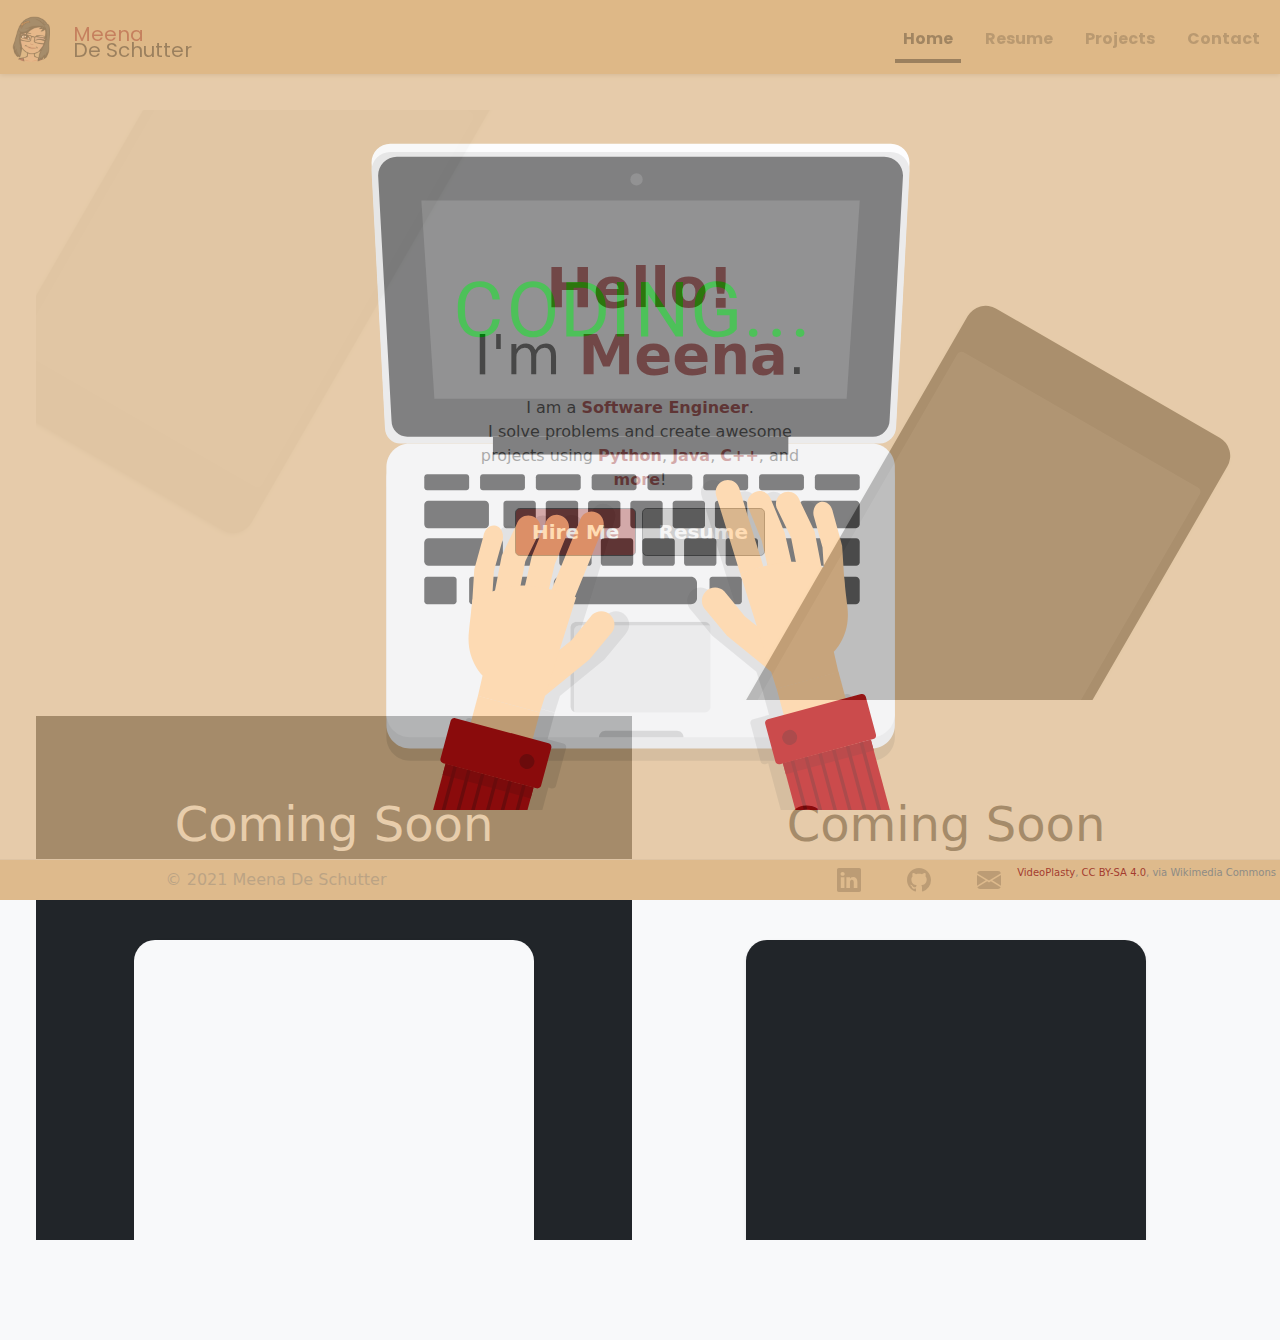
<file: index.html>
<!doctype html>
<html lang="en" class="h-100">

<head>
    <meta charset="utf-8">
    <meta name="viewport" content="width=device-width, initial-scale=1, maximum-scale=1">
    <meta name="description" content="Meena De Schutter is a Software Engineer with over 2 years of experience writing production code in Java, C++, and Python for Google LLC., Snap Inc., and NN Group. She has the most experience in Android development, backend development, and Data Science Machine Learning. Open to freelance and full-time opportunities.">
    <meta name="author" content="Meena De Schutter">
    <meta name="generator" content="Hugo 0.88.1">
    <title>Meena De Schutter · Software Engineer</title>

    <link rel="canonical" href="https://meenadeschutter.github.io/home/">


    <!-- JQuery -->
    <script src="//ajax.googleapis.com/ajax/libs/jquery/1.11.1/jquery.min.js"></script>
    <script src="https://cdn.jsdelivr.net/npm/@popperjs/core@2.10.2/dist/umd/popper.min.js" integrity="sha384-7+zCNj/IqJ95wo16oMtfsKbZ9ccEh31eOz1HGyDuCQ6wgnyJNSYdrPa03rtR1zdB" crossorigin="anonymous"></script>
    <script src="https://cdn.jsdelivr.net/npm/bootstrap@5.1.3/dist/js/bootstrap.min.js" integrity="sha384-QJHtvGhmr9XOIpI6YVutG+2QOK9T+ZnN4kzFN1RtK3zEFEIsxhlmWl5/YESvpZ13" crossorigin="anonymous"></script>

    <!-- Bootstrap core CSS -->
    <link href="src/bootstrap-5.1.3-dist/css/bootstrap.min.css" rel="stylesheet">
    <link rel="preconnect" href="https://fonts.googleapis.com">
    <link rel="preconnect" href="https://fonts.gstatic.com" crossorigin>
    <link href="https://fonts.googleapis.com/css2?family=Poppins:wght@700&display=swap" rel="stylesheet">

    <style>
        .bd-placeholder-img {
            font-size: 1.125rem;
            text-anchor: middle;
            -webkit-user-select: none;
            -moz-user-select: none;
            user-select: none;
        }
        
        @media (min-width: 768px) {
            .bd-placeholder-img-lg {
                font-size: 3.5rem;
            }
        }
    </style>
    <!-- XML -->
    <?xml version="1.0" encoding="UTF-8" standalone="no"?>

    <!-- Images -->
    <link rel="icon" href="images/profile.png">

    <!-- Custom styles for this template -->
    <link href="cover.css" rel="stylesheet">
</head>

<body class="d-flex text-center text-dark bg-light loaded" style="width:100%;">
    <!-- Loading animation screen -->
    <div id="preloader" class="preloader">
        <svg id="typing-loader-css" xmlns="http://www.w3.org/2000/svg" xmlns:xlink="http://www.w3.org/1999/xlink" viewBox="0 0 1920 1080" shape-rendering="geometricPrecision" text-rendering="geometricPrecision" width="1920" height="1080">
            <style>
                <!--/*--><![CDATA[/*><!--*/
                #typing-loader-css-right-hand_to {animation: typing-loader-css-right-hand_to__to 2500ms linear infinite normal forwards}@keyframes typing-loader-css-right-hand_to__to { 0% {transform: translate(1216.324768px,974.887299px)} 20% {transform: translate(1216.324768px,1054.887299px)} 40% {transform: translate(1140.324768px,1054.887299px)} 56% {transform: translate(1140.324768px,999.887299px)} 72% {transform: translate(1140.324768px,1042.887299px)} 100% {transform: translate(1216.324768px,974.887299px)}} #typing-loader-css-right-hand_tr {animation: typing-loader-css-right-hand_tr__tr 2500ms linear infinite normal forwards}@keyframes typing-loader-css-right-hand_tr__tr { 0% {transform: rotate(0deg)} 24% {transform: rotate(0deg)} 40% {transform: rotate(6.925449deg)} 56% {transform: rotate(-1.094397deg)} 72% {transform: rotate(5.893368deg)} 100% {transform: rotate(0deg)}} #typing-loader-css-thumb_to {animation: typing-loader-css-thumb_to__to 2500ms linear infinite normal forwards}@keyframes typing-loader-css-thumb_to__to { 0% {transform: translate(1118.370667px,809.370667px)} 52% {transform: translate(1118.370667px,809.370667px)} 60% {transform: translate(1118.017608px,778.372682px)} 68% {transform: translate(1118.370667px,809.370667px)} 100% {transform: translate(1118.370667px,809.370667px)}} #typing-loader-css-thumb_tr {animation: typing-loader-css-thumb_tr__tr 2500ms linear infinite normal forwards}@keyframes typing-loader-css-thumb_tr__tr { 0% {transform: rotate(0deg)} 52% {transform: rotate(0deg)} 60% {transform: rotate(12.447639deg)} 68% {transform: rotate(0deg)} 100% {transform: rotate(0deg)}} #typing-loader-css-index-finger_to {animation: typing-loader-css-index-finger_to__to 2500ms linear infinite normal forwards}@keyframes typing-loader-css-index-finger_to__to { 0% {transform: translate(1109.235413px,655.185364px)} 8% {transform: translate(1106.235413px,660.185364px)} 16% {transform: translate(1109.235413px,655.185364px)} 100% {transform: translate(1109.235413px,655.185364px)}} #typing-loader-css-index-finger_tr {animation: typing-loader-css-index-finger_tr__tr 2500ms linear infinite normal forwards}@keyframes typing-loader-css-index-finger_tr__tr { 0% {transform: rotate(0deg)} 8% {transform: rotate(-6.003371deg)} 16% {transform: rotate(0deg)} 100% {transform: rotate(0deg)}} #typing-loader-css-middle-finger_to {animation: typing-loader-css-middle-finger_to__to 2500ms linear infinite normal forwards}@keyframes typing-loader-css-middle-finger_to__to { 0% {transform: translate(1156.785461px,671.835358px)} 24% {transform: translate(1156.785461px,671.835358px)} 36% {transform: translate(1150.465813px,650.177525px)} 48% {transform: translate(1156.785461px,671.835358px)} 100% {transform: translate(1156.785461px,671.835358px)}} #typing-loader-css-middle-finger_tr {animation: typing-loader-css-middle-finger_tr__tr 2500ms linear infinite normal forwards}@keyframes typing-loader-css-middle-finger_tr__tr { 0% {transform: rotate(0deg)} 24% {transform: rotate(0deg)} 36% {transform: rotate(-5.289431deg)} 48% {transform: rotate(0deg)} 100% {transform: rotate(0deg)}} #typing-loader-css-middle-finger_ts {animation: typing-loader-css-middle-finger_ts__ts 2500ms linear infinite normal forwards}@keyframes typing-loader-css-middle-finger_ts__ts { 0% {transform: scale(1,1)} 24% {transform: scale(1,1)} 36% {transform: scale(1,1.652126)} 48% {transform: scale(1,1)} 100% {transform: scale(1,1)}} #typing-loader-css-ring-finger_to {animation: typing-loader-css-ring-finger_to__to 2500ms linear infinite normal forwards}@keyframes typing-loader-css-ring-finger_to__to { 0% {transform: translate(1199.635437px,672.685364px)} 68% {transform: translate(1199.635437px,672.685364px)} 76% {transform: translate(1202.387201px,658.38754px)} 84% {transform: translate(1199.635437px,672.685364px)} 100% {transform: translate(1199.635437px,672.685364px)}} #typing-loader-css-ring-finger_tr {animation: typing-loader-css-ring-finger_tr__tr 2500ms linear infinite normal forwards}@keyframes typing-loader-css-ring-finger_tr__tr { 0% {transform: rotate(0deg)} 68% {transform: rotate(0deg)} 76% {transform: rotate(6.328741deg)} 84% {transform: rotate(0deg)} 100% {transform: rotate(0deg)}} #typing-loader-css-pinkie-finger_to {animation: typing-loader-css-pinkie-finger_to__to 2500ms linear infinite normal forwards}@keyframes typing-loader-css-pinkie-finger_to__to { 0% {transform: translate(1243.824829px,688.183899px)} 56% {transform: translate(1243.824829px,688.183899px)} 64% {transform: translate(1257.896285px,689.596007px)} 72% {transform: translate(1243.824829px,688.183899px)} 100% {transform: translate(1243.824829px,688.183899px)}} #typing-loader-css-pinkie-finger_tr {animation: typing-loader-css-pinkie-finger_tr__tr 2500ms linear infinite normal forwards}@keyframes typing-loader-css-pinkie-finger_tr__tr { 0% {transform: rotate(0deg)} 56% {transform: rotate(0deg)} 64% {transform: rotate(22.716584deg)} 72% {transform: rotate(0deg)} 100% {transform: rotate(0deg)}} #typing-loader-css-left-hand_to {animation: typing-loader-css-left-hand_to__to 2500ms linear infinite normal forwards}@keyframes typing-loader-css-left-hand_to__to { 0% {transform: translate(758.299316px,1010.78537px)} 20% {transform: translate(743.299316px,1039.78537px)} 36% {transform: translate(787.299316px,1039.78537px)} 52% {transform: translate(787.299316px,976.78537px)} 72% {transform: translate(787.299316px,1045.961841px)} 100% {transform: translate(758.299316px,1010.78537px)}} #typing-loader-css-left-hand_tr {animation: typing-loader-css-left-hand_tr__tr 2500ms linear infinite normal forwards}@keyframes typing-loader-css-left-hand_tr__tr { 0% {transform: rotate(0deg)} 28.4% {transform: rotate(-3.169262deg)} 60% {transform: rotate(0deg)} 80% {transform: rotate(-3.169262deg)} 100% {transform: rotate(0deg)}} #typing-loader-css-thumb2_to {animation: typing-loader-css-thumb2_to__to 2500ms linear infinite normal forwards}@keyframes typing-loader-css-thumb2_to__to { 0% {transform: translate(856.22934px,844.970703px)} 52% {transform: translate(863.22934px,826.970703px)} 100% {transform: translate(863.22934px,826.970703px)}} #typing-loader-css-thumb2_tr {animation: typing-loader-css-thumb2_tr__tr 2500ms linear infinite normal forwards}@keyframes typing-loader-css-thumb2_tr__tr { 0% {transform: rotate(0deg)} 48% {transform: rotate(0deg)} 52% {transform: rotate(9.341531deg)} 56% {transform: rotate(0deg)} 100% {transform: rotate(0deg)}} #typing-loader-css-index-finger2_to {animation: typing-loader-css-index-finger2_to__to 2500ms linear infinite normal forwards}@keyframes typing-loader-css-index-finger2_to__to { 0% {transform: translate(865.364594px,700.7854px)} 28% {transform: translate(865.364594px,700.7854px)} 40% {transform: translate(868.364594px,723.7854px)} 52% {transform: translate(865.364594px,700.7854px)} 100% {transform: translate(865.364594px,700.7854px)}} #typing-loader-css-index-finger2_tr {animation: typing-loader-css-index-finger2_tr__tr 2500ms linear infinite normal forwards}@keyframes typing-loader-css-index-finger2_tr__tr { 0% {transform: rotate(5.044275deg)} 28% {transform: rotate(5.044275deg)} 40% {transform: rotate(12.39918deg)} 52% {transform: rotate(5.044275deg)} 100% {transform: rotate(5.044275deg)}} #typing-loader-css-middle-finger2_to {animation: typing-loader-css-middle-finger2_to__to 2500ms linear infinite normal forwards}@keyframes typing-loader-css-middle-finger2_to__to { 0% {transform: translate(817.814606px,707.435394px)} 20% {transform: translate(817.814606px,707.435394px)} 28% {transform: translate(817.814606px,683.435394px)} 36% {transform: translate(817.814606px,707.435394px)} 100% {transform: translate(817.814606px,707.435394px)}} #typing-loader-css-ring-finger2_to {animation: typing-loader-css-ring-finger2_to__to 2500ms linear infinite normal forwards}@keyframes typing-loader-css-ring-finger2_to__to { 0% {transform: translate(774.96463px,708.335388px)} 60% {transform: translate(774.96463px,708.335388px)} 64% {transform: translate(778.96463px,691.335388px)} 68% {transform: translate(774.96463px,708.335388px)} 100% {transform: translate(774.96463px,708.335388px)}} #typing-loader-css-ring-finger2_tr {animation: typing-loader-css-ring-finger2_tr__tr 2500ms linear infinite normal forwards}@keyframes typing-loader-css-ring-finger2_tr__tr { 0% {transform: rotate(0deg)} 60% {transform: rotate(0deg)} 64% {transform: rotate(4.532255deg)} 68% {transform: rotate(0deg)} 100% {transform: rotate(0deg)}} #typing-loader-css-pinkie-finger2_to {animation: typing-loader-css-pinkie-finger2_to__to 2500ms linear infinite normal forwards}@keyframes typing-loader-css-pinkie-finger2_to__to { 0% {transform: translate(730.775177px,723.783936px)} 16% {transform: translate(730.775177px,723.783936px)} 20% {transform: translate(721.775177px,723.783936px)} 28% {transform: translate(730.775177px,723.783936px)} 84% {transform: translate(730.775177px,723.783936px)} 92% {transform: translate(721.775177px,715.783936px)} 100% {transform: translate(730.775177px,723.783936px)}} #typing-loader-css-pinkie-finger2_tr {animation: typing-loader-css-pinkie-finger2_tr__tr 2500ms linear infinite normal forwards}@keyframes typing-loader-css-pinkie-finger2_tr__tr { 0% {transform: rotate(0deg)} 16% {transform: rotate(0deg)} 20% {transform: rotate(-12.660996deg)} 28% {transform: rotate(0deg)} 84% {transform: rotate(0deg)} 92% {transform: rotate(-12.332437deg)} 100% {transform: rotate(0deg)}}
                /*]]>*/-->
            </style>
            <g id="typing-loader-css-laptop">
                <path id="typing-loader-css-path1" d="M1319.4,518.2L601,518.2C588,518.2,577.4,507.5,577.4,494.3L557.3,109C557.3,93.3,569.8,80.7,585.3,80.7L1336.3,80.7C1351.8,80.7,1364.3,93.4,1364.3,109L1344.2,493.1C1344.2,506.9,1333.1,518.2,1319.4,518.2Z" fill="rgb(255,255,255)" stroke="none" stroke-width="1"/>
                <path id="typing-loader-css-path2" d="M1319.4,530.4L601,530.4C588,530.4,577.4,519.7,577.4,506.5L557.3,121.2C557.3,105.5,569.8,92.9,585.3,92.9L1336.3,92.9C1351.8,92.9,1364.3,105.6,1364.3,121.2L1344.2,505.3C1344.2,519.1,1333.1,530.4,1319.4,530.4Z" fill="rgb(230,230,230)" stroke="none" stroke-width="1"/>
                <path id="typing-loader-css-path3" d="M1309.4,520.2L611,520.2C597.9,520.2,587.3,509.5,587.3,496.3L567.2,128.4C567.2,112.7,579.8,100.1,595.3,100.1L1326.4,100.1C1341.9,100.1,1354.5,112.8,1354.5,128.4L1334.4,495.1C1334.3,509,1323.2,520.2,1309.4,520.2Z" fill="rgb(77,77,77)" stroke="none" stroke-width="1"/><polygon id="typing-loader-css-polygon1" points="1270,463 651.6,463 632,165.6 1289.6,165.6" fill="rgb(102,102,102)" stroke="none" stroke-width="1"/>
                <path id="typing-loader-css-path4" d="M1307.1,1006L614.8,1006C595.3,1006,579.6,990.2,579.6,970.8L579.6,600.5C579.6,581,595.4,565.3,614.8,565.3L1307.1,565.3C1326.6,565.3,1342.3,581.1,1342.3,600.5L1342.3,970.7C1342.3,990.2,1326.5,1006,1307.1,1006Z" opacity="0.1" fill="rgb(0,0,0)" stroke="none" stroke-width="1"/>
                <path id="typing-loader-css-path5" d="M1307.1,987.8L614.8,987.8C595.3,987.8,579.6,972,579.6,952.6L579.6,582.3C579.6,562.8,595.4,547.1,614.8,547.1L1307.1,547.1C1326.6,547.1,1342.3,562.9,1342.3,582.3L1342.3,952.5C1342.3,972,1326.5,987.8,1307.1,987.8Z" fill="rgb(230,230,230)" stroke="none" stroke-width="1"/>
                <path id="typing-loader-css-path6" d="M1307.1,971L614.8,971C595.3,971,579.6,955.2,579.6,935.8L579.6,565.6C579.6,546.1,595.4,530.4,614.8,530.4L1307.1,530.4C1326.6,530.4,1342.3,546.2,1342.3,565.6L1342.3,935.8C1342.3,955.3,1326.5,971,1307.1,971Z" fill="rgb(242,242,242)" stroke="none" stroke-width="1"/><rect id="typing-loader-css-rect1" width="443.1" height="26.6" rx="0" ry="0" transform="matrix(1 0 0 1 739.4 520.2)" fill="rgb(77,77,77)" stroke="none" stroke-width="1"/>
                <path id="typing-loader-css-trackpad" d="M1057.1,933.6L864.8,933.6C859.9,933.6,856,929.7,856,924.8L856,806.3C856,801.4,859.9,797.5,864.8,797.5L1057,797.5C1061.9,797.5,1065.8,801.4,1065.8,806.3L1065.8,924.8C1065.8,929.6,1061.9,933.6,1057.1,933.6Z" fill="rgb(230,230,230)" stroke="none" stroke-width="1"/>
                <path id="typing-loader-css-trackpad2" d="M861,929.7L861,811.2C861,806.3,865.1,803,869.9,803L1062.1,803C1063.2,803,1064.2,803.2,1065.1,803.5C1063.8,800.3,1060.6,798,1057,798L864.8,798C859.9,798,856,801.4,856,806.3L856,924.8C856,928.6,858.3,931.8,861.7,933C861.3,932,861,930.9,861,929.7Z" fill="rgb(204,204,204)" stroke="none" stroke-width="1"/><g id="typing-loader-css-keyboard">
                <path id="typing-loader-css-path7" d="M699.5,600.5L640.6,600.5C638.3,600.5,636.4,598.6,636.4,596.3L636.4,580.7C636.4,578.4,638.3,576.5,640.6,576.5L699.5,576.5C701.8,576.5,703.7,578.4,703.7,580.7L703.7,596.3C703.7,598.6,701.8,600.5,699.5,600.5Z" fill="rgb(77,77,77)" stroke="none" stroke-width="1"/>
                <path id="typing-loader-css-path8" d="M783.2,600.5L724.3,600.5C722,600.5,720.1,598.6,720.1,596.3L720.1,580.7C720.1,578.4,722,576.5,724.3,576.5L783.2,576.5C785.5,576.5,787.4,578.4,787.4,580.7L787.4,596.3C787.4,598.6,785.5,600.5,783.2,600.5Z" fill="rgb(77,77,77)" stroke="none" stroke-width="1"/>
                <path id="typing-loader-css-path9" d="M866.9,600.5L808,600.5C805.7,600.5,803.8,598.6,803.8,596.3L803.8,580.7C803.8,578.4,805.7,576.5,808,576.5L866.9,576.5C869.2,576.5,871.1,578.4,871.1,580.7L871.1,596.3C871.1,598.6,869.2,600.5,866.9,600.5Z" fill="rgb(77,77,77)" stroke="none" stroke-width="1"/>
                <path id="typing-loader-css-path10" d="M950.6,600.5L891.7,600.5C889.4,600.5,887.5,598.6,887.5,596.3L887.5,580.7C887.5,578.4,889.4,576.5,891.7,576.5L950.6,576.5C952.9,576.5,954.8,578.4,954.8,580.7L954.8,596.3C954.8,598.6,952.9,600.5,950.6,600.5Z" fill="rgb(77,77,77)" stroke="none" stroke-width="1"/>
                <path id="typing-loader-css-path11" d="M1034.3,600.5L975.4,600.5C973.1,600.5,971.2,598.6,971.2,596.3L971.2,580.7C971.2,578.4,973.1,576.5,975.4,576.5L1034.3,576.5C1036.6,576.5,1038.5,578.4,1038.5,580.7L1038.5,596.3C1038.5,598.6,1036.6,600.5,1034.3,600.5Z" fill="rgb(77,77,77)" stroke="none" stroke-width="1"/>
                <path id="typing-loader-css-path12" d="M1118,600.5L1059.1,600.5C1056.8,600.5,1054.9,598.6,1054.9,596.3L1054.9,580.7C1054.9,578.4,1056.8,576.5,1059.1,576.5L1118,576.5C1120.3,576.5,1122.2,578.4,1122.2,580.7L1122.2,596.3C1122.2,598.6,1120.3,600.5,1118,600.5Z" fill="rgb(77,77,77)" stroke="none" stroke-width="1"/>
                <path id="typing-loader-css-path13" d="M1201.7,600.5L1142.8,600.5C1140.5,600.5,1138.6,598.6,1138.6,596.3L1138.6,580.7C1138.6,578.4,1140.5,576.5,1142.8,576.5L1201.7,576.5C1204,576.5,1205.9,578.4,1205.9,580.7L1205.9,596.3C1205.9,598.6,1204,600.5,1201.7,600.5Z" fill="rgb(77,77,77)" stroke="none" stroke-width="1"/>
                <path id="typing-loader-css-path14" d="M1285.4,600.5L1226.5,600.5C1224.2,600.5,1222.3,598.6,1222.3,596.3L1222.3,580.7C1222.3,578.4,1224.2,576.5,1226.5,576.5L1285.4,576.5C1287.7,576.5,1289.6,578.4,1289.6,580.7L1289.6,596.3C1289.6,598.6,1287.7,600.5,1285.4,600.5Z" fill="rgb(77,77,77)" stroke="none" stroke-width="1"/>
                <path id="typing-loader-css-path15" d="M727.3,657.3L642.5,657.3C639.1,657.3,636.4,654.6,636.4,651.2L636.4,622.1C636.4,618.7,639.1,616,642.5,616L727.3,616C730.7,616,733.4,618.7,733.4,622.1L733.4,651.2C733.5,654.5,730.7,657.3,727.3,657.3Z" fill="rgb(77,77,77)" stroke="none" stroke-width="1"/>
                <path id="typing-loader-css-path16" d="M799.4,657.3L759.5,657.3C757.1,657.3,755.2,655.4,755.2,653L755.2,620.3C755.2,617.9,757.1,616,759.5,616L799.4,616C801.8,616,803.7,617.9,803.7,620.3L803.7,653C803.8,655.3,801.8,657.3,799.4,657.3Z" fill="rgb(77,77,77)" stroke="none" stroke-width="1"/>
                <path id="typing-loader-css-path17" d="M862.9,657.3L823,657.3C820.6,657.3,818.7,655.4,818.7,653L818.7,620.3C818.7,617.9,820.6,616,823,616L862.9,616C865.3,616,867.2,617.9,867.2,620.3L867.2,653C867.2,655.3,865.3,657.3,862.9,657.3Z" fill="rgb(77,77,77)" stroke="none" stroke-width="1"/>
                <path id="typing-loader-css-path18" d="M926.3,657.3L886.4,657.3C884,657.3,882.1,655.4,882.1,653L882.1,620.3C882.1,617.9,884,616,886.4,616L926.3,616C928.7,616,930.6,617.9,930.6,620.3L930.6,653C930.6,655.3,928.7,657.3,926.3,657.3Z" fill="rgb(77,77,77)" stroke="none" stroke-width="1"/>
                <path id="typing-loader-css-path19" d="M989.7,657.3L949.8,657.3C947.4,657.3,945.5,655.4,945.5,653L945.5,620.3C945.5,617.9,947.4,616,949.8,616L989.7,616C992.1,616,994,617.9,994,620.3L994,653C994.1,655.3,992.1,657.3,989.7,657.3Z" fill="rgb(77,77,77)" stroke="none" stroke-width="1"/>
                <path id="typing-loader-css-path20" d="M1053.2,657.3L1013.3,657.3C1010.9,657.3,1009,655.4,1009,653L1009,620.3C1009,617.9,1010.9,616,1013.3,616L1053.2,616C1055.6,616,1057.5,617.9,1057.5,620.3L1057.5,653C1057.5,655.3,1055.6,657.3,1053.2,657.3Z" fill="rgb(77,77,77)" stroke="none" stroke-width="1"/>
                <path id="typing-loader-css-path21" d="M1116.6,657.3L1076.7,657.3C1074.3,657.3,1072.4,655.4,1072.4,653L1072.4,620.3C1072.4,617.9,1074.3,616,1076.7,616L1116.6,616C1119,616,1120.9,617.9,1120.9,620.3L1120.9,653C1121,655.3,1119,657.3,1116.6,657.3Z" fill="rgb(77,77,77)" stroke="none" stroke-width="1"/>
                <path id="typing-loader-css-path22" d="M1180.1,657.3L1140.2,657.3C1137.8,657.3,1135.9,655.4,1135.9,653L1135.9,620.3C1135.9,617.9,1137.8,616,1140.2,616L1180.1,616C1182.5,616,1184.4,617.9,1184.4,620.3L1184.4,653C1184.4,655.3,1182.5,657.3,1180.1,657.3Z" fill="rgb(77,77,77)" stroke="none" stroke-width="1"/>
                <path id="typing-loader-css-path23" d="M1283.7,657.3L1205.2,657.3C1201.9,657.3,1199.3,654.6,1199.3,651.4L1199.3,621.9C1199.3,618.6,1202,616,1205.2,616L1283.7,616C1287,616,1289.6,618.7,1289.6,621.9L1289.6,651.4C1289.6,654.6,1286.9,657.3,1283.7,657.3Z" fill="rgb(77,77,77)" stroke="none" stroke-width="1"/>
                <path id="typing-loader-css-path24" d="M747.5,713.7L643.1,713.7C639.4,713.7,636.3,710.7,636.3,706.9L636.3,679.1C636.3,675.4,639.3,672.3,643.1,672.3L747.5,672.3C751.2,672.3,754.3,675.3,754.3,679.1L754.3,706.9C754.3,710.7,751.2,713.7,747.5,713.7Z" fill="rgb(77,77,77)" stroke="none" stroke-width="1"/>
                <path id="typing-loader-css-path25" d="M820.7,713.7L780.8,713.7C778.4,713.7,776.5,711.8,776.5,709.4L776.5,676.7C776.5,674.3,778.4,672.4,780.8,672.4L820.7,672.4C823.1,672.4,825,674.3,825,676.7L825,709.4C825,711.7,823.1,713.7,820.7,713.7Z" fill="rgb(77,77,77)" stroke="none" stroke-width="1"/>
                <path id="typing-loader-css-path26" d="M680.6,771.3L640.7,771.3C638.3,771.3,636.4,769.4,636.4,767L636.4,734.3C636.4,731.9,638.3,730,640.7,730L680.6,730C683,730,684.9,731.9,684.9,734.3L684.9,767C684.9,769.3,683,771.3,680.6,771.3Z" fill="rgb(77,77,77)" stroke="none" stroke-width="1"/>
                <path id="typing-loader-css-path27" d="M747.9,771.3L708,771.3C705.6,771.3,703.7,769.4,703.7,767L703.7,734.3C703.7,731.9,705.6,730,708,730L747.9,730C750.3,730,752.2,731.9,752.2,734.3L752.2,767C752.2,769.3,750.3,771.3,747.9,771.3Z" fill="rgb(77,77,77)" stroke="none" stroke-width="1"/>
                <path id="typing-loader-css-path28" d="M811.4,771.3L771.5,771.3C769.1,771.3,767.2,769.4,767.2,767L767.2,734.3C767.2,731.9,769.1,730,771.5,730L811.4,730C813.8,730,815.7,731.9,815.7,734.3L815.7,767C815.7,769.3,813.8,771.3,811.4,771.3Z" fill="rgb(77,77,77)" stroke="none" stroke-width="1"/>
                <path id="typing-loader-css-path29" d="M1108.5,771.3L1068.6,771.3C1066.2,771.3,1064.3,769.4,1064.3,767L1064.3,734.3C1064.3,731.9,1066.2,730,1068.6,730L1108.5,730C1110.9,730,1112.8,731.9,1112.8,734.3L1112.8,767C1112.8,769.3,1110.9,771.3,1108.5,771.3Z" fill="rgb(77,77,77)" stroke="none" stroke-width="1"/>
                <path id="typing-loader-css-path30" d="M1174.4,771.3L1134.5,771.3C1132.1,771.3,1130.2,769.4,1130.2,767L1130.2,734.3C1130.2,731.9,1132.1,730,1134.5,730L1174.4,730C1176.8,730,1178.7,731.9,1178.7,734.3L1178.7,767C1178.8,769.3,1176.8,771.3,1174.4,771.3Z" fill="rgb(77,77,77)" stroke="none" stroke-width="1"/>
                <path id="typing-loader-css-path31" d="M1283.6,771.3L1202.2,771.3C1198.9,771.3,1196.2,768.6,1196.2,765.3L1196.2,736C1196.2,732.7,1198.9,730,1202.2,730L1283.6,730C1286.9,730,1289.6,732.7,1289.6,736L1289.6,765.3C1289.6,768.6,1286.9,771.3,1283.6,771.3Z" fill="rgb(77,77,77)" stroke="none" stroke-width="1"/>
                <path id="typing-loader-css-path32" d="M1036.4,771.3L839.8,771.3C834.8,771.3,830.7,767.2,830.7,762.2L830.7,739.1C830.7,734.1,834.8,730,839.8,730L1036.4,730C1041.4,730,1045.5,734.1,1045.5,739.1L1045.5,762.2C1045.6,767.2,1041.5,771.3,1036.4,771.3Z" fill="rgb(77,77,77)" stroke="none" stroke-width="1"/>
                <path id="typing-loader-css-path33" d="M883.1,713.7L843.2,713.7C840.8,713.7,838.9,711.8,838.9,709.4L838.9,676.7C838.9,674.3,840.8,672.4,843.2,672.4L883.1,672.4C885.5,672.4,887.4,674.3,887.4,676.7L887.4,709.4C887.5,711.7,885.5,713.7,883.1,713.7Z" fill="rgb(77,77,77)" stroke="none" stroke-width="1"/>
                <path id="typing-loader-css-path34" d="M945.5,713.7L905.6,713.7C903.2,713.7,901.3,711.8,901.3,709.4L901.3,676.7C901.3,674.3,903.2,672.4,905.6,672.4L945.5,672.4C947.9,672.4,949.8,674.3,949.8,676.7L949.8,709.4C949.9,711.7,947.9,713.7,945.5,713.7Z" fill="rgb(77,77,77)" stroke="none" stroke-width="1"/>
                <path id="typing-loader-css-path35" d="M1007.9,713.7L968,713.7C965.6,713.7,963.7,711.8,963.7,709.4L963.7,676.7C963.7,674.3,965.6,672.4,968,672.4L1007.9,672.4C1010.3,672.4,1012.2,674.3,1012.2,676.7L1012.2,709.4C1012.3,711.7,1010.3,713.7,1007.9,713.7Z" fill="rgb(77,77,77)" stroke="none" stroke-width="1"/>
                <path id="typing-loader-css-path36" d="M1070.3,713.7L1030.4,713.7C1028,713.7,1026.1,711.8,1026.1,709.4L1026.1,676.7C1026.1,674.3,1028,672.4,1030.4,672.4L1070.3,672.4C1072.7,672.4,1074.6,674.3,1074.6,676.7L1074.6,709.4C1074.7,711.7,1072.7,713.7,1070.3,713.7Z" fill="rgb(77,77,77)" stroke="none" stroke-width="1"/>
                <path id="typing-loader-css-path37" d="M1132.7,713.7L1092.8,713.7C1090.4,713.7,1088.5,711.8,1088.5,709.4L1088.5,676.7C1088.5,674.3,1090.4,672.4,1092.8,672.4L1132.7,672.4C1135.1,672.4,1137,674.3,1137,676.7L1137,709.4C1137.1,711.7,1135.1,713.7,1132.7,713.7Z" fill="rgb(77,77,77)" stroke="none" stroke-width="1"/>
                <path id="typing-loader-css-path38" d="M1195.2,713.7L1155.3,713.7C1152.9,713.7,1151,711.8,1151,709.4L1151,676.7C1151,674.3,1152.9,672.4,1155.3,672.4L1195.2,672.4C1197.6,672.4,1199.5,674.3,1199.5,676.7L1199.5,709.4C1199.5,711.7,1197.6,713.7,1195.2,713.7Z" fill="rgb(77,77,77)" stroke="none" stroke-width="1"/>
                <path id="typing-loader-css-path39" d="M1284.2,713.7L1218.8,713.7C1215.8,713.7,1213.4,711.3,1213.4,708.3L1213.4,677.8C1213.4,674.8,1215.8,672.4,1218.8,672.4L1284.2,672.4C1287.2,672.4,1289.6,674.8,1289.6,677.8L1289.6,708.3C1289.6,711.3,1287.2,713.7,1284.2,713.7Z" fill="rgb(77,77,77)" stroke="none" stroke-width="1"/></g>
                <path id="typing-loader-css-path40" d="M1025.3,971L898.4,971L898.4,971C898.4,965.6,902.8,961.2,908.2,961.2L1015.4,961.2C1020.9,961.2,1025.3,965.6,1025.3,971L1025.3,971Z" fill="rgb(204,204,204)" stroke="none" stroke-width="1"/><circle id="typing-loader-css-webcam" r="9.3" transform="matrix(1 0 0 1 954.8 134.1)" fill="rgb(102,102,102)" stroke="none" stroke-width="1"/></g><g id="typing-loader-css-right-hand_to" transform="translate(1216.324768,974.887299)"><g id="typing-loader-css-right-hand_tr" transform="rotate(0)"><g id="typing-loader-css-right-hand" transform="translate(-1216.324768,-974.887299)">
                    <path id="typing-loader-css-shadow" d="M1360.2,1334.5L1380,1329.2L1284.4,974.6L1287.9,973.6C1291,972.8,1292.8,969.6,1291.9,966.6L1276.7,910.1C1275.9,907,1272.7,905.2,1269.7,906.1L1246.4,912.4L1235.7,872.7L1235.5,872.8L1228.6,842.8C1228.6,842.8,1254,819.4,1249.1,776.8C1244.3,734.6,1243.9,729.1,1243.9,729L1241.2,683.8L1227.5,633.7C1226,623.8,1218.3,616.7,1210.2,617.9L1210.2,617.9C1202.1,619.1,1196.8,628.1,1198.3,638L1211.8,686.2L1213.7,716.2C1212.5,715.8,1211.3,715.4,1210.1,715L1199.9,662.6L1177.4,615.6C1174.4,606,1164.3,600.6,1154.7,603.6L1154.7,603.6C1145.1,606.6,1139.7,616.7,1142.7,626.3L1164.6,671.5L1171.7,707.8C1169.5,707.7,1167.2,707.7,1165,707.8L1154.8,664.1L1134.5,614.7C1131.5,605.1,1121.4,599.7,1111.8,602.7L1111.8,602.7C1102.2,605.7,1096.8,615.8,1099.8,625.4L1120.5,676.3L1129,713C1126.9,713.5,1124.8,714,1122.9,714.5L1087,597.9C1084,588.3,1073.9,582.9,1064.3,585.9C1054.7,588.9,1049.3,599,1052.3,608.6L1088.3,725.3L1113.2,804.2L1095,789.5L1064.3,751.8C1056.3,744.3,1043.7,744.6,1036.2,752.6L1036.2,752.6C1028.7,760.6,1029,773.2,1037,780.7L1068.4,818.6L1134.5,872.6L1134.6,872.5L1142.7,898L1142.9,897.9L1153.5,937.3L1129.7,943.7C1126.6,944.5,1124.8,947.7,1125.7,950.7L1140.9,1007.2C1141.7,1010.3,1144.9,1012.1,1147.9,1011.2L1152.3,1010L1247.9,1364.6L1267.3,1359.4L1267.3,1359.4L1321.5,1344.8L1321.5,1344.8L1322.7,1344.5L1342.1,1339.3L1342.1,1339.3L1347.2,1337.9L1347.2,1337.9L1360.2,1334.5L1360.2,1334.5Z" opacity="0.1" fill="rgb(0,0,0)" stroke="none" stroke-width="1"/><g id="typing-loader-css-thumb_to" transform="translate(1118.370667,809.370667)"><g id="typing-loader-css-thumb_tr" transform="rotate(0)">
                        <path id="typing-loader-css-thumb" d="M1183.9,843.6L1156.6,872.5L1090.5,818.5L1059.1,780.6C1051.1,773.1,1050.7,760.5,1058.3,752.5L1058.3,752.5C1065.8,744.5,1078.4,744.1,1086.4,751.7L1117.1,789.4L1183.9,843.6Z" transform="translate(-1118.370667,-809.370667)" fill="rgb(255,205,148)" stroke="none" stroke-width="1"/></g></g><g id="typing-loader-css-index-finger_to" transform="translate(1109.235413,655.185364)"><g id="typing-loader-css-index-finger_tr" transform="rotate(0)">
                            <path id="typing-loader-css-index-finger" d="M1145,714.6L1110.3,725.3L1074.3,608.6C1071.3,599,1076.7,588.8,1086.3,585.9L1086.3,585.9C1095.9,582.9,1106.1,588.3,1109,597.9L1145,714.6Z" transform="translate(-1109.235413,-655.185364)" fill="rgb(255,205,148)" stroke="none" stroke-width="1"/></g></g><g id="typing-loader-css-middle-finger_to" transform="translate(1156.785461,671.835358)"><g id="typing-loader-css-middle-finger_tr" transform="rotate(0)"><g id="typing-loader-css-middle-finger_ts" transform="scale(1,1)">
                                <path id="typing-loader-css-middle-finger" d="M1192.5,731.3L1157.8,742L1142.6,676.1L1121.9,625.2C1118.9,615.6,1124.3,605.4,1133.9,602.5L1133.9,602.5C1143.5,599.5,1153.7,604.9,1156.6,614.5L1176.9,663.9L1192.5,731.3Z" transform="translate(-1156.785461,-671.835358)" fill="rgb(255,205,148)" stroke="none" stroke-width="1"/></g></g></g><g id="typing-loader-css-ring-finger_to" transform="translate(1199.635437,672.685364)"><g id="typing-loader-css-ring-finger_tr" transform="rotate(0)">
                                    <path id="typing-loader-css-ring-finger" d="M1235.4,732.1L1200.7,742.8L1186.6,671.3L1164.7,626.1C1161.7,616.5,1167.1,606.3,1176.7,603.4L1176.7,603.4C1186.3,600.4,1196.5,605.8,1199.4,615.4L1221.9,662.4L1235.4,732.1Z" transform="translate(-1199.635437,-672.685364)" fill="rgb(255,205,148)" stroke="none" stroke-width="1"/></g></g><g id="typing-loader-css-pinkie-finger_to" transform="translate(1243.824829,688.183899)"><g id="typing-loader-css-pinkie-finger_tr" transform="rotate(0)">
                                        <path id="typing-loader-css-pinkie-finger" d="M1267.6,754.3L1238.4,758.7L1233.8,686.1L1220.3,637.9C1218.8,628,1224.2,619,1232.2,617.8L1232.2,617.8C1240.3,616.6,1248,623.7,1249.5,633.6L1263.2,683.7L1267.6,754.3Z" transform="translate(-1243.824829,-688.183899)" fill="rgb(255,205,148)" stroke="none" stroke-width="1"/></g></g>
                                        <path id="typing-loader-css-palm" d="M1110.3,725.3L1164.8,898L1257.7,873.3L1250.7,842.6C1250.7,842.6,1276.1,819.2,1271.2,776.6C1266.3,734,1266,728.8,1266,728.8C1266,728.8,1222.6,705.6,1185.3,707.9C1148,710.2,1110.3,725.3,1110.3,725.3Z" fill="rgb(255,205,148)" stroke="none" stroke-width="1"/><g id="typing-loader-css-forearm"><rect id="typing-loader-css-rect2" width="96.1" height="478.4" rx="0" ry="0" transform="matrix(-0.9656 0.2602 -0.2602 -0.9656 1382.183416 1334.516859)" fill="rgb(255,205,148)" stroke="none" stroke-width="1"/><rect id="typing-loader-css-rect3" width="136.7" height="367.3" rx="0" ry="0" transform="matrix(-0.9656 0.2602 -0.2602 -0.9656 1401.866929 1329.136187)" fill="rgb(184,0,0)" stroke="none" stroke-width="1"/>
                <path id="typing-loader-css-path41" d="M1170,1011.3L1309.9,973.6C1313,972.8,1314.8,969.6,1313.9,966.6L1298.7,910.1C1297.9,907,1294.7,905.2,1291.7,906.1L1151.8,943.8C1148.7,944.6,1146.9,947.8,1147.8,950.8L1163,1007.3C1163.8,1010.3,1167,1012.1,1170,1011.3Z" fill="rgb(184,0,0)" stroke="none" stroke-width="1"/><ellipse id="typing-loader-css-ellipse1" rx="11.3" ry="11.3" transform="matrix(0.9656 -0.2602 0.2602 0.9656 1184.561839 971.099451)" fill="rgb(139,0,0)" stroke="none" stroke-width="1"/><rect id="typing-loader-css-rect4" width="136.7" height="16.9" rx="0" ry="0" transform="matrix(-0.9656 0.2602 -0.2602 -0.9656 1310.747102 990.807462)" fill="rgb(162,0,0)" stroke="none" stroke-width="1"/><rect id="typing-loader-css-rect5" width="5.2" height="366.9" rx="0" ry="0" transform="matrix(-0.9656 0.2602 -0.2602 -0.9656 1389.901276 1332.42724)" fill="rgb(139,0,0)" stroke="none" stroke-width="1"/><rect id="typing-loader-css-rect6" width="5.2" height="366.9" rx="0" ry="0" transform="matrix(-0.9656 0.2602 -0.2602 -0.9656 1369.282082 1337.943737)" fill="rgb(139,0,0)" stroke="none" stroke-width="1"/><rect id="typing-loader-css-rect7" width="5.2" height="366.9" rx="0" ry="0" transform="matrix(-0.9656 0.2602 -0.2602 -0.9656 1348.566327 1343.496254)" fill="rgb(139,0,0)" stroke="none" stroke-width="1"/><rect id="typing-loader-css-rect8" width="5.2" height="366.9" rx="0" ry="0" transform="matrix(-0.9656 0.2602 -0.2602 -0.9656 1327.973153 1349.109311)" fill="rgb(139,0,0)" stroke="none" stroke-width="1"/><rect id="typing-loader-css-rect9" width="5.2" height="366.9" rx="0" ry="0" transform="matrix(-0.9656 0.2602 -0.2602 -0.9656 1307.257398 1354.651827)" fill="rgb(139,0,0)" stroke="none" stroke-width="1"/><rect id="typing-loader-css-rect10" width="5.2" height="366.9" rx="0" ry="0" transform="matrix(-0.9656 0.2602 -0.2602 -0.9656 1286.638204 1360.178324)" fill="rgb(139,0,0)" stroke="none" stroke-width="1"/></g></g></g></g><g id="typing-loader-css-left-hand_to" transform="translate(758.299316,1010.78537)"><g id="typing-loader-css-left-hand_tr" transform="rotate(0)"><g id="typing-loader-css-left-hand" transform="translate(-758.299316,-1010.78537)">
                    <path id="typing-loader-css-shadow2" d="M938.4,788.1L938.4,788.1C930.9,780.1,918.3,779.7,910.3,787.3L879.6,825L861.4,839.7L886.3,760.8L922.3,644.1C925.3,634.5,919.9,624.3,910.3,621.4L910.3,621.4C900.7,618.4,890.5,623.8,887.6,633.4L851.7,750C849.7,749.5,847.6,749,845.6,748.5L854.1,711.8L874.8,660.9C877.8,651.3,872.4,641.1,862.8,638.2C853.2,635.3,843,640.6,840.1,650.2L819.8,699.6L809.6,743.3C807.4,743.2,805.1,743.2,802.9,743.3L810,707L831.9,661.8C834.9,652.2,829.5,642,819.9,639.1C810.3,636.2,800.1,641.5,797.2,651.1L774.7,698.1L764.5,750.5C763.3,750.9,762.1,751.3,760.9,751.7L762.8,721.7L776.3,673.5C777.8,663.6,772.4,654.6,764.4,653.4C756.3,652.2,748.6,659.3,747.1,669.2L733.4,719.3L730.7,764.5L730.7,764.5C730.7,764.5,730.4,769.7,725.5,812.3C720.6,854.9,746,878.3,746,878.3L739,909L739,909L728.4,948.5L705.1,942.2C702,941.4,698.9,943.2,698.1,946.2L682.9,1002.7C682.1,1005.8,683.9,1008.9,686.9,1009.7L690.4,1010.7L686,1027L686,1027L594.8,1365.3L606.8,1368.5L606.8,1368.5L611.9,1369.9L611.9,1369.9L614.6,1370.6L614.6,1370.6L627.5,1374.1L627.5,1374.1L632.6,1375.5L632.6,1375.5L648.2,1379.7L648.2,1379.7L653.3,1381.1L653.3,1381.1L668.1,1385.1L668.9,1385.3L668.9,1385.3L674,1386.7L674,1386.7L727,1401L822.6,1046.4L827,1047.6C830.1,1048.4,833.2,1046.6,834,1043.6L849.2,987.1C850,984,848.2,980.9,845.2,980.1L821.4,973.7L832.1,934L794.2,923.8L832.1,933.9L840.2,908.4L840.3,908.5L906.4,854.5L937.8,816.6C945.6,808.7,945.9,796.1,938.4,788.1Z" opacity="0.1" fill="rgb(0,0,0)" stroke="none" stroke-width="1"/><g id="typing-loader-css-thumb2_to" transform="translate(856.22934,844.970703)"><g id="typing-loader-css-thumb2_tr" transform="rotate(0)">
                        <path id="typing-loader-css-thumb2" d="M790.7,879.2L818,908.1L884.1,854.1L915.5,816.2C923.5,808.7,923.9,796.1,916.3,788.1L916.3,788.1C908.8,780.1,896.2,779.7,888.2,787.3L857.6,825L790.7,879.2Z" transform="translate(-856.22934,-844.970703)" fill="rgb(255,205,148)" stroke="none" stroke-width="1"/></g></g><g id="typing-loader-css-index-finger2_to" transform="translate(865.364594,700.7854)"><g id="typing-loader-css-index-finger2_tr" transform="rotate(5.044275)">
                            <path id="typing-loader-css-index-finger2" d="M829.6,750.2L864.3,760.9L900.3,644.2C903.3,634.6,897.9,624.4,888.3,621.5L888.3,621.5C878.7,618.5,868.5,623.9,865.6,633.5L829.6,750.2Z" transform="translate(-865.364594,-690.7854)" fill="rgb(255,205,148)" stroke="none" stroke-width="1"/></g></g><g id="typing-loader-css-middle-finger2_to" transform="translate(817.814606,707.435394)">
                                <path id="typing-loader-css-middle-finger2" d="M782.1,766.9L816.8,777.6L832,711.7L852.7,660.8C855.7,651.2,850.3,641,840.7,638.1L840.7,638.1C831.1,635.1,820.9,640.5,818,650.1L797.7,699.5L782.1,766.9Z" transform="translate(-817.814606,-707.435394)" fill="rgb(255,205,148)" stroke="none" stroke-width="1"/></g><g id="typing-loader-css-ring-finger2_to" transform="translate(774.96463,708.335388)"><g id="typing-loader-css-ring-finger2_tr" transform="rotate(0)">
                                    <path id="typing-loader-css-ring-finger2" d="M739.2,767.7L773.9,778.4L788,707L809.9,661.8C812.9,652.2,807.5,642,797.9,639.1L797.9,639.1C788.3,636.1,778.1,641.5,775.2,651.1L752.7,698.1L739.2,767.7Z" transform="translate(-774.96463,-708.335388)" fill="rgb(255,205,148)" stroke="none" stroke-width="1"/></g></g><g id="typing-loader-css-pinkie-finger2_to" transform="translate(730.775177,723.783936)"><g id="typing-loader-css-pinkie-finger2_tr" transform="rotate(0)">
                                        <path id="typing-loader-css-pinkie-finger2" d="M707,789.9L736.2,794.3L740.8,721.7L754.3,673.5C755.8,663.6,750.4,654.6,742.4,653.4L742.4,653.4C734.3,652.2,726.6,659.3,725.1,669.2L711.4,719.3L707,789.9Z" transform="translate(-730.775177,-723.783936)" fill="rgb(255,205,148)" stroke="none" stroke-width="1"/></g></g>
                                        <path id="typing-loader-css-palm2" d="M864.3,760.9L809.8,933.6L716.9,908.9L723.9,878.2C723.9,878.2,698.5,854.8,703.4,812.2C708.3,769.6,708.6,764.4,708.6,764.4C708.6,764.4,752,741.2,789.3,743.5C826.6,745.7,864.3,760.9,864.3,760.9Z" fill="rgb(255,205,148)" stroke="none" stroke-width="1"/><g id="typing-loader-css-forearm2"><rect id="typing-loader-css-wrist" width="96.1" height="478.4" rx="0" ry="0" transform="matrix(0.9656 0.2602 -0.2602 0.9656 716.97788 908.784736)" fill="rgb(255,205,148)" stroke="none" stroke-width="1"/><rect id="typing-loader-css-rect11" width="136.7" height="367.3" rx="0" ry="0" transform="matrix(0.9656 0.2602 -0.2602 0.9656 668.327601 1010.701745)" fill="rgb(184,0,0)" stroke="none" stroke-width="1"/>
                                            <path id="typing-loader-css-path42" d="M804.7,1047.4L664.8,1009.7C661.7,1008.9,659.9,1005.7,660.8,1002.7L676,946.2C676.8,943.1,680,941.3,683,942.2L822.9,979.9C826,980.7,827.8,983.9,826.9,986.9L811.7,1043.4C810.9,1046.4,807.8,1048.2,804.7,1047.4Z" fill="rgb(184,0,0)" stroke="none" stroke-width="1"/><ellipse id="typing-loader-css-ellipse2" rx="11.3" ry="11.3" transform="matrix(0.2602 -0.9656 0.9656 0.2602 790.354294 1007.245628)" fill="rgb(139,0,0)" stroke="none" stroke-width="1"/><rect id="typing-loader-css-rect12" width="136.7" height="16.9" rx="0" ry="0" transform="matrix(0.9656 0.2602 -0.2602 0.9656 668.352774 1010.67747)" fill="rgb(162,0,0)" stroke="none" stroke-width="1"/><rect id="typing-loader-css-rect13" width="5.2" height="366.9" rx="0" ry="0" transform="matrix(0.9656 0.2602 -0.2602 0.9656 680.199806 1014.388542)" fill="rgb(139,0,0)" stroke="none" stroke-width="1"/><rect id="typing-loader-css-rect14" width="5.2" height="366.9" rx="0" ry="0" transform="matrix(0.9656 0.2602 -0.2602 0.9656 700.915632 1019.903485)" fill="rgb(139,0,0)" stroke="none" stroke-width="1"/><rect id="typing-loader-css-rect15" width="5.2" height="366.9" rx="0" ry="0" transform="matrix(0.9656 0.2602 -0.2602 0.9656 721.509877 1025.488969)" fill="rgb(139,0,0)" stroke="none" stroke-width="1"/><rect id="typing-loader-css-rect16" width="5.2" height="366.9" rx="0" ry="0" transform="matrix(0.9656 0.2602 -0.2602 0.9656 742.199683 1031.099472)" fill="rgb(139,0,0)" stroke="none" stroke-width="1"/><rect id="typing-loader-css-rect17" width="5.2" height="366.9" rx="0" ry="0" transform="matrix(0.9656 0.2602 -0.2602 0.9656 762.818949 1036.588395)" fill="rgb(139,0,0)" stroke="none" stroke-width="1"/><rect id="typing-loader-css-rect18" width="5.2" height="366.9" rx="0" ry="0" transform="matrix(0.9656 0.2602 -0.2602 0.9656 783.509754 1042.199898)" fill="rgb(139,0,0)" stroke="none" stroke-width="1"/></g></g></g></g>
                                            <svg id=text-loader width="536" height="134" fill="none" viewBox="0 0 335 68" x="680" y="250" preserveAspectRatio="xMidYMid meet">
                                                <g id="text">
                                                    <path id="C" d="M43.5938 50.7578C42.9609 56.1719 40.957 60.3555 37.582 63.3086C34.2305 66.2383 29.7656 67.7031 24.1875 67.7031C18.1406 67.7031 13.2891 65.5352 9.63281 61.1992C6 56.8633 4.18359 51.0625 4.18359 43.7969V38.875C4.18359 34.1172 5.02734 29.9336 6.71484 26.3242C8.42578 22.7148 10.8398 19.9492 13.957 18.0273C17.0742 16.082 20.6836 15.1094 24.7852 15.1094C30.2227 15.1094 34.582 16.6328 37.8633 19.6797C41.1445 22.7031 43.0547 26.8984 43.5938 32.2656H36.8086C36.2227 28.1875 34.9453 25.2344 32.9766 23.4062C31.0312 21.5781 28.3008 20.6641 24.7852 20.6641C20.4727 20.6641 17.0859 22.2578 14.625 25.4453C12.1875 28.6328 10.9688 33.168 10.9688 39.0508V44.0078C10.9688 49.5625 12.1289 53.9805 14.4492 57.2617C16.7695 60.543 20.0156 62.1836 24.1875 62.1836C27.9375 62.1836 30.8086 61.3398 32.8008 59.6523C34.8164 57.9414 36.1523 54.9766 36.8086 50.7578H43.5938Z" fill="#03AA14"/>
                                                    <path id="O" d="M95.3164 43.0586C95.3164 48.0742 94.4727 52.457 92.7852 56.207C91.0977 59.9336 88.707 62.7812 85.6133 64.75C82.5195 66.7188 78.9102 67.7031 74.7852 67.7031C70.7539 67.7031 67.1797 66.7188 64.0625 64.75C60.9453 62.7578 58.5195 59.9336 56.7852 56.2773C55.0742 52.5977 54.1953 48.3438 54.1484 43.5156V39.8242C54.1484 34.9023 55.0039 30.5547 56.7148 26.7812C58.4258 23.0078 60.8398 20.125 63.957 18.1328C67.0977 16.1172 70.6836 15.1094 74.7148 15.1094C78.8164 15.1094 82.4258 16.1055 85.543 18.0977C88.6836 20.0664 91.0977 22.9375 92.7852 26.7109C94.4727 30.4609 95.3164 34.832 95.3164 39.8242V43.0586ZM88.6016 39.7539C88.6016 33.6836 87.3828 29.0312 84.9453 25.7969C82.5078 22.5391 79.0977 20.9102 74.7148 20.9102C70.4492 20.9102 67.0859 22.5391 64.625 25.7969C62.1875 29.0312 60.9336 33.5312 60.8633 39.2969V43.0586C60.8633 48.9414 62.0938 53.5703 64.5547 56.9453C67.0391 60.2969 70.4492 61.9727 74.7852 61.9727C79.1445 61.9727 82.5195 60.3906 84.9102 57.2266C87.3008 54.0391 88.5312 49.4805 88.6016 43.5508V39.7539Z" fill="#03AA14"/>
                                                    <path id="D" d="M105.941 67V15.8125H120.391C124.844 15.8125 128.781 16.7969 132.203 18.7656C135.625 20.7344 138.262 23.5352 140.113 27.168C141.988 30.8008 142.938 34.9727 142.961 39.6836V42.9531C142.961 47.7812 142.023 52.0117 140.148 55.6445C138.297 59.2773 135.637 62.0664 132.168 64.0117C128.723 65.957 124.703 66.9531 120.109 67H105.941ZM112.691 21.3672V61.4805H119.793C124.996 61.4805 129.039 59.8633 131.922 56.6289C134.828 53.3945 136.281 48.7891 136.281 42.8125V39.8242C136.281 34.0117 134.91 29.5 132.168 26.2891C129.449 23.0547 125.582 21.4141 120.566 21.3672H112.691Z" fill="#03AA14"/>
                                                    <path id="I" d="M160.184 67H153.434V15.8125H160.184V67Z" fill="#03AA14"/>
                                                    <path id="N" d="M215.281 67H208.496L182.727 27.5547V67H175.941V15.8125H182.727L208.566 55.4336V15.8125H215.281V67Z" fill="#03AA14"/>
                                                    <path id="G" d="M265.734 60.2852C264 62.7695 261.574 64.6328 258.457 65.875C255.363 67.0938 251.754 67.7031 247.629 67.7031C243.457 67.7031 239.754 66.7305 236.52 64.7852C233.285 62.8164 230.777 60.0273 228.996 56.418C227.238 52.8086 226.336 48.625 226.289 43.8672V39.4023C226.289 31.6914 228.082 25.7148 231.668 21.4727C235.277 17.2305 240.34 15.1094 246.855 15.1094C252.199 15.1094 256.5 16.4805 259.758 19.2227C263.016 21.9414 265.008 25.8086 265.734 30.8242H258.984C257.719 24.0508 253.688 20.6641 246.891 20.6641C242.367 20.6641 238.934 22.2578 236.59 25.4453C234.27 28.6094 233.098 33.2031 233.074 39.2266V43.4102C233.074 49.1523 234.387 53.7227 237.012 57.1211C239.637 60.4961 243.188 62.1836 247.664 62.1836C250.195 62.1836 252.41 61.9023 254.309 61.3398C256.207 60.7773 257.777 59.8281 259.02 58.4922V46.9961H247.172V41.5117H265.734V60.2852Z" fill="#03AA14"/>
                                                    <path id="." d="M277.062 63.5898C277.062 62.4648 277.391 61.5273 278.047 60.7773C278.727 60.0273 279.734 59.6523 281.07 59.6523C282.406 59.6523 283.414 60.0273 284.094 60.7773C284.797 61.5273 285.148 62.4648 285.148 63.5898C285.148 64.668 284.797 65.5703 284.094 66.2969C283.414 67.0234 282.406 67.3867 281.07 67.3867C279.734 67.3867 278.727 67.0234 278.047 66.2969C277.391 65.5703 277.062 64.668 277.062 63.5898Z" fill="#03AA14"/>
                                                    <path id="._2" d="M299.062 63.5898C299.062 62.4648 299.391 61.5273 300.047 60.7773C300.727 60.0273 301.734 59.6523 303.07 59.6523C304.406 59.6523 305.414 60.0273 306.094 60.7773C306.797 61.5273 307.148 62.4648 307.148 63.5898C307.148 64.668 306.797 65.5703 306.094 66.2969C305.414 67.0234 304.406 67.3867 303.07 67.3867C301.734 67.3867 300.727 67.0234 300.047 66.2969C299.391 65.5703 299.062 64.668 299.062 63.5898Z" fill="#03AA14"/>
                                                    <path id="._3" d="M321.062 63.5898C321.062 62.4648 321.391 61.5273 322.047 60.7773C322.727 60.0273 323.734 59.6523 325.07 59.6523C326.406 59.6523 327.414 60.0273 328.094 60.7773C328.797 61.5273 329.148 62.4648 329.148 63.5898C329.148 64.668 328.797 65.5703 328.094 66.2969C327.414 67.0234 326.406 67.3867 325.07 67.3867C323.734 67.3867 322.727 67.0234 322.047 66.2969C321.391 65.5703 321.062 64.668 321.062 63.5898Z" fill="#03AA14"/>
                                                </g>
                                            </svg>

        </svg>
        <span style="position:absolute;bottom:0;right:0;"><p class="text-muted p-1" style="font-size:x-small;"><a href="https://commons.wikimedia.org/wiki/File:Hands_typing_on_white_laptop_scene.svg">VideoPlasty</a>, <a href="https://creativecommons.org/licenses/by-sa/4.0">CC BY-SA 4.0</a>, via Wikimedia Commons</p></span>
    </div>
    <div class="content" style="padding: 0; width:100%;">
        <!-- Load svg icons -->
        <svg xmlns="http://www.w3.org/2000/svg" style="display: none;">
        <symbol id="linkedin" viewBox="0 0 16 16">
            <path d="M0 1.146C0 .513.526 0 1.175 0h13.65C15.474 0 16 .513 16 1.146v13.708c0 .633-.526 1.146-1.175 1.146H1.175C.526 16 0 15.487 0 14.854V1.146zm4.943 12.248V6.169H2.542v7.225h2.401zm-1.2-8.212c.837 0 1.358-.554 1.358-1.248-.015-.709-.52-1.248-1.342-1.248-.822
            0-1.359.54-1.359 1.248 0 .694.521 1.248 1.327 1.248h.016zm4.908 8.212V9.359c0-.216.016-.432.08-.586.173-.431.568-.878 1.232-.878.869 0 1.216.662 1.216 1.634v3.865h2.401V9.25c0-2.22-1.184-3.252-2.764-3.252-1.274 0-1.845.7-2.165 1.193v.025h-.016a5.54
            5.54 0 0 1 .016-.025V6.169h-2.4c.03.678 0 7.225 0 7.225h2.4z "/>
        </symbol>
        <symbol id="github" viewBox="0 0 16 16">
            <path d="M8 0C3.58 0 0 3.58 0 8c0 3.54 2.29 6.53 5.47 7.59.4.07.55-.17.55-.38 0-.19-.01-.82-.01-1.49-2.01.37-2.53-.49-2.69-.94-.09-.23-.48-.94-.82-1.13-.28-.15-.68-.52-.01-.53.63-.01 1.08.58 1.23.82.72 1.21 1.87.87 2.33.66.07-.52.28-.87.51-1.07-1.78-.2-3.64-.89-3.64-3.95
            0-.87.31-1.59.82-2.15-.08-.2-.36-1.02.08-2.12 0 0 .67-.21 2.2.82.64-.18 1.32-.27 2-.27.68 0 1.36.09 2 .27 1.53-1.04 2.2-.82 2.2-.82.44 1.1.16 1.92.08 2.12.51.56.82 1.27.82 2.15 0 3.07-1.87 3.75-3.65 3.95.29.25.54.73.54 1.48 0 1.07-.01
            1.93-.01 2.2 0 .21.15.46.55.38A8.012 8.012 0 0 0 16 8c0-4.42-3.58-8-8-8z "/>
        </symbol>
        <symbol id="mail" viewBox="0 0 16 16">
            <path d="M.05 3.555A2 2 0 0 1 2 2h12a2 2 0 0 1 1.95 1.555L8 8.414.05 3.555ZM0 4.697v7.104l5.803-3.558L0 4.697ZM6.761 8.83l-6.57 4.027A2 2 0 0 0 2 14h12a2 2 0 0 0 1.808-1.144l-6.57-4.027L8 9.586l-1.239-.757Zm3.436-.586L16 11.801V4.697l-5.803 3.546Z"/>
        </symbol>
        <symbol id="calendar" viewBox="0 0 16 16">
            <path d="M14 0H2a2 2 0 0 0-2 2v12a2 2 0 0 0 2 2h12a2 2 0 0 0 2-2V2a2 2 0 0 0-2-2zM1 3.857C1 3.384 1.448 3 2 3h12c.552 0 1 .384 1 .857v10.286c0 .473-.448.857-1 .857H2c-.552 0-1-.384-1-.857V3.857z"/>
            <path d="M6.5 7a1 1 0 1 0 0-2 1 1 0 0 0 0 2zm3 0a1 1 0 1 0 0-2 1 1 0 0 0 0 2zm3 0a1 1 0 1 0 0-2 1 1 0 0 0 0 2zm-9 3a1 1 0 1 0 0-2 1 1 0 0 0 0 2zm3 0a1 1 0 1 0 0-2 1 1 0 0 0 0 2zm3 0a1 1 0 1 0 0-2 1 1 0 0 0 0 2zm3 0a1 1 0 1 0 0-2 1 1 0 0 0 0 2zm-9 3a1 1 0 1 0 0-2 1 1 0 0 0 0 2zm3 0a1 1 0 1 0 0-2 1 1 0 0 0 0 2zm3 0a1 1 0 1 0 0-2 1 1 0 0 0 0 2z"/>          </symbol>
        </svg>
        <header class="sticky-top" style="background-color: burlywood;">
            <nav class="navbar navbar-expand-md navbar-light">
                <div class="container-fluid" style="padding-bottom:0;">
                    <a href="#" class="navbar-brand" style="padding:0; height:50px;">
                        <div style="display:inline-block; vertical-align:top; padding:0;">
                            <img class="navbar-brand" src="images/profile.png" style="width:40px;height:48px; padding:0;" href="meenadeschutter.github.io">
                        </div>
                        <div style="display:inline-block; padding:0;">
                            <p style="line-height: 0.8; text-align:left; padding-top:10px;">
                                <span style="color: darkred; text-align: left; ">
                                Meena
                            </span><br>De Schutter
                            </p>
                        </div>
                    </a>
                    <button class="navbar-toggler" type="button" data-toggle="collapse" data-target="#navbarSupportedContent" aria-controls="navbarSupportedContent" aria-expanded="false" aria-label="Toggle navigation">
                        <span class="navbar-toggler-icon"></span>
                    </button>
                    <div class="collapse navbar-collapse" id="navbarSupportedContent">
                        <ul class="nav nav-masthead navbar-nav me-auto mb-0 flex-fill justify-content-end" style="padding:0;">
                            <li class="nav-item active"><a class="nav-link active " href="meenadeschutter.github.io" aria-current="home">Home</a></li>
                            <li class="nav-item"><a class="nav-link" href="resume/">Resume</a></li>
                            <li class="nav-item"><a class="nav-link" href="#">Projects</a></li>
                            <li class="nav-item"><a class="nav-link" href="contact/">Contact</a></li>
                        </ul>
                    </div>
                </div>

            </nav>
        </header>
        <main>
            <section id="home">
                <div class="position-relative overflow-hidden p-3 p-md-5 m-md-3 text-center bg-light">
                    <div class="col-md-5 p-lg-5 mx-auto my-5 flex-fill">
                        <h1 class="display-4 fw-normal"><strong style="color:darkred">Hello!</strong><br>I'm <strong style="color:darkred">Meena</strong>.</h1>
                        <p class="lead fw-normal" style="font-size: medium;">I am a <strong style="color:darkred;">Software Engineer</strong>.<br>I solve problems and create awesome projects using <strong style="color:darkred;">Python</strong>, <strong style="color:darkred;">Java</strong>,
                            <strong style="color:darkred;">C++</strong>, and <strong style="color:darkred;">more</strong>!</p>
                        <a href="contact/" class="btn btn-lg btn-secondary fw-bold border-dark" style="background-color:darkred; color:white;">Hire Me</a>
                        <a href="resume/" class="btn btn-lg btn-secondary fw-bold border-dark" style="background-color:grey; color:white;">Resume</a>
                    </div>
                    <div class="product-device shadow-sm d-none d-lg-block"></div>
                    <div class="product-device product-device-2 shadow-sm d-none d-lg-block"></div>
                </div>
            </section>

            <div class="d-md-flex flex-md-equal w-100 my-md-3 ps-md-3">
                <div class="bg-dark me-md-3 pt-3 px-3 pt-md-5 px-md-5 text-center text-white overflow-hidden">
                    <div class="my-3 py-3">
                        <h2 class="display-5">Coming Soon</h2>
                        <p class="lead" style="color:white">Work in progress.</p>
                    </div>
                    <div class="bg-light shadow-sm mx-auto" style="width: 80%; height: 300px; border-radius: 21px 21px 0 0;"></div>
                </div>
                <div class="bg-light me-md-3 pt-3 px-3 pt-md-5 px-md-5 text-center overflow-hidden">
                    <div class="my-3 p-3">
                        <h2 class="display-5">Coming Soon</h2>
                        <p class="lead">Work in progress.</p>
                    </div>
                    <div class="bg-dark shadow-sm mx-auto" style="width: 80%; height: 300px; border-radius: 21px 21px 0 0;"></div>
                </div>
            </div>
        </main>
        <footer class="d-flex flex-wrap justify-content-lg-between justify-content-sm-center align-items-center border-top fixed-bottom" style="background-color: rgb(221, 191, 153)">
            <div class="d-flex flex-fill justify-content-center" style="padding-left:10px">
                <span class="text-muted">&copy; 2021 Meena De Schutter</span>
            </div>

            <ul class="nav col-lg-4 list-group-horizontal d-flex flex-fill justify-content-center" style="padding:0;">
                <a class="nav-link" href="https://www.linkedin.com/in/meena-de-schutter-194297127/" target="_blank" rel="noopener noreferrer">
                    <svg class="bi" width="24" height="24"><use xlink:href="#linkedin"/></svg>
                </a>
                <a class="nav-link" href="https://github.com/meenadeschutter" target="_blank" rel="noopener noreferrer">
                    <svg class="bi" width="24" height="24"><use xlink:href="#github"/></svg>
                </a>
                <a class="nav-link" href="https://meenadeschutter.github.io/contact/">
                    <svg class="bi" width="24" height="24"><use xlink:href="#mail"/></svg>
                </a>
                <!--
                    <a class="nav-link" href="#">
                        <svg class="bi" width="24" height="24"><use xlink:href="#calendar"/></svg>
                    </a>
                -->
            </ul>
        </footer>
    </div>

    <script src="https://code.jquery.com/jquery-3.3.1.slim.min.js" integrity="sha384-q8i/X+965DzO0rT7abK41JStQIAqVgRVzpbzo5smXKp4YfRvH+8abtTE1Pi6jizo" crossorigin="anonymous"></script>
    <script src="https://cdnjs.cloudflare.com/ajax/libs/popper.js/1.14.7/umd/popper.min.js" integrity="sha384-UO2eT0CpHqdSJQ6hJty5KVphtPhzWj9WO1clHTMGa3JDZwrnQq4sF86dIHNDz0W1" crossorigin="anonymous"></script>
    <script src="https://stackpath.bootstrapcdn.com/bootstrap/4.3.1/js/bootstrap.min.js" integrity="sha384-JjSmVgyd0p3pXB1rRibZUAYoIIy6OrQ6VrjIEaFf/nJGzIxFDsf4x0xIM+B07jRM" crossorigin="anonymous"></script>
    <script src="loader.js"></script>

</body>

</html>
</file>
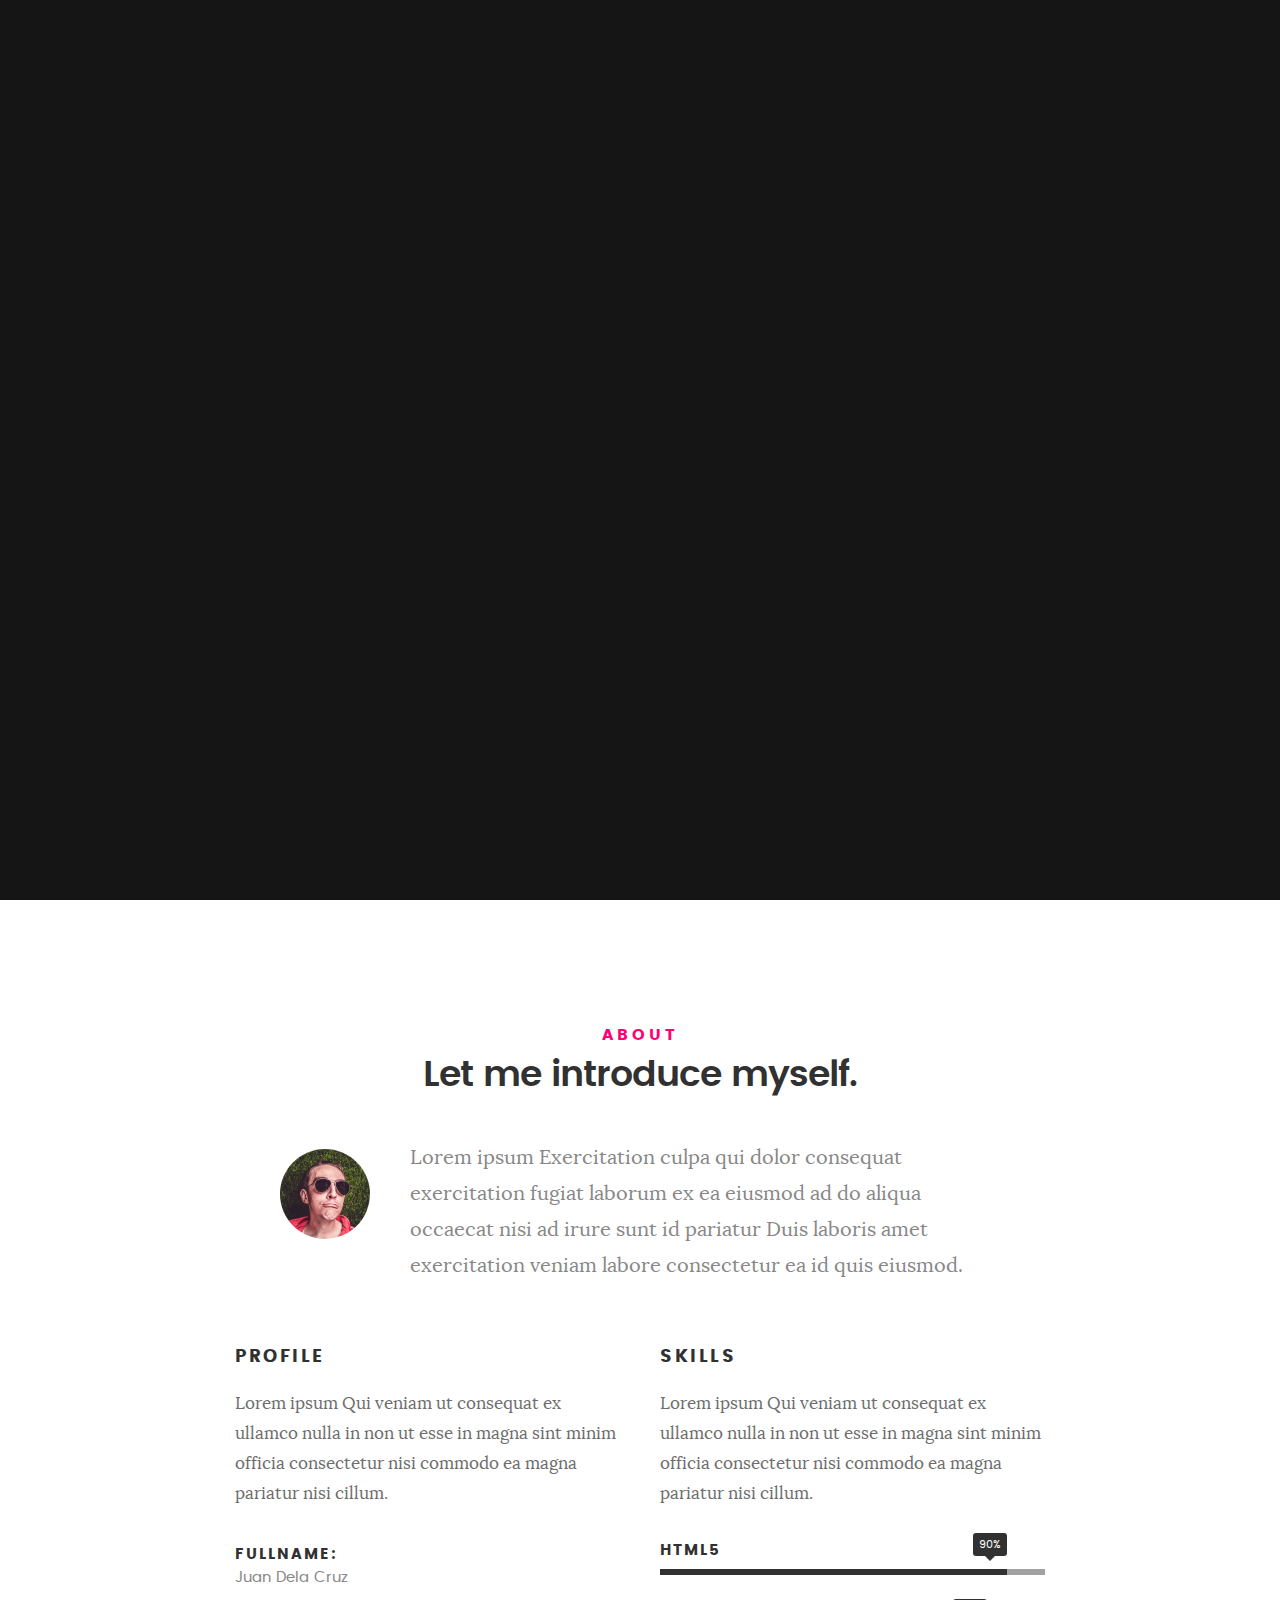
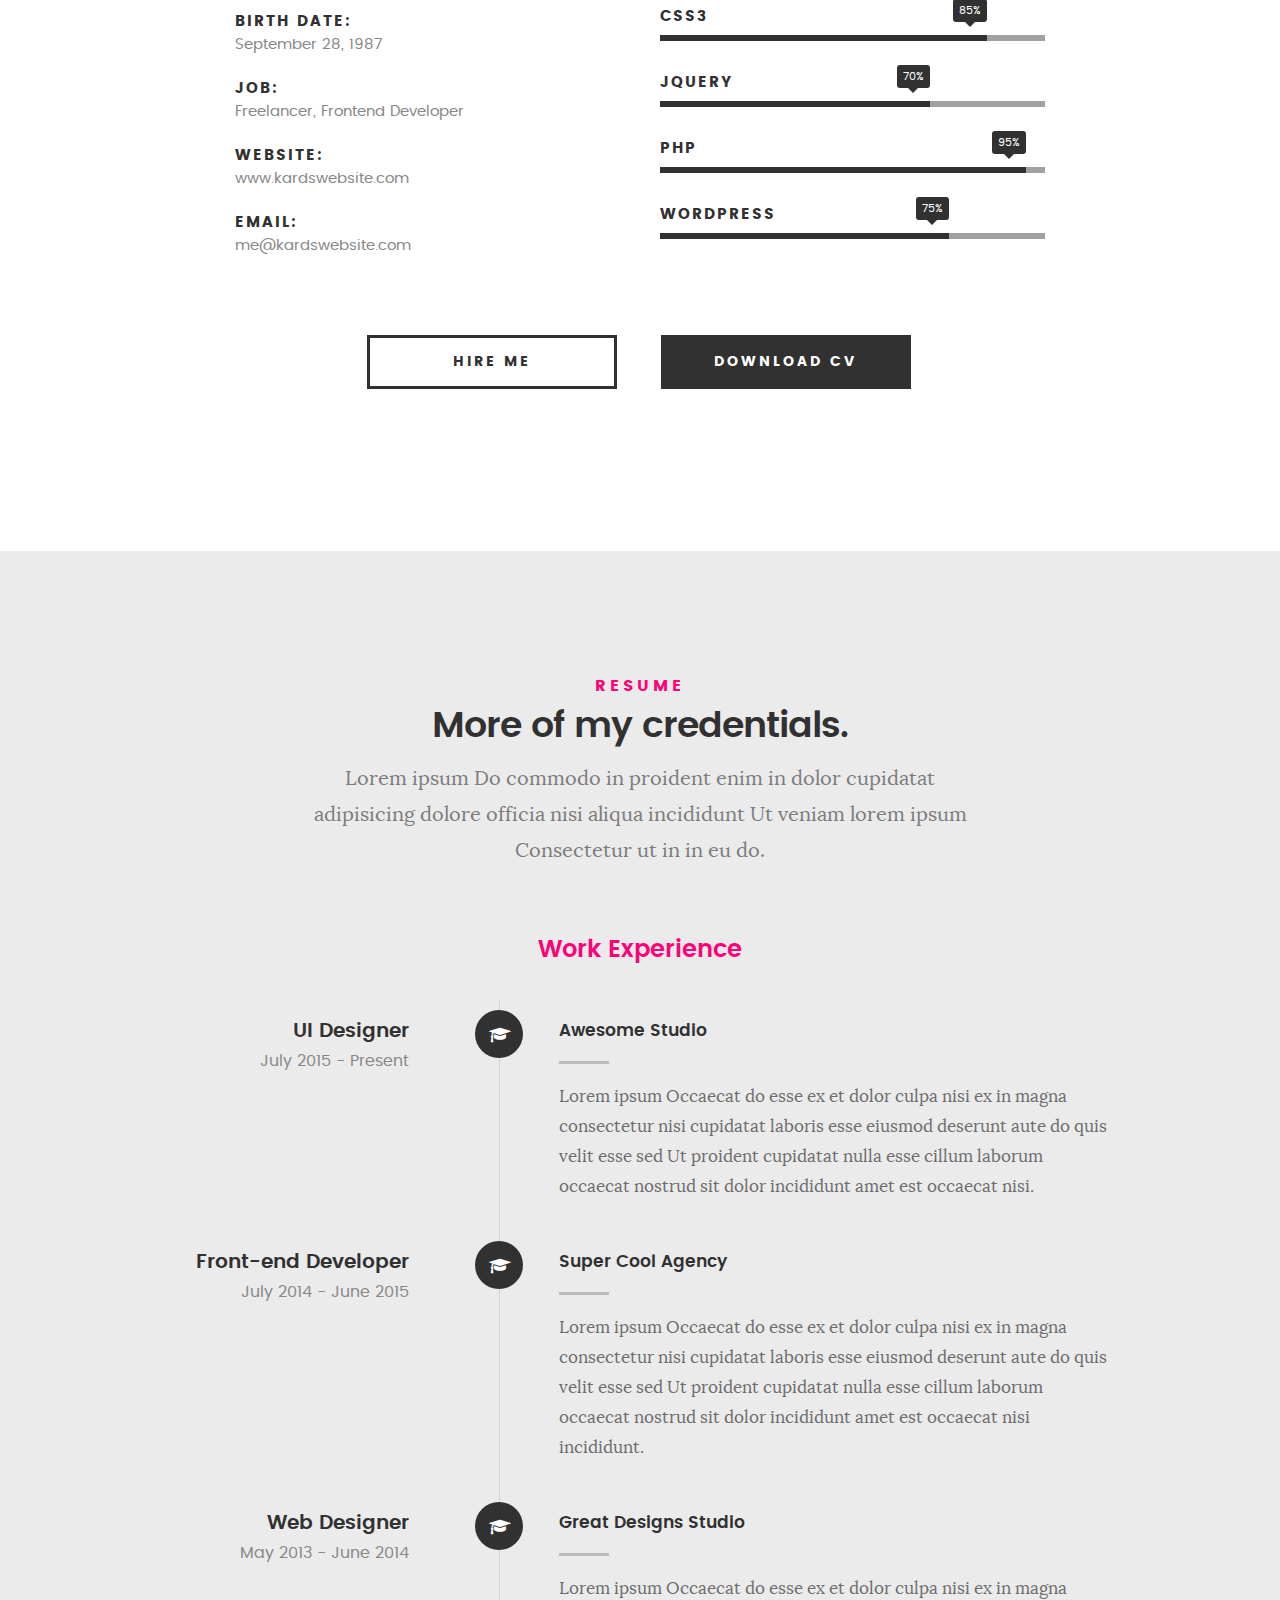
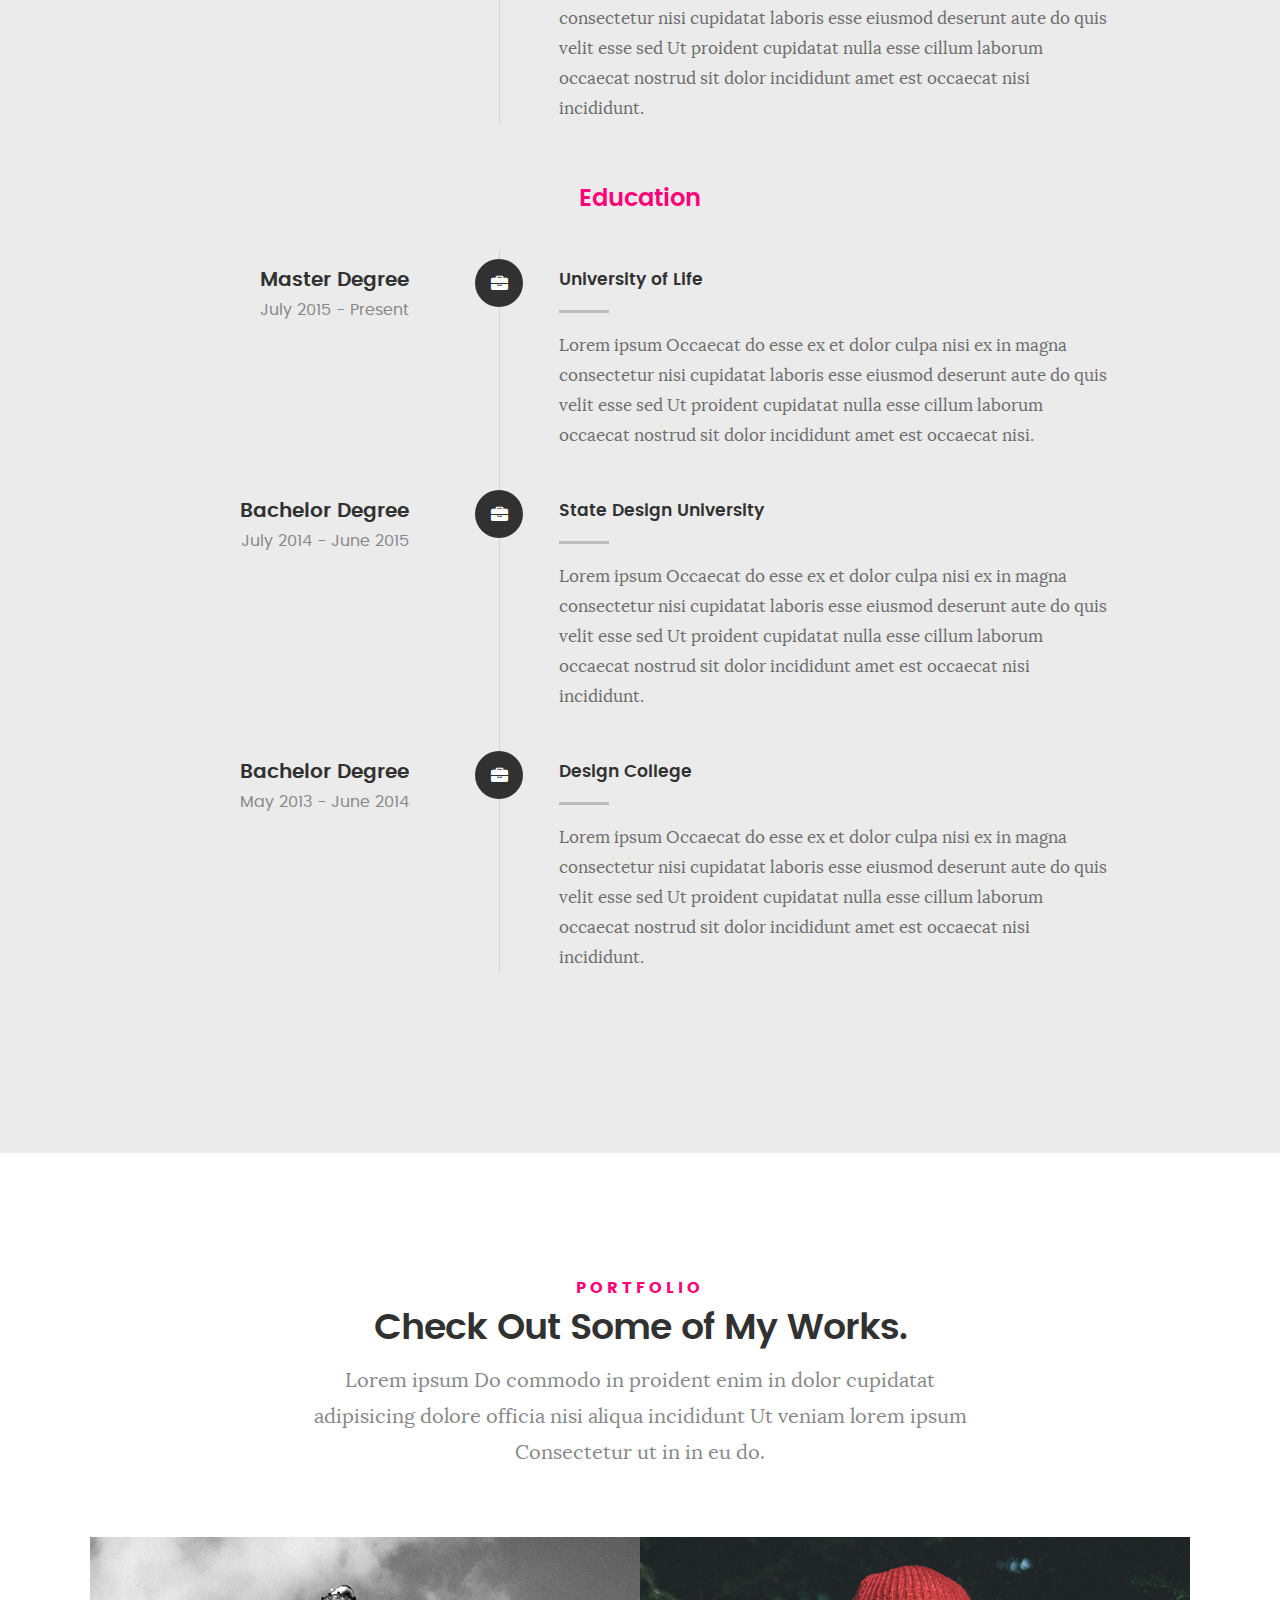
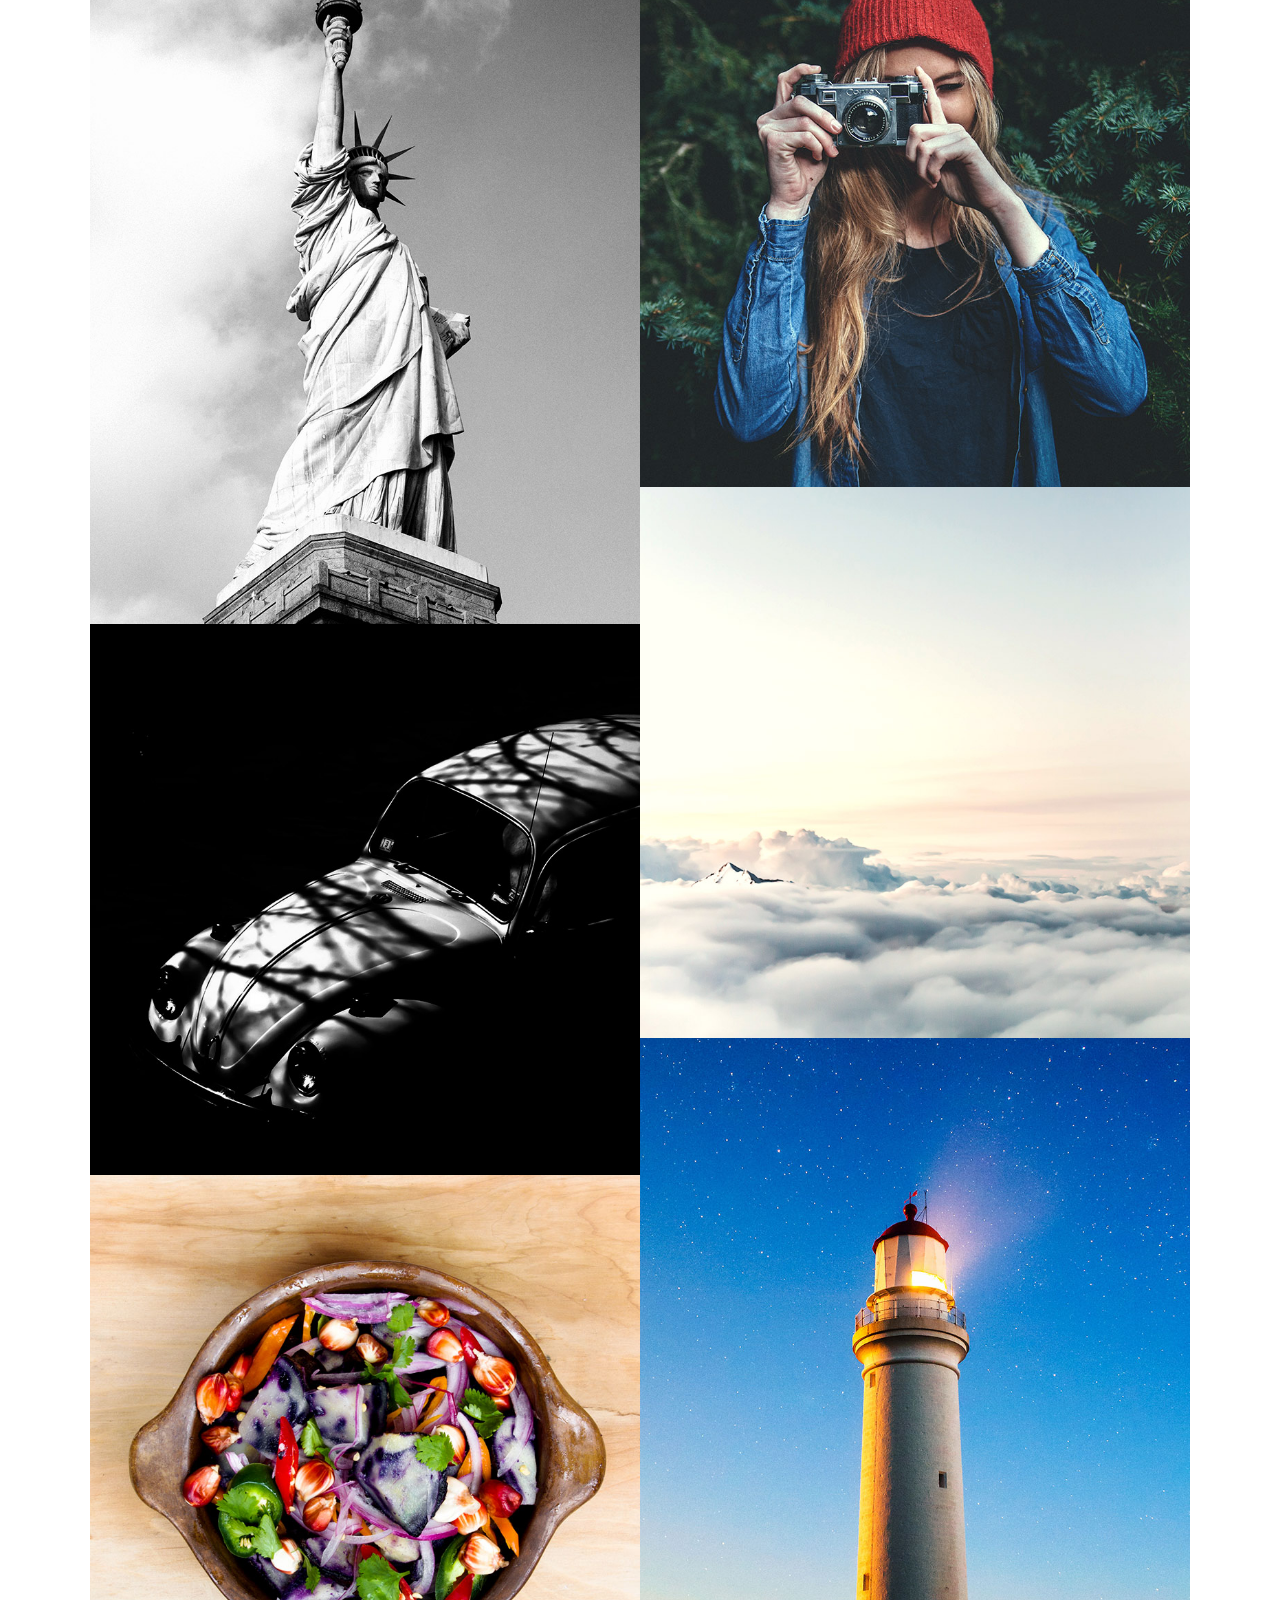
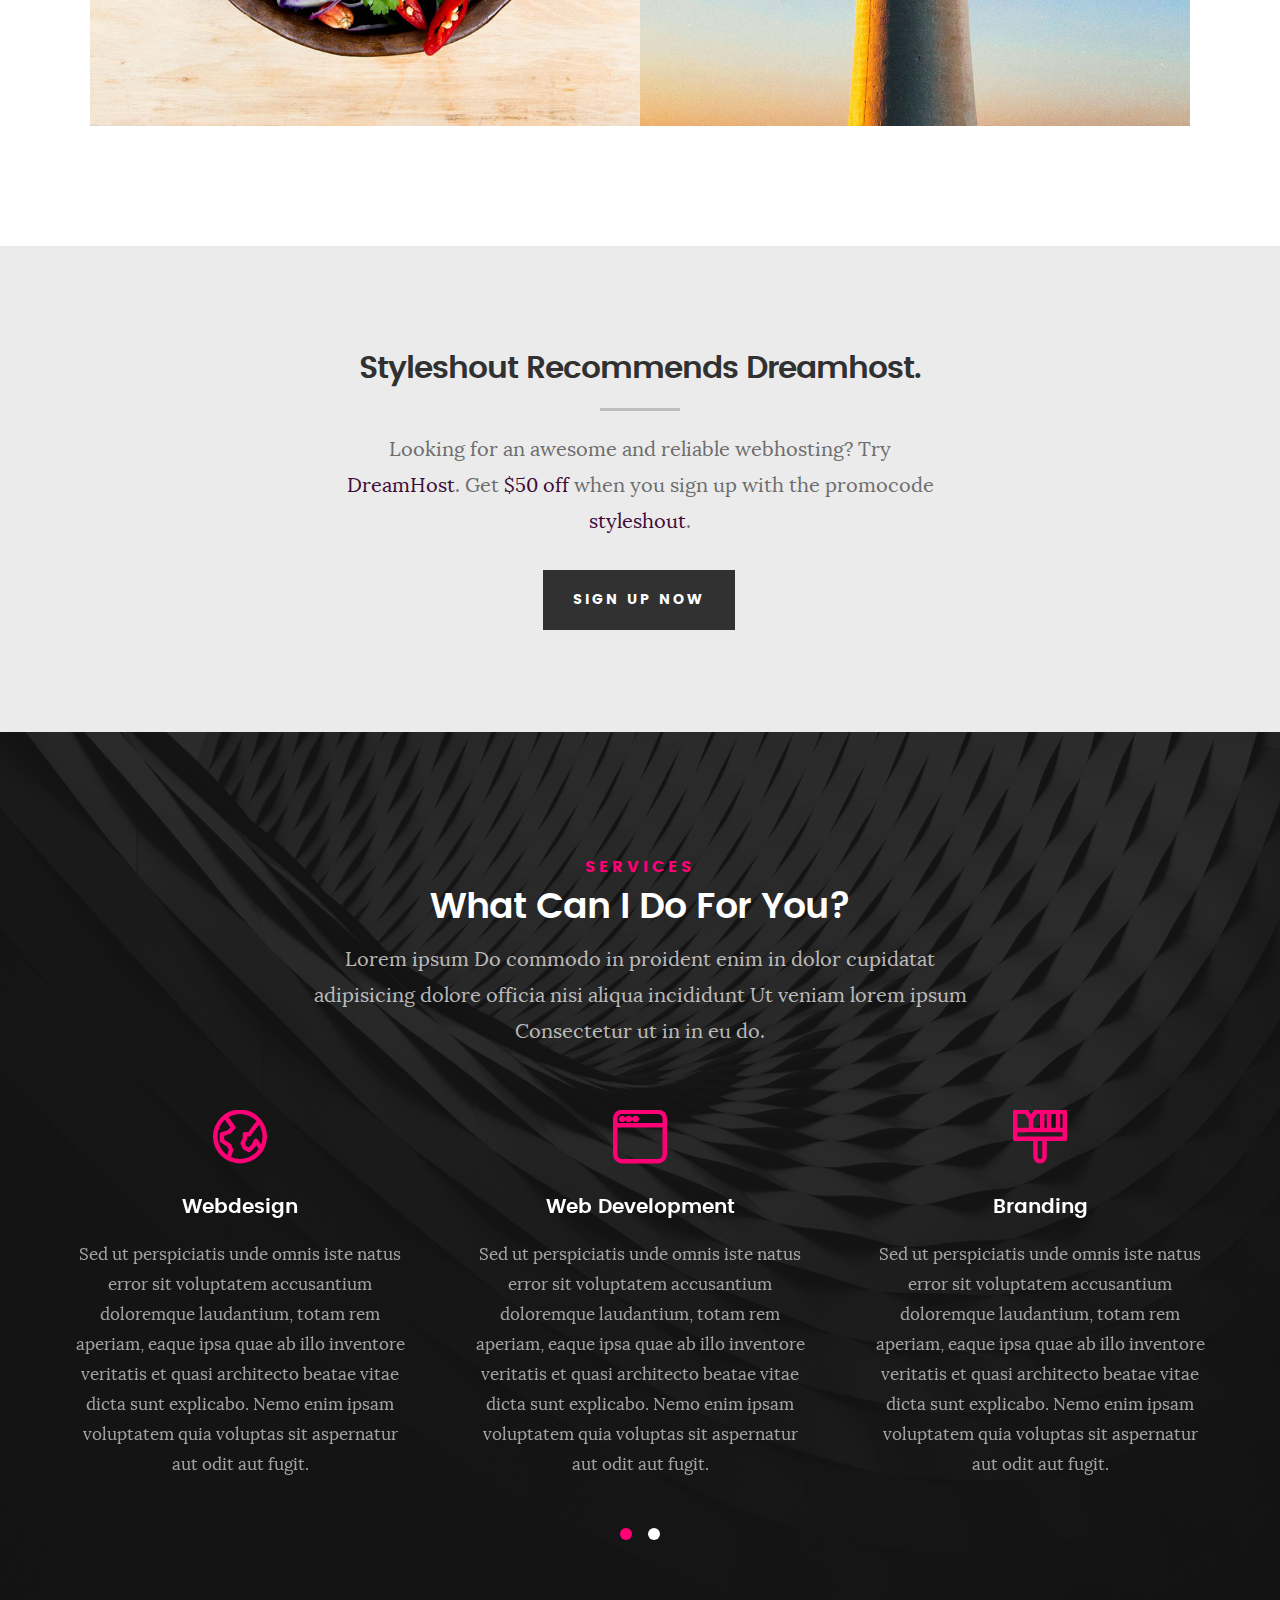
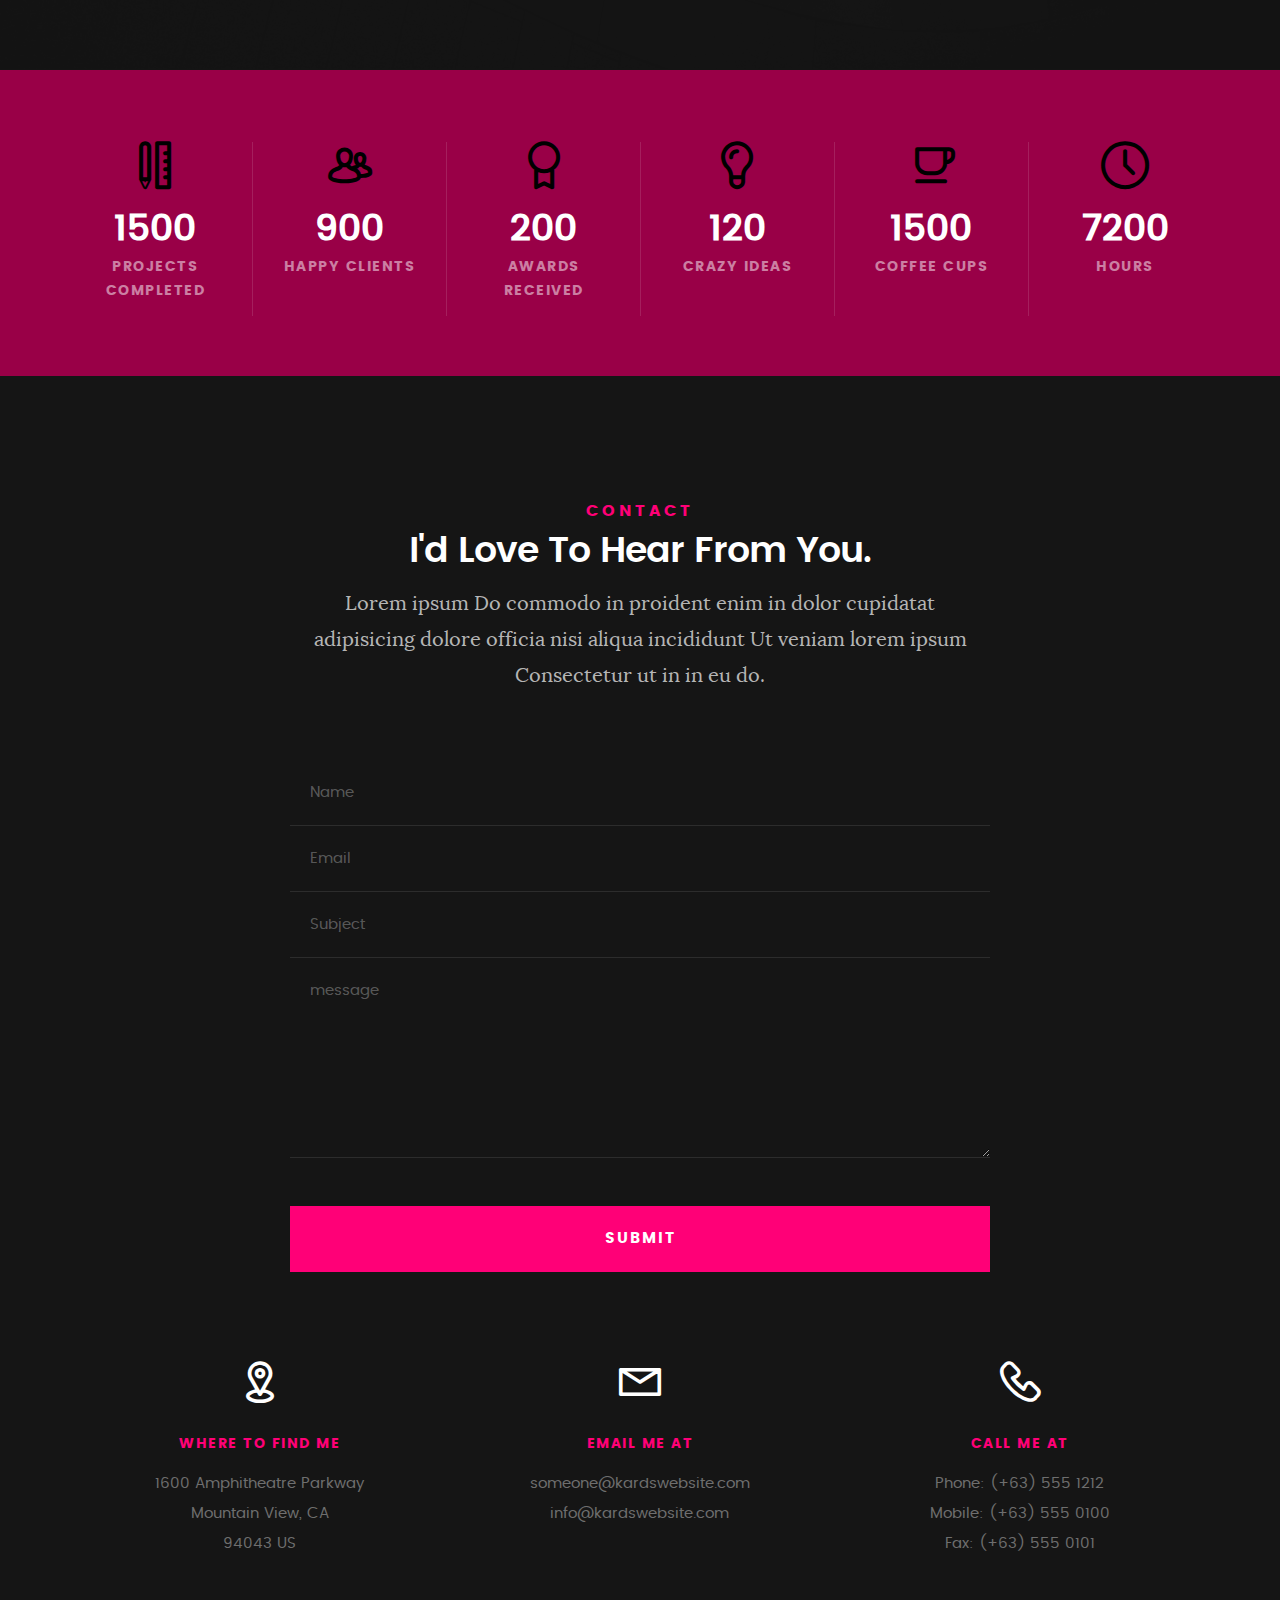
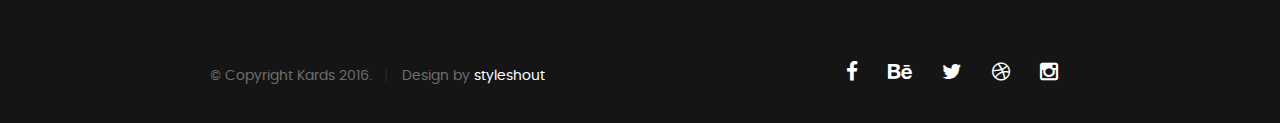
<file: Kards10/index.html>
<!DOCTYPE html>
<!--[if IE 8 ]><html class="no-js oldie ie8" lang="en"> <![endif]-->
<!--[if IE 9 ]><html class="no-js oldie ie9" lang="en"> <![endif]-->
<!--[if (gte IE 9)|!(IE)]><!--><html class="no-js" lang="en"> <!--<![endif]-->
<head>

   <!--- basic page needs
   ================================================== -->
   <meta charset="utf-8">
	<title>Kards</title>
	<meta name="description" content="">  
	<meta name="author" content="">

   <!-- mobile specific metas
   ================================================== -->
	<meta name="viewport" content="width=device-width, initial-scale=1, maximum-scale=1">

 	<!-- CSS
   ================================================== -->
   <link rel="stylesheet" href="css/base.css">  
   <link rel="stylesheet" href="css/main.css">
   <link rel="stylesheet" href="css/vendor.css">     

   <!-- script
   ================================================== -->   
	<script src="js/modernizr.js"></script>
	<script src="js/pace.min.js"></script>

   <!-- favicons
	================================================== -->
	<link rel="icon" type="image/png" href="favicon.png">

</head>

<body id="top">

	<!-- header 
   ================================================== -->
   <header>   	
   	<div class="row">

   		<div class="top-bar">
   			<a class="menu-toggle" href="#"><span>Menu</span></a>

	   		<div class="logo">
		         <a href="index.html">KARDS</a>
		      </div>		      

		   	<nav id="main-nav-wrap">
					<ul class="main-navigation">
						<li class="current"><a class="smoothscroll"  href="#intro" title="">Home</a></li>
						<li><a class="smoothscroll"  href="#about" title="">About</a></li>
						<li><a class="smoothscroll"  href="#resume" title="">Resume</a></li>
						<li><a class="smoothscroll"  href="#portfolio" title="">Portfolio</a></li>
						<li><a class="smoothscroll"  href="#services" title="">Services</a></li>					
						<li><a class="smoothscroll"  href="#contact" title="">Contact</a></li>	
						<li><a href="styles.html" title="">Style Demo</a></li>				
					</ul>
				</nav>    		
   		</div> <!-- /top-bar --> 
   		
   	</div> <!-- /row --> 		
   </header> <!-- /header -->

	<!-- intro section
   ================================================== -->
   <section id="intro">   

   	<div class="intro-overlay"></div>	

   	<div class="intro-content">
   		<div class="row">

   			<div class="col-twelve">

	   			<h5>Hello, World.</h5>
	   			<h1>I'm Juan Dela Cruz.</h1>

	   			<p class="intro-position">
	   				<span>Front-end Developer</span>
	   				<span>UI/UX Designer</span> 
	   			</p>

	   			<a class="button stroke smoothscroll" href="#about" title="">More About Me</a>

	   		</div>  
   			
   		</div>   		 		
   	</div> <!-- /intro-content --> 

   	<ul class="intro-social">        
         <li><a href="#"><i class="fa fa-facebook"></i></a></li>
         <li><a href="#"><i class="fa fa-behance"></i></a></li>
         <li><a href="#"><i class="fa fa-twitter"></i></a></li>
         <li><a href="#"><i class="fa fa-dribbble"></i></a></li>
         <li><a href="#"><i class="fa fa-instagram"></i></a></li>
      </ul> <!-- /intro-social -->      	

   </section> <!-- /intro -->


   <!-- about section
   ================================================== -->
   <section id="about">  

   	<div class="row section-intro">
   		<div class="col-twelve">

   			<h5>About</h5>
   			<h1>Let me introduce myself.</h1>

   			<div class="intro-info">

   				<img src="images/profile-pic.jpg" alt="Profile Picture">

   				<p class="lead">Lorem ipsum Exercitation culpa qui dolor consequat exercitation fugiat laborum ex ea eiusmod ad do aliqua occaecat nisi ad irure sunt id pariatur Duis laboris amet exercitation veniam labore consectetur ea id quis eiusmod.</p>
   			</div>   			

   		</div>   		
   	</div> <!-- /section-intro -->

   	<div class="row about-content">

   		<div class="col-six tab-full">

   			<h3>Profile</h3>
   			<p>Lorem ipsum Qui veniam ut consequat ex ullamco nulla in non ut esse in magna sint minim officia consectetur nisi commodo ea magna pariatur nisi cillum.</p>

   			<ul class="info-list">
   				<li>
   					<strong>Fullname:</strong>
   					<span>Juan Dela Cruz</span>
   				</li>
   				<li>
   					<strong>Birth Date:</strong>
   					<span>September 28, 1987</span>
   				</li>
   				<li>
   					<strong>Job:</strong>
   					<span>Freelancer, Frontend Developer</span>
   				</li>
   				<li>
   					<strong>Website:</strong>
   					<span>www.kardswebsite.com</span>
   				</li>
   				<li>
   					<strong>Email:</strong>
   					<span>me@kardswebsite.com</span>
   				</li>

   			</ul> <!-- /info-list -->

   		</div>

   		<div class="col-six tab-full">

   			<h3>Skills</h3>
   			<p>Lorem ipsum Qui veniam ut consequat ex ullamco nulla in non ut esse in magna sint minim officia consectetur nisi commodo ea magna pariatur nisi cillum.</p>

				<ul class="skill-bars">
				   <li>
				   	<div class="progress percent90"><span>90%</span></div>
				   	<strong>HTML5</strong>
				   </li>
				   <li>
				   	<div class="progress percent85"><span>85%</span></div>
				   	<strong>CSS3</strong>
				   </li>
				   <li>
				   	<div class="progress percent70"><span>70%</span></div>
				   	<strong>JQuery</strong>
				   </li>
				   <li>
				   	<div class="progress percent95"><span>95%</span></div>
				   	<strong>PHP</strong>
				   </li>
				   <li>

				   	<div class="progress percent75"><span>75%</span></div>
				   	<strong>Wordpress</strong>
				   </li>
      
				</ul> <!-- /skill-bars -->		

   		</div>

   	</div>

   	<div class="row button-section">
   		<div class="col-twelve">
   			<a href="#contact" title="Hire Me" class="button stroke smoothscroll">Hire Me</a>
   			<a href="#" title="Download CV" class="button button-primary">Download CV</a>
   		</div>   		
   	</div>

   </section> <!-- /process-->    


   <!-- resume Section
   ================================================== -->
	<section id="resume" class="grey-section">

		<div class="row section-intro">
   		<div class="col-twelve">

   			<h5>Resume</h5>
   			<h1>More of my credentials.</h1>

   			<p class="lead">Lorem ipsum Do commodo in proident enim in dolor cupidatat adipisicing dolore officia nisi aliqua incididunt Ut veniam lorem ipsum Consectetur ut in in eu do.</p>

   		</div>   		
   	</div> <!-- /section-intro--> 

   	<div class="row resume-timeline">

   		<div class="col-twelve resume-header">

   			<h2>Work Experience</h2>

   		</div> <!-- /resume-header -->

   		<div class="col-twelve">

   			<div class="timeline-wrap">

   				<div class="timeline-block">

	   				<div class="timeline-ico">
	   					<i class="fa fa-graduation-cap"></i>
	   				</div>

	   				<div class="timeline-header">
	   					<h3>UI Designer</h3>
	   					<p>July 2015 - Present</p>
	   				</div>

	   				<div class="timeline-content">
	   					<h4>Awesome Studio</h4>
	   					<p>Lorem ipsum Occaecat do esse ex et dolor culpa nisi ex in magna consectetur nisi cupidatat laboris esse eiusmod deserunt aute do quis velit esse sed Ut proident cupidatat nulla esse cillum laborum occaecat nostrud sit dolor incididunt amet est occaecat nisi.</p>
	   				</div>

	   			</div> <!-- /timeline-block -->

	   			<div class="timeline-block">

	   				<div class="timeline-ico">
	   					<i class="fa fa-graduation-cap"></i>
	   				</div>

	   				<div class="timeline-header">
	   					<h3>Front-end Developer</h3>
	   					<p>July 2014 - June 2015</p>
	   				</div>

	   				<div class="timeline-content">
	   					<h4>Super Cool Agency</h4>
	   					<p>Lorem ipsum Occaecat do esse ex et dolor culpa nisi ex in magna consectetur nisi cupidatat laboris esse eiusmod deserunt aute do quis velit esse sed Ut proident cupidatat nulla esse cillum laborum occaecat nostrud sit dolor incididunt amet est occaecat nisi incididunt.</p>
	   				</div>

	   			</div> <!-- /timeline-block -->

	   			<div class="timeline-block">

	   				<div class="timeline-ico">
	   					<i class="fa fa-graduation-cap"></i>
	   				</div>

	   				<div class="timeline-header">
	   					<h3>Web Designer</h3>
	   					<p>May 2013 - June 2014</p>
	   				</div>

	   				<div class="timeline-content">
	   					<h4>Great Designs Studio</h4>
	   					<p>Lorem ipsum Occaecat do esse ex et dolor culpa nisi ex in magna consectetur nisi cupidatat laboris esse eiusmod deserunt aute do quis velit esse sed Ut proident cupidatat nulla esse cillum laborum occaecat nostrud sit dolor incididunt amet est occaecat nisi incididunt.</p>
	   				</div>

	   			</div> <!-- /timeline-block -->

   			</div> <!-- /timeline-wrap -->   			

   		</div> <!-- /col-twelve -->
   		
   	</div> <!-- /resume-timeline -->
   	
   	<div class="row resume-timeline">

   		<div class="col-twelve resume-header">

   			<h2>Education</h2>

   		</div> <!-- /resume-header -->

   		<div class="col-twelve">

   			<div class="timeline-wrap">

   				<div class="timeline-block">

	   				<div class="timeline-ico">
	   					<i class="fa fa-briefcase"></i>
	   				</div>

	   				<div class="timeline-header">
	   					<h3>Master Degree</h3>
	   					<p>July 2015 - Present</p>
	   				</div>

	   				<div class="timeline-content">
	   					<h4>University of Life</h4>
	   					<p>Lorem ipsum Occaecat do esse ex et dolor culpa nisi ex in magna consectetur nisi cupidatat laboris esse eiusmod deserunt aute do quis velit esse sed Ut proident cupidatat nulla esse cillum laborum occaecat nostrud sit dolor incididunt amet est occaecat nisi.</p>
	   				</div>

	   			</div> <!-- /timeline-block -->

	   			<div class="timeline-block">

	   				<div class="timeline-ico">
	   					<i class="fa fa-briefcase"></i>
	   				</div>

	   				<div class="timeline-header">
	   					<h3>Bachelor Degree</h3>
	   					<p>July 2014 - June 2015</p>
	   				</div>

	   				<div class="timeline-content">
	   					<h4>State Design University</h4>
	   					<p>Lorem ipsum Occaecat do esse ex et dolor culpa nisi ex in magna consectetur nisi cupidatat laboris esse eiusmod deserunt aute do quis velit esse sed Ut proident cupidatat nulla esse cillum laborum occaecat nostrud sit dolor incididunt amet est occaecat nisi incididunt.</p>
	   				</div>

	   			</div> <!-- /timeline-block -->

	   			<div class="timeline-block">

	   				<div class="timeline-ico">
	   					<i class="fa fa-briefcase"></i>
	   				</div>

	   				<div class="timeline-header">
	   					<h3>Bachelor Degree</h3>
	   					<p>May 2013 - June 2014</p>
	   				</div>

	   				<div class="timeline-content">
	   					<h4>Design College</h4>
	   					<p>Lorem ipsum Occaecat do esse ex et dolor culpa nisi ex in magna consectetur nisi cupidatat laboris esse eiusmod deserunt aute do quis velit esse sed Ut proident cupidatat nulla esse cillum laborum occaecat nostrud sit dolor incididunt amet est occaecat nisi incididunt.</p>
	   				</div>

	   			</div> <!-- /timeline-block -->

   			</div> <!-- /timeline-wrap -->   			

   		</div> <!-- /col-twelve -->
   		
   	</div> <!-- /resume-timeline -->
		
	</section> <!-- /features -->


	<!-- Portfolio Section
   ================================================== -->
	<section id="portfolio">

		<div class="row section-intro">
   		<div class="col-twelve">

   			<h5>Portfolio</h5>
   			<h1>Check Out Some of My Works.</h1>

   			<p class="lead">Lorem ipsum Do commodo in proident enim in dolor cupidatat adipisicing dolore officia nisi aliqua incididunt Ut veniam lorem ipsum Consectetur ut in in eu do.</p>

   		</div>   		
   	</div> <!-- /section-intro--> 

   	<div class="row portfolio-content">

   		<div class="col-twelve">

   			<!-- portfolio-wrapper -->
	         <div id="folio-wrapper" class="block-1-2 block-mob-full stack">

	         	<div class="bgrid folio-item">
	               <div class="item-wrap">
	               	<img src="images/portfolio/liberty.jpg" alt="Liberty">
	                  <a href="#modal-01" class="overlay">	                  	           
	                     <div class="folio-item-table">
	                     	<div class="folio-item-cell">
		     					       <h3 class="folio-title">Liberty</h3>	     					    
		     					    	 <span class="folio-types">
		     					       	  Graphic Design
		     					       </span>
		     					   </div>	                      	
	                     </div>                    
	                  </a>
	               </div>	               
	        		</div> <!-- /folio-item -->

	        		<div class="bgrid folio-item">
	               <div class="item-wrap">
	               	<img src="images/portfolio/shutterbug.jpg" alt="Shutterbug">
	               	<a href="#modal-02" class="overlay">              		                  
	                     <div class="folio-item-table">
	                     	<div class="folio-item-cell">
	                     		<h3 class="folio-title">Shutterbug</h3>	     					    
		     					    	<span class="folio-types">
		     					       	  Web Design
		     					      </span>		     		
		     					   </div> 	                      	
	                     </div>                    
	                  </a>
	               </div>
	        		</div> <!-- /folio-item -->

	            <div class="bgrid folio-item">
	               <div class="item-wrap">
	               	<img src="images/portfolio/clouds.jpg"alt="Clouds">
	                  <a href="#modal-03" class="overlay">             		                  
	                     <div class="folio-item-table">
	                     	<div class="folio-item-cell">
	                     		<h3 class="folio-title">Clouds</h3>	     					    
		     					    	<span class="folio-types">
		     					       	  Web Design
		     					      </span>		     		
		     					   </div> 	                      	
	                     </div>                    
	                  </a>
	               </div>
	        		</div> <!-- /folio-item -->

	            <div class="bgrid folio-item">
	               <div class="item-wrap">
	               	<img src="images/portfolio/beetle.jpg" alt="Beetle">
	                  <a href="#modal-04" class="overlay">                  	                 
	                     <div class="folio-item-table">
	                     	<div class="folio-item-cell">
	                     		<h3 class="folio-title">Beetle</h3>	     					    
		     					    	<span class="folio-types">
		     					       	  Branding
		     					      </span>		     		
		     					   </div>  	                      	
	                     </div>                    
	                  </a>
	               </div>
	        		</div> <!-- /folio-item -->     

	        		<div class="bgrid folio-item">
	               <div class="item-wrap">
	               	<img src="images/portfolio/lighthouse.jpg" alt="Lighthouse">
	                  <a href="#modal-05" class="overlay">             		                  
	                     <div class="folio-item-table">
	                     	<div class="folio-item-cell">
	                     		<h3 class="folio-title">Lighthouse</h3>	     					    
		     					    	<span class="folio-types">
		     					       	  Web Development
		     					      </span>		     		
		     					   </div> 	                      	
	                     </div>                    
	                  </a>
	               </div>
	        		</div> <!-- /folio-item -->

	            <div class="bgrid folio-item">
	               <div class="item-wrap">
	               	<img src="images/portfolio/salad.jpg" alt="Salad">
	                  <a href="#modal-06" class="overlay">
	                     <div class="folio-item-table">
	                     	<div class="folio-item-cell">
	                     		<h3 class="folio-title">Salad</h3>	     					    
		     					    	<span class="folio-types">
		     					       	  Branding
		     					      </span>		     		
		     					   </div>	                      	
	                     </div>                    
	                  </a>
	               </div>
	        		</div> <!-- /folio-item -->   

	            <!-- modal popups - begin
	            ============================================================= -->
	            <div id="modal-01" class="popup-modal slider mfp-hide">	

				     	<div class="media">
				     		<img src="images/portfolio/modals/m-liberty.jpg" alt="" />
				     	</div>      	

					   <div class="description-box">
					      <h4>Liberty</h4>		      
					      <p>Proin gravida nibh vel velit auctor aliquet. Aenean sollicitudin, lorem quis bibendum auctor, nisi elit consequat ipsum, nec sagittis sem nibh id elit.</p>

					      <div class="categories">Web Development</div>			               
					   </div>

			         <div class="link-box">
			            <a href="http://www.behance.net">Details</a>
					      <a href="#" class="popup-modal-dismiss">Close</a>
			         </div>		      

				   </div> <!-- /modal-01 -->

				   <div id="modal-02" class="popup-modal slider mfp-hide">	

				     	<div class="media">
				     		<img src="images/portfolio/modals/m-shutterbug.jpg" alt="" />
				     	</div>      	

					   <div class="description-box">
					      <h4>Shutterbug</h4>		      
					      <p>Proin gravida nibh vel velit auctor aliquet. Aenean sollicitudin, lorem quis bibendum auctor, nisi elit consequat ipsum, nec sagittis sem nibh id elit.</p>

					      <div class="categories">Web Design</div>			               
					   </div>

			         <div class="link-box">
			            <a href="http://www.behance.net">Details</a>
					      <a href="#" class="popup-modal-dismiss">Close</a>
			         </div>		      

				   </div> <!-- /modal-02 -->

				   <div id="modal-03" class="popup-modal slider mfp-hide">	

				     	<div class="media">
				     		<img src="images/portfolio/modals/m-clouds.jpg" alt="" />
				     	</div>      	

					   <div class="description-box">
					      <h4>Clouds</h4>		      
					      <p>Proin gravida nibh vel velit auctor aliquet. Aenean sollicitudin, lorem quis bibendum auctor, nisi elit consequat ipsum, nec sagittis sem nibh id elit.</p>

					      <div class="categories">Web Design</div>			               
					   </div>

			         <div class="link-box">
			            <a href="http://www.behance.net">Details</a>
					      <a href="#" class="popup-modal-dismiss">Close</a>
			         </div>		      

				   </div> <!-- /modal-03 -->

				   <div id="modal-04" class="popup-modal slider mfp-hide">	

				     	<div class="media">
				     		<img src="images/portfolio/modals/m-beetle.jpg" alt="" />
				     	</div>      	

					   <div class="description-box">
					      <h4>Beetle</h4>		      
					      <p>Proin gravida nibh vel velit auctor aliquet. Aenean sollicitudin, lorem quis bibendum auctor, nisi elit consequat ipsum, nec sagittis sem nibh id elit.</p>

					      <div class="categories">Branding</div>			               
					   </div>

			         <div class="link-box">
			            <a href="http://www.behance.net">Details</a>
					      <a href="#" class="popup-modal-dismiss">Close</a>
			         </div>		      

				   </div> <!-- /modal-04 -->

				   <div id="modal-05" class="popup-modal slider mfp-hide">	

				     	<div class="media">
				     		<img src="images/portfolio/modals/m-lighthouse.jpg" alt="" />
				     	</div>      	

					   <div class="description-box">
					      <h4>Lighthouse</h4>		      
					      <p>Proin gravida nibh vel velit auctor aliquet. Aenean sollicitudin, lorem quis bibendum auctor, nisi elit consequat ipsum, nec sagittis sem nibh id elit.</p>

					      <div class="categories">Web Development</div>			               
					   </div>

			         <div class="link-box">
			            <a href="http://www.behance.net">Details</a>
					      <a href="#" class="popup-modal-dismiss">Close</a>
			         </div>		      

				   </div> <!-- /modal-05 -->

				   <div id="modal-06" class="popup-modal slider mfp-hide">	

				     	<div class="media">
				     		<img src="images/portfolio/modals/m-salad.jpg" alt="" />
				     	</div>      	

					   <div class="description-box">
					      <h4>Salad</h4>		      
					      <p>Proin gravida nibh vel velit auctor aliquet. Aenean sollicitudin, lorem quis bibendum auctor, nisi elit consequat ipsum, nec sagittis sem nibh id elit.</p>

					      <div class="categories">Branding</div>			               
					   </div>

			         <div class="link-box">
			            <a href="http://www.behance.net">Details</a>
					      <a href="#" class="popup-modal-dismiss">Close</a>
			         </div>		      

				   </div> <!-- /modal-06 -->


				   <!-- modal popups - end
	            ============================================================= -->

	         </div> <!-- /portfolio-wrapper --> 

   		</div>  <!-- /twelve -->   

   	</div> <!-- /portfolio-content --> 
		
	</section> <!-- /portfolio --> 


	<!-- CTA Section
   ================================================== -->
	<section id="cta" class="grey-section">

   	<div class="row cta-content">

   		<div class="col-twelve section-ads">  

	     		<h2 class="h01"><a href="http://www.dreamhost.com/r.cgi?287326|STYLESHOUT">Styleshout Recommends Dreamhost.</a></h2>

		      <p class="lead">
		      Looking for an awesome and reliable webhosting? Try <a href="http://www.dreamhost.com/r.cgi?287326|STYLESHOUT"><span>DreamHost</span></a>.
				Get <span>$50 off</span> when you sign up with the promocode <span>styleshout</span>. 
				<!-- Simply type	the promocode in the box labeled “Promo Code” when placing your order. -->	
				</p>

				<div class="action">
			      <a class="button button-primary large" href="http://www.dreamhost.com/r.cgi?287326|STYLESHOUT">Sign Up Now</a>
		      </div>		     	

   		</div>

   	</div> <!-- /cta-content -->

   </section> <!-- /cta --> 

	
	<!-- services Section
   ================================================== -->
	<section id="services">

		<div class="overlay"></div>

		<div class="row section-intro">
   		<div class="col-twelve">

   			<h5>Services</h5>
   			<h1>What Can I Do For You?</h1>

   			<p class="lead">Lorem ipsum Do commodo in proident enim in dolor cupidatat adipisicing dolore officia nisi aliqua incididunt Ut veniam lorem ipsum Consectetur ut in in eu do.</p>

   		</div>   		
   	</div> <!-- /section-intro -->

   	<div class="row services-content">

   		<div id="owl-slider" class="owl-carousel services-list">

	      	<div class="service">	

	      		<span class="icon"><i class="icon-earth"></i></span>            

	            <div class="service-content">	

	            	 <h3>Webdesign</h3>

		            <p class="desc">Sed ut perspiciatis unde omnis iste natus error sit voluptatem accusantium doloremque laudantium, totam rem aperiam, eaque ipsa quae ab illo inventore veritatis et quasi architecto beatae vitae dicta sunt explicabo. Nemo enim ipsam voluptatem quia voluptas sit aspernatur aut odit aut fugit.
	         		</p>
	         		
	         	</div> 	         	 

				</div> <!-- /service -->

				<div class="service">	

					<span class="icon"><i class="icon-window"></i></span>                          

	            <div class="service-content">	

	            	<h3>Web Development</h3>  

		            <p class="desc">Sed ut perspiciatis unde omnis iste natus error sit voluptatem accusantium doloremque laudantium, totam rem aperiam, eaque ipsa quae ab illo inventore veritatis et quasi architecto beatae vitae dicta sunt explicabo. Nemo enim ipsam voluptatem quia voluptas sit aspernatur aut odit aut fugit.
	         		</p>

	            </div>	                          

			   </div> <!-- /service -->

			   <div class="service">

			   	<span class="icon"><i class="icon-paint-brush"></i></span>		            

	            <div class="service-content">

	            	<h3>Branding</h3>

		            <p class="desc">Sed ut perspiciatis unde omnis iste natus error sit voluptatem accusantium doloremque laudantium, totam rem aperiam, eaque ipsa quae ab illo inventore veritatis et quasi architecto beatae vitae dicta sunt explicabo. Nemo enim ipsam voluptatem quia voluptas sit aspernatur aut odit aut fugit.
	        			</p> 

	            </div> 	            	               

			   </div> <!-- /service -->

				<div class="service">

					<span class="icon"><i class="icon-toggles"></i></span>	              

	            <div class="service-content">

	            	<h3>UI/UX Design</h3>

		            <p class="desc">Sed ut perspiciatis unde omnis iste natus error sit voluptatem accusantium doloremque laudantium, totam rem aperiam, eaque ipsa quae ab illo inventore veritatis et quasi architecto beatae vitae dicta sunt explicabo. Nemo enim ipsam voluptatem quia voluptas sit aspernatur aut odit aut fugit.
	         		</p> 
	         		
	            </div>                

				</div> <!-- /service -->

			   <div class="service">

			   	<span class="icon"><i class="icon-image"></i></span>	            

	            <div class="service-content">

	            	<h3>Graphics Design</h3>

		            <p class="desc">Sed ut perspiciatis unde omnis iste natus error sit voluptatem accusantium doloremque laudantium, totam rem aperiam, eaque ipsa quae ab illo inventore veritatis et quasi architecto beatae vitae dicta sunt explicabo. Nemo enim ipsam voluptatem quia voluptas sit aspernatur aut odit aut fugit.
	        			</p> 

	            </div>	               

			   </div> <!-- /service -->

			   <div class="service">

			   	<span class="icon"><i class="icon-chat"></i></span>	   	           

	            <div class="service-content">

	            	 <h3>Consultancy</h3>

		            <p class="desc">Sed ut perspiciatis unde omnis iste natus error sit voluptatem accusantium doloremque laudantium, totam rem aperiam, eaque ipsa quae ab illo inventore veritatis et quasi architecto beatae vitae dicta sunt explicabo. Nemo enim ipsam voluptatem quia voluptas sit aspernatur aut odit aut fugit.
	        			</p> 
	        			
	            </div>	               

			   </div> <!-- /service -->

	      </div> <!-- /services-list -->
   		
   	</div> <!-- /services-content -->
		
	</section> <!-- /services -->	


	<!-- stats Section
   ================================================== -->
	<section id="stats" class="count-up">

		<div class="row">
			<div class="col-twelve">

				<div class="block-1-6 block-s-1-3 block-tab-1-2 block-mob-full stats-list">

					<div class="bgrid stat">

						<div class="icon-part">
							<i class="icon-pencil-ruler"></i>
						</div>

						<h3 class="stat-count">
							1500
						</h3>

						<h5 class="stat-title">
							Projects Completed
						</h5>

					</div> <!-- /stat -->					

					<div class="bgrid stat">

						<div class="icon-part">
							<i class="icon-users"></i>
						</div>

						<h3 class="stat-count">
							900
						</h3>

						<h5 class="stat-title">
							Happy Clients
						</h5>

					</div> <!-- /stat -->

					<div class="bgrid stat">

						<div class="icon-part">
							<i class="icon-badge"></i>
						</div>

						<h3 class="stat-count">
							200
						</h3>

						<h5 class="stat-title">
							Awards Received
						</h5>

					</div> <!-- /stat -->									

					<div class="bgrid stat">

						<div class="icon-part">
							<i class="icon-light-bulb"></i>
						</div>

						<h3 class="stat-count">
							120
						</h3>

						<h5 class="stat-title">
							Crazy Ideas
						</h5>

					</div> <!-- /stat -->

					<div class="bgrid stat">

						<div class="icon-part">
							<i class="icon-cup"></i>
						</div>

						<h3 class="stat-count">
							1500
						</h3>

						<h5 class="stat-title">
							Coffee Cups
						</h5>

					</div> <!-- /stat -->

					<div class="bgrid stat">

						<div class="icon-part">
							<i class="icon-clock"></i>
						</div>

						<h3 class="stat-count">
							7200
						</h3>

						<h5 class="stat-title">
							Hours
						</h5>

					</div> <!-- /stat -->

				</div> <!-- /stats-list -->

			</div> <!-- /twelve -->
		</div> <!-- /row -->

	</section> <!-- /stats -->

	
   <!-- contact
   ================================================== -->
	<section id="contact">

		<div class="row section-intro">
   		<div class="col-twelve">

   			<h5>Contact</h5>
   			<h1>I'd Love To Hear From You.</h1>

   			<p class="lead">Lorem ipsum Do commodo in proident enim in dolor cupidatat adipisicing dolore officia nisi aliqua incididunt Ut veniam lorem ipsum Consectetur ut in in eu do.</p>

   		</div> 
   	</div> <!-- /section-intro -->

   	<div class="row contact-form">

   		<div class="col-twelve">

            <!-- form -->
            <form name="contactForm" id="contactForm" method="post" action="">
      			<fieldset>

                  <div class="form-field">
 						   <input name="contactName" type="text" id="contactName" placeholder="Name" value="" minlength="2" required="">
                  </div>
                  <div class="form-field">
	      			   <input name="contactEmail" type="email" id="contactEmail" placeholder="Email" value="" required="">
	               </div>
                  <div class="form-field">
	     				   <input name="contactSubject" type="text" id="contactSubject" placeholder="Subject" value="">
	               </div>                       
                  <div class="form-field">
	                 	<textarea name="contactMessage" id="contactMessage" placeholder="message" rows="10" cols="50" required=""></textarea>
	               </div>                      
                 <div class="form-field">
                     <button class="submitform">Submit</button>
                     <div id="submit-loader">
                        <div class="text-loader">Sending...</div>                             
       				      <div class="s-loader">
								  	<div class="bounce1"></div>
								  	<div class="bounce2"></div>
								  	<div class="bounce3"></div>
								</div>
							</div>
                  </div>

      			</fieldset>
      		</form> <!-- Form End -->

            <!-- contact-warning -->
            <div id="message-warning">            	
            </div>            
            <!-- contact-success -->
      		<div id="message-success">
               <i class="fa fa-check"></i>Your message was sent, thank you!<br>
      		</div>

         </div> <!-- /col-twelve -->
   		
   	</div> <!-- /contact-form -->

   	<div class="row contact-info">

   		<div class="col-four tab-full">

   			<div class="icon">
   				<i class="icon-pin"></i>
   			</div>

   			<h5>Where to find me</h5>

   			<p>
            1600 Amphitheatre Parkway<br>
            Mountain View, CA<br>
            94043 US
            </p>

   		</div>

   		<div class="col-four tab-full collapse">

   			<div class="icon">
   				<i class="icon-mail"></i>
   			</div>

   			<h5>Email Me At</h5>

   			<p>someone@kardswebsite.com<br>
			   	info@kardswebsite.com			     
			   </p>

   		</div>

   		<div class="col-four tab-full">

   			<div class="icon">
   				<i class="icon-phone"></i>
   			</div>

   			<h5>Call Me At</h5>

   			<p>Phone: (+63) 555 1212<br>
			   	Mobile: (+63) 555 0100<br>
			     	Fax: (+63) 555 0101
			   </p>

   		</div>
   		
   	</div> <!-- /contact-info -->
		
	</section> <!-- /contact -->


   <!-- footer
   ================================================== -->

   <footer>
     	<div class="row">

     		<div class="col-six tab-full pull-right social">

     			<ul class="footer-social">        
			      <li><a href="#"><i class="fa fa-facebook"></i></a></li>
			      <li><a href="#"><i class="fa fa-behance"></i></a></li>
			      <li><a href="#"><i class="fa fa-twitter"></i></a></li>
			      <li><a href="#"><i class="fa fa-dribbble"></i></a></li>
			      <li><a href="#"><i class="fa fa-instagram"></i></a></li>
			   </ul> 
	      		
	      </div>

      	<div class="col-six tab-full">
	      	<div class="copyright">
		        	<span>© Copyright Kards 2016.</span> 
		        	<span>Design by <a href="http://www.styleshout.com/">styleshout</a></span>	         	
		         </div>		                  
	      	</div>

	      	<div id="go-top">
		         <a class="smoothscroll" title="Back to Top" href="#top"><i class="fa fa-long-arrow-up"></i></a>
		      </div>

      	</div> <!-- /row -->     	
   </footer>  

   <div id="preloader"> 
    	<div id="loader"></div>
   </div> 

   <!-- Java Script
   ================================================== --> 
   <script src="js/jquery-2.1.3.min.js"></script>
   <script src="js/plugins.js"></script>
   <script src="js/main.js"></script>

</body>

</html>
</file>
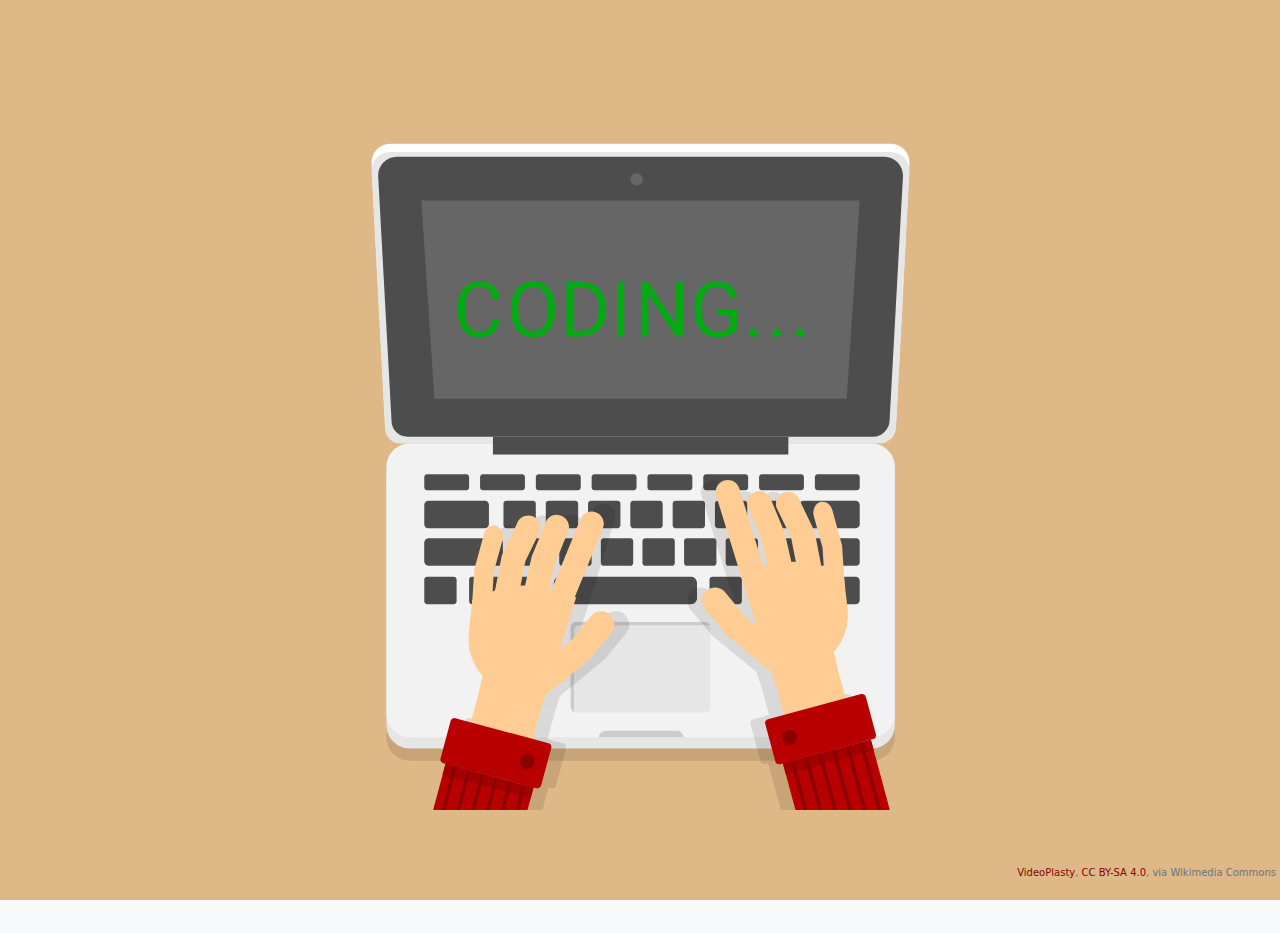
<file: resume/index.html>
<!doctype html>
<html lang="en" class="h-100">

<head>
    <meta charset="utf-8">
    <meta name="viewport" content="width=device-width, initial-scale=1, maximum-scale=1">
    <meta name="description" content="Meena De Schutter is a Software Engineer with over 2 years of experience writing production code in Java, C++, and Python for Google LLC., Snap Inc., and NN Group. She has the most experience in Android development, backend development, and Data Science Machine Learning. Open to freelance and full-time opportunities.">
    <meta name="author" content="Meena De Schutter">
    <meta name="generator" content="Hugo 0.88.1">
    <title>Meena De Schutter · Resume</title>

    <link rel="canonical" href="https://meenadeschutter.com/home/">


    <!-- JQuery -->
    <script src="//ajax.googleapis.com/ajax/libs/jquery/1.11.1/jquery.min.js"></script>
    <script src="https://cdn.jsdelivr.net/npm/@popperjs/core@2.10.2/dist/umd/popper.min.js" integrity="sha384-7+zCNj/IqJ95wo16oMtfsKbZ9ccEh31eOz1HGyDuCQ6wgnyJNSYdrPa03rtR1zdB" crossorigin="anonymous"></script>
    <script src="https://cdn.jsdelivr.net/npm/bootstrap@5.1.3/dist/js/bootstrap.min.js" integrity="sha384-QJHtvGhmr9XOIpI6YVutG+2QOK9T+ZnN4kzFN1RtK3zEFEIsxhlmWl5/YESvpZ13" crossorigin="anonymous"></script>

    <!-- Bootstrap core CSS -->
    <link href="../src/bootstrap-5.1.3-dist/css/bootstrap.min.css" rel="stylesheet">
    <link rel="preconnect" href="https://fonts.googleapis.com">
    <link rel="preconnect" href="https://fonts.gstatic.com" crossorigin>
    <link href="https://fonts.googleapis.com/css2?family=Poppins:wght@700&display=swap" rel="stylesheet">

    <style>
        .bd-placeholder-img {
            font-size: 1.125rem;
            text-anchor: middle;
            -webkit-user-select: none;
            -moz-user-select: none;
            user-select: none;
        }
        
        @media (min-width: 768px) {
            .bd-placeholder-img-lg {
                font-size: 3.5rem;
            }
        }
    </style>
    <!-- XML -->
    <?xml version="1.0" encoding="UTF-8" standalone="no"?>

    <!-- Images -->
    <link rel="icon" href="../images/profile.png">

    <!-- Custom styles for this template -->
    <link href="cover.css" rel="stylesheet">
</head>

<body class="d-flex text-center text-dark bg-light loaded" style="width:100%;">
    <!-- Loading animation screen -->
    <div id="preloader" class="preloader">
        <svg id="typing-loader-css" xmlns="http://www.w3.org/2000/svg" xmlns:xlink="http://www.w3.org/1999/xlink" viewBox="0 0 1920 1080" shape-rendering="geometricPrecision" text-rendering="geometricPrecision" width="1920" height="1080">
            <style>
                <!--/*--><![CDATA[/*><!--*/
                #typing-loader-css-right-hand_to {animation: typing-loader-css-right-hand_to__to 2500ms linear infinite normal forwards}@keyframes typing-loader-css-right-hand_to__to { 0% {transform: translate(1216.324768px,974.887299px)} 20% {transform: translate(1216.324768px,1054.887299px)} 40% {transform: translate(1140.324768px,1054.887299px)} 56% {transform: translate(1140.324768px,999.887299px)} 72% {transform: translate(1140.324768px,1042.887299px)} 100% {transform: translate(1216.324768px,974.887299px)}} #typing-loader-css-right-hand_tr {animation: typing-loader-css-right-hand_tr__tr 2500ms linear infinite normal forwards}@keyframes typing-loader-css-right-hand_tr__tr { 0% {transform: rotate(0deg)} 24% {transform: rotate(0deg)} 40% {transform: rotate(6.925449deg)} 56% {transform: rotate(-1.094397deg)} 72% {transform: rotate(5.893368deg)} 100% {transform: rotate(0deg)}} #typing-loader-css-thumb_to {animation: typing-loader-css-thumb_to__to 2500ms linear infinite normal forwards}@keyframes typing-loader-css-thumb_to__to { 0% {transform: translate(1118.370667px,809.370667px)} 52% {transform: translate(1118.370667px,809.370667px)} 60% {transform: translate(1118.017608px,778.372682px)} 68% {transform: translate(1118.370667px,809.370667px)} 100% {transform: translate(1118.370667px,809.370667px)}} #typing-loader-css-thumb_tr {animation: typing-loader-css-thumb_tr__tr 2500ms linear infinite normal forwards}@keyframes typing-loader-css-thumb_tr__tr { 0% {transform: rotate(0deg)} 52% {transform: rotate(0deg)} 60% {transform: rotate(12.447639deg)} 68% {transform: rotate(0deg)} 100% {transform: rotate(0deg)}} #typing-loader-css-index-finger_to {animation: typing-loader-css-index-finger_to__to 2500ms linear infinite normal forwards}@keyframes typing-loader-css-index-finger_to__to { 0% {transform: translate(1109.235413px,655.185364px)} 8% {transform: translate(1106.235413px,660.185364px)} 16% {transform: translate(1109.235413px,655.185364px)} 100% {transform: translate(1109.235413px,655.185364px)}} #typing-loader-css-index-finger_tr {animation: typing-loader-css-index-finger_tr__tr 2500ms linear infinite normal forwards}@keyframes typing-loader-css-index-finger_tr__tr { 0% {transform: rotate(0deg)} 8% {transform: rotate(-6.003371deg)} 16% {transform: rotate(0deg)} 100% {transform: rotate(0deg)}} #typing-loader-css-middle-finger_to {animation: typing-loader-css-middle-finger_to__to 2500ms linear infinite normal forwards}@keyframes typing-loader-css-middle-finger_to__to { 0% {transform: translate(1156.785461px,671.835358px)} 24% {transform: translate(1156.785461px,671.835358px)} 36% {transform: translate(1150.465813px,650.177525px)} 48% {transform: translate(1156.785461px,671.835358px)} 100% {transform: translate(1156.785461px,671.835358px)}} #typing-loader-css-middle-finger_tr {animation: typing-loader-css-middle-finger_tr__tr 2500ms linear infinite normal forwards}@keyframes typing-loader-css-middle-finger_tr__tr { 0% {transform: rotate(0deg)} 24% {transform: rotate(0deg)} 36% {transform: rotate(-5.289431deg)} 48% {transform: rotate(0deg)} 100% {transform: rotate(0deg)}} #typing-loader-css-middle-finger_ts {animation: typing-loader-css-middle-finger_ts__ts 2500ms linear infinite normal forwards}@keyframes typing-loader-css-middle-finger_ts__ts { 0% {transform: scale(1,1)} 24% {transform: scale(1,1)} 36% {transform: scale(1,1.652126)} 48% {transform: scale(1,1)} 100% {transform: scale(1,1)}} #typing-loader-css-ring-finger_to {animation: typing-loader-css-ring-finger_to__to 2500ms linear infinite normal forwards}@keyframes typing-loader-css-ring-finger_to__to { 0% {transform: translate(1199.635437px,672.685364px)} 68% {transform: translate(1199.635437px,672.685364px)} 76% {transform: translate(1202.387201px,658.38754px)} 84% {transform: translate(1199.635437px,672.685364px)} 100% {transform: translate(1199.635437px,672.685364px)}} #typing-loader-css-ring-finger_tr {animation: typing-loader-css-ring-finger_tr__tr 2500ms linear infinite normal forwards}@keyframes typing-loader-css-ring-finger_tr__tr { 0% {transform: rotate(0deg)} 68% {transform: rotate(0deg)} 76% {transform: rotate(6.328741deg)} 84% {transform: rotate(0deg)} 100% {transform: rotate(0deg)}} #typing-loader-css-pinkie-finger_to {animation: typing-loader-css-pinkie-finger_to__to 2500ms linear infinite normal forwards}@keyframes typing-loader-css-pinkie-finger_to__to { 0% {transform: translate(1243.824829px,688.183899px)} 56% {transform: translate(1243.824829px,688.183899px)} 64% {transform: translate(1257.896285px,689.596007px)} 72% {transform: translate(1243.824829px,688.183899px)} 100% {transform: translate(1243.824829px,688.183899px)}} #typing-loader-css-pinkie-finger_tr {animation: typing-loader-css-pinkie-finger_tr__tr 2500ms linear infinite normal forwards}@keyframes typing-loader-css-pinkie-finger_tr__tr { 0% {transform: rotate(0deg)} 56% {transform: rotate(0deg)} 64% {transform: rotate(22.716584deg)} 72% {transform: rotate(0deg)} 100% {transform: rotate(0deg)}} #typing-loader-css-left-hand_to {animation: typing-loader-css-left-hand_to__to 2500ms linear infinite normal forwards}@keyframes typing-loader-css-left-hand_to__to { 0% {transform: translate(758.299316px,1010.78537px)} 20% {transform: translate(743.299316px,1039.78537px)} 36% {transform: translate(787.299316px,1039.78537px)} 52% {transform: translate(787.299316px,976.78537px)} 72% {transform: translate(787.299316px,1045.961841px)} 100% {transform: translate(758.299316px,1010.78537px)}} #typing-loader-css-left-hand_tr {animation: typing-loader-css-left-hand_tr__tr 2500ms linear infinite normal forwards}@keyframes typing-loader-css-left-hand_tr__tr { 0% {transform: rotate(0deg)} 28.4% {transform: rotate(-3.169262deg)} 60% {transform: rotate(0deg)} 80% {transform: rotate(-3.169262deg)} 100% {transform: rotate(0deg)}} #typing-loader-css-thumb2_to {animation: typing-loader-css-thumb2_to__to 2500ms linear infinite normal forwards}@keyframes typing-loader-css-thumb2_to__to { 0% {transform: translate(856.22934px,844.970703px)} 52% {transform: translate(863.22934px,826.970703px)} 100% {transform: translate(863.22934px,826.970703px)}} #typing-loader-css-thumb2_tr {animation: typing-loader-css-thumb2_tr__tr 2500ms linear infinite normal forwards}@keyframes typing-loader-css-thumb2_tr__tr { 0% {transform: rotate(0deg)} 48% {transform: rotate(0deg)} 52% {transform: rotate(9.341531deg)} 56% {transform: rotate(0deg)} 100% {transform: rotate(0deg)}} #typing-loader-css-index-finger2_to {animation: typing-loader-css-index-finger2_to__to 2500ms linear infinite normal forwards}@keyframes typing-loader-css-index-finger2_to__to { 0% {transform: translate(865.364594px,700.7854px)} 28% {transform: translate(865.364594px,700.7854px)} 40% {transform: translate(868.364594px,723.7854px)} 52% {transform: translate(865.364594px,700.7854px)} 100% {transform: translate(865.364594px,700.7854px)}} #typing-loader-css-index-finger2_tr {animation: typing-loader-css-index-finger2_tr__tr 2500ms linear infinite normal forwards}@keyframes typing-loader-css-index-finger2_tr__tr { 0% {transform: rotate(5.044275deg)} 28% {transform: rotate(5.044275deg)} 40% {transform: rotate(12.39918deg)} 52% {transform: rotate(5.044275deg)} 100% {transform: rotate(5.044275deg)}} #typing-loader-css-middle-finger2_to {animation: typing-loader-css-middle-finger2_to__to 2500ms linear infinite normal forwards}@keyframes typing-loader-css-middle-finger2_to__to { 0% {transform: translate(817.814606px,707.435394px)} 20% {transform: translate(817.814606px,707.435394px)} 28% {transform: translate(817.814606px,683.435394px)} 36% {transform: translate(817.814606px,707.435394px)} 100% {transform: translate(817.814606px,707.435394px)}} #typing-loader-css-ring-finger2_to {animation: typing-loader-css-ring-finger2_to__to 2500ms linear infinite normal forwards}@keyframes typing-loader-css-ring-finger2_to__to { 0% {transform: translate(774.96463px,708.335388px)} 60% {transform: translate(774.96463px,708.335388px)} 64% {transform: translate(778.96463px,691.335388px)} 68% {transform: translate(774.96463px,708.335388px)} 100% {transform: translate(774.96463px,708.335388px)}} #typing-loader-css-ring-finger2_tr {animation: typing-loader-css-ring-finger2_tr__tr 2500ms linear infinite normal forwards}@keyframes typing-loader-css-ring-finger2_tr__tr { 0% {transform: rotate(0deg)} 60% {transform: rotate(0deg)} 64% {transform: rotate(4.532255deg)} 68% {transform: rotate(0deg)} 100% {transform: rotate(0deg)}} #typing-loader-css-pinkie-finger2_to {animation: typing-loader-css-pinkie-finger2_to__to 2500ms linear infinite normal forwards}@keyframes typing-loader-css-pinkie-finger2_to__to { 0% {transform: translate(730.775177px,723.783936px)} 16% {transform: translate(730.775177px,723.783936px)} 20% {transform: translate(721.775177px,723.783936px)} 28% {transform: translate(730.775177px,723.783936px)} 84% {transform: translate(730.775177px,723.783936px)} 92% {transform: translate(721.775177px,715.783936px)} 100% {transform: translate(730.775177px,723.783936px)}} #typing-loader-css-pinkie-finger2_tr {animation: typing-loader-css-pinkie-finger2_tr__tr 2500ms linear infinite normal forwards}@keyframes typing-loader-css-pinkie-finger2_tr__tr { 0% {transform: rotate(0deg)} 16% {transform: rotate(0deg)} 20% {transform: rotate(-12.660996deg)} 28% {transform: rotate(0deg)} 84% {transform: rotate(0deg)} 92% {transform: rotate(-12.332437deg)} 100% {transform: rotate(0deg)}}
                /*]]>*/-->
            </style>
            <g id="typing-loader-css-laptop">
                <path id="typing-loader-css-path1" d="M1319.4,518.2L601,518.2C588,518.2,577.4,507.5,577.4,494.3L557.3,109C557.3,93.3,569.8,80.7,585.3,80.7L1336.3,80.7C1351.8,80.7,1364.3,93.4,1364.3,109L1344.2,493.1C1344.2,506.9,1333.1,518.2,1319.4,518.2Z" fill="rgb(255,255,255)" stroke="none" stroke-width="1"/>
                <path id="typing-loader-css-path2" d="M1319.4,530.4L601,530.4C588,530.4,577.4,519.7,577.4,506.5L557.3,121.2C557.3,105.5,569.8,92.9,585.3,92.9L1336.3,92.9C1351.8,92.9,1364.3,105.6,1364.3,121.2L1344.2,505.3C1344.2,519.1,1333.1,530.4,1319.4,530.4Z" fill="rgb(230,230,230)" stroke="none" stroke-width="1"/>
                <path id="typing-loader-css-path3" d="M1309.4,520.2L611,520.2C597.9,520.2,587.3,509.5,587.3,496.3L567.2,128.4C567.2,112.7,579.8,100.1,595.3,100.1L1326.4,100.1C1341.9,100.1,1354.5,112.8,1354.5,128.4L1334.4,495.1C1334.3,509,1323.2,520.2,1309.4,520.2Z" fill="rgb(77,77,77)" stroke="none" stroke-width="1"/><polygon id="typing-loader-css-polygon1" points="1270,463 651.6,463 632,165.6 1289.6,165.6" fill="rgb(102,102,102)" stroke="none" stroke-width="1"/>
                <path id="typing-loader-css-path4" d="M1307.1,1006L614.8,1006C595.3,1006,579.6,990.2,579.6,970.8L579.6,600.5C579.6,581,595.4,565.3,614.8,565.3L1307.1,565.3C1326.6,565.3,1342.3,581.1,1342.3,600.5L1342.3,970.7C1342.3,990.2,1326.5,1006,1307.1,1006Z" opacity="0.1" fill="rgb(0,0,0)" stroke="none" stroke-width="1"/>
                <path id="typing-loader-css-path5" d="M1307.1,987.8L614.8,987.8C595.3,987.8,579.6,972,579.6,952.6L579.6,582.3C579.6,562.8,595.4,547.1,614.8,547.1L1307.1,547.1C1326.6,547.1,1342.3,562.9,1342.3,582.3L1342.3,952.5C1342.3,972,1326.5,987.8,1307.1,987.8Z" fill="rgb(230,230,230)" stroke="none" stroke-width="1"/>
                <path id="typing-loader-css-path6" d="M1307.1,971L614.8,971C595.3,971,579.6,955.2,579.6,935.8L579.6,565.6C579.6,546.1,595.4,530.4,614.8,530.4L1307.1,530.4C1326.6,530.4,1342.3,546.2,1342.3,565.6L1342.3,935.8C1342.3,955.3,1326.5,971,1307.1,971Z" fill="rgb(242,242,242)" stroke="none" stroke-width="1"/><rect id="typing-loader-css-rect1" width="443.1" height="26.6" rx="0" ry="0" transform="matrix(1 0 0 1 739.4 520.2)" fill="rgb(77,77,77)" stroke="none" stroke-width="1"/>
                <path id="typing-loader-css-trackpad" d="M1057.1,933.6L864.8,933.6C859.9,933.6,856,929.7,856,924.8L856,806.3C856,801.4,859.9,797.5,864.8,797.5L1057,797.5C1061.9,797.5,1065.8,801.4,1065.8,806.3L1065.8,924.8C1065.8,929.6,1061.9,933.6,1057.1,933.6Z" fill="rgb(230,230,230)" stroke="none" stroke-width="1"/>
                <path id="typing-loader-css-trackpad2" d="M861,929.7L861,811.2C861,806.3,865.1,803,869.9,803L1062.1,803C1063.2,803,1064.2,803.2,1065.1,803.5C1063.8,800.3,1060.6,798,1057,798L864.8,798C859.9,798,856,801.4,856,806.3L856,924.8C856,928.6,858.3,931.8,861.7,933C861.3,932,861,930.9,861,929.7Z" fill="rgb(204,204,204)" stroke="none" stroke-width="1"/><g id="typing-loader-css-keyboard">
                <path id="typing-loader-css-path7" d="M699.5,600.5L640.6,600.5C638.3,600.5,636.4,598.6,636.4,596.3L636.4,580.7C636.4,578.4,638.3,576.5,640.6,576.5L699.5,576.5C701.8,576.5,703.7,578.4,703.7,580.7L703.7,596.3C703.7,598.6,701.8,600.5,699.5,600.5Z" fill="rgb(77,77,77)" stroke="none" stroke-width="1"/>
                <path id="typing-loader-css-path8" d="M783.2,600.5L724.3,600.5C722,600.5,720.1,598.6,720.1,596.3L720.1,580.7C720.1,578.4,722,576.5,724.3,576.5L783.2,576.5C785.5,576.5,787.4,578.4,787.4,580.7L787.4,596.3C787.4,598.6,785.5,600.5,783.2,600.5Z" fill="rgb(77,77,77)" stroke="none" stroke-width="1"/>
                <path id="typing-loader-css-path9" d="M866.9,600.5L808,600.5C805.7,600.5,803.8,598.6,803.8,596.3L803.8,580.7C803.8,578.4,805.7,576.5,808,576.5L866.9,576.5C869.2,576.5,871.1,578.4,871.1,580.7L871.1,596.3C871.1,598.6,869.2,600.5,866.9,600.5Z" fill="rgb(77,77,77)" stroke="none" stroke-width="1"/>
                <path id="typing-loader-css-path10" d="M950.6,600.5L891.7,600.5C889.4,600.5,887.5,598.6,887.5,596.3L887.5,580.7C887.5,578.4,889.4,576.5,891.7,576.5L950.6,576.5C952.9,576.5,954.8,578.4,954.8,580.7L954.8,596.3C954.8,598.6,952.9,600.5,950.6,600.5Z" fill="rgb(77,77,77)" stroke="none" stroke-width="1"/>
                <path id="typing-loader-css-path11" d="M1034.3,600.5L975.4,600.5C973.1,600.5,971.2,598.6,971.2,596.3L971.2,580.7C971.2,578.4,973.1,576.5,975.4,576.5L1034.3,576.5C1036.6,576.5,1038.5,578.4,1038.5,580.7L1038.5,596.3C1038.5,598.6,1036.6,600.5,1034.3,600.5Z" fill="rgb(77,77,77)" stroke="none" stroke-width="1"/>
                <path id="typing-loader-css-path12" d="M1118,600.5L1059.1,600.5C1056.8,600.5,1054.9,598.6,1054.9,596.3L1054.9,580.7C1054.9,578.4,1056.8,576.5,1059.1,576.5L1118,576.5C1120.3,576.5,1122.2,578.4,1122.2,580.7L1122.2,596.3C1122.2,598.6,1120.3,600.5,1118,600.5Z" fill="rgb(77,77,77)" stroke="none" stroke-width="1"/>
                <path id="typing-loader-css-path13" d="M1201.7,600.5L1142.8,600.5C1140.5,600.5,1138.6,598.6,1138.6,596.3L1138.6,580.7C1138.6,578.4,1140.5,576.5,1142.8,576.5L1201.7,576.5C1204,576.5,1205.9,578.4,1205.9,580.7L1205.9,596.3C1205.9,598.6,1204,600.5,1201.7,600.5Z" fill="rgb(77,77,77)" stroke="none" stroke-width="1"/>
                <path id="typing-loader-css-path14" d="M1285.4,600.5L1226.5,600.5C1224.2,600.5,1222.3,598.6,1222.3,596.3L1222.3,580.7C1222.3,578.4,1224.2,576.5,1226.5,576.5L1285.4,576.5C1287.7,576.5,1289.6,578.4,1289.6,580.7L1289.6,596.3C1289.6,598.6,1287.7,600.5,1285.4,600.5Z" fill="rgb(77,77,77)" stroke="none" stroke-width="1"/>
                <path id="typing-loader-css-path15" d="M727.3,657.3L642.5,657.3C639.1,657.3,636.4,654.6,636.4,651.2L636.4,622.1C636.4,618.7,639.1,616,642.5,616L727.3,616C730.7,616,733.4,618.7,733.4,622.1L733.4,651.2C733.5,654.5,730.7,657.3,727.3,657.3Z" fill="rgb(77,77,77)" stroke="none" stroke-width="1"/>
                <path id="typing-loader-css-path16" d="M799.4,657.3L759.5,657.3C757.1,657.3,755.2,655.4,755.2,653L755.2,620.3C755.2,617.9,757.1,616,759.5,616L799.4,616C801.8,616,803.7,617.9,803.7,620.3L803.7,653C803.8,655.3,801.8,657.3,799.4,657.3Z" fill="rgb(77,77,77)" stroke="none" stroke-width="1"/>
                <path id="typing-loader-css-path17" d="M862.9,657.3L823,657.3C820.6,657.3,818.7,655.4,818.7,653L818.7,620.3C818.7,617.9,820.6,616,823,616L862.9,616C865.3,616,867.2,617.9,867.2,620.3L867.2,653C867.2,655.3,865.3,657.3,862.9,657.3Z" fill="rgb(77,77,77)" stroke="none" stroke-width="1"/>
                <path id="typing-loader-css-path18" d="M926.3,657.3L886.4,657.3C884,657.3,882.1,655.4,882.1,653L882.1,620.3C882.1,617.9,884,616,886.4,616L926.3,616C928.7,616,930.6,617.9,930.6,620.3L930.6,653C930.6,655.3,928.7,657.3,926.3,657.3Z" fill="rgb(77,77,77)" stroke="none" stroke-width="1"/>
                <path id="typing-loader-css-path19" d="M989.7,657.3L949.8,657.3C947.4,657.3,945.5,655.4,945.5,653L945.5,620.3C945.5,617.9,947.4,616,949.8,616L989.7,616C992.1,616,994,617.9,994,620.3L994,653C994.1,655.3,992.1,657.3,989.7,657.3Z" fill="rgb(77,77,77)" stroke="none" stroke-width="1"/>
                <path id="typing-loader-css-path20" d="M1053.2,657.3L1013.3,657.3C1010.9,657.3,1009,655.4,1009,653L1009,620.3C1009,617.9,1010.9,616,1013.3,616L1053.2,616C1055.6,616,1057.5,617.9,1057.5,620.3L1057.5,653C1057.5,655.3,1055.6,657.3,1053.2,657.3Z" fill="rgb(77,77,77)" stroke="none" stroke-width="1"/>
                <path id="typing-loader-css-path21" d="M1116.6,657.3L1076.7,657.3C1074.3,657.3,1072.4,655.4,1072.4,653L1072.4,620.3C1072.4,617.9,1074.3,616,1076.7,616L1116.6,616C1119,616,1120.9,617.9,1120.9,620.3L1120.9,653C1121,655.3,1119,657.3,1116.6,657.3Z" fill="rgb(77,77,77)" stroke="none" stroke-width="1"/>
                <path id="typing-loader-css-path22" d="M1180.1,657.3L1140.2,657.3C1137.8,657.3,1135.9,655.4,1135.9,653L1135.9,620.3C1135.9,617.9,1137.8,616,1140.2,616L1180.1,616C1182.5,616,1184.4,617.9,1184.4,620.3L1184.4,653C1184.4,655.3,1182.5,657.3,1180.1,657.3Z" fill="rgb(77,77,77)" stroke="none" stroke-width="1"/>
                <path id="typing-loader-css-path23" d="M1283.7,657.3L1205.2,657.3C1201.9,657.3,1199.3,654.6,1199.3,651.4L1199.3,621.9C1199.3,618.6,1202,616,1205.2,616L1283.7,616C1287,616,1289.6,618.7,1289.6,621.9L1289.6,651.4C1289.6,654.6,1286.9,657.3,1283.7,657.3Z" fill="rgb(77,77,77)" stroke="none" stroke-width="1"/>
                <path id="typing-loader-css-path24" d="M747.5,713.7L643.1,713.7C639.4,713.7,636.3,710.7,636.3,706.9L636.3,679.1C636.3,675.4,639.3,672.3,643.1,672.3L747.5,672.3C751.2,672.3,754.3,675.3,754.3,679.1L754.3,706.9C754.3,710.7,751.2,713.7,747.5,713.7Z" fill="rgb(77,77,77)" stroke="none" stroke-width="1"/>
                <path id="typing-loader-css-path25" d="M820.7,713.7L780.8,713.7C778.4,713.7,776.5,711.8,776.5,709.4L776.5,676.7C776.5,674.3,778.4,672.4,780.8,672.4L820.7,672.4C823.1,672.4,825,674.3,825,676.7L825,709.4C825,711.7,823.1,713.7,820.7,713.7Z" fill="rgb(77,77,77)" stroke="none" stroke-width="1"/>
                <path id="typing-loader-css-path26" d="M680.6,771.3L640.7,771.3C638.3,771.3,636.4,769.4,636.4,767L636.4,734.3C636.4,731.9,638.3,730,640.7,730L680.6,730C683,730,684.9,731.9,684.9,734.3L684.9,767C684.9,769.3,683,771.3,680.6,771.3Z" fill="rgb(77,77,77)" stroke="none" stroke-width="1"/>
                <path id="typing-loader-css-path27" d="M747.9,771.3L708,771.3C705.6,771.3,703.7,769.4,703.7,767L703.7,734.3C703.7,731.9,705.6,730,708,730L747.9,730C750.3,730,752.2,731.9,752.2,734.3L752.2,767C752.2,769.3,750.3,771.3,747.9,771.3Z" fill="rgb(77,77,77)" stroke="none" stroke-width="1"/>
                <path id="typing-loader-css-path28" d="M811.4,771.3L771.5,771.3C769.1,771.3,767.2,769.4,767.2,767L767.2,734.3C767.2,731.9,769.1,730,771.5,730L811.4,730C813.8,730,815.7,731.9,815.7,734.3L815.7,767C815.7,769.3,813.8,771.3,811.4,771.3Z" fill="rgb(77,77,77)" stroke="none" stroke-width="1"/>
                <path id="typing-loader-css-path29" d="M1108.5,771.3L1068.6,771.3C1066.2,771.3,1064.3,769.4,1064.3,767L1064.3,734.3C1064.3,731.9,1066.2,730,1068.6,730L1108.5,730C1110.9,730,1112.8,731.9,1112.8,734.3L1112.8,767C1112.8,769.3,1110.9,771.3,1108.5,771.3Z" fill="rgb(77,77,77)" stroke="none" stroke-width="1"/>
                <path id="typing-loader-css-path30" d="M1174.4,771.3L1134.5,771.3C1132.1,771.3,1130.2,769.4,1130.2,767L1130.2,734.3C1130.2,731.9,1132.1,730,1134.5,730L1174.4,730C1176.8,730,1178.7,731.9,1178.7,734.3L1178.7,767C1178.8,769.3,1176.8,771.3,1174.4,771.3Z" fill="rgb(77,77,77)" stroke="none" stroke-width="1"/>
                <path id="typing-loader-css-path31" d="M1283.6,771.3L1202.2,771.3C1198.9,771.3,1196.2,768.6,1196.2,765.3L1196.2,736C1196.2,732.7,1198.9,730,1202.2,730L1283.6,730C1286.9,730,1289.6,732.7,1289.6,736L1289.6,765.3C1289.6,768.6,1286.9,771.3,1283.6,771.3Z" fill="rgb(77,77,77)" stroke="none" stroke-width="1"/>
                <path id="typing-loader-css-path32" d="M1036.4,771.3L839.8,771.3C834.8,771.3,830.7,767.2,830.7,762.2L830.7,739.1C830.7,734.1,834.8,730,839.8,730L1036.4,730C1041.4,730,1045.5,734.1,1045.5,739.1L1045.5,762.2C1045.6,767.2,1041.5,771.3,1036.4,771.3Z" fill="rgb(77,77,77)" stroke="none" stroke-width="1"/>
                <path id="typing-loader-css-path33" d="M883.1,713.7L843.2,713.7C840.8,713.7,838.9,711.8,838.9,709.4L838.9,676.7C838.9,674.3,840.8,672.4,843.2,672.4L883.1,672.4C885.5,672.4,887.4,674.3,887.4,676.7L887.4,709.4C887.5,711.7,885.5,713.7,883.1,713.7Z" fill="rgb(77,77,77)" stroke="none" stroke-width="1"/>
                <path id="typing-loader-css-path34" d="M945.5,713.7L905.6,713.7C903.2,713.7,901.3,711.8,901.3,709.4L901.3,676.7C901.3,674.3,903.2,672.4,905.6,672.4L945.5,672.4C947.9,672.4,949.8,674.3,949.8,676.7L949.8,709.4C949.9,711.7,947.9,713.7,945.5,713.7Z" fill="rgb(77,77,77)" stroke="none" stroke-width="1"/>
                <path id="typing-loader-css-path35" d="M1007.9,713.7L968,713.7C965.6,713.7,963.7,711.8,963.7,709.4L963.7,676.7C963.7,674.3,965.6,672.4,968,672.4L1007.9,672.4C1010.3,672.4,1012.2,674.3,1012.2,676.7L1012.2,709.4C1012.3,711.7,1010.3,713.7,1007.9,713.7Z" fill="rgb(77,77,77)" stroke="none" stroke-width="1"/>
                <path id="typing-loader-css-path36" d="M1070.3,713.7L1030.4,713.7C1028,713.7,1026.1,711.8,1026.1,709.4L1026.1,676.7C1026.1,674.3,1028,672.4,1030.4,672.4L1070.3,672.4C1072.7,672.4,1074.6,674.3,1074.6,676.7L1074.6,709.4C1074.7,711.7,1072.7,713.7,1070.3,713.7Z" fill="rgb(77,77,77)" stroke="none" stroke-width="1"/>
                <path id="typing-loader-css-path37" d="M1132.7,713.7L1092.8,713.7C1090.4,713.7,1088.5,711.8,1088.5,709.4L1088.5,676.7C1088.5,674.3,1090.4,672.4,1092.8,672.4L1132.7,672.4C1135.1,672.4,1137,674.3,1137,676.7L1137,709.4C1137.1,711.7,1135.1,713.7,1132.7,713.7Z" fill="rgb(77,77,77)" stroke="none" stroke-width="1"/>
                <path id="typing-loader-css-path38" d="M1195.2,713.7L1155.3,713.7C1152.9,713.7,1151,711.8,1151,709.4L1151,676.7C1151,674.3,1152.9,672.4,1155.3,672.4L1195.2,672.4C1197.6,672.4,1199.5,674.3,1199.5,676.7L1199.5,709.4C1199.5,711.7,1197.6,713.7,1195.2,713.7Z" fill="rgb(77,77,77)" stroke="none" stroke-width="1"/>
                <path id="typing-loader-css-path39" d="M1284.2,713.7L1218.8,713.7C1215.8,713.7,1213.4,711.3,1213.4,708.3L1213.4,677.8C1213.4,674.8,1215.8,672.4,1218.8,672.4L1284.2,672.4C1287.2,672.4,1289.6,674.8,1289.6,677.8L1289.6,708.3C1289.6,711.3,1287.2,713.7,1284.2,713.7Z" fill="rgb(77,77,77)" stroke="none" stroke-width="1"/></g>
                <path id="typing-loader-css-path40" d="M1025.3,971L898.4,971L898.4,971C898.4,965.6,902.8,961.2,908.2,961.2L1015.4,961.2C1020.9,961.2,1025.3,965.6,1025.3,971L1025.3,971Z" fill="rgb(204,204,204)" stroke="none" stroke-width="1"/><circle id="typing-loader-css-webcam" r="9.3" transform="matrix(1 0 0 1 954.8 134.1)" fill="rgb(102,102,102)" stroke="none" stroke-width="1"/></g><g id="typing-loader-css-right-hand_to" transform="translate(1216.324768,974.887299)"><g id="typing-loader-css-right-hand_tr" transform="rotate(0)"><g id="typing-loader-css-right-hand" transform="translate(-1216.324768,-974.887299)">
                    <path id="typing-loader-css-shadow" d="M1360.2,1334.5L1380,1329.2L1284.4,974.6L1287.9,973.6C1291,972.8,1292.8,969.6,1291.9,966.6L1276.7,910.1C1275.9,907,1272.7,905.2,1269.7,906.1L1246.4,912.4L1235.7,872.7L1235.5,872.8L1228.6,842.8C1228.6,842.8,1254,819.4,1249.1,776.8C1244.3,734.6,1243.9,729.1,1243.9,729L1241.2,683.8L1227.5,633.7C1226,623.8,1218.3,616.7,1210.2,617.9L1210.2,617.9C1202.1,619.1,1196.8,628.1,1198.3,638L1211.8,686.2L1213.7,716.2C1212.5,715.8,1211.3,715.4,1210.1,715L1199.9,662.6L1177.4,615.6C1174.4,606,1164.3,600.6,1154.7,603.6L1154.7,603.6C1145.1,606.6,1139.7,616.7,1142.7,626.3L1164.6,671.5L1171.7,707.8C1169.5,707.7,1167.2,707.7,1165,707.8L1154.8,664.1L1134.5,614.7C1131.5,605.1,1121.4,599.7,1111.8,602.7L1111.8,602.7C1102.2,605.7,1096.8,615.8,1099.8,625.4L1120.5,676.3L1129,713C1126.9,713.5,1124.8,714,1122.9,714.5L1087,597.9C1084,588.3,1073.9,582.9,1064.3,585.9C1054.7,588.9,1049.3,599,1052.3,608.6L1088.3,725.3L1113.2,804.2L1095,789.5L1064.3,751.8C1056.3,744.3,1043.7,744.6,1036.2,752.6L1036.2,752.6C1028.7,760.6,1029,773.2,1037,780.7L1068.4,818.6L1134.5,872.6L1134.6,872.5L1142.7,898L1142.9,897.9L1153.5,937.3L1129.7,943.7C1126.6,944.5,1124.8,947.7,1125.7,950.7L1140.9,1007.2C1141.7,1010.3,1144.9,1012.1,1147.9,1011.2L1152.3,1010L1247.9,1364.6L1267.3,1359.4L1267.3,1359.4L1321.5,1344.8L1321.5,1344.8L1322.7,1344.5L1342.1,1339.3L1342.1,1339.3L1347.2,1337.9L1347.2,1337.9L1360.2,1334.5L1360.2,1334.5Z" opacity="0.1" fill="rgb(0,0,0)" stroke="none" stroke-width="1"/><g id="typing-loader-css-thumb_to" transform="translate(1118.370667,809.370667)"><g id="typing-loader-css-thumb_tr" transform="rotate(0)">
                        <path id="typing-loader-css-thumb" d="M1183.9,843.6L1156.6,872.5L1090.5,818.5L1059.1,780.6C1051.1,773.1,1050.7,760.5,1058.3,752.5L1058.3,752.5C1065.8,744.5,1078.4,744.1,1086.4,751.7L1117.1,789.4L1183.9,843.6Z" transform="translate(-1118.370667,-809.370667)" fill="rgb(255,205,148)" stroke="none" stroke-width="1"/></g></g><g id="typing-loader-css-index-finger_to" transform="translate(1109.235413,655.185364)"><g id="typing-loader-css-index-finger_tr" transform="rotate(0)">
                            <path id="typing-loader-css-index-finger" d="M1145,714.6L1110.3,725.3L1074.3,608.6C1071.3,599,1076.7,588.8,1086.3,585.9L1086.3,585.9C1095.9,582.9,1106.1,588.3,1109,597.9L1145,714.6Z" transform="translate(-1109.235413,-655.185364)" fill="rgb(255,205,148)" stroke="none" stroke-width="1"/></g></g><g id="typing-loader-css-middle-finger_to" transform="translate(1156.785461,671.835358)"><g id="typing-loader-css-middle-finger_tr" transform="rotate(0)"><g id="typing-loader-css-middle-finger_ts" transform="scale(1,1)">
                                <path id="typing-loader-css-middle-finger" d="M1192.5,731.3L1157.8,742L1142.6,676.1L1121.9,625.2C1118.9,615.6,1124.3,605.4,1133.9,602.5L1133.9,602.5C1143.5,599.5,1153.7,604.9,1156.6,614.5L1176.9,663.9L1192.5,731.3Z" transform="translate(-1156.785461,-671.835358)" fill="rgb(255,205,148)" stroke="none" stroke-width="1"/></g></g></g><g id="typing-loader-css-ring-finger_to" transform="translate(1199.635437,672.685364)"><g id="typing-loader-css-ring-finger_tr" transform="rotate(0)">
                                    <path id="typing-loader-css-ring-finger" d="M1235.4,732.1L1200.7,742.8L1186.6,671.3L1164.7,626.1C1161.7,616.5,1167.1,606.3,1176.7,603.4L1176.7,603.4C1186.3,600.4,1196.5,605.8,1199.4,615.4L1221.9,662.4L1235.4,732.1Z" transform="translate(-1199.635437,-672.685364)" fill="rgb(255,205,148)" stroke="none" stroke-width="1"/></g></g><g id="typing-loader-css-pinkie-finger_to" transform="translate(1243.824829,688.183899)"><g id="typing-loader-css-pinkie-finger_tr" transform="rotate(0)">
                                        <path id="typing-loader-css-pinkie-finger" d="M1267.6,754.3L1238.4,758.7L1233.8,686.1L1220.3,637.9C1218.8,628,1224.2,619,1232.2,617.8L1232.2,617.8C1240.3,616.6,1248,623.7,1249.5,633.6L1263.2,683.7L1267.6,754.3Z" transform="translate(-1243.824829,-688.183899)" fill="rgb(255,205,148)" stroke="none" stroke-width="1"/></g></g>
                                        <path id="typing-loader-css-palm" d="M1110.3,725.3L1164.8,898L1257.7,873.3L1250.7,842.6C1250.7,842.6,1276.1,819.2,1271.2,776.6C1266.3,734,1266,728.8,1266,728.8C1266,728.8,1222.6,705.6,1185.3,707.9C1148,710.2,1110.3,725.3,1110.3,725.3Z" fill="rgb(255,205,148)" stroke="none" stroke-width="1"/><g id="typing-loader-css-forearm"><rect id="typing-loader-css-rect2" width="96.1" height="478.4" rx="0" ry="0" transform="matrix(-0.9656 0.2602 -0.2602 -0.9656 1382.183416 1334.516859)" fill="rgb(255,205,148)" stroke="none" stroke-width="1"/><rect id="typing-loader-css-rect3" width="136.7" height="367.3" rx="0" ry="0" transform="matrix(-0.9656 0.2602 -0.2602 -0.9656 1401.866929 1329.136187)" fill="rgb(184,0,0)" stroke="none" stroke-width="1"/>
                <path id="typing-loader-css-path41" d="M1170,1011.3L1309.9,973.6C1313,972.8,1314.8,969.6,1313.9,966.6L1298.7,910.1C1297.9,907,1294.7,905.2,1291.7,906.1L1151.8,943.8C1148.7,944.6,1146.9,947.8,1147.8,950.8L1163,1007.3C1163.8,1010.3,1167,1012.1,1170,1011.3Z" fill="rgb(184,0,0)" stroke="none" stroke-width="1"/><ellipse id="typing-loader-css-ellipse1" rx="11.3" ry="11.3" transform="matrix(0.9656 -0.2602 0.2602 0.9656 1184.561839 971.099451)" fill="rgb(139,0,0)" stroke="none" stroke-width="1"/><rect id="typing-loader-css-rect4" width="136.7" height="16.9" rx="0" ry="0" transform="matrix(-0.9656 0.2602 -0.2602 -0.9656 1310.747102 990.807462)" fill="rgb(162,0,0)" stroke="none" stroke-width="1"/><rect id="typing-loader-css-rect5" width="5.2" height="366.9" rx="0" ry="0" transform="matrix(-0.9656 0.2602 -0.2602 -0.9656 1389.901276 1332.42724)" fill="rgb(139,0,0)" stroke="none" stroke-width="1"/><rect id="typing-loader-css-rect6" width="5.2" height="366.9" rx="0" ry="0" transform="matrix(-0.9656 0.2602 -0.2602 -0.9656 1369.282082 1337.943737)" fill="rgb(139,0,0)" stroke="none" stroke-width="1"/><rect id="typing-loader-css-rect7" width="5.2" height="366.9" rx="0" ry="0" transform="matrix(-0.9656 0.2602 -0.2602 -0.9656 1348.566327 1343.496254)" fill="rgb(139,0,0)" stroke="none" stroke-width="1"/><rect id="typing-loader-css-rect8" width="5.2" height="366.9" rx="0" ry="0" transform="matrix(-0.9656 0.2602 -0.2602 -0.9656 1327.973153 1349.109311)" fill="rgb(139,0,0)" stroke="none" stroke-width="1"/><rect id="typing-loader-css-rect9" width="5.2" height="366.9" rx="0" ry="0" transform="matrix(-0.9656 0.2602 -0.2602 -0.9656 1307.257398 1354.651827)" fill="rgb(139,0,0)" stroke="none" stroke-width="1"/><rect id="typing-loader-css-rect10" width="5.2" height="366.9" rx="0" ry="0" transform="matrix(-0.9656 0.2602 -0.2602 -0.9656 1286.638204 1360.178324)" fill="rgb(139,0,0)" stroke="none" stroke-width="1"/></g></g></g></g><g id="typing-loader-css-left-hand_to" transform="translate(758.299316,1010.78537)"><g id="typing-loader-css-left-hand_tr" transform="rotate(0)"><g id="typing-loader-css-left-hand" transform="translate(-758.299316,-1010.78537)">
                    <path id="typing-loader-css-shadow2" d="M938.4,788.1L938.4,788.1C930.9,780.1,918.3,779.7,910.3,787.3L879.6,825L861.4,839.7L886.3,760.8L922.3,644.1C925.3,634.5,919.9,624.3,910.3,621.4L910.3,621.4C900.7,618.4,890.5,623.8,887.6,633.4L851.7,750C849.7,749.5,847.6,749,845.6,748.5L854.1,711.8L874.8,660.9C877.8,651.3,872.4,641.1,862.8,638.2C853.2,635.3,843,640.6,840.1,650.2L819.8,699.6L809.6,743.3C807.4,743.2,805.1,743.2,802.9,743.3L810,707L831.9,661.8C834.9,652.2,829.5,642,819.9,639.1C810.3,636.2,800.1,641.5,797.2,651.1L774.7,698.1L764.5,750.5C763.3,750.9,762.1,751.3,760.9,751.7L762.8,721.7L776.3,673.5C777.8,663.6,772.4,654.6,764.4,653.4C756.3,652.2,748.6,659.3,747.1,669.2L733.4,719.3L730.7,764.5L730.7,764.5C730.7,764.5,730.4,769.7,725.5,812.3C720.6,854.9,746,878.3,746,878.3L739,909L739,909L728.4,948.5L705.1,942.2C702,941.4,698.9,943.2,698.1,946.2L682.9,1002.7C682.1,1005.8,683.9,1008.9,686.9,1009.7L690.4,1010.7L686,1027L686,1027L594.8,1365.3L606.8,1368.5L606.8,1368.5L611.9,1369.9L611.9,1369.9L614.6,1370.6L614.6,1370.6L627.5,1374.1L627.5,1374.1L632.6,1375.5L632.6,1375.5L648.2,1379.7L648.2,1379.7L653.3,1381.1L653.3,1381.1L668.1,1385.1L668.9,1385.3L668.9,1385.3L674,1386.7L674,1386.7L727,1401L822.6,1046.4L827,1047.6C830.1,1048.4,833.2,1046.6,834,1043.6L849.2,987.1C850,984,848.2,980.9,845.2,980.1L821.4,973.7L832.1,934L794.2,923.8L832.1,933.9L840.2,908.4L840.3,908.5L906.4,854.5L937.8,816.6C945.6,808.7,945.9,796.1,938.4,788.1Z" opacity="0.1" fill="rgb(0,0,0)" stroke="none" stroke-width="1"/><g id="typing-loader-css-thumb2_to" transform="translate(856.22934,844.970703)"><g id="typing-loader-css-thumb2_tr" transform="rotate(0)">
                        <path id="typing-loader-css-thumb2" d="M790.7,879.2L818,908.1L884.1,854.1L915.5,816.2C923.5,808.7,923.9,796.1,916.3,788.1L916.3,788.1C908.8,780.1,896.2,779.7,888.2,787.3L857.6,825L790.7,879.2Z" transform="translate(-856.22934,-844.970703)" fill="rgb(255,205,148)" stroke="none" stroke-width="1"/></g></g><g id="typing-loader-css-index-finger2_to" transform="translate(865.364594,700.7854)"><g id="typing-loader-css-index-finger2_tr" transform="rotate(5.044275)">
                            <path id="typing-loader-css-index-finger2" d="M829.6,750.2L864.3,760.9L900.3,644.2C903.3,634.6,897.9,624.4,888.3,621.5L888.3,621.5C878.7,618.5,868.5,623.9,865.6,633.5L829.6,750.2Z" transform="translate(-865.364594,-690.7854)" fill="rgb(255,205,148)" stroke="none" stroke-width="1"/></g></g><g id="typing-loader-css-middle-finger2_to" transform="translate(817.814606,707.435394)">
                                <path id="typing-loader-css-middle-finger2" d="M782.1,766.9L816.8,777.6L832,711.7L852.7,660.8C855.7,651.2,850.3,641,840.7,638.1L840.7,638.1C831.1,635.1,820.9,640.5,818,650.1L797.7,699.5L782.1,766.9Z" transform="translate(-817.814606,-707.435394)" fill="rgb(255,205,148)" stroke="none" stroke-width="1"/></g><g id="typing-loader-css-ring-finger2_to" transform="translate(774.96463,708.335388)"><g id="typing-loader-css-ring-finger2_tr" transform="rotate(0)">
                                    <path id="typing-loader-css-ring-finger2" d="M739.2,767.7L773.9,778.4L788,707L809.9,661.8C812.9,652.2,807.5,642,797.9,639.1L797.9,639.1C788.3,636.1,778.1,641.5,775.2,651.1L752.7,698.1L739.2,767.7Z" transform="translate(-774.96463,-708.335388)" fill="rgb(255,205,148)" stroke="none" stroke-width="1"/></g></g><g id="typing-loader-css-pinkie-finger2_to" transform="translate(730.775177,723.783936)"><g id="typing-loader-css-pinkie-finger2_tr" transform="rotate(0)">
                                        <path id="typing-loader-css-pinkie-finger2" d="M707,789.9L736.2,794.3L740.8,721.7L754.3,673.5C755.8,663.6,750.4,654.6,742.4,653.4L742.4,653.4C734.3,652.2,726.6,659.3,725.1,669.2L711.4,719.3L707,789.9Z" transform="translate(-730.775177,-723.783936)" fill="rgb(255,205,148)" stroke="none" stroke-width="1"/></g></g>
                                        <path id="typing-loader-css-palm2" d="M864.3,760.9L809.8,933.6L716.9,908.9L723.9,878.2C723.9,878.2,698.5,854.8,703.4,812.2C708.3,769.6,708.6,764.4,708.6,764.4C708.6,764.4,752,741.2,789.3,743.5C826.6,745.7,864.3,760.9,864.3,760.9Z" fill="rgb(255,205,148)" stroke="none" stroke-width="1"/><g id="typing-loader-css-forearm2"><rect id="typing-loader-css-wrist" width="96.1" height="478.4" rx="0" ry="0" transform="matrix(0.9656 0.2602 -0.2602 0.9656 716.97788 908.784736)" fill="rgb(255,205,148)" stroke="none" stroke-width="1"/><rect id="typing-loader-css-rect11" width="136.7" height="367.3" rx="0" ry="0" transform="matrix(0.9656 0.2602 -0.2602 0.9656 668.327601 1010.701745)" fill="rgb(184,0,0)" stroke="none" stroke-width="1"/>
                                            <path id="typing-loader-css-path42" d="M804.7,1047.4L664.8,1009.7C661.7,1008.9,659.9,1005.7,660.8,1002.7L676,946.2C676.8,943.1,680,941.3,683,942.2L822.9,979.9C826,980.7,827.8,983.9,826.9,986.9L811.7,1043.4C810.9,1046.4,807.8,1048.2,804.7,1047.4Z" fill="rgb(184,0,0)" stroke="none" stroke-width="1"/><ellipse id="typing-loader-css-ellipse2" rx="11.3" ry="11.3" transform="matrix(0.2602 -0.9656 0.9656 0.2602 790.354294 1007.245628)" fill="rgb(139,0,0)" stroke="none" stroke-width="1"/><rect id="typing-loader-css-rect12" width="136.7" height="16.9" rx="0" ry="0" transform="matrix(0.9656 0.2602 -0.2602 0.9656 668.352774 1010.67747)" fill="rgb(162,0,0)" stroke="none" stroke-width="1"/><rect id="typing-loader-css-rect13" width="5.2" height="366.9" rx="0" ry="0" transform="matrix(0.9656 0.2602 -0.2602 0.9656 680.199806 1014.388542)" fill="rgb(139,0,0)" stroke="none" stroke-width="1"/><rect id="typing-loader-css-rect14" width="5.2" height="366.9" rx="0" ry="0" transform="matrix(0.9656 0.2602 -0.2602 0.9656 700.915632 1019.903485)" fill="rgb(139,0,0)" stroke="none" stroke-width="1"/><rect id="typing-loader-css-rect15" width="5.2" height="366.9" rx="0" ry="0" transform="matrix(0.9656 0.2602 -0.2602 0.9656 721.509877 1025.488969)" fill="rgb(139,0,0)" stroke="none" stroke-width="1"/><rect id="typing-loader-css-rect16" width="5.2" height="366.9" rx="0" ry="0" transform="matrix(0.9656 0.2602 -0.2602 0.9656 742.199683 1031.099472)" fill="rgb(139,0,0)" stroke="none" stroke-width="1"/><rect id="typing-loader-css-rect17" width="5.2" height="366.9" rx="0" ry="0" transform="matrix(0.9656 0.2602 -0.2602 0.9656 762.818949 1036.588395)" fill="rgb(139,0,0)" stroke="none" stroke-width="1"/><rect id="typing-loader-css-rect18" width="5.2" height="366.9" rx="0" ry="0" transform="matrix(0.9656 0.2602 -0.2602 0.9656 783.509754 1042.199898)" fill="rgb(139,0,0)" stroke="none" stroke-width="1"/></g></g></g></g>
                                            <svg id=text-loader width="536" height="134" fill="none" viewBox="0 0 335 68" x="680" y="250" preserveAspectRatio="xMidYMid meet">
                                                <g id="text">
                                                    <path id="C" d="M43.5938 50.7578C42.9609 56.1719 40.957 60.3555 37.582 63.3086C34.2305 66.2383 29.7656 67.7031 24.1875 67.7031C18.1406 67.7031 13.2891 65.5352 9.63281 61.1992C6 56.8633 4.18359 51.0625 4.18359 43.7969V38.875C4.18359 34.1172 5.02734 29.9336 6.71484 26.3242C8.42578 22.7148 10.8398 19.9492 13.957 18.0273C17.0742 16.082 20.6836 15.1094 24.7852 15.1094C30.2227 15.1094 34.582 16.6328 37.8633 19.6797C41.1445 22.7031 43.0547 26.8984 43.5938 32.2656H36.8086C36.2227 28.1875 34.9453 25.2344 32.9766 23.4062C31.0312 21.5781 28.3008 20.6641 24.7852 20.6641C20.4727 20.6641 17.0859 22.2578 14.625 25.4453C12.1875 28.6328 10.9688 33.168 10.9688 39.0508V44.0078C10.9688 49.5625 12.1289 53.9805 14.4492 57.2617C16.7695 60.543 20.0156 62.1836 24.1875 62.1836C27.9375 62.1836 30.8086 61.3398 32.8008 59.6523C34.8164 57.9414 36.1523 54.9766 36.8086 50.7578H43.5938Z" fill="#03AA14"/>
                                                    <path id="O" d="M95.3164 43.0586C95.3164 48.0742 94.4727 52.457 92.7852 56.207C91.0977 59.9336 88.707 62.7812 85.6133 64.75C82.5195 66.7188 78.9102 67.7031 74.7852 67.7031C70.7539 67.7031 67.1797 66.7188 64.0625 64.75C60.9453 62.7578 58.5195 59.9336 56.7852 56.2773C55.0742 52.5977 54.1953 48.3438 54.1484 43.5156V39.8242C54.1484 34.9023 55.0039 30.5547 56.7148 26.7812C58.4258 23.0078 60.8398 20.125 63.957 18.1328C67.0977 16.1172 70.6836 15.1094 74.7148 15.1094C78.8164 15.1094 82.4258 16.1055 85.543 18.0977C88.6836 20.0664 91.0977 22.9375 92.7852 26.7109C94.4727 30.4609 95.3164 34.832 95.3164 39.8242V43.0586ZM88.6016 39.7539C88.6016 33.6836 87.3828 29.0312 84.9453 25.7969C82.5078 22.5391 79.0977 20.9102 74.7148 20.9102C70.4492 20.9102 67.0859 22.5391 64.625 25.7969C62.1875 29.0312 60.9336 33.5312 60.8633 39.2969V43.0586C60.8633 48.9414 62.0938 53.5703 64.5547 56.9453C67.0391 60.2969 70.4492 61.9727 74.7852 61.9727C79.1445 61.9727 82.5195 60.3906 84.9102 57.2266C87.3008 54.0391 88.5312 49.4805 88.6016 43.5508V39.7539Z" fill="#03AA14"/>
                                                    <path id="D" d="M105.941 67V15.8125H120.391C124.844 15.8125 128.781 16.7969 132.203 18.7656C135.625 20.7344 138.262 23.5352 140.113 27.168C141.988 30.8008 142.938 34.9727 142.961 39.6836V42.9531C142.961 47.7812 142.023 52.0117 140.148 55.6445C138.297 59.2773 135.637 62.0664 132.168 64.0117C128.723 65.957 124.703 66.9531 120.109 67H105.941ZM112.691 21.3672V61.4805H119.793C124.996 61.4805 129.039 59.8633 131.922 56.6289C134.828 53.3945 136.281 48.7891 136.281 42.8125V39.8242C136.281 34.0117 134.91 29.5 132.168 26.2891C129.449 23.0547 125.582 21.4141 120.566 21.3672H112.691Z" fill="#03AA14"/>
                                                    <path id="I" d="M160.184 67H153.434V15.8125H160.184V67Z" fill="#03AA14"/>
                                                    <path id="N" d="M215.281 67H208.496L182.727 27.5547V67H175.941V15.8125H182.727L208.566 55.4336V15.8125H215.281V67Z" fill="#03AA14"/>
                                                    <path id="G" d="M265.734 60.2852C264 62.7695 261.574 64.6328 258.457 65.875C255.363 67.0938 251.754 67.7031 247.629 67.7031C243.457 67.7031 239.754 66.7305 236.52 64.7852C233.285 62.8164 230.777 60.0273 228.996 56.418C227.238 52.8086 226.336 48.625 226.289 43.8672V39.4023C226.289 31.6914 228.082 25.7148 231.668 21.4727C235.277 17.2305 240.34 15.1094 246.855 15.1094C252.199 15.1094 256.5 16.4805 259.758 19.2227C263.016 21.9414 265.008 25.8086 265.734 30.8242H258.984C257.719 24.0508 253.688 20.6641 246.891 20.6641C242.367 20.6641 238.934 22.2578 236.59 25.4453C234.27 28.6094 233.098 33.2031 233.074 39.2266V43.4102C233.074 49.1523 234.387 53.7227 237.012 57.1211C239.637 60.4961 243.188 62.1836 247.664 62.1836C250.195 62.1836 252.41 61.9023 254.309 61.3398C256.207 60.7773 257.777 59.8281 259.02 58.4922V46.9961H247.172V41.5117H265.734V60.2852Z" fill="#03AA14"/>
                                                    <path id="." d="M277.062 63.5898C277.062 62.4648 277.391 61.5273 278.047 60.7773C278.727 60.0273 279.734 59.6523 281.07 59.6523C282.406 59.6523 283.414 60.0273 284.094 60.7773C284.797 61.5273 285.148 62.4648 285.148 63.5898C285.148 64.668 284.797 65.5703 284.094 66.2969C283.414 67.0234 282.406 67.3867 281.07 67.3867C279.734 67.3867 278.727 67.0234 278.047 66.2969C277.391 65.5703 277.062 64.668 277.062 63.5898Z" fill="#03AA14"/>
                                                    <path id="._2" d="M299.062 63.5898C299.062 62.4648 299.391 61.5273 300.047 60.7773C300.727 60.0273 301.734 59.6523 303.07 59.6523C304.406 59.6523 305.414 60.0273 306.094 60.7773C306.797 61.5273 307.148 62.4648 307.148 63.5898C307.148 64.668 306.797 65.5703 306.094 66.2969C305.414 67.0234 304.406 67.3867 303.07 67.3867C301.734 67.3867 300.727 67.0234 300.047 66.2969C299.391 65.5703 299.062 64.668 299.062 63.5898Z" fill="#03AA14"/>
                                                    <path id="._3" d="M321.062 63.5898C321.062 62.4648 321.391 61.5273 322.047 60.7773C322.727 60.0273 323.734 59.6523 325.07 59.6523C326.406 59.6523 327.414 60.0273 328.094 60.7773C328.797 61.5273 329.148 62.4648 329.148 63.5898C329.148 64.668 328.797 65.5703 328.094 66.2969C327.414 67.0234 326.406 67.3867 325.07 67.3867C323.734 67.3867 322.727 67.0234 322.047 66.2969C321.391 65.5703 321.062 64.668 321.062 63.5898Z" fill="#03AA14"/>
                                                </g>
                                            </svg>

        </svg>
        <span style="position:absolute;bottom:0;right:0;"><p class="text-muted p-1" style="font-size:x-small;"><a href="https://commons.wikimedia.org/wiki/File:Hands_typing_on_white_laptop_scene.svg">VideoPlasty</a>, <a href="https://creativecommons.org/licenses/by-sa/4.0">CC BY-SA 4.0</a>, via Wikimedia Commons</p></span>
    </div>
    <div class="content" style="padding: 0; width:100%;">
        <!-- Load svg icons -->
        <svg xmlns="http://www.w3.org/2000/svg" style="display: none;">
        <symbol id="linkedin" viewBox="0 0 16 16">
            <path d="M0 1.146C0 .513.526 0 1.175 0h13.65C15.474 0 16 .513 16 1.146v13.708c0 .633-.526 1.146-1.175 1.146H1.175C.526 16 0 15.487 0 14.854V1.146zm4.943 12.248V6.169H2.542v7.225h2.401zm-1.2-8.212c.837 0 1.358-.554 1.358-1.248-.015-.709-.52-1.248-1.342-1.248-.822
            0-1.359.54-1.359 1.248 0 .694.521 1.248 1.327 1.248h.016zm4.908 8.212V9.359c0-.216.016-.432.08-.586.173-.431.568-.878 1.232-.878.869 0 1.216.662 1.216 1.634v3.865h2.401V9.25c0-2.22-1.184-3.252-2.764-3.252-1.274 0-1.845.7-2.165 1.193v.025h-.016a5.54
            5.54 0 0 1 .016-.025V6.169h-2.4c.03.678 0 7.225 0 7.225h2.4z "/>
        </symbol>
        <symbol id="github" viewBox="0 0 16 16">
            <path d="M8 0C3.58 0 0 3.58 0 8c0 3.54 2.29 6.53 5.47 7.59.4.07.55-.17.55-.38 0-.19-.01-.82-.01-1.49-2.01.37-2.53-.49-2.69-.94-.09-.23-.48-.94-.82-1.13-.28-.15-.68-.52-.01-.53.63-.01 1.08.58 1.23.82.72 1.21 1.87.87 2.33.66.07-.52.28-.87.51-1.07-1.78-.2-3.64-.89-3.64-3.95
            0-.87.31-1.59.82-2.15-.08-.2-.36-1.02.08-2.12 0 0 .67-.21 2.2.82.64-.18 1.32-.27 2-.27.68 0 1.36.09 2 .27 1.53-1.04 2.2-.82 2.2-.82.44 1.1.16 1.92.08 2.12.51.56.82 1.27.82 2.15 0 3.07-1.87 3.75-3.65 3.95.29.25.54.73.54 1.48 0 1.07-.01
            1.93-.01 2.2 0 .21.15.46.55.38A8.012 8.012 0 0 0 16 8c0-4.42-3.58-8-8-8z "/>
        </symbol>
        <symbol id="mail" viewBox="0 0 16 16">
            <path d="M.05 3.555A2 2 0 0 1 2 2h12a2 2 0 0 1 1.95 1.555L8 8.414.05 3.555ZM0 4.697v7.104l5.803-3.558L0 4.697ZM6.761 8.83l-6.57 4.027A2 2 0 0 0 2 14h12a2 2 0 0 0 1.808-1.144l-6.57-4.027L8 9.586l-1.239-.757Zm3.436-.586L16 11.801V4.697l-5.803 3.546Z"/>
        </symbol>
        <symbol id="calendar" viewBox="0 0 16 16">
            <path d="M14 0H2a2 2 0 0 0-2 2v12a2 2 0 0 0 2 2h12a2 2 0 0 0 2-2V2a2 2 0 0 0-2-2zM1 3.857C1 3.384 1.448 3 2 3h12c.552 0 1 .384 1 .857v10.286c0 .473-.448.857-1 .857H2c-.552 0-1-.384-1-.857V3.857z"/>
            <path d="M6.5 7a1 1 0 1 0 0-2 1 1 0 0 0 0 2zm3 0a1 1 0 1 0 0-2 1 1 0 0 0 0 2zm3 0a1 1 0 1 0 0-2 1 1 0 0 0 0 2zm-9 3a1 1 0 1 0 0-2 1 1 0 0 0 0 2zm3 0a1 1 0 1 0 0-2 1 1 0 0 0 0 2zm3 0a1 1 0 1 0 0-2 1 1 0 0 0 0 2zm3 0a1 1 0 1 0 0-2 1 1 0 0 0 0 2zm-9 3a1 1 0 1 0 0-2 1 1 0 0 0 0 2zm3 0a1 1 0 1 0 0-2 1 1 0 0 0 0 2zm3 0a1 1 0 1 0 0-2 1 1 0 0 0 0 2z"/>          </symbol>
        </svg>
        <header class="sticky-top" style="background-color: burlywood;">
            <nav class="navbar navbar-expand-md navbar-light">
                <div class="container-fluid" style="padding-bottom:0;">
                    <a href="#" class="navbar-brand" style="padding:0; height:50px;">
                        <div style="display:inline-block; vertical-align:top; padding:0;">
                            <img class="navbar-brand" src="../images/profile.png" style="width:40px;height:48px; padding:0;" href="meenadeschutter.github.io">
                        </div>
                        <div style="display:inline-block; padding:0;">
                            <p style="line-height: 0.8; text-align:left; padding-top:10px;">
                                <span style="color: darkred; text-align: left; ">
                                Meena
                            </span><br>De Schutter
                            </p>
                        </div>
                    </a>
                    <button class="navbar-toggler" type="button" data-toggle="collapse" data-target="#navbarSupportedContent" aria-controls="navbarSupportedContent" aria-expanded="false" aria-label="Toggle navigation">
                        <span class="navbar-toggler-icon"></span>
                    </button>
                    <div class="collapse navbar-collapse" id="navbarSupportedContent">
                        <ul class="nav nav-masthead navbar-nav me-auto mb-0 flex-fill justify-content-end" style="padding:0;">
                            <li class="nav-item"><a class="nav-link" href="../">Home</a></li>
                            <li class="nav-item"><a class="nav-link active" href="../resume/" aria-current="resume">Resume</a></li>
                            <li class="nav-item"><a class="nav-link" href="#">Projects</a></li>
                            <li class="nav-item"><a class="nav-link" href="../contact/">Contact</a></li>
                        </ul>
                    </div>
                </div>

            </nav>
        </header>
        <main>
            <div class="pb-3" style="width:100%;">
                <a href="Meena_De_Schutter_resume_plain.pdf" download="Meena_De_Schutter_resume" class="btn btn-lg btn-secondary fw-bold border-dark" style="background-color:darkred; color:white;">Download Resume</a>
            </div>
            <div style="width:100%;height:75vh">
                <iframe src="Meena_De_Schutter_resume_plain.pdf" width="100%" height="100%" allowfullscreen></iframe>
            </div>
        </main>
        <footer class="d-flex flex-wrap justify-content-lg-between justify-content-sm-center align-items-center border-top fixed-bottom" style="background-color: rgb(221, 191, 153)">
            <div class="d-flex flex-fill justify-content-center" style="padding-left:10px">
                <span class="text-muted">&copy; 2021 Meena De Schutter</span>
            </div>

            <ul class="nav col-lg-4 list-group-horizontal d-flex flex-fill justify-content-center" style="padding:0;">
                <a class="nav-link" href="https://www.linkedin.com/in/meena-de-schutter-194297127/" target="_blank" rel="noopener noreferrer">
                    <svg class="bi" width="24" height="24"><use xlink:href="#linkedin"/></svg>
                </a>
                <a class="nav-link" href="https://github.com/meenadeschutter" target="_blank" rel="noopener noreferrer">
                    <svg class="bi" width="24" height="24"><use xlink:href="#github"/></svg>
                </a>
                <a class="nav-link" href="https://meenadeschutter.github.io/contact/">
                    <svg class="bi" width="24" height="24"><use xlink:href="#mail"/></svg>
                </a>
                <!--
                    <a class="nav-link" href="#">
                        <svg class="bi" width="24" height="24"><use xlink:href="#calendar"/></svg>
                    </a>
                -->
            </ul>
        </footer>
    </div>

    <script src="https://code.jquery.com/jquery-3.3.1.slim.min.js" integrity="sha384-q8i/X+965DzO0rT7abK41JStQIAqVgRVzpbzo5smXKp4YfRvH+8abtTE1Pi6jizo" crossorigin="anonymous"></script>
    <script src="https://cdnjs.cloudflare.com/ajax/libs/popper.js/1.14.7/umd/popper.min.js" integrity="sha384-UO2eT0CpHqdSJQ6hJty5KVphtPhzWj9WO1clHTMGa3JDZwrnQq4sF86dIHNDz0W1" crossorigin="anonymous"></script>
    <script src="https://stackpath.bootstrapcdn.com/bootstrap/4.3.1/js/bootstrap.min.js" integrity="sha384-JjSmVgyd0p3pXB1rRibZUAYoIIy6OrQ6VrjIEaFf/nJGzIxFDsf4x0xIM+B07jRM" crossorigin="anonymous"></script>
    <script src="loader.js"></script>

</body>

</html>
</file>
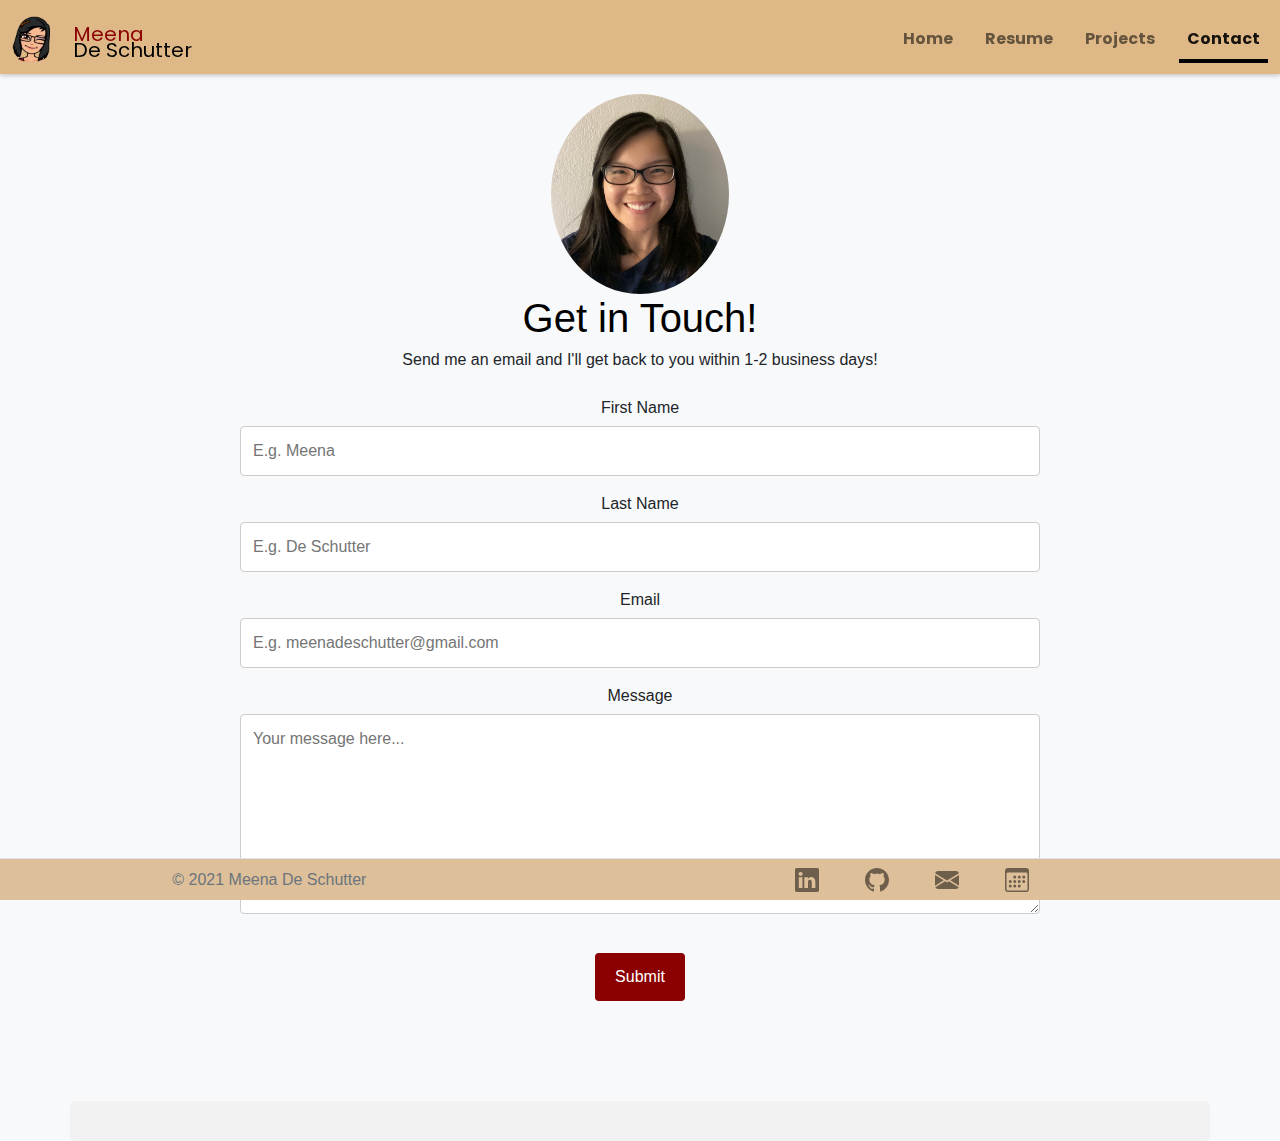
<file: contact.html>
<!doctype html>
<html lang="en" class="h-100">

<head>
    <meta charset="utf-8">
    <meta name="viewport" content="width=device-width, initial-scale=1, maximum-scale=1">
    <meta name="description" content="Meena De Schutter is a Software Engineer with over 2 years of experience writing production code in Java, C++, and Python for Google LLC., Snap Inc., and NN Group. She has the most experience in Android development, backend development, and Data Science Machine Learning. Open to freelance and full-time opportunities.">
    <meta name="author" content="Meena De Schutter">
    <meta name="generator" content="Hugo 0.88.1">
    <title>Meena De Schutter · Software Engineer</title>

    <link rel="canonical" href="https://meenadeschutter.github.io/home/">


    <!-- JQuery -->
    <script src="//ajax.googleapis.com/ajax/libs/jquery/1.11.1/jquery.min.js"></script>
    <script src="https://cdn.jsdelivr.net/npm/@popperjs/core@2.10.2/dist/umd/popper.min.js" integrity="sha384-7+zCNj/IqJ95wo16oMtfsKbZ9ccEh31eOz1HGyDuCQ6wgnyJNSYdrPa03rtR1zdB" crossorigin="anonymous"></script>
    <script src="https://cdn.jsdelivr.net/npm/bootstrap@5.1.3/dist/js/bootstrap.min.js" integrity="sha384-QJHtvGhmr9XOIpI6YVutG+2QOK9T+ZnN4kzFN1RtK3zEFEIsxhlmWl5/YESvpZ13" crossorigin="anonymous"></script>

    <!-- reCAPTCHA -->
    <script src="https://www.google.com/recaptcha/api.js" async defer></script>

    <!-- Bootstrap core CSS -->
    <link href="src/bootstrap-5.1.3-dist/css/bootstrap.min.css" rel="stylesheet">
    <link rel="preconnect" href="https://fonts.googleapis.com">
    <link rel="preconnect" href="https://fonts.gstatic.com" crossorigin>
    <link href="https://fonts.googleapis.com/css2?family=Poppins:wght@700&display=swap" rel="stylesheet">

    <style>
        .bd-placeholder-img {
            font-size: 1.125rem;
            text-anchor: middle;
            -webkit-user-select: none;
            -moz-user-select: none;
            user-select: none;
        }
        
        @media (min-width: 768px) {
            .bd-placeholder-img-lg {
                font-size: 3.5rem;
            }
        }
        
        body {
            font-family: Arial, sans-serif;
        }
        
        * {
            box-sizing: border-box;
        }
        
        input[type=text],
        select,
        textarea {
            width: 100%;
            padding: 12px;
            border: 1px solid #ccc;
            border-radius: 4px;
            box-sizing: border-box;
            margin-top: 6px;
            margin-bottom: 16px;
            resize: vertical;
        }
        
        input[type=submit] {
            background-color: darkred;
            color: white;
            padding: 12px 20px;
            border: none;
            border-radius: 4px;
            cursor: pointer;
        }
        
        input[type=submit]:hover {
            background-color: rgb(163, 0, 0);
        }
        
        .container {
            border-radius: 5px;
            background-color: #f2f2f2;
            padding: 20px;
        }
    </style>

    <!-- XML -->
    <?xml version="1.0" encoding="UTF-8" standalone="no"?>

    <!-- Images -->
    <link rel="icon" href="images/profile.png">

    <!-- Custom styles for this template -->
    <link href="cover.css" rel="stylesheet">
</head>

<body class="d-flex text-center text-dark bg-light loaded" style="width:100%;">
    <div class="content" style="padding: 0; width:100%;">
        <!-- Load svg icons -->
        <svg xmlns="http://www.w3.org/2000/svg" style="display: none;">
        <symbol id="linkedin" viewBox="0 0 16 16">
            <path d="M0 1.146C0 .513.526 0 1.175 0h13.65C15.474 0 16 .513 16 1.146v13.708c0 .633-.526 1.146-1.175 1.146H1.175C.526 16 0 15.487 0 14.854V1.146zm4.943 12.248V6.169H2.542v7.225h2.401zm-1.2-8.212c.837 0 1.358-.554 1.358-1.248-.015-.709-.52-1.248-1.342-1.248-.822
            0-1.359.54-1.359 1.248 0 .694.521 1.248 1.327 1.248h.016zm4.908 8.212V9.359c0-.216.016-.432.08-.586.173-.431.568-.878 1.232-.878.869 0 1.216.662 1.216 1.634v3.865h2.401V9.25c0-2.22-1.184-3.252-2.764-3.252-1.274 0-1.845.7-2.165 1.193v.025h-.016a5.54
            5.54 0 0 1 .016-.025V6.169h-2.4c.03.678 0 7.225 0 7.225h2.4z "/>
        </symbol>
        <symbol id="github" viewBox="0 0 16 16">
            <path d="M8 0C3.58 0 0 3.58 0 8c0 3.54 2.29 6.53 5.47 7.59.4.07.55-.17.55-.38 0-.19-.01-.82-.01-1.49-2.01.37-2.53-.49-2.69-.94-.09-.23-.48-.94-.82-1.13-.28-.15-.68-.52-.01-.53.63-.01 1.08.58 1.23.82.72 1.21 1.87.87 2.33.66.07-.52.28-.87.51-1.07-1.78-.2-3.64-.89-3.64-3.95
            0-.87.31-1.59.82-2.15-.08-.2-.36-1.02.08-2.12 0 0 .67-.21 2.2.82.64-.18 1.32-.27 2-.27.68 0 1.36.09 2 .27 1.53-1.04 2.2-.82 2.2-.82.44 1.1.16 1.92.08 2.12.51.56.82 1.27.82 2.15 0 3.07-1.87 3.75-3.65 3.95.29.25.54.73.54 1.48 0 1.07-.01
            1.93-.01 2.2 0 .21.15.46.55.38A8.012 8.012 0 0 0 16 8c0-4.42-3.58-8-8-8z "/>
        </symbol>
        <symbol id="mail" viewBox="0 0 16 16">
            <path d="M.05 3.555A2 2 0 0 1 2 2h12a2 2 0 0 1 1.95 1.555L8 8.414.05 3.555ZM0 4.697v7.104l5.803-3.558L0 4.697ZM6.761 8.83l-6.57 4.027A2 2 0 0 0 2 14h12a2 2 0 0 0 1.808-1.144l-6.57-4.027L8 9.586l-1.239-.757Zm3.436-.586L16 11.801V4.697l-5.803 3.546Z"/>
        </symbol>
        <symbol id="calendar" viewBox="0 0 16 16">
            <path d="M14 0H2a2 2 0 0 0-2 2v12a2 2 0 0 0 2 2h12a2 2 0 0 0 2-2V2a2 2 0 0 0-2-2zM1 3.857C1 3.384 1.448 3 2 3h12c.552 0 1 .384 1 .857v10.286c0 .473-.448.857-1 .857H2c-.552 0-1-.384-1-.857V3.857z"/>
            <path d="M6.5 7a1 1 0 1 0 0-2 1 1 0 0 0 0 2zm3 0a1 1 0 1 0 0-2 1 1 0 0 0 0 2zm3 0a1 1 0 1 0 0-2 1 1 0 0 0 0 2zm-9 3a1 1 0 1 0 0-2 1 1 0 0 0 0 2zm3 0a1 1 0 1 0 0-2 1 1 0 0 0 0 2zm3 0a1 1 0 1 0 0-2 1 1 0 0 0 0 2zm3 0a1 1 0 1 0 0-2 1 1 0 0 0 0 2zm-9 3a1 1 0 1 0 0-2 1 1 0 0 0 0 2zm3 0a1 1 0 1 0 0-2 1 1 0 0 0 0 2zm3 0a1 1 0 1 0 0-2 1 1 0 0 0 0 2z"/>          </symbol>
        </svg>
        <header class="sticky-top" style="background-color: burlywood;">
            <nav class="navbar navbar-expand-md navbar-light">
                <div class="container-fluid" style="padding-bottom:0;">
                    <a href="#" class="navbar-brand" style="padding:0; height:50px;">
                        <div style="display:inline-block; vertical-align:top; padding:0;">
                            <img class="navbar-brand" src="images/profile.png" style="width:40px;height:48px; padding:0;" href="/">
                        </div>
                        <div style="display:inline-block; padding:0;">
                            <p style="line-height: 0.8; text-align:left; padding-top:10px;">
                                <span style="color: darkred; text-align: left; ">
                                Meena
                            </span><br>De Schutter
                            </p>
                        </div>
                    </a>
                    <button class="navbar-toggler" type="button" data-toggle="collapse" data-target="#navbarSupportedContent" aria-controls="navbarSupportedContent" aria-expanded="false" aria-label="Toggle navigation">
                        <span class="navbar-toggler-icon"></span>
                    </button>
                    <div class="collapse navbar-collapse" id="navbarSupportedContent">
                        <ul class="nav nav-masthead navbar-nav me-auto mb-0 flex-fill justify-content-end" style="padding:0;">
                            <li class="nav-item"><a class="nav-link" href="meenadeschutter.github.io" aria-current="home">Home</a></li>
                            <li class="nav-item"><a class="nav-link" href="meenadeschutter.github.io/resume.html">Resume</a></li>
                            <li class="nav-item"><a class="nav-link" href="#">Projects</a></li>
                            <li class="nav-item"><a class="nav-link active" href="meenadeschutter.github.io/contact.html">Contact</a></li>
                        </ul>
                    </div>
                </div>

            </nav>
        </header>
        <main>
            <section id="home">
                <div class="d-flex align-content-center justify-content-center">
                    <div style="width:100vw">
                        <img src="images/me.jpg" alt="profile picture" style="border-radius:50%; border:1px; border-color:darkred;">
                    </div>
                </div>
                <div class="d-flex align-content-center justify-content-center">
                    <h1>Get in Touch!</h1>
                </div>
                <h6>Send me an email and I'll get back to you within 1-2 business days!<br><br></h6>
                <div class="align-content-center justify-content-center" style="width:100%;text-align:center;display:flex;">
                    <form class="align-content-center justify-content-center" action="mailto:meenadeschutter@gmail.com?subject=Website Mail" method=”POST” enctype=”multipart/form-data” name=”EmailForm” style="max-width:800px;">
                        <label for="fname">First Name</label>
                        <input type="text" id="fname" name="firstname" placeholder="E.g. Meena">

                        <label for="lname">Last Name</label>
                        <input type="text" id="lname" name="lastname" placeholder="E.g. De Schutter">

                        <label for="email">Email</label>
                        <input type="text" id="email" name="email" placeholder="E.g. meenadeschutter@gmail.com">

                        <label for="message">Message</label>
                        <textarea id="message" name="message" placeholder="Your message here..." style="height:200px"></textarea>
                        <div class="container-fluid pb-3 justify-content-center align-content-center" style="width:fit-content">
                            <div class="g-recaptcha" data-sitekey="6LduL54dAAAAAPRfWbqAtE3ZgCQOmzHRjok5NHZd"></div>
                        </div>


                        <input type="submit" value="Submit">
                    </form>
                </div>
            </section>
        </main>
        <div class="container">
            <footer class="d-flex flex-wrap justify-content-lg-between justify-content-sm-center align-items-center border-top fixed-bottom" style="background-color: rgb(221, 191, 153)">
                <div class="d-flex flex-fill justify-content-center" style="padding-left:10px">
                    <span class="text-muted">&copy; 2021 Meena De Schutter</span>
                </div>

                <ul class="nav col-lg-4 list-group-horizontal d-flex flex-fill justify-content-center" style="padding:0;">
                    <a class="nav-link" href="https://www.linkedin.com/in/meena-de-schutter-194297127/ ">
                        <svg class="bi" width="24" height="24"><use xlink:href="#linkedin"/></svg>
                    </a>
                    <a class="nav-link" href="https://github.com/meenadeschutter ">
                        <svg class="bi" width="24" height="24"><use xlink:href="#github"/></svg>
                    </a>
                    <a class="nav-link" href="mailto: meenadeschutter@gmail.com">
                        <svg class="bi" width="24" height="24"><use xlink:href="#mail"/></svg>
                    </a>
                    <a class="nav-link" href="#">
                        <svg class="bi" width="24" height="24"><use xlink:href="#calendar"/></svg>
                    </a>
                </ul>
            </footer>
        </div>
    </div>

    <script src="https://code.jquery.com/jquery-3.3.1.slim.min.js" integrity="sha384-q8i/X+965DzO0rT7abK41JStQIAqVgRVzpbzo5smXKp4YfRvH+8abtTE1Pi6jizo" crossorigin="anonymous"></script>
    <script src="https://cdnjs.cloudflare.com/ajax/libs/popper.js/1.14.7/umd/popper.min.js" integrity="sha384-UO2eT0CpHqdSJQ6hJty5KVphtPhzWj9WO1clHTMGa3JDZwrnQq4sF86dIHNDz0W1" crossorigin="anonymous"></script>
    <script src="https://stackpath.bootstrapcdn.com/bootstrap/4.3.1/js/bootstrap.min.js" integrity="sha384-JjSmVgyd0p3pXB1rRibZUAYoIIy6OrQ6VrjIEaFf/nJGzIxFDsf4x0xIM+B07jRM" crossorigin="anonymous"></script>
    <script src="loader.js"></script>

</body>

</html>
</file>
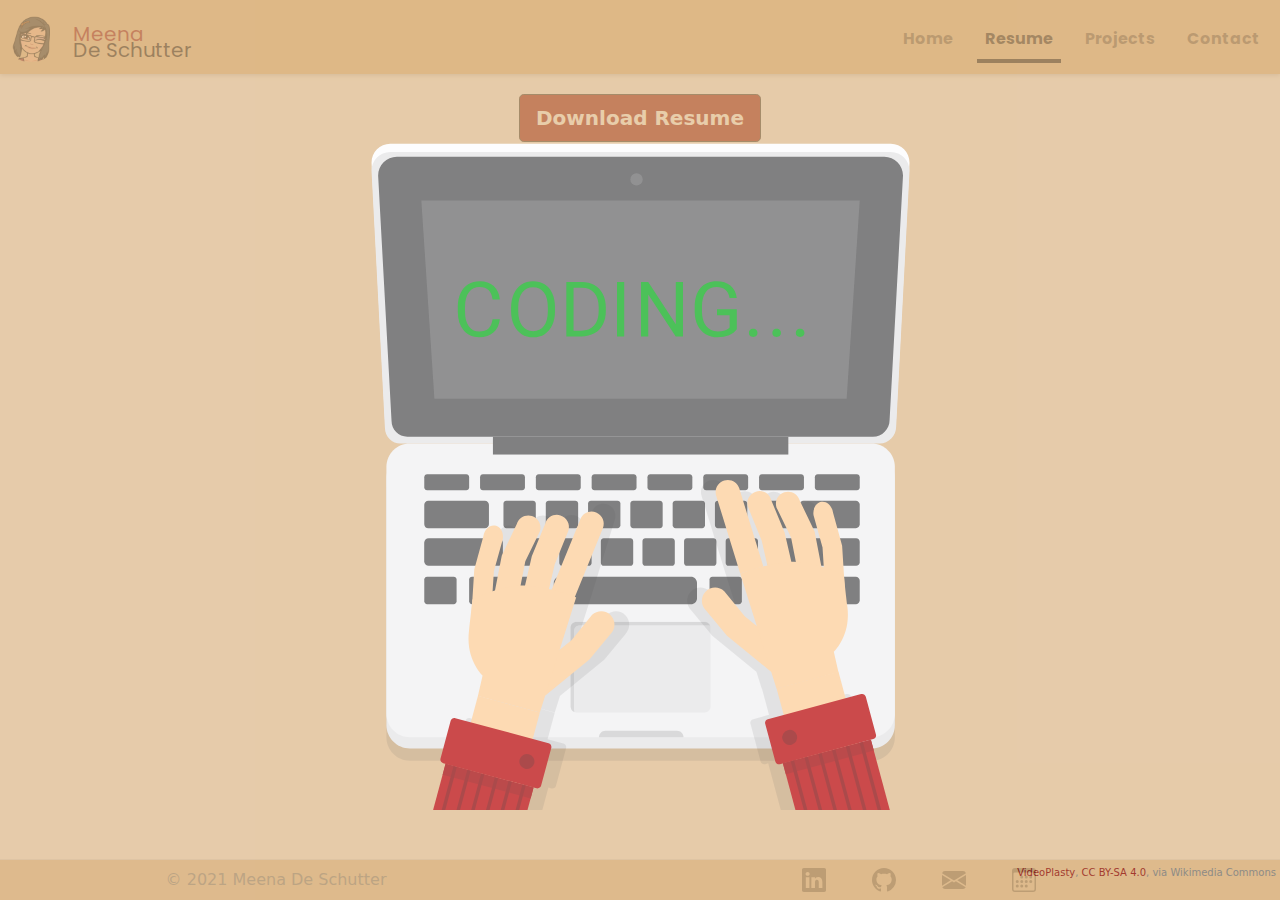
<file: resume.html>
<!doctype html>
<html lang="en" class="h-100">

<head>
    <meta charset="utf-8">
    <meta name="viewport" content="width=device-width, initial-scale=1, maximum-scale=1">
    <meta name="description" content="Meena De Schutter is a Software Engineer with over 2 years of experience writing production code in Java, C++, and Python for Google LLC., Snap Inc., and NN Group. She has the most experience in Android development, backend development, and Data Science Machine Learning. Open to freelance and full-time opportunities.">
    <meta name="author" content="Meena De Schutter">
    <meta name="generator" content="Hugo 0.88.1">
    <title>Meena De Schutter · Resume</title>

    <link rel="canonical" href="https://meenadeschutter.com/home/">


    <!-- JQuery -->
    <script src="//ajax.googleapis.com/ajax/libs/jquery/1.11.1/jquery.min.js"></script>
    <script src="https://cdn.jsdelivr.net/npm/@popperjs/core@2.10.2/dist/umd/popper.min.js" integrity="sha384-7+zCNj/IqJ95wo16oMtfsKbZ9ccEh31eOz1HGyDuCQ6wgnyJNSYdrPa03rtR1zdB" crossorigin="anonymous"></script>
    <script src="https://cdn.jsdelivr.net/npm/bootstrap@5.1.3/dist/js/bootstrap.min.js" integrity="sha384-QJHtvGhmr9XOIpI6YVutG+2QOK9T+ZnN4kzFN1RtK3zEFEIsxhlmWl5/YESvpZ13" crossorigin="anonymous"></script>

    <!-- Bootstrap core CSS -->
    <link href="src/bootstrap-5.1.3-dist/css/bootstrap.min.css" rel="stylesheet">
    <link rel="preconnect" href="https://fonts.googleapis.com">
    <link rel="preconnect" href="https://fonts.gstatic.com" crossorigin>
    <link href="https://fonts.googleapis.com/css2?family=Poppins:wght@700&display=swap" rel="stylesheet">

    <style>
        .bd-placeholder-img {
            font-size: 1.125rem;
            text-anchor: middle;
            -webkit-user-select: none;
            -moz-user-select: none;
            user-select: none;
        }
        
        @media (min-width: 768px) {
            .bd-placeholder-img-lg {
                font-size: 3.5rem;
            }
        }
    </style>
    <!-- XML -->
    <?xml version="1.0" encoding="UTF-8" standalone="no"?>

    <!-- Images -->
    <link rel="icon" href="images/profile.png">

    <!-- Custom styles for this template -->
    <link href="cover.css" rel="stylesheet">
</head>

<body class="d-flex text-center text-dark bg-light loaded" style="width:100%;">
    <!-- Loading animation screen -->
    <div id="preloader" class="preloader">
        <svg id="typing-loader-css" xmlns="http://www.w3.org/2000/svg" xmlns:xlink="http://www.w3.org/1999/xlink" viewBox="0 0 1920 1080" shape-rendering="geometricPrecision" text-rendering="geometricPrecision" width="1920" height="1080">
            <style>
                <!--/*--><![CDATA[/*><!--*/
                #typing-loader-css-right-hand_to {animation: typing-loader-css-right-hand_to__to 2500ms linear infinite normal forwards}@keyframes typing-loader-css-right-hand_to__to { 0% {transform: translate(1216.324768px,974.887299px)} 20% {transform: translate(1216.324768px,1054.887299px)} 40% {transform: translate(1140.324768px,1054.887299px)} 56% {transform: translate(1140.324768px,999.887299px)} 72% {transform: translate(1140.324768px,1042.887299px)} 100% {transform: translate(1216.324768px,974.887299px)}} #typing-loader-css-right-hand_tr {animation: typing-loader-css-right-hand_tr__tr 2500ms linear infinite normal forwards}@keyframes typing-loader-css-right-hand_tr__tr { 0% {transform: rotate(0deg)} 24% {transform: rotate(0deg)} 40% {transform: rotate(6.925449deg)} 56% {transform: rotate(-1.094397deg)} 72% {transform: rotate(5.893368deg)} 100% {transform: rotate(0deg)}} #typing-loader-css-thumb_to {animation: typing-loader-css-thumb_to__to 2500ms linear infinite normal forwards}@keyframes typing-loader-css-thumb_to__to { 0% {transform: translate(1118.370667px,809.370667px)} 52% {transform: translate(1118.370667px,809.370667px)} 60% {transform: translate(1118.017608px,778.372682px)} 68% {transform: translate(1118.370667px,809.370667px)} 100% {transform: translate(1118.370667px,809.370667px)}} #typing-loader-css-thumb_tr {animation: typing-loader-css-thumb_tr__tr 2500ms linear infinite normal forwards}@keyframes typing-loader-css-thumb_tr__tr { 0% {transform: rotate(0deg)} 52% {transform: rotate(0deg)} 60% {transform: rotate(12.447639deg)} 68% {transform: rotate(0deg)} 100% {transform: rotate(0deg)}} #typing-loader-css-index-finger_to {animation: typing-loader-css-index-finger_to__to 2500ms linear infinite normal forwards}@keyframes typing-loader-css-index-finger_to__to { 0% {transform: translate(1109.235413px,655.185364px)} 8% {transform: translate(1106.235413px,660.185364px)} 16% {transform: translate(1109.235413px,655.185364px)} 100% {transform: translate(1109.235413px,655.185364px)}} #typing-loader-css-index-finger_tr {animation: typing-loader-css-index-finger_tr__tr 2500ms linear infinite normal forwards}@keyframes typing-loader-css-index-finger_tr__tr { 0% {transform: rotate(0deg)} 8% {transform: rotate(-6.003371deg)} 16% {transform: rotate(0deg)} 100% {transform: rotate(0deg)}} #typing-loader-css-middle-finger_to {animation: typing-loader-css-middle-finger_to__to 2500ms linear infinite normal forwards}@keyframes typing-loader-css-middle-finger_to__to { 0% {transform: translate(1156.785461px,671.835358px)} 24% {transform: translate(1156.785461px,671.835358px)} 36% {transform: translate(1150.465813px,650.177525px)} 48% {transform: translate(1156.785461px,671.835358px)} 100% {transform: translate(1156.785461px,671.835358px)}} #typing-loader-css-middle-finger_tr {animation: typing-loader-css-middle-finger_tr__tr 2500ms linear infinite normal forwards}@keyframes typing-loader-css-middle-finger_tr__tr { 0% {transform: rotate(0deg)} 24% {transform: rotate(0deg)} 36% {transform: rotate(-5.289431deg)} 48% {transform: rotate(0deg)} 100% {transform: rotate(0deg)}} #typing-loader-css-middle-finger_ts {animation: typing-loader-css-middle-finger_ts__ts 2500ms linear infinite normal forwards}@keyframes typing-loader-css-middle-finger_ts__ts { 0% {transform: scale(1,1)} 24% {transform: scale(1,1)} 36% {transform: scale(1,1.652126)} 48% {transform: scale(1,1)} 100% {transform: scale(1,1)}} #typing-loader-css-ring-finger_to {animation: typing-loader-css-ring-finger_to__to 2500ms linear infinite normal forwards}@keyframes typing-loader-css-ring-finger_to__to { 0% {transform: translate(1199.635437px,672.685364px)} 68% {transform: translate(1199.635437px,672.685364px)} 76% {transform: translate(1202.387201px,658.38754px)} 84% {transform: translate(1199.635437px,672.685364px)} 100% {transform: translate(1199.635437px,672.685364px)}} #typing-loader-css-ring-finger_tr {animation: typing-loader-css-ring-finger_tr__tr 2500ms linear infinite normal forwards}@keyframes typing-loader-css-ring-finger_tr__tr { 0% {transform: rotate(0deg)} 68% {transform: rotate(0deg)} 76% {transform: rotate(6.328741deg)} 84% {transform: rotate(0deg)} 100% {transform: rotate(0deg)}} #typing-loader-css-pinkie-finger_to {animation: typing-loader-css-pinkie-finger_to__to 2500ms linear infinite normal forwards}@keyframes typing-loader-css-pinkie-finger_to__to { 0% {transform: translate(1243.824829px,688.183899px)} 56% {transform: translate(1243.824829px,688.183899px)} 64% {transform: translate(1257.896285px,689.596007px)} 72% {transform: translate(1243.824829px,688.183899px)} 100% {transform: translate(1243.824829px,688.183899px)}} #typing-loader-css-pinkie-finger_tr {animation: typing-loader-css-pinkie-finger_tr__tr 2500ms linear infinite normal forwards}@keyframes typing-loader-css-pinkie-finger_tr__tr { 0% {transform: rotate(0deg)} 56% {transform: rotate(0deg)} 64% {transform: rotate(22.716584deg)} 72% {transform: rotate(0deg)} 100% {transform: rotate(0deg)}} #typing-loader-css-left-hand_to {animation: typing-loader-css-left-hand_to__to 2500ms linear infinite normal forwards}@keyframes typing-loader-css-left-hand_to__to { 0% {transform: translate(758.299316px,1010.78537px)} 20% {transform: translate(743.299316px,1039.78537px)} 36% {transform: translate(787.299316px,1039.78537px)} 52% {transform: translate(787.299316px,976.78537px)} 72% {transform: translate(787.299316px,1045.961841px)} 100% {transform: translate(758.299316px,1010.78537px)}} #typing-loader-css-left-hand_tr {animation: typing-loader-css-left-hand_tr__tr 2500ms linear infinite normal forwards}@keyframes typing-loader-css-left-hand_tr__tr { 0% {transform: rotate(0deg)} 28.4% {transform: rotate(-3.169262deg)} 60% {transform: rotate(0deg)} 80% {transform: rotate(-3.169262deg)} 100% {transform: rotate(0deg)}} #typing-loader-css-thumb2_to {animation: typing-loader-css-thumb2_to__to 2500ms linear infinite normal forwards}@keyframes typing-loader-css-thumb2_to__to { 0% {transform: translate(856.22934px,844.970703px)} 52% {transform: translate(863.22934px,826.970703px)} 100% {transform: translate(863.22934px,826.970703px)}} #typing-loader-css-thumb2_tr {animation: typing-loader-css-thumb2_tr__tr 2500ms linear infinite normal forwards}@keyframes typing-loader-css-thumb2_tr__tr { 0% {transform: rotate(0deg)} 48% {transform: rotate(0deg)} 52% {transform: rotate(9.341531deg)} 56% {transform: rotate(0deg)} 100% {transform: rotate(0deg)}} #typing-loader-css-index-finger2_to {animation: typing-loader-css-index-finger2_to__to 2500ms linear infinite normal forwards}@keyframes typing-loader-css-index-finger2_to__to { 0% {transform: translate(865.364594px,700.7854px)} 28% {transform: translate(865.364594px,700.7854px)} 40% {transform: translate(868.364594px,723.7854px)} 52% {transform: translate(865.364594px,700.7854px)} 100% {transform: translate(865.364594px,700.7854px)}} #typing-loader-css-index-finger2_tr {animation: typing-loader-css-index-finger2_tr__tr 2500ms linear infinite normal forwards}@keyframes typing-loader-css-index-finger2_tr__tr { 0% {transform: rotate(5.044275deg)} 28% {transform: rotate(5.044275deg)} 40% {transform: rotate(12.39918deg)} 52% {transform: rotate(5.044275deg)} 100% {transform: rotate(5.044275deg)}} #typing-loader-css-middle-finger2_to {animation: typing-loader-css-middle-finger2_to__to 2500ms linear infinite normal forwards}@keyframes typing-loader-css-middle-finger2_to__to { 0% {transform: translate(817.814606px,707.435394px)} 20% {transform: translate(817.814606px,707.435394px)} 28% {transform: translate(817.814606px,683.435394px)} 36% {transform: translate(817.814606px,707.435394px)} 100% {transform: translate(817.814606px,707.435394px)}} #typing-loader-css-ring-finger2_to {animation: typing-loader-css-ring-finger2_to__to 2500ms linear infinite normal forwards}@keyframes typing-loader-css-ring-finger2_to__to { 0% {transform: translate(774.96463px,708.335388px)} 60% {transform: translate(774.96463px,708.335388px)} 64% {transform: translate(778.96463px,691.335388px)} 68% {transform: translate(774.96463px,708.335388px)} 100% {transform: translate(774.96463px,708.335388px)}} #typing-loader-css-ring-finger2_tr {animation: typing-loader-css-ring-finger2_tr__tr 2500ms linear infinite normal forwards}@keyframes typing-loader-css-ring-finger2_tr__tr { 0% {transform: rotate(0deg)} 60% {transform: rotate(0deg)} 64% {transform: rotate(4.532255deg)} 68% {transform: rotate(0deg)} 100% {transform: rotate(0deg)}} #typing-loader-css-pinkie-finger2_to {animation: typing-loader-css-pinkie-finger2_to__to 2500ms linear infinite normal forwards}@keyframes typing-loader-css-pinkie-finger2_to__to { 0% {transform: translate(730.775177px,723.783936px)} 16% {transform: translate(730.775177px,723.783936px)} 20% {transform: translate(721.775177px,723.783936px)} 28% {transform: translate(730.775177px,723.783936px)} 84% {transform: translate(730.775177px,723.783936px)} 92% {transform: translate(721.775177px,715.783936px)} 100% {transform: translate(730.775177px,723.783936px)}} #typing-loader-css-pinkie-finger2_tr {animation: typing-loader-css-pinkie-finger2_tr__tr 2500ms linear infinite normal forwards}@keyframes typing-loader-css-pinkie-finger2_tr__tr { 0% {transform: rotate(0deg)} 16% {transform: rotate(0deg)} 20% {transform: rotate(-12.660996deg)} 28% {transform: rotate(0deg)} 84% {transform: rotate(0deg)} 92% {transform: rotate(-12.332437deg)} 100% {transform: rotate(0deg)}}
                /*]]>*/-->
            </style>
            <g id="typing-loader-css-laptop">
                <path id="typing-loader-css-path1" d="M1319.4,518.2L601,518.2C588,518.2,577.4,507.5,577.4,494.3L557.3,109C557.3,93.3,569.8,80.7,585.3,80.7L1336.3,80.7C1351.8,80.7,1364.3,93.4,1364.3,109L1344.2,493.1C1344.2,506.9,1333.1,518.2,1319.4,518.2Z" fill="rgb(255,255,255)" stroke="none" stroke-width="1"/>
                <path id="typing-loader-css-path2" d="M1319.4,530.4L601,530.4C588,530.4,577.4,519.7,577.4,506.5L557.3,121.2C557.3,105.5,569.8,92.9,585.3,92.9L1336.3,92.9C1351.8,92.9,1364.3,105.6,1364.3,121.2L1344.2,505.3C1344.2,519.1,1333.1,530.4,1319.4,530.4Z" fill="rgb(230,230,230)" stroke="none" stroke-width="1"/>
                <path id="typing-loader-css-path3" d="M1309.4,520.2L611,520.2C597.9,520.2,587.3,509.5,587.3,496.3L567.2,128.4C567.2,112.7,579.8,100.1,595.3,100.1L1326.4,100.1C1341.9,100.1,1354.5,112.8,1354.5,128.4L1334.4,495.1C1334.3,509,1323.2,520.2,1309.4,520.2Z" fill="rgb(77,77,77)" stroke="none" stroke-width="1"/><polygon id="typing-loader-css-polygon1" points="1270,463 651.6,463 632,165.6 1289.6,165.6" fill="rgb(102,102,102)" stroke="none" stroke-width="1"/>
                <path id="typing-loader-css-path4" d="M1307.1,1006L614.8,1006C595.3,1006,579.6,990.2,579.6,970.8L579.6,600.5C579.6,581,595.4,565.3,614.8,565.3L1307.1,565.3C1326.6,565.3,1342.3,581.1,1342.3,600.5L1342.3,970.7C1342.3,990.2,1326.5,1006,1307.1,1006Z" opacity="0.1" fill="rgb(0,0,0)" stroke="none" stroke-width="1"/>
                <path id="typing-loader-css-path5" d="M1307.1,987.8L614.8,987.8C595.3,987.8,579.6,972,579.6,952.6L579.6,582.3C579.6,562.8,595.4,547.1,614.8,547.1L1307.1,547.1C1326.6,547.1,1342.3,562.9,1342.3,582.3L1342.3,952.5C1342.3,972,1326.5,987.8,1307.1,987.8Z" fill="rgb(230,230,230)" stroke="none" stroke-width="1"/>
                <path id="typing-loader-css-path6" d="M1307.1,971L614.8,971C595.3,971,579.6,955.2,579.6,935.8L579.6,565.6C579.6,546.1,595.4,530.4,614.8,530.4L1307.1,530.4C1326.6,530.4,1342.3,546.2,1342.3,565.6L1342.3,935.8C1342.3,955.3,1326.5,971,1307.1,971Z" fill="rgb(242,242,242)" stroke="none" stroke-width="1"/><rect id="typing-loader-css-rect1" width="443.1" height="26.6" rx="0" ry="0" transform="matrix(1 0 0 1 739.4 520.2)" fill="rgb(77,77,77)" stroke="none" stroke-width="1"/>
                <path id="typing-loader-css-trackpad" d="M1057.1,933.6L864.8,933.6C859.9,933.6,856,929.7,856,924.8L856,806.3C856,801.4,859.9,797.5,864.8,797.5L1057,797.5C1061.9,797.5,1065.8,801.4,1065.8,806.3L1065.8,924.8C1065.8,929.6,1061.9,933.6,1057.1,933.6Z" fill="rgb(230,230,230)" stroke="none" stroke-width="1"/>
                <path id="typing-loader-css-trackpad2" d="M861,929.7L861,811.2C861,806.3,865.1,803,869.9,803L1062.1,803C1063.2,803,1064.2,803.2,1065.1,803.5C1063.8,800.3,1060.6,798,1057,798L864.8,798C859.9,798,856,801.4,856,806.3L856,924.8C856,928.6,858.3,931.8,861.7,933C861.3,932,861,930.9,861,929.7Z" fill="rgb(204,204,204)" stroke="none" stroke-width="1"/><g id="typing-loader-css-keyboard">
                <path id="typing-loader-css-path7" d="M699.5,600.5L640.6,600.5C638.3,600.5,636.4,598.6,636.4,596.3L636.4,580.7C636.4,578.4,638.3,576.5,640.6,576.5L699.5,576.5C701.8,576.5,703.7,578.4,703.7,580.7L703.7,596.3C703.7,598.6,701.8,600.5,699.5,600.5Z" fill="rgb(77,77,77)" stroke="none" stroke-width="1"/>
                <path id="typing-loader-css-path8" d="M783.2,600.5L724.3,600.5C722,600.5,720.1,598.6,720.1,596.3L720.1,580.7C720.1,578.4,722,576.5,724.3,576.5L783.2,576.5C785.5,576.5,787.4,578.4,787.4,580.7L787.4,596.3C787.4,598.6,785.5,600.5,783.2,600.5Z" fill="rgb(77,77,77)" stroke="none" stroke-width="1"/>
                <path id="typing-loader-css-path9" d="M866.9,600.5L808,600.5C805.7,600.5,803.8,598.6,803.8,596.3L803.8,580.7C803.8,578.4,805.7,576.5,808,576.5L866.9,576.5C869.2,576.5,871.1,578.4,871.1,580.7L871.1,596.3C871.1,598.6,869.2,600.5,866.9,600.5Z" fill="rgb(77,77,77)" stroke="none" stroke-width="1"/>
                <path id="typing-loader-css-path10" d="M950.6,600.5L891.7,600.5C889.4,600.5,887.5,598.6,887.5,596.3L887.5,580.7C887.5,578.4,889.4,576.5,891.7,576.5L950.6,576.5C952.9,576.5,954.8,578.4,954.8,580.7L954.8,596.3C954.8,598.6,952.9,600.5,950.6,600.5Z" fill="rgb(77,77,77)" stroke="none" stroke-width="1"/>
                <path id="typing-loader-css-path11" d="M1034.3,600.5L975.4,600.5C973.1,600.5,971.2,598.6,971.2,596.3L971.2,580.7C971.2,578.4,973.1,576.5,975.4,576.5L1034.3,576.5C1036.6,576.5,1038.5,578.4,1038.5,580.7L1038.5,596.3C1038.5,598.6,1036.6,600.5,1034.3,600.5Z" fill="rgb(77,77,77)" stroke="none" stroke-width="1"/>
                <path id="typing-loader-css-path12" d="M1118,600.5L1059.1,600.5C1056.8,600.5,1054.9,598.6,1054.9,596.3L1054.9,580.7C1054.9,578.4,1056.8,576.5,1059.1,576.5L1118,576.5C1120.3,576.5,1122.2,578.4,1122.2,580.7L1122.2,596.3C1122.2,598.6,1120.3,600.5,1118,600.5Z" fill="rgb(77,77,77)" stroke="none" stroke-width="1"/>
                <path id="typing-loader-css-path13" d="M1201.7,600.5L1142.8,600.5C1140.5,600.5,1138.6,598.6,1138.6,596.3L1138.6,580.7C1138.6,578.4,1140.5,576.5,1142.8,576.5L1201.7,576.5C1204,576.5,1205.9,578.4,1205.9,580.7L1205.9,596.3C1205.9,598.6,1204,600.5,1201.7,600.5Z" fill="rgb(77,77,77)" stroke="none" stroke-width="1"/>
                <path id="typing-loader-css-path14" d="M1285.4,600.5L1226.5,600.5C1224.2,600.5,1222.3,598.6,1222.3,596.3L1222.3,580.7C1222.3,578.4,1224.2,576.5,1226.5,576.5L1285.4,576.5C1287.7,576.5,1289.6,578.4,1289.6,580.7L1289.6,596.3C1289.6,598.6,1287.7,600.5,1285.4,600.5Z" fill="rgb(77,77,77)" stroke="none" stroke-width="1"/>
                <path id="typing-loader-css-path15" d="M727.3,657.3L642.5,657.3C639.1,657.3,636.4,654.6,636.4,651.2L636.4,622.1C636.4,618.7,639.1,616,642.5,616L727.3,616C730.7,616,733.4,618.7,733.4,622.1L733.4,651.2C733.5,654.5,730.7,657.3,727.3,657.3Z" fill="rgb(77,77,77)" stroke="none" stroke-width="1"/>
                <path id="typing-loader-css-path16" d="M799.4,657.3L759.5,657.3C757.1,657.3,755.2,655.4,755.2,653L755.2,620.3C755.2,617.9,757.1,616,759.5,616L799.4,616C801.8,616,803.7,617.9,803.7,620.3L803.7,653C803.8,655.3,801.8,657.3,799.4,657.3Z" fill="rgb(77,77,77)" stroke="none" stroke-width="1"/>
                <path id="typing-loader-css-path17" d="M862.9,657.3L823,657.3C820.6,657.3,818.7,655.4,818.7,653L818.7,620.3C818.7,617.9,820.6,616,823,616L862.9,616C865.3,616,867.2,617.9,867.2,620.3L867.2,653C867.2,655.3,865.3,657.3,862.9,657.3Z" fill="rgb(77,77,77)" stroke="none" stroke-width="1"/>
                <path id="typing-loader-css-path18" d="M926.3,657.3L886.4,657.3C884,657.3,882.1,655.4,882.1,653L882.1,620.3C882.1,617.9,884,616,886.4,616L926.3,616C928.7,616,930.6,617.9,930.6,620.3L930.6,653C930.6,655.3,928.7,657.3,926.3,657.3Z" fill="rgb(77,77,77)" stroke="none" stroke-width="1"/>
                <path id="typing-loader-css-path19" d="M989.7,657.3L949.8,657.3C947.4,657.3,945.5,655.4,945.5,653L945.5,620.3C945.5,617.9,947.4,616,949.8,616L989.7,616C992.1,616,994,617.9,994,620.3L994,653C994.1,655.3,992.1,657.3,989.7,657.3Z" fill="rgb(77,77,77)" stroke="none" stroke-width="1"/>
                <path id="typing-loader-css-path20" d="M1053.2,657.3L1013.3,657.3C1010.9,657.3,1009,655.4,1009,653L1009,620.3C1009,617.9,1010.9,616,1013.3,616L1053.2,616C1055.6,616,1057.5,617.9,1057.5,620.3L1057.5,653C1057.5,655.3,1055.6,657.3,1053.2,657.3Z" fill="rgb(77,77,77)" stroke="none" stroke-width="1"/>
                <path id="typing-loader-css-path21" d="M1116.6,657.3L1076.7,657.3C1074.3,657.3,1072.4,655.4,1072.4,653L1072.4,620.3C1072.4,617.9,1074.3,616,1076.7,616L1116.6,616C1119,616,1120.9,617.9,1120.9,620.3L1120.9,653C1121,655.3,1119,657.3,1116.6,657.3Z" fill="rgb(77,77,77)" stroke="none" stroke-width="1"/>
                <path id="typing-loader-css-path22" d="M1180.1,657.3L1140.2,657.3C1137.8,657.3,1135.9,655.4,1135.9,653L1135.9,620.3C1135.9,617.9,1137.8,616,1140.2,616L1180.1,616C1182.5,616,1184.4,617.9,1184.4,620.3L1184.4,653C1184.4,655.3,1182.5,657.3,1180.1,657.3Z" fill="rgb(77,77,77)" stroke="none" stroke-width="1"/>
                <path id="typing-loader-css-path23" d="M1283.7,657.3L1205.2,657.3C1201.9,657.3,1199.3,654.6,1199.3,651.4L1199.3,621.9C1199.3,618.6,1202,616,1205.2,616L1283.7,616C1287,616,1289.6,618.7,1289.6,621.9L1289.6,651.4C1289.6,654.6,1286.9,657.3,1283.7,657.3Z" fill="rgb(77,77,77)" stroke="none" stroke-width="1"/>
                <path id="typing-loader-css-path24" d="M747.5,713.7L643.1,713.7C639.4,713.7,636.3,710.7,636.3,706.9L636.3,679.1C636.3,675.4,639.3,672.3,643.1,672.3L747.5,672.3C751.2,672.3,754.3,675.3,754.3,679.1L754.3,706.9C754.3,710.7,751.2,713.7,747.5,713.7Z" fill="rgb(77,77,77)" stroke="none" stroke-width="1"/>
                <path id="typing-loader-css-path25" d="M820.7,713.7L780.8,713.7C778.4,713.7,776.5,711.8,776.5,709.4L776.5,676.7C776.5,674.3,778.4,672.4,780.8,672.4L820.7,672.4C823.1,672.4,825,674.3,825,676.7L825,709.4C825,711.7,823.1,713.7,820.7,713.7Z" fill="rgb(77,77,77)" stroke="none" stroke-width="1"/>
                <path id="typing-loader-css-path26" d="M680.6,771.3L640.7,771.3C638.3,771.3,636.4,769.4,636.4,767L636.4,734.3C636.4,731.9,638.3,730,640.7,730L680.6,730C683,730,684.9,731.9,684.9,734.3L684.9,767C684.9,769.3,683,771.3,680.6,771.3Z" fill="rgb(77,77,77)" stroke="none" stroke-width="1"/>
                <path id="typing-loader-css-path27" d="M747.9,771.3L708,771.3C705.6,771.3,703.7,769.4,703.7,767L703.7,734.3C703.7,731.9,705.6,730,708,730L747.9,730C750.3,730,752.2,731.9,752.2,734.3L752.2,767C752.2,769.3,750.3,771.3,747.9,771.3Z" fill="rgb(77,77,77)" stroke="none" stroke-width="1"/>
                <path id="typing-loader-css-path28" d="M811.4,771.3L771.5,771.3C769.1,771.3,767.2,769.4,767.2,767L767.2,734.3C767.2,731.9,769.1,730,771.5,730L811.4,730C813.8,730,815.7,731.9,815.7,734.3L815.7,767C815.7,769.3,813.8,771.3,811.4,771.3Z" fill="rgb(77,77,77)" stroke="none" stroke-width="1"/>
                <path id="typing-loader-css-path29" d="M1108.5,771.3L1068.6,771.3C1066.2,771.3,1064.3,769.4,1064.3,767L1064.3,734.3C1064.3,731.9,1066.2,730,1068.6,730L1108.5,730C1110.9,730,1112.8,731.9,1112.8,734.3L1112.8,767C1112.8,769.3,1110.9,771.3,1108.5,771.3Z" fill="rgb(77,77,77)" stroke="none" stroke-width="1"/>
                <path id="typing-loader-css-path30" d="M1174.4,771.3L1134.5,771.3C1132.1,771.3,1130.2,769.4,1130.2,767L1130.2,734.3C1130.2,731.9,1132.1,730,1134.5,730L1174.4,730C1176.8,730,1178.7,731.9,1178.7,734.3L1178.7,767C1178.8,769.3,1176.8,771.3,1174.4,771.3Z" fill="rgb(77,77,77)" stroke="none" stroke-width="1"/>
                <path id="typing-loader-css-path31" d="M1283.6,771.3L1202.2,771.3C1198.9,771.3,1196.2,768.6,1196.2,765.3L1196.2,736C1196.2,732.7,1198.9,730,1202.2,730L1283.6,730C1286.9,730,1289.6,732.7,1289.6,736L1289.6,765.3C1289.6,768.6,1286.9,771.3,1283.6,771.3Z" fill="rgb(77,77,77)" stroke="none" stroke-width="1"/>
                <path id="typing-loader-css-path32" d="M1036.4,771.3L839.8,771.3C834.8,771.3,830.7,767.2,830.7,762.2L830.7,739.1C830.7,734.1,834.8,730,839.8,730L1036.4,730C1041.4,730,1045.5,734.1,1045.5,739.1L1045.5,762.2C1045.6,767.2,1041.5,771.3,1036.4,771.3Z" fill="rgb(77,77,77)" stroke="none" stroke-width="1"/>
                <path id="typing-loader-css-path33" d="M883.1,713.7L843.2,713.7C840.8,713.7,838.9,711.8,838.9,709.4L838.9,676.7C838.9,674.3,840.8,672.4,843.2,672.4L883.1,672.4C885.5,672.4,887.4,674.3,887.4,676.7L887.4,709.4C887.5,711.7,885.5,713.7,883.1,713.7Z" fill="rgb(77,77,77)" stroke="none" stroke-width="1"/>
                <path id="typing-loader-css-path34" d="M945.5,713.7L905.6,713.7C903.2,713.7,901.3,711.8,901.3,709.4L901.3,676.7C901.3,674.3,903.2,672.4,905.6,672.4L945.5,672.4C947.9,672.4,949.8,674.3,949.8,676.7L949.8,709.4C949.9,711.7,947.9,713.7,945.5,713.7Z" fill="rgb(77,77,77)" stroke="none" stroke-width="1"/>
                <path id="typing-loader-css-path35" d="M1007.9,713.7L968,713.7C965.6,713.7,963.7,711.8,963.7,709.4L963.7,676.7C963.7,674.3,965.6,672.4,968,672.4L1007.9,672.4C1010.3,672.4,1012.2,674.3,1012.2,676.7L1012.2,709.4C1012.3,711.7,1010.3,713.7,1007.9,713.7Z" fill="rgb(77,77,77)" stroke="none" stroke-width="1"/>
                <path id="typing-loader-css-path36" d="M1070.3,713.7L1030.4,713.7C1028,713.7,1026.1,711.8,1026.1,709.4L1026.1,676.7C1026.1,674.3,1028,672.4,1030.4,672.4L1070.3,672.4C1072.7,672.4,1074.6,674.3,1074.6,676.7L1074.6,709.4C1074.7,711.7,1072.7,713.7,1070.3,713.7Z" fill="rgb(77,77,77)" stroke="none" stroke-width="1"/>
                <path id="typing-loader-css-path37" d="M1132.7,713.7L1092.8,713.7C1090.4,713.7,1088.5,711.8,1088.5,709.4L1088.5,676.7C1088.5,674.3,1090.4,672.4,1092.8,672.4L1132.7,672.4C1135.1,672.4,1137,674.3,1137,676.7L1137,709.4C1137.1,711.7,1135.1,713.7,1132.7,713.7Z" fill="rgb(77,77,77)" stroke="none" stroke-width="1"/>
                <path id="typing-loader-css-path38" d="M1195.2,713.7L1155.3,713.7C1152.9,713.7,1151,711.8,1151,709.4L1151,676.7C1151,674.3,1152.9,672.4,1155.3,672.4L1195.2,672.4C1197.6,672.4,1199.5,674.3,1199.5,676.7L1199.5,709.4C1199.5,711.7,1197.6,713.7,1195.2,713.7Z" fill="rgb(77,77,77)" stroke="none" stroke-width="1"/>
                <path id="typing-loader-css-path39" d="M1284.2,713.7L1218.8,713.7C1215.8,713.7,1213.4,711.3,1213.4,708.3L1213.4,677.8C1213.4,674.8,1215.8,672.4,1218.8,672.4L1284.2,672.4C1287.2,672.4,1289.6,674.8,1289.6,677.8L1289.6,708.3C1289.6,711.3,1287.2,713.7,1284.2,713.7Z" fill="rgb(77,77,77)" stroke="none" stroke-width="1"/></g>
                <path id="typing-loader-css-path40" d="M1025.3,971L898.4,971L898.4,971C898.4,965.6,902.8,961.2,908.2,961.2L1015.4,961.2C1020.9,961.2,1025.3,965.6,1025.3,971L1025.3,971Z" fill="rgb(204,204,204)" stroke="none" stroke-width="1"/><circle id="typing-loader-css-webcam" r="9.3" transform="matrix(1 0 0 1 954.8 134.1)" fill="rgb(102,102,102)" stroke="none" stroke-width="1"/></g><g id="typing-loader-css-right-hand_to" transform="translate(1216.324768,974.887299)"><g id="typing-loader-css-right-hand_tr" transform="rotate(0)"><g id="typing-loader-css-right-hand" transform="translate(-1216.324768,-974.887299)">
                    <path id="typing-loader-css-shadow" d="M1360.2,1334.5L1380,1329.2L1284.4,974.6L1287.9,973.6C1291,972.8,1292.8,969.6,1291.9,966.6L1276.7,910.1C1275.9,907,1272.7,905.2,1269.7,906.1L1246.4,912.4L1235.7,872.7L1235.5,872.8L1228.6,842.8C1228.6,842.8,1254,819.4,1249.1,776.8C1244.3,734.6,1243.9,729.1,1243.9,729L1241.2,683.8L1227.5,633.7C1226,623.8,1218.3,616.7,1210.2,617.9L1210.2,617.9C1202.1,619.1,1196.8,628.1,1198.3,638L1211.8,686.2L1213.7,716.2C1212.5,715.8,1211.3,715.4,1210.1,715L1199.9,662.6L1177.4,615.6C1174.4,606,1164.3,600.6,1154.7,603.6L1154.7,603.6C1145.1,606.6,1139.7,616.7,1142.7,626.3L1164.6,671.5L1171.7,707.8C1169.5,707.7,1167.2,707.7,1165,707.8L1154.8,664.1L1134.5,614.7C1131.5,605.1,1121.4,599.7,1111.8,602.7L1111.8,602.7C1102.2,605.7,1096.8,615.8,1099.8,625.4L1120.5,676.3L1129,713C1126.9,713.5,1124.8,714,1122.9,714.5L1087,597.9C1084,588.3,1073.9,582.9,1064.3,585.9C1054.7,588.9,1049.3,599,1052.3,608.6L1088.3,725.3L1113.2,804.2L1095,789.5L1064.3,751.8C1056.3,744.3,1043.7,744.6,1036.2,752.6L1036.2,752.6C1028.7,760.6,1029,773.2,1037,780.7L1068.4,818.6L1134.5,872.6L1134.6,872.5L1142.7,898L1142.9,897.9L1153.5,937.3L1129.7,943.7C1126.6,944.5,1124.8,947.7,1125.7,950.7L1140.9,1007.2C1141.7,1010.3,1144.9,1012.1,1147.9,1011.2L1152.3,1010L1247.9,1364.6L1267.3,1359.4L1267.3,1359.4L1321.5,1344.8L1321.5,1344.8L1322.7,1344.5L1342.1,1339.3L1342.1,1339.3L1347.2,1337.9L1347.2,1337.9L1360.2,1334.5L1360.2,1334.5Z" opacity="0.1" fill="rgb(0,0,0)" stroke="none" stroke-width="1"/><g id="typing-loader-css-thumb_to" transform="translate(1118.370667,809.370667)"><g id="typing-loader-css-thumb_tr" transform="rotate(0)">
                        <path id="typing-loader-css-thumb" d="M1183.9,843.6L1156.6,872.5L1090.5,818.5L1059.1,780.6C1051.1,773.1,1050.7,760.5,1058.3,752.5L1058.3,752.5C1065.8,744.5,1078.4,744.1,1086.4,751.7L1117.1,789.4L1183.9,843.6Z" transform="translate(-1118.370667,-809.370667)" fill="rgb(255,205,148)" stroke="none" stroke-width="1"/></g></g><g id="typing-loader-css-index-finger_to" transform="translate(1109.235413,655.185364)"><g id="typing-loader-css-index-finger_tr" transform="rotate(0)">
                            <path id="typing-loader-css-index-finger" d="M1145,714.6L1110.3,725.3L1074.3,608.6C1071.3,599,1076.7,588.8,1086.3,585.9L1086.3,585.9C1095.9,582.9,1106.1,588.3,1109,597.9L1145,714.6Z" transform="translate(-1109.235413,-655.185364)" fill="rgb(255,205,148)" stroke="none" stroke-width="1"/></g></g><g id="typing-loader-css-middle-finger_to" transform="translate(1156.785461,671.835358)"><g id="typing-loader-css-middle-finger_tr" transform="rotate(0)"><g id="typing-loader-css-middle-finger_ts" transform="scale(1,1)">
                                <path id="typing-loader-css-middle-finger" d="M1192.5,731.3L1157.8,742L1142.6,676.1L1121.9,625.2C1118.9,615.6,1124.3,605.4,1133.9,602.5L1133.9,602.5C1143.5,599.5,1153.7,604.9,1156.6,614.5L1176.9,663.9L1192.5,731.3Z" transform="translate(-1156.785461,-671.835358)" fill="rgb(255,205,148)" stroke="none" stroke-width="1"/></g></g></g><g id="typing-loader-css-ring-finger_to" transform="translate(1199.635437,672.685364)"><g id="typing-loader-css-ring-finger_tr" transform="rotate(0)">
                                    <path id="typing-loader-css-ring-finger" d="M1235.4,732.1L1200.7,742.8L1186.6,671.3L1164.7,626.1C1161.7,616.5,1167.1,606.3,1176.7,603.4L1176.7,603.4C1186.3,600.4,1196.5,605.8,1199.4,615.4L1221.9,662.4L1235.4,732.1Z" transform="translate(-1199.635437,-672.685364)" fill="rgb(255,205,148)" stroke="none" stroke-width="1"/></g></g><g id="typing-loader-css-pinkie-finger_to" transform="translate(1243.824829,688.183899)"><g id="typing-loader-css-pinkie-finger_tr" transform="rotate(0)">
                                        <path id="typing-loader-css-pinkie-finger" d="M1267.6,754.3L1238.4,758.7L1233.8,686.1L1220.3,637.9C1218.8,628,1224.2,619,1232.2,617.8L1232.2,617.8C1240.3,616.6,1248,623.7,1249.5,633.6L1263.2,683.7L1267.6,754.3Z" transform="translate(-1243.824829,-688.183899)" fill="rgb(255,205,148)" stroke="none" stroke-width="1"/></g></g>
                                        <path id="typing-loader-css-palm" d="M1110.3,725.3L1164.8,898L1257.7,873.3L1250.7,842.6C1250.7,842.6,1276.1,819.2,1271.2,776.6C1266.3,734,1266,728.8,1266,728.8C1266,728.8,1222.6,705.6,1185.3,707.9C1148,710.2,1110.3,725.3,1110.3,725.3Z" fill="rgb(255,205,148)" stroke="none" stroke-width="1"/><g id="typing-loader-css-forearm"><rect id="typing-loader-css-rect2" width="96.1" height="478.4" rx="0" ry="0" transform="matrix(-0.9656 0.2602 -0.2602 -0.9656 1382.183416 1334.516859)" fill="rgb(255,205,148)" stroke="none" stroke-width="1"/><rect id="typing-loader-css-rect3" width="136.7" height="367.3" rx="0" ry="0" transform="matrix(-0.9656 0.2602 -0.2602 -0.9656 1401.866929 1329.136187)" fill="rgb(184,0,0)" stroke="none" stroke-width="1"/>
                <path id="typing-loader-css-path41" d="M1170,1011.3L1309.9,973.6C1313,972.8,1314.8,969.6,1313.9,966.6L1298.7,910.1C1297.9,907,1294.7,905.2,1291.7,906.1L1151.8,943.8C1148.7,944.6,1146.9,947.8,1147.8,950.8L1163,1007.3C1163.8,1010.3,1167,1012.1,1170,1011.3Z" fill="rgb(184,0,0)" stroke="none" stroke-width="1"/><ellipse id="typing-loader-css-ellipse1" rx="11.3" ry="11.3" transform="matrix(0.9656 -0.2602 0.2602 0.9656 1184.561839 971.099451)" fill="rgb(139,0,0)" stroke="none" stroke-width="1"/><rect id="typing-loader-css-rect4" width="136.7" height="16.9" rx="0" ry="0" transform="matrix(-0.9656 0.2602 -0.2602 -0.9656 1310.747102 990.807462)" fill="rgb(162,0,0)" stroke="none" stroke-width="1"/><rect id="typing-loader-css-rect5" width="5.2" height="366.9" rx="0" ry="0" transform="matrix(-0.9656 0.2602 -0.2602 -0.9656 1389.901276 1332.42724)" fill="rgb(139,0,0)" stroke="none" stroke-width="1"/><rect id="typing-loader-css-rect6" width="5.2" height="366.9" rx="0" ry="0" transform="matrix(-0.9656 0.2602 -0.2602 -0.9656 1369.282082 1337.943737)" fill="rgb(139,0,0)" stroke="none" stroke-width="1"/><rect id="typing-loader-css-rect7" width="5.2" height="366.9" rx="0" ry="0" transform="matrix(-0.9656 0.2602 -0.2602 -0.9656 1348.566327 1343.496254)" fill="rgb(139,0,0)" stroke="none" stroke-width="1"/><rect id="typing-loader-css-rect8" width="5.2" height="366.9" rx="0" ry="0" transform="matrix(-0.9656 0.2602 -0.2602 -0.9656 1327.973153 1349.109311)" fill="rgb(139,0,0)" stroke="none" stroke-width="1"/><rect id="typing-loader-css-rect9" width="5.2" height="366.9" rx="0" ry="0" transform="matrix(-0.9656 0.2602 -0.2602 -0.9656 1307.257398 1354.651827)" fill="rgb(139,0,0)" stroke="none" stroke-width="1"/><rect id="typing-loader-css-rect10" width="5.2" height="366.9" rx="0" ry="0" transform="matrix(-0.9656 0.2602 -0.2602 -0.9656 1286.638204 1360.178324)" fill="rgb(139,0,0)" stroke="none" stroke-width="1"/></g></g></g></g><g id="typing-loader-css-left-hand_to" transform="translate(758.299316,1010.78537)"><g id="typing-loader-css-left-hand_tr" transform="rotate(0)"><g id="typing-loader-css-left-hand" transform="translate(-758.299316,-1010.78537)">
                    <path id="typing-loader-css-shadow2" d="M938.4,788.1L938.4,788.1C930.9,780.1,918.3,779.7,910.3,787.3L879.6,825L861.4,839.7L886.3,760.8L922.3,644.1C925.3,634.5,919.9,624.3,910.3,621.4L910.3,621.4C900.7,618.4,890.5,623.8,887.6,633.4L851.7,750C849.7,749.5,847.6,749,845.6,748.5L854.1,711.8L874.8,660.9C877.8,651.3,872.4,641.1,862.8,638.2C853.2,635.3,843,640.6,840.1,650.2L819.8,699.6L809.6,743.3C807.4,743.2,805.1,743.2,802.9,743.3L810,707L831.9,661.8C834.9,652.2,829.5,642,819.9,639.1C810.3,636.2,800.1,641.5,797.2,651.1L774.7,698.1L764.5,750.5C763.3,750.9,762.1,751.3,760.9,751.7L762.8,721.7L776.3,673.5C777.8,663.6,772.4,654.6,764.4,653.4C756.3,652.2,748.6,659.3,747.1,669.2L733.4,719.3L730.7,764.5L730.7,764.5C730.7,764.5,730.4,769.7,725.5,812.3C720.6,854.9,746,878.3,746,878.3L739,909L739,909L728.4,948.5L705.1,942.2C702,941.4,698.9,943.2,698.1,946.2L682.9,1002.7C682.1,1005.8,683.9,1008.9,686.9,1009.7L690.4,1010.7L686,1027L686,1027L594.8,1365.3L606.8,1368.5L606.8,1368.5L611.9,1369.9L611.9,1369.9L614.6,1370.6L614.6,1370.6L627.5,1374.1L627.5,1374.1L632.6,1375.5L632.6,1375.5L648.2,1379.7L648.2,1379.7L653.3,1381.1L653.3,1381.1L668.1,1385.1L668.9,1385.3L668.9,1385.3L674,1386.7L674,1386.7L727,1401L822.6,1046.4L827,1047.6C830.1,1048.4,833.2,1046.6,834,1043.6L849.2,987.1C850,984,848.2,980.9,845.2,980.1L821.4,973.7L832.1,934L794.2,923.8L832.1,933.9L840.2,908.4L840.3,908.5L906.4,854.5L937.8,816.6C945.6,808.7,945.9,796.1,938.4,788.1Z" opacity="0.1" fill="rgb(0,0,0)" stroke="none" stroke-width="1"/><g id="typing-loader-css-thumb2_to" transform="translate(856.22934,844.970703)"><g id="typing-loader-css-thumb2_tr" transform="rotate(0)">
                        <path id="typing-loader-css-thumb2" d="M790.7,879.2L818,908.1L884.1,854.1L915.5,816.2C923.5,808.7,923.9,796.1,916.3,788.1L916.3,788.1C908.8,780.1,896.2,779.7,888.2,787.3L857.6,825L790.7,879.2Z" transform="translate(-856.22934,-844.970703)" fill="rgb(255,205,148)" stroke="none" stroke-width="1"/></g></g><g id="typing-loader-css-index-finger2_to" transform="translate(865.364594,700.7854)"><g id="typing-loader-css-index-finger2_tr" transform="rotate(5.044275)">
                            <path id="typing-loader-css-index-finger2" d="M829.6,750.2L864.3,760.9L900.3,644.2C903.3,634.6,897.9,624.4,888.3,621.5L888.3,621.5C878.7,618.5,868.5,623.9,865.6,633.5L829.6,750.2Z" transform="translate(-865.364594,-690.7854)" fill="rgb(255,205,148)" stroke="none" stroke-width="1"/></g></g><g id="typing-loader-css-middle-finger2_to" transform="translate(817.814606,707.435394)">
                                <path id="typing-loader-css-middle-finger2" d="M782.1,766.9L816.8,777.6L832,711.7L852.7,660.8C855.7,651.2,850.3,641,840.7,638.1L840.7,638.1C831.1,635.1,820.9,640.5,818,650.1L797.7,699.5L782.1,766.9Z" transform="translate(-817.814606,-707.435394)" fill="rgb(255,205,148)" stroke="none" stroke-width="1"/></g><g id="typing-loader-css-ring-finger2_to" transform="translate(774.96463,708.335388)"><g id="typing-loader-css-ring-finger2_tr" transform="rotate(0)">
                                    <path id="typing-loader-css-ring-finger2" d="M739.2,767.7L773.9,778.4L788,707L809.9,661.8C812.9,652.2,807.5,642,797.9,639.1L797.9,639.1C788.3,636.1,778.1,641.5,775.2,651.1L752.7,698.1L739.2,767.7Z" transform="translate(-774.96463,-708.335388)" fill="rgb(255,205,148)" stroke="none" stroke-width="1"/></g></g><g id="typing-loader-css-pinkie-finger2_to" transform="translate(730.775177,723.783936)"><g id="typing-loader-css-pinkie-finger2_tr" transform="rotate(0)">
                                        <path id="typing-loader-css-pinkie-finger2" d="M707,789.9L736.2,794.3L740.8,721.7L754.3,673.5C755.8,663.6,750.4,654.6,742.4,653.4L742.4,653.4C734.3,652.2,726.6,659.3,725.1,669.2L711.4,719.3L707,789.9Z" transform="translate(-730.775177,-723.783936)" fill="rgb(255,205,148)" stroke="none" stroke-width="1"/></g></g>
                                        <path id="typing-loader-css-palm2" d="M864.3,760.9L809.8,933.6L716.9,908.9L723.9,878.2C723.9,878.2,698.5,854.8,703.4,812.2C708.3,769.6,708.6,764.4,708.6,764.4C708.6,764.4,752,741.2,789.3,743.5C826.6,745.7,864.3,760.9,864.3,760.9Z" fill="rgb(255,205,148)" stroke="none" stroke-width="1"/><g id="typing-loader-css-forearm2"><rect id="typing-loader-css-wrist" width="96.1" height="478.4" rx="0" ry="0" transform="matrix(0.9656 0.2602 -0.2602 0.9656 716.97788 908.784736)" fill="rgb(255,205,148)" stroke="none" stroke-width="1"/><rect id="typing-loader-css-rect11" width="136.7" height="367.3" rx="0" ry="0" transform="matrix(0.9656 0.2602 -0.2602 0.9656 668.327601 1010.701745)" fill="rgb(184,0,0)" stroke="none" stroke-width="1"/>
                                            <path id="typing-loader-css-path42" d="M804.7,1047.4L664.8,1009.7C661.7,1008.9,659.9,1005.7,660.8,1002.7L676,946.2C676.8,943.1,680,941.3,683,942.2L822.9,979.9C826,980.7,827.8,983.9,826.9,986.9L811.7,1043.4C810.9,1046.4,807.8,1048.2,804.7,1047.4Z" fill="rgb(184,0,0)" stroke="none" stroke-width="1"/><ellipse id="typing-loader-css-ellipse2" rx="11.3" ry="11.3" transform="matrix(0.2602 -0.9656 0.9656 0.2602 790.354294 1007.245628)" fill="rgb(139,0,0)" stroke="none" stroke-width="1"/><rect id="typing-loader-css-rect12" width="136.7" height="16.9" rx="0" ry="0" transform="matrix(0.9656 0.2602 -0.2602 0.9656 668.352774 1010.67747)" fill="rgb(162,0,0)" stroke="none" stroke-width="1"/><rect id="typing-loader-css-rect13" width="5.2" height="366.9" rx="0" ry="0" transform="matrix(0.9656 0.2602 -0.2602 0.9656 680.199806 1014.388542)" fill="rgb(139,0,0)" stroke="none" stroke-width="1"/><rect id="typing-loader-css-rect14" width="5.2" height="366.9" rx="0" ry="0" transform="matrix(0.9656 0.2602 -0.2602 0.9656 700.915632 1019.903485)" fill="rgb(139,0,0)" stroke="none" stroke-width="1"/><rect id="typing-loader-css-rect15" width="5.2" height="366.9" rx="0" ry="0" transform="matrix(0.9656 0.2602 -0.2602 0.9656 721.509877 1025.488969)" fill="rgb(139,0,0)" stroke="none" stroke-width="1"/><rect id="typing-loader-css-rect16" width="5.2" height="366.9" rx="0" ry="0" transform="matrix(0.9656 0.2602 -0.2602 0.9656 742.199683 1031.099472)" fill="rgb(139,0,0)" stroke="none" stroke-width="1"/><rect id="typing-loader-css-rect17" width="5.2" height="366.9" rx="0" ry="0" transform="matrix(0.9656 0.2602 -0.2602 0.9656 762.818949 1036.588395)" fill="rgb(139,0,0)" stroke="none" stroke-width="1"/><rect id="typing-loader-css-rect18" width="5.2" height="366.9" rx="0" ry="0" transform="matrix(0.9656 0.2602 -0.2602 0.9656 783.509754 1042.199898)" fill="rgb(139,0,0)" stroke="none" stroke-width="1"/></g></g></g></g>
                                            <svg id=text-loader width="536" height="134" fill="none" viewBox="0 0 335 68" x="680" y="250" preserveAspectRatio="xMidYMid meet">
                                                <g id="text">
                                                    <path id="C" d="M43.5938 50.7578C42.9609 56.1719 40.957 60.3555 37.582 63.3086C34.2305 66.2383 29.7656 67.7031 24.1875 67.7031C18.1406 67.7031 13.2891 65.5352 9.63281 61.1992C6 56.8633 4.18359 51.0625 4.18359 43.7969V38.875C4.18359 34.1172 5.02734 29.9336 6.71484 26.3242C8.42578 22.7148 10.8398 19.9492 13.957 18.0273C17.0742 16.082 20.6836 15.1094 24.7852 15.1094C30.2227 15.1094 34.582 16.6328 37.8633 19.6797C41.1445 22.7031 43.0547 26.8984 43.5938 32.2656H36.8086C36.2227 28.1875 34.9453 25.2344 32.9766 23.4062C31.0312 21.5781 28.3008 20.6641 24.7852 20.6641C20.4727 20.6641 17.0859 22.2578 14.625 25.4453C12.1875 28.6328 10.9688 33.168 10.9688 39.0508V44.0078C10.9688 49.5625 12.1289 53.9805 14.4492 57.2617C16.7695 60.543 20.0156 62.1836 24.1875 62.1836C27.9375 62.1836 30.8086 61.3398 32.8008 59.6523C34.8164 57.9414 36.1523 54.9766 36.8086 50.7578H43.5938Z" fill="#03AA14"/>
                                                    <path id="O" d="M95.3164 43.0586C95.3164 48.0742 94.4727 52.457 92.7852 56.207C91.0977 59.9336 88.707 62.7812 85.6133 64.75C82.5195 66.7188 78.9102 67.7031 74.7852 67.7031C70.7539 67.7031 67.1797 66.7188 64.0625 64.75C60.9453 62.7578 58.5195 59.9336 56.7852 56.2773C55.0742 52.5977 54.1953 48.3438 54.1484 43.5156V39.8242C54.1484 34.9023 55.0039 30.5547 56.7148 26.7812C58.4258 23.0078 60.8398 20.125 63.957 18.1328C67.0977 16.1172 70.6836 15.1094 74.7148 15.1094C78.8164 15.1094 82.4258 16.1055 85.543 18.0977C88.6836 20.0664 91.0977 22.9375 92.7852 26.7109C94.4727 30.4609 95.3164 34.832 95.3164 39.8242V43.0586ZM88.6016 39.7539C88.6016 33.6836 87.3828 29.0312 84.9453 25.7969C82.5078 22.5391 79.0977 20.9102 74.7148 20.9102C70.4492 20.9102 67.0859 22.5391 64.625 25.7969C62.1875 29.0312 60.9336 33.5312 60.8633 39.2969V43.0586C60.8633 48.9414 62.0938 53.5703 64.5547 56.9453C67.0391 60.2969 70.4492 61.9727 74.7852 61.9727C79.1445 61.9727 82.5195 60.3906 84.9102 57.2266C87.3008 54.0391 88.5312 49.4805 88.6016 43.5508V39.7539Z" fill="#03AA14"/>
                                                    <path id="D" d="M105.941 67V15.8125H120.391C124.844 15.8125 128.781 16.7969 132.203 18.7656C135.625 20.7344 138.262 23.5352 140.113 27.168C141.988 30.8008 142.938 34.9727 142.961 39.6836V42.9531C142.961 47.7812 142.023 52.0117 140.148 55.6445C138.297 59.2773 135.637 62.0664 132.168 64.0117C128.723 65.957 124.703 66.9531 120.109 67H105.941ZM112.691 21.3672V61.4805H119.793C124.996 61.4805 129.039 59.8633 131.922 56.6289C134.828 53.3945 136.281 48.7891 136.281 42.8125V39.8242C136.281 34.0117 134.91 29.5 132.168 26.2891C129.449 23.0547 125.582 21.4141 120.566 21.3672H112.691Z" fill="#03AA14"/>
                                                    <path id="I" d="M160.184 67H153.434V15.8125H160.184V67Z" fill="#03AA14"/>
                                                    <path id="N" d="M215.281 67H208.496L182.727 27.5547V67H175.941V15.8125H182.727L208.566 55.4336V15.8125H215.281V67Z" fill="#03AA14"/>
                                                    <path id="G" d="M265.734 60.2852C264 62.7695 261.574 64.6328 258.457 65.875C255.363 67.0938 251.754 67.7031 247.629 67.7031C243.457 67.7031 239.754 66.7305 236.52 64.7852C233.285 62.8164 230.777 60.0273 228.996 56.418C227.238 52.8086 226.336 48.625 226.289 43.8672V39.4023C226.289 31.6914 228.082 25.7148 231.668 21.4727C235.277 17.2305 240.34 15.1094 246.855 15.1094C252.199 15.1094 256.5 16.4805 259.758 19.2227C263.016 21.9414 265.008 25.8086 265.734 30.8242H258.984C257.719 24.0508 253.688 20.6641 246.891 20.6641C242.367 20.6641 238.934 22.2578 236.59 25.4453C234.27 28.6094 233.098 33.2031 233.074 39.2266V43.4102C233.074 49.1523 234.387 53.7227 237.012 57.1211C239.637 60.4961 243.188 62.1836 247.664 62.1836C250.195 62.1836 252.41 61.9023 254.309 61.3398C256.207 60.7773 257.777 59.8281 259.02 58.4922V46.9961H247.172V41.5117H265.734V60.2852Z" fill="#03AA14"/>
                                                    <path id="." d="M277.062 63.5898C277.062 62.4648 277.391 61.5273 278.047 60.7773C278.727 60.0273 279.734 59.6523 281.07 59.6523C282.406 59.6523 283.414 60.0273 284.094 60.7773C284.797 61.5273 285.148 62.4648 285.148 63.5898C285.148 64.668 284.797 65.5703 284.094 66.2969C283.414 67.0234 282.406 67.3867 281.07 67.3867C279.734 67.3867 278.727 67.0234 278.047 66.2969C277.391 65.5703 277.062 64.668 277.062 63.5898Z" fill="#03AA14"/>
                                                    <path id="._2" d="M299.062 63.5898C299.062 62.4648 299.391 61.5273 300.047 60.7773C300.727 60.0273 301.734 59.6523 303.07 59.6523C304.406 59.6523 305.414 60.0273 306.094 60.7773C306.797 61.5273 307.148 62.4648 307.148 63.5898C307.148 64.668 306.797 65.5703 306.094 66.2969C305.414 67.0234 304.406 67.3867 303.07 67.3867C301.734 67.3867 300.727 67.0234 300.047 66.2969C299.391 65.5703 299.062 64.668 299.062 63.5898Z" fill="#03AA14"/>
                                                    <path id="._3" d="M321.062 63.5898C321.062 62.4648 321.391 61.5273 322.047 60.7773C322.727 60.0273 323.734 59.6523 325.07 59.6523C326.406 59.6523 327.414 60.0273 328.094 60.7773C328.797 61.5273 329.148 62.4648 329.148 63.5898C329.148 64.668 328.797 65.5703 328.094 66.2969C327.414 67.0234 326.406 67.3867 325.07 67.3867C323.734 67.3867 322.727 67.0234 322.047 66.2969C321.391 65.5703 321.062 64.668 321.062 63.5898Z" fill="#03AA14"/>
                                                </g>
                                            </svg>

        </svg>
        <span style="position:absolute;bottom:0;right:0;"><p class="text-muted p-1" style="font-size:x-small;"><a href="https://commons.wikimedia.org/wiki/File:Hands_typing_on_white_laptop_scene.svg">VideoPlasty</a>, <a href="https://creativecommons.org/licenses/by-sa/4.0">CC BY-SA 4.0</a>, via Wikimedia Commons</p></span>
    </div>
    <div class="content" style="padding: 0; width:100%;">
        <!-- Load svg icons -->
        <svg xmlns="http://www.w3.org/2000/svg" style="display: none;">
        <symbol id="linkedin" viewBox="0 0 16 16">
            <path d="M0 1.146C0 .513.526 0 1.175 0h13.65C15.474 0 16 .513 16 1.146v13.708c0 .633-.526 1.146-1.175 1.146H1.175C.526 16 0 15.487 0 14.854V1.146zm4.943 12.248V6.169H2.542v7.225h2.401zm-1.2-8.212c.837 0 1.358-.554 1.358-1.248-.015-.709-.52-1.248-1.342-1.248-.822
            0-1.359.54-1.359 1.248 0 .694.521 1.248 1.327 1.248h.016zm4.908 8.212V9.359c0-.216.016-.432.08-.586.173-.431.568-.878 1.232-.878.869 0 1.216.662 1.216 1.634v3.865h2.401V9.25c0-2.22-1.184-3.252-2.764-3.252-1.274 0-1.845.7-2.165 1.193v.025h-.016a5.54
            5.54 0 0 1 .016-.025V6.169h-2.4c.03.678 0 7.225 0 7.225h2.4z "/>
        </symbol>
        <symbol id="github" viewBox="0 0 16 16">
            <path d="M8 0C3.58 0 0 3.58 0 8c0 3.54 2.29 6.53 5.47 7.59.4.07.55-.17.55-.38 0-.19-.01-.82-.01-1.49-2.01.37-2.53-.49-2.69-.94-.09-.23-.48-.94-.82-1.13-.28-.15-.68-.52-.01-.53.63-.01 1.08.58 1.23.82.72 1.21 1.87.87 2.33.66.07-.52.28-.87.51-1.07-1.78-.2-3.64-.89-3.64-3.95
            0-.87.31-1.59.82-2.15-.08-.2-.36-1.02.08-2.12 0 0 .67-.21 2.2.82.64-.18 1.32-.27 2-.27.68 0 1.36.09 2 .27 1.53-1.04 2.2-.82 2.2-.82.44 1.1.16 1.92.08 2.12.51.56.82 1.27.82 2.15 0 3.07-1.87 3.75-3.65 3.95.29.25.54.73.54 1.48 0 1.07-.01
            1.93-.01 2.2 0 .21.15.46.55.38A8.012 8.012 0 0 0 16 8c0-4.42-3.58-8-8-8z "/>
        </symbol>
        <symbol id="mail" viewBox="0 0 16 16">
            <path d="M.05 3.555A2 2 0 0 1 2 2h12a2 2 0 0 1 1.95 1.555L8 8.414.05 3.555ZM0 4.697v7.104l5.803-3.558L0 4.697ZM6.761 8.83l-6.57 4.027A2 2 0 0 0 2 14h12a2 2 0 0 0 1.808-1.144l-6.57-4.027L8 9.586l-1.239-.757Zm3.436-.586L16 11.801V4.697l-5.803 3.546Z"/>
        </symbol>
        <symbol id="calendar" viewBox="0 0 16 16">
            <path d="M14 0H2a2 2 0 0 0-2 2v12a2 2 0 0 0 2 2h12a2 2 0 0 0 2-2V2a2 2 0 0 0-2-2zM1 3.857C1 3.384 1.448 3 2 3h12c.552 0 1 .384 1 .857v10.286c0 .473-.448.857-1 .857H2c-.552 0-1-.384-1-.857V3.857z"/>
            <path d="M6.5 7a1 1 0 1 0 0-2 1 1 0 0 0 0 2zm3 0a1 1 0 1 0 0-2 1 1 0 0 0 0 2zm3 0a1 1 0 1 0 0-2 1 1 0 0 0 0 2zm-9 3a1 1 0 1 0 0-2 1 1 0 0 0 0 2zm3 0a1 1 0 1 0 0-2 1 1 0 0 0 0 2zm3 0a1 1 0 1 0 0-2 1 1 0 0 0 0 2zm3 0a1 1 0 1 0 0-2 1 1 0 0 0 0 2zm-9 3a1 1 0 1 0 0-2 1 1 0 0 0 0 2zm3 0a1 1 0 1 0 0-2 1 1 0 0 0 0 2zm3 0a1 1 0 1 0 0-2 1 1 0 0 0 0 2z"/>          </symbol>
        </svg>
        <header class="sticky-top" style="background-color: burlywood;">
            <nav class="navbar navbar-expand-md navbar-light">
                <div class="container-fluid" style="padding-bottom:0;">
                    <a href="#" class="navbar-brand" style="padding:0; height:50px;">
                        <div style="display:inline-block; vertical-align:top; padding:0;">
                            <img class="navbar-brand" src="images/profile.png" style="width:40px;height:48px; padding:0;" href="meenadeschutter.github.io">
                        </div>
                        <div style="display:inline-block; padding:0;">
                            <p style="line-height: 0.8; text-align:left; padding-top:10px;">
                                <span style="color: darkred; text-align: left; ">
                                Meena
                            </span><br>De Schutter
                            </p>
                        </div>
                    </a>
                    <button class="navbar-toggler" type="button" data-toggle="collapse" data-target="#navbarSupportedContent" aria-controls="navbarSupportedContent" aria-expanded="false" aria-label="Toggle navigation">
                        <span class="navbar-toggler-icon"></span>
                    </button>
                    <div class="collapse navbar-collapse" id="navbarSupportedContent">
                        <ul class="nav nav-masthead navbar-nav me-auto mb-0 flex-fill justify-content-end" style="padding:0;">
                            <li class="nav-item"><a class="nav-link" href="meenadeschutter.github.io">Home</a></li>
                            <li class="nav-item"><a class="nav-link active" href="meenadeschutter.github.io/resume.html" aria-current="resume">Resume</a></li>
                            <li class="nav-item"><a class="nav-link" href="#">Projects</a></li>
                            <li class="nav-item"><a class="nav-link" href="meenadeschutter.github.io/contact.html">Contact</a></li>
                        </ul>
                    </div>
                </div>

            </nav>
        </header>
        <main>
            <a href="images/Meena_De_Schutter_resume.pdf" download="Meena_De_Schutter_resume" class="btn btn-lg btn-secondary fw-bold border-dark" style="background-color:darkred; color:white;">Download Resume</a>
            <iframe src="images/Meena_De_Schutter_resume.pdf" width="100%" height="570px" allowfullscreen></iframe>
        </main>
        <div class="container">
            <footer class="d-flex flex-wrap justify-content-lg-between justify-content-sm-center align-items-center border-top fixed-bottom" style="background-color: rgb(221, 191, 153)">
                <div class="d-flex flex-fill justify-content-center" style="padding-left:10px">
                    <span class="text-muted">&copy; 2021 Meena De Schutter</span>
                </div>

                <ul class="nav col-lg-4 list-group-horizontal d-flex flex-fill justify-content-center" style="padding:0;">
                    <a class="nav-link" href="https://www.linkedin.com/in/meena-de-schutter-194297127/ ">
                        <svg class="bi" width="24" height="24"><use xlink:href="#linkedin"/></svg>
                    </a>
                    <a class="nav-link" href="https://github.com/meenadeschutter ">
                        <svg class="bi" width="24" height="24"><use xlink:href="#github"/></svg>
                    </a>
                    <a class="nav-link" href="mailto: meenadeschutter@gmail.com">
                        <svg class="bi" width="24" height="24"><use xlink:href="#mail"/></svg>
                    </a>
                    <a class="nav-link" href="#">
                        <svg class="bi" width="24" height="24"><use xlink:href="#calendar"/></svg>
                    </a>
                </ul>
            </footer>
        </div>
    </div>

    <script src="https://code.jquery.com/jquery-3.3.1.slim.min.js" integrity="sha384-q8i/X+965DzO0rT7abK41JStQIAqVgRVzpbzo5smXKp4YfRvH+8abtTE1Pi6jizo" crossorigin="anonymous"></script>
    <script src="https://cdnjs.cloudflare.com/ajax/libs/popper.js/1.14.7/umd/popper.min.js" integrity="sha384-UO2eT0CpHqdSJQ6hJty5KVphtPhzWj9WO1clHTMGa3JDZwrnQq4sF86dIHNDz0W1" crossorigin="anonymous"></script>
    <script src="https://stackpath.bootstrapcdn.com/bootstrap/4.3.1/js/bootstrap.min.js" integrity="sha384-JjSmVgyd0p3pXB1rRibZUAYoIIy6OrQ6VrjIEaFf/nJGzIxFDsf4x0xIM+B07jRM" crossorigin="anonymous"></script>
    <script src="loader.js"></script>

</body>

</html>
</file>
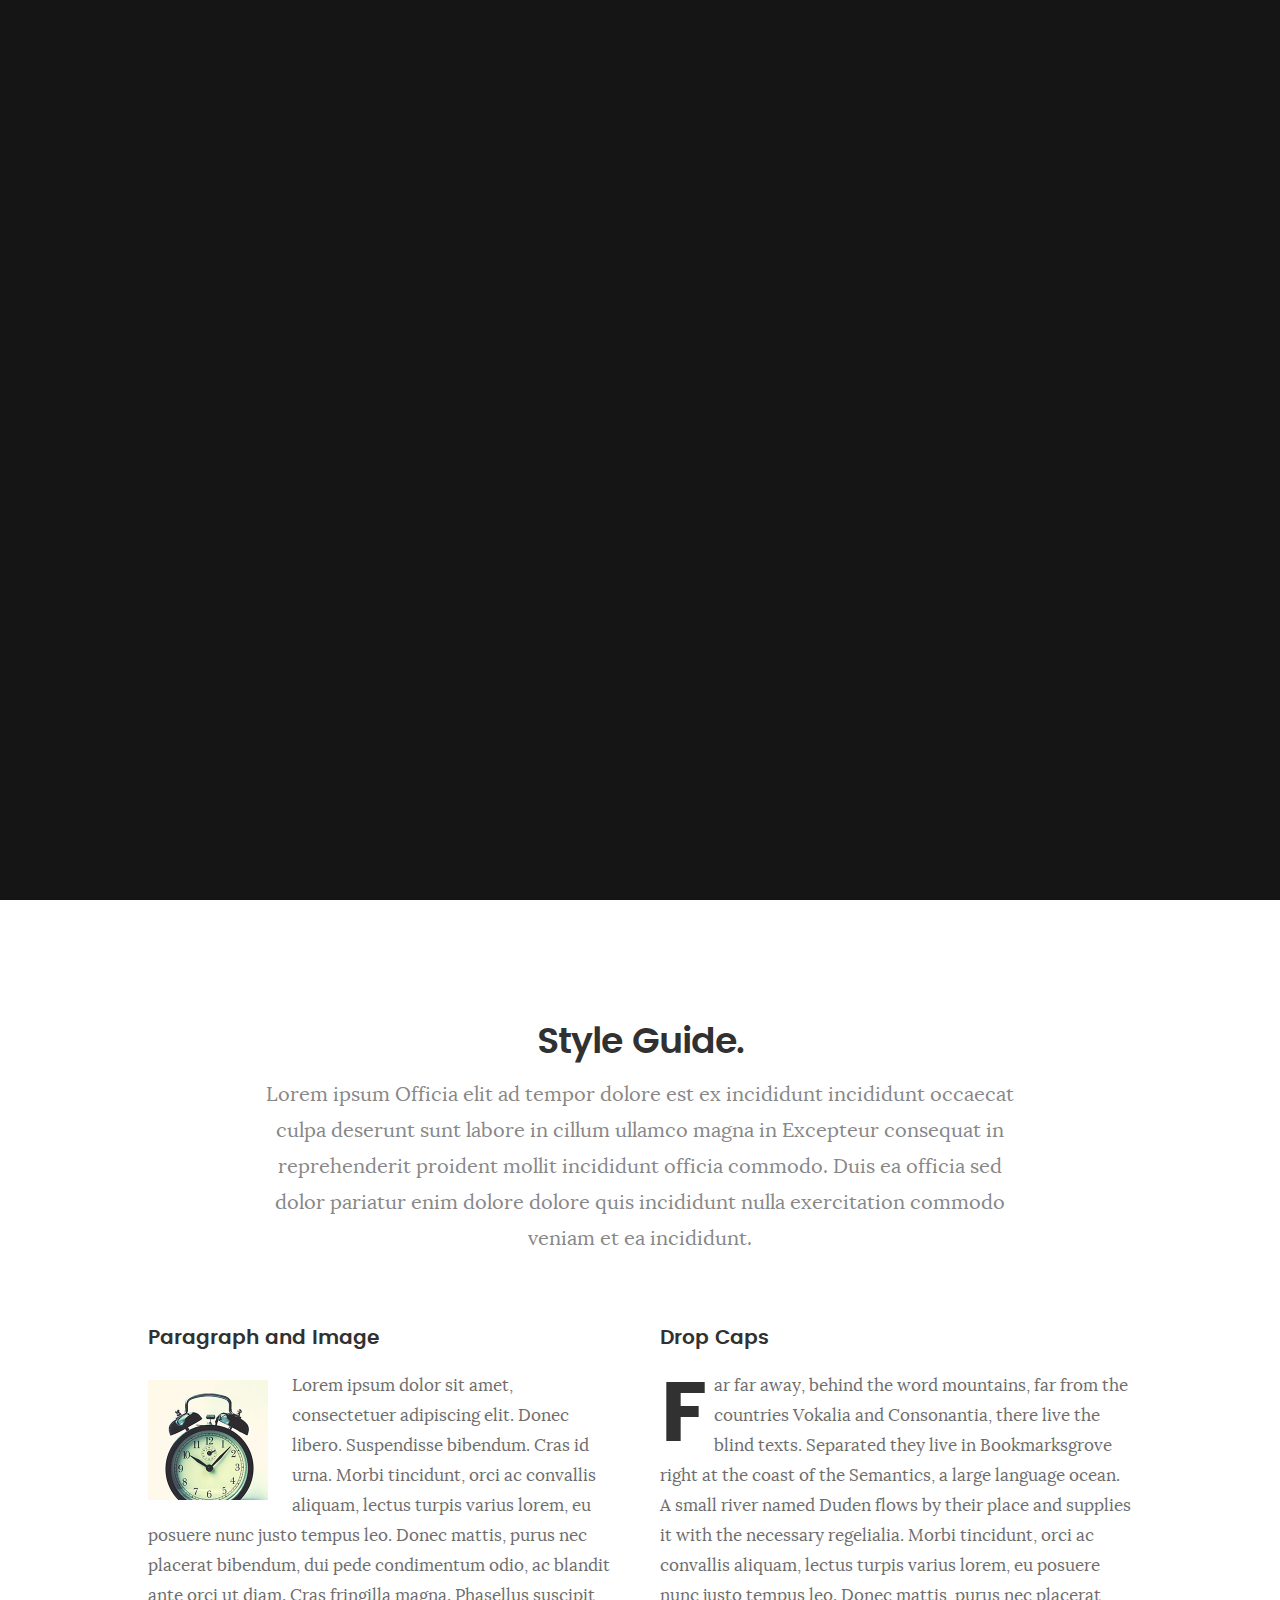
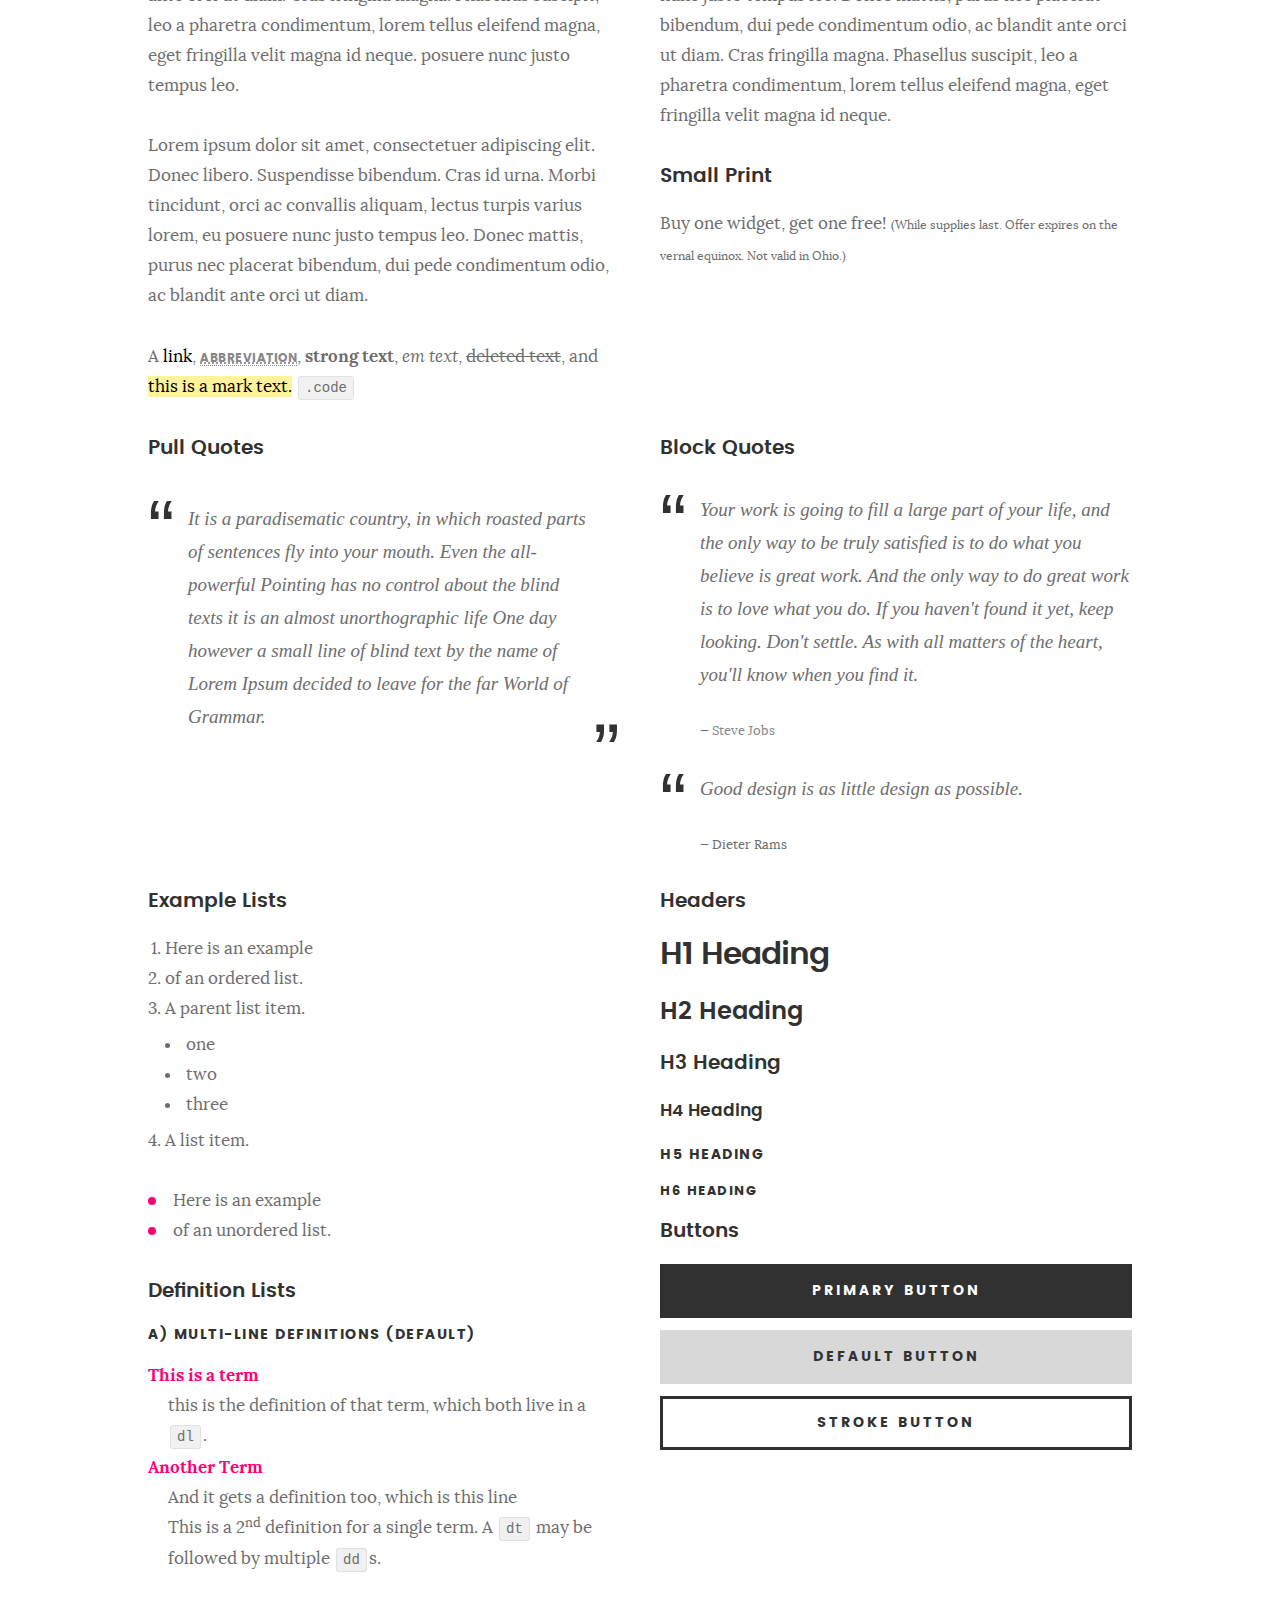
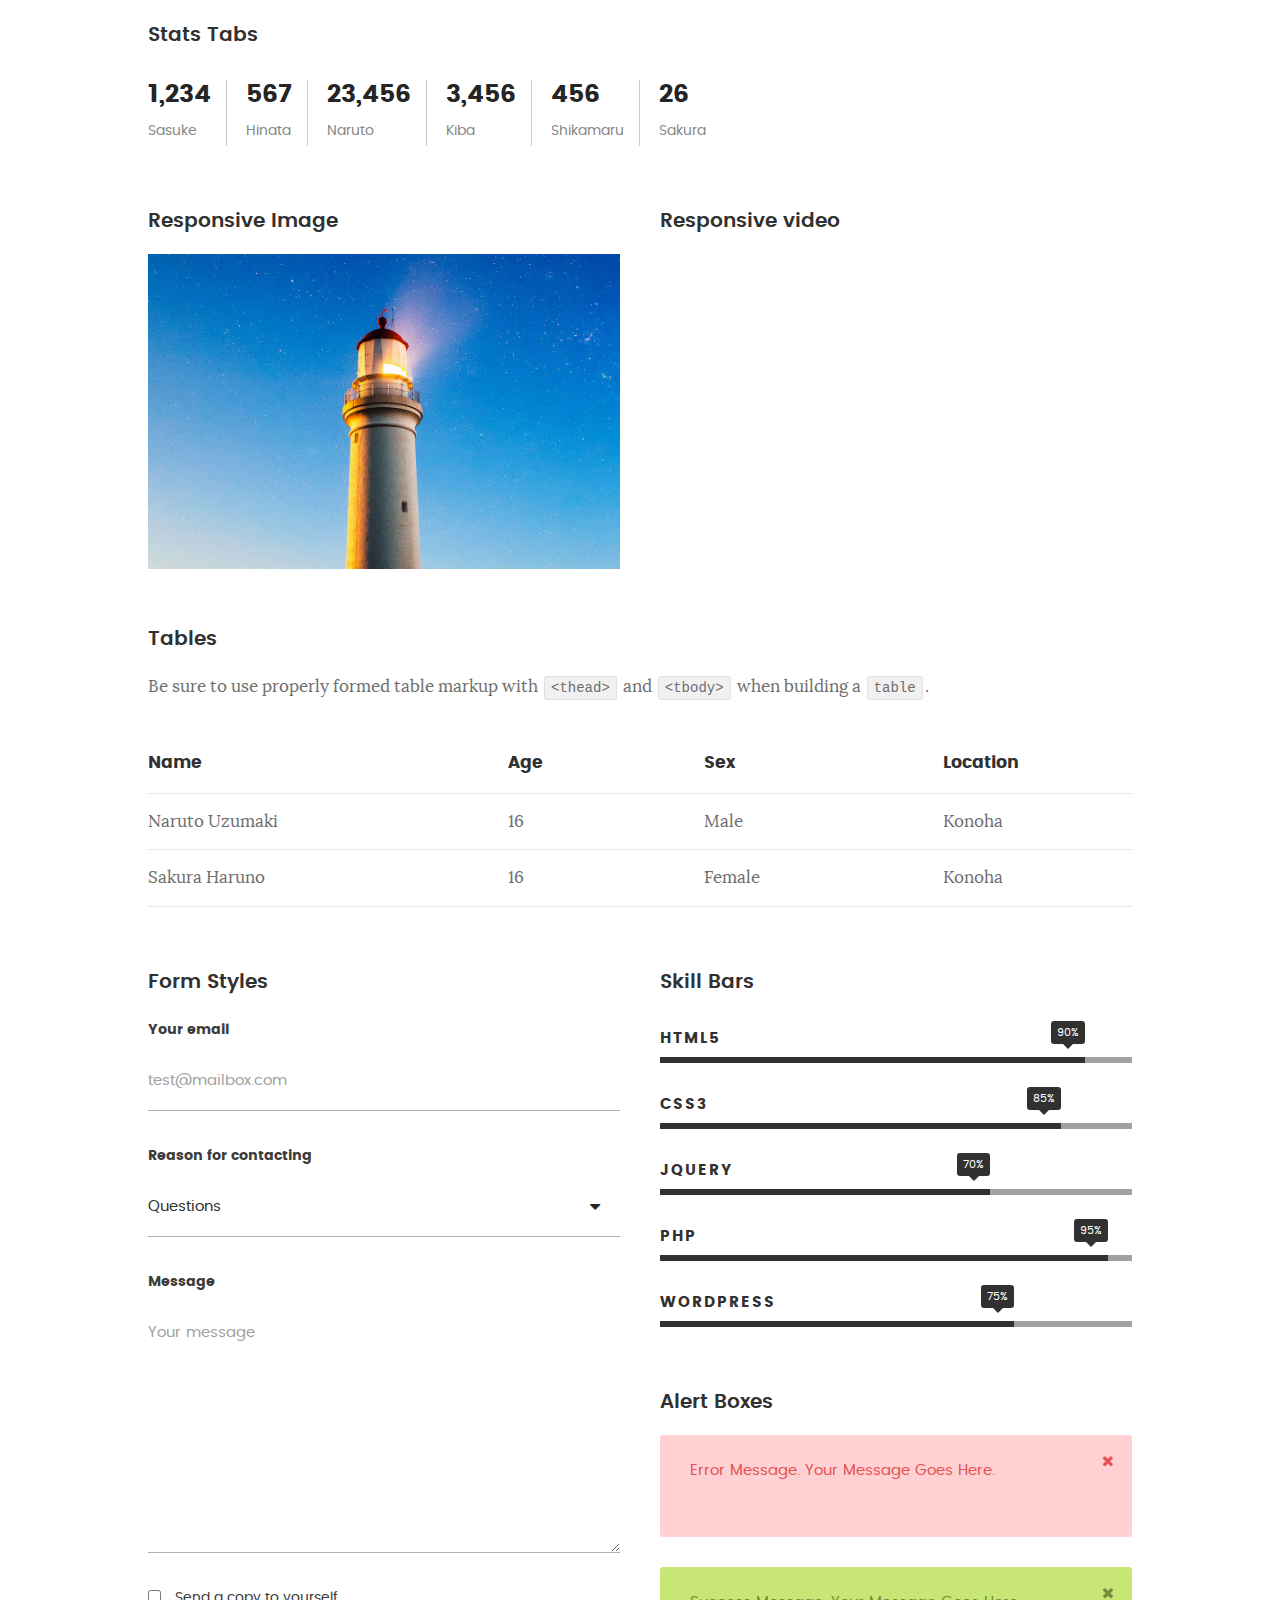
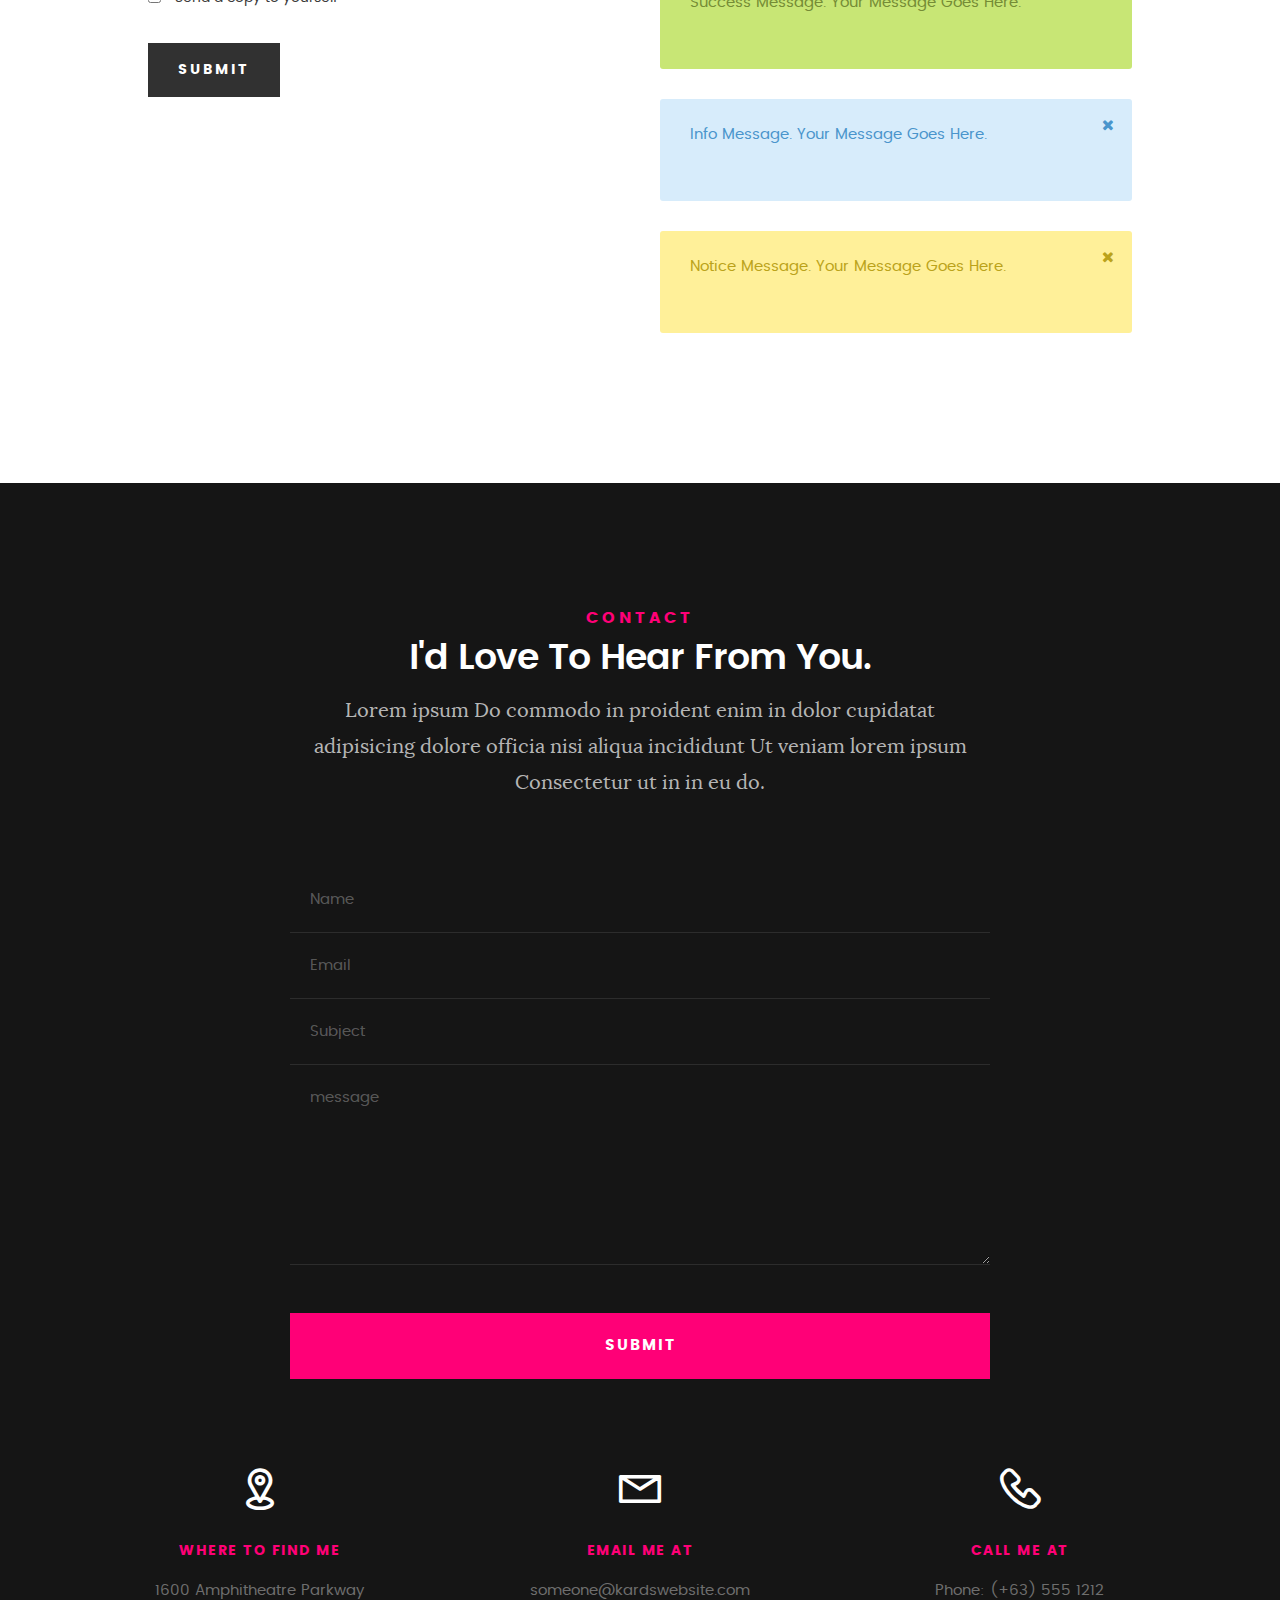
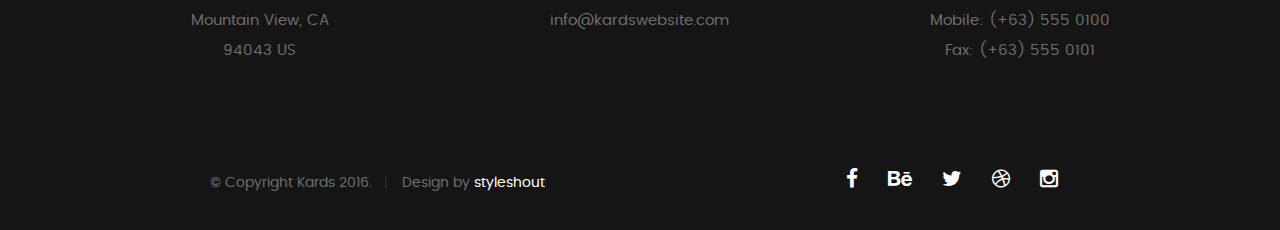
<file: Kards10/styles.html>
<!DOCTYPE html>
<!--[if IE 8 ]><html class="no-js oldie ie8" lang="en"> <![endif]-->
<!--[if IE 9 ]><html class="no-js oldie ie9" lang="en"> <![endif]-->
<!--[if (gte IE 9)|!(IE)]><!--><html class="no-js" lang="en"> <!--<![endif]-->
<head>

   <!--- basic page needs
   ================================================== -->
   <meta charset="utf-8">
	<title>Style Demo - Kards</title>
	<meta name="description" content="">  
	<meta name="author" content="">

   <!-- mobile specific metas
   ================================================== -->
	<meta name="viewport" content="width=device-width, initial-scale=1, maximum-scale=1">

 	<!-- CSS
   ================================================== -->
   <link rel="stylesheet" href="css/base.css">  
   <link rel="stylesheet" href="css/main.css">
   <link rel="stylesheet" href="css/vendor.css">

   <style type="text/css" media="screen">

   	#styles { 
   		background: white;
   		padding-top: 12rem;
   		padding-bottom: 12rem;
   	}
   	#styles .row {
   		max-width: 1024px;
     	}
     	#styles .section-intro {
   		max-width: 800px;
     	}
      	
   </style>       

   <!-- script
   ================================================== -->
	<script src="js/modernizr.js"></script>
	<script src="js/pace.min.js"></script>

   <!-- favicons
	================================================== -->
	<link rel="icon" type="image/png" href="favicon.png">

</head>

<body id="top">

	<!-- header 
   ================================================== -->
   <header>   	
   	<div class="row">

   		<div class="top-bar">
   			<a class="menu-toggle" href="#"><span>Menu</span></a>

	   		<div class="logo">
		         <a href="index.html">KARDS</a>
		      </div>		      

		   	<nav id="main-nav-wrap">
					<ul class="main-navigation">
						<li><a href="index.html#intro" title="">Home</a></li>
						<li><a href="index.html#about" title="">About</a></li>
						<li><a href="index.html#resume" title="">Resume</a></li>
						<li><a href="index.html#portfolio" title="">Portfolio</a></li>
						<li><a href="index.html#services" title="">Services</a></li>					
						<li><a class="smoothscroll"  href="#contact" title="">Contact</a></li>	
						<li><a href="styles.html" title="">Style Demo</a></li>				
					</ul>
				</nav>    		
   		</div> <!-- /top-bar --> 
   		
   	</div> <!-- /row --> 		
   </header> <!-- /header -->

	<!-- intro section
   ================================================== -->
   <section id="intro">   

   	<div class="intro-overlay"></div>	

   	<div class="intro-content">
   		<div class="row">

   			<div class="col-twelve">

	   			<h5>Hello, World.</h5>
	   			<h1>I'm Juan Dela Cruz.</h1>

	   			<p class="intro-position">
	   				<span>Front-end Developer</span>
	   				<span>UI/UX Designer</span> 
	   			</p>

	   			<a class="button stroke smoothscroll" href="#about" title="">More About Me</a>

	   		</div>  
   			
   		</div>   		 		
   	</div> <!-- /intro-content --> 

   	<ul class="intro-social">        
         <li><a href="#"><i class="fa fa-facebook"></i></a></li>
         <li><a href="#"><i class="fa fa-behance"></i></a></li>
         <li><a href="#"><i class="fa fa-twitter"></i></a></li>
         <li><a href="#"><i class="fa fa-dribbble"></i></a></li>
         <li><a href="#"><i class="fa fa-instagram"></i></a></li>
      </ul> <!-- /intro-social -->      	

   </section> <!-- /intro -->


   <!-- Style Demo
   ================================================== -->
   <section id="styles">

   	<div class="row section-intro">

   		<div class="col-twelve">

   			<h1>Style Guide.</h1>

   			<p class="lead">Lorem ipsum Officia elit ad tempor dolore est ex incididunt incididunt occaecat culpa deserunt sunt labore in cillum ullamco magna in Excepteur consequat in reprehenderit proident mollit incididunt officia commodo.
   			Duis ea officia sed dolor pariatur enim dolore dolore quis incididunt nulla exercitation commodo veniam et ea incididunt.</p>   			

   		</div>

     	</div> <!-- /row -->

     	<div class="row">

     		<div class="col-six tab-full">

		      <h3>Paragraph and Image</h3>

		      <p><a href="#"><img width="120" height="120" class="pull-left" alt="sample-image" src="images/sample-image.jpg"></a>
		  		Lorem ipsum dolor sit amet, consectetuer adipiscing elit. Donec libero. Suspendisse bibendum.
		  		Cras id urna. Morbi tincidunt, orci ac convallis aliquam, lectus turpis varius lorem, eu
		  		posuere nunc justo tempus leo. Donec mattis, purus nec placerat bibendum, dui pede condimentum
		  		odio, ac blandit ante orci ut diam. Cras fringilla magna. Phasellus suscipit, leo a pharetra
		  		condimentum, lorem tellus eleifend magna, eget fringilla velit magna id neque.
		  		posuere nunc justo tempus leo. </p>

		  		<p>
		  		Lorem ipsum dolor sit amet, consectetuer adipiscing elit. Donec libero. Suspendisse bibendum.
		  		Cras id urna. Morbi tincidunt, orci ac convallis aliquam, lectus turpis varius lorem, eu
		  		posuere nunc justo tempus leo. Donec mattis, purus nec placerat bibendum, dui pede condimentum
		  		odio, ac blandit ante orci ut diam.	
 			   </p>

            <p>A <a href="#">link</a>,
  			   <abbr title="this really isn't a very good description">abbreviation</abbr>,
  			   <strong>strong text</strong>,
            <em>em text</em>,
  			   <del>deleted text</del>, and
            <mark>this is a mark text.</mark>
            <code>.code</code>
          	</p>

         </div>

         <div class="col-six tab-full">

            <h3>Drop Caps</h3>

	         <p class="drop-cap">Far far away, behind the word mountains, far from the countries Vokalia and Consonantia,
	         there live the blind texts. Separated they live in Bookmarksgrove right at the coast of the
	         Semantics, a large language ocean. A small river named Duden flows by their place and supplies it with the necessary regelialia. Morbi tincidunt, orci ac convallis aliquam, lectus turpis varius lorem, eu	posuere nunc justo tempus leo. Donec mattis, purus nec placerat bibendum, dui pede condimentum odio, ac blandit ante orci ut diam. Cras fringilla magna. Phasellus suscipit, leo a pharetra condimentum, lorem tellus eleifend magna, eget fringilla velit magna id neque.
		  		</p>

		      <h3>Small Print</h3>

		      <p>Buy one widget, get one free!
		  		<small>(While supplies last. Offer expires on the vernal equinox. Not valid in Ohio.)</small>
		  		</p>

		   </div>	         

		</div> <!-- /row -->

		<div class="row">

		  	<div class="col-six tab-full">

		      <h3>Pull Quotes</h3>

		      <aside class="pull-quote">
				   <blockquote>
					   <p>It is a paradisematic country, in which roasted parts of
		            sentences fly into your mouth. Even the all-powerful Pointing has no control about the blind
		            texts it is an almost unorthographic life One day however a small line of blind text by the name
		            of Lorem Ipsum decided to leave for the far World of Grammar.</p>
					</blockquote>
				</aside>

		   </div>

		   <div class="col-six tab-full">

		      <h3>Block Quotes</h3>

		      <blockquote cite="http://where-i-got-my-info-from.com">
				   <p>Your work is going to fill a large part of your life, and the only way to be truly satisfied is
		         to do what you believe is great work. And the only way to do great work is to love what you do.
		         If you haven't found it yet, keep looking. Don't settle. As with all matters of the heart, you'll know when you find it.
		         </p>
		
					<cite>
					   <a href="#">Steve Jobs</a>
					</cite>
			   </blockquote>

		      <blockquote>
		         <p>Good design is as little design as possible.</p>
		         <cite>Dieter Rams</cite>
		      </blockquote>

		   </div>

		</div> <!-- /row -->

		<div class="row half-bottom">

		 	<div class="col-six tab-full">

		      <h3>Example Lists</h3>

		      <ol>
				   <li>Here is an example</li>
				   <li>of an ordered list.</li>
				   <li>A parent list item.
				   	<ul>
				   		<li>one</li>
				   		<li>two</li>
				   		<li>three</li>
				   	</ul>
				   </li>
				   <li>A list item.</li>
			   </ol>

		      <ul class="disc">
				   <li>Here is an example</li>
				   <li>of an unordered list.</li>
			   </ul>	

			   <h3>Definition Lists</h3>	            

		      <h5>a) Multi-line Definitions (default)</h5>

		      <dl>
				   <dt><strong>This is a term</strong></dt>
				      <dd>this is the definition of that term, which both live in a <code>dl</code>.</dd>
				   <dt><strong>Another Term</strong></dt>
				      <dd>And it gets a definition too, which is this line</dd>
				      <dd>This is a 2<sup>nd</sup> definition for a single term. A <code>dt</code> may be followed by multiple <code>dd</code>s.</dd>
			   </dl>

		   </div>

		   <div class="col-six tab-full">		                  

		      <h3>Headers</h3>

		      <h1>H1 Heading</h1>
		      <h2>H2 Heading</h2>
		      <h3>H3 Heading</h3>
		      <h4>H4 Heading</h4>
		      <h5>H5 Heading</h5>
		      <h6>H6 Heading</h6>

		      <h3>Buttons</h3>

		    	<p>
		     		<a class="button button-primary full-width" href="#">Primary Button</a>
		     		<a class="button full-width" href="#">Default Button</a>
		     		<a class="button stroke full-width" href="#">Stroke Button</a>
		     	</p>

		   </div>

		</div> <!-- /row -->

		<div class="row">

		   <div class="col-twelve">

		    	<h3>Stats Tabs</h3>

		      <ul class="stats-tabs">
				   <li><a href="#">1,234 <em>Sasuke</em></a></li>
				   <li><a href="#">567 <em>Hinata</em></a></li>
				   <li><a href="#">23,456 <em>Naruto</em></a></li>
				   <li><a href="#">3,456 <em>Kiba</em></a></li>
				   <li><a href="#">456 <em>Shikamaru</em></a></li>
				   <li><a href="#">26 <em>Sakura</em></a></li>
				</ul>	      		

		   </div>	      	

		</div> <!-- /row -->

		<div class="row half-bottom">

      	<div class="col-six tab-full">

      		<h3>Responsive Image</h3>

      		<p><img src="images/portfolio/modals/m-lighthouse.jpg"></p>

      	</div>

      	<div class="col-six tab-full">

      		<h3>Responsive video</h3>

      		<div class="fluid-video-wrapper">
                  <iframe src="http://player.vimeo.com/video/14592941?title=0&amp;byline=0&amp;portrait=0&amp;color=F64B39" width="500" height="281" frameborder="0" webkitallowfullscreen mozallowfullscreen allowfullscreen></iframe> 
            </div>

      	</div>
      	
      </div> <!-- /row -->

      <div class="row add-bottom">

      	<div class="col-twelve">

      		<h3>Tables</h3>
      		<p>Be sure to use properly formed table markup with <code>&lt;thead&gt;</code> and <code>&lt;tbody&gt;</code> when building a <code>table</code>.</p>

      		<div class="table-responsive">

      			<table>
					  <thead>
					    <tr>
					      <th>Name</th>
					      <th>Age</th>
					      <th>Sex</th>
					      <th>Location</th>					    
					    </tr>
					  </thead>
					  <tbody>
					    <tr>
					      <td>Naruto Uzumaki</td>
					      <td>16</td>
					      <td>Male</td>
					      <td>Konoha</td>					    
					    </tr>
					    <tr>
					      <td>Sakura Haruno</td>
					      <td>16</td>
					      <td>Female</td>
					      <td>Konoha</td>			    
					    </tr>
					  </tbody>
					</table>

      		</div>     		

      	</div>
      	
      </div> <!--row -->

      <div class="row">

		   <div class="col-six tab-full">

		      <h3>Form Styles</h3>

		         <form>
			        	<div>
			         	<label for="sampleInput">Your email</label>
			         	<input class="full-width" type="email" placeholder="test@mailbox.com" id="sampleInput">
			         </div>
			         <div>
			         	<label for="sampleRecipientInput">Reason for contacting</label>
			         	<div class="ss-custom-select">
			         		<select class="full-width" id="sampleRecipientInput">
				           		<option value="Option 1">Questions</option>
				           		<option value="Option 2">Report</option>
				           		<option value="Option 3">Others</option>
				         	</select>
			         	</div>			         	
			         </div>
			       
			       	<label for="exampleMessage">Message</label>
			       	<textarea class="full-width" placeholder="Your message" id="exampleMessage"></textarea>

			        	<label class="add-bottom">
			           	<input type="checkbox">			            
			           	<span class="label-text">Send a copy to yourself</span>
			        	</label>
			       
			        	<input class="button-primary" type="submit" value="Submit">

			      </form>	            

		      </div>

		      <div class="col-six tab-full">

		      		<h3>Skill Bars</h3>

		      		<ul class="skill-bars">
						   <li>
						   	<div class="progress percent90"><span>90%</span></div>
						   	<strong>HTML5</strong>
						   </li>
						   <li>
						   	<div class="progress percent85"><span>85%</span></div>
						   	<strong>CSS3</strong>
						   </li>
						   <li>
						   	<div class="progress percent70"><span>70%</span></div>
						   	<strong>JQuery</strong>
						   </li>
						   <li>
						   	<div class="progress percent95"><span>95%</span></div>
						   	<strong>PHP</strong>
						   </li>
						   <li>

						   	<div class="progress percent75"><span>75%</span></div>
						   	<strong>Wordpress</strong>
						   </li>
		      
						</ul> <!-- /skill-bars -->

			        
			        <h3>Alert Boxes</h3> 
			        
			        <div class="alert-box ss-error hideit">
				        <p>Error Message. Your Message Goes Here.</p>
				        <i class="fa fa-times close"></i>
			        </div><!-- /error -->
			        
			        <div class="alert-box ss-success hideit">
				        <p>Success Message. Your Message Goes Here.</p>
				        <i class="fa fa-times close"></i>
			        </div><!-- /success -->
			        
			        <div class="alert-box ss-info hideit">
				         <p>Info Message. Your Message Goes Here.</p>
				        <i class="fa fa-times close"></i>
			        </div><!-- /info -->
			        
			        <div class="alert-box ss-notice hideit">
				        <p>Notice Message. Your Message Goes Here.</p>
				        <i class="fa fa-times close"></i>
			        </div><!-- /notice -->
			        
			  </div>	         

		</div> <!-- /row -->
		   	
   </section> <!--styles -->	

	
   <!-- contact
   ================================================== -->
	<section id="contact">

		<div class="row section-intro">
   		<div class="col-twelve">

   			<h5>Contact</h5>
   			<h1>I'd Love To Hear From You.</h1>

   			<p class="lead">Lorem ipsum Do commodo in proident enim in dolor cupidatat adipisicing dolore officia nisi aliqua incididunt Ut veniam lorem ipsum Consectetur ut in in eu do.</p>

   		</div> 
   	</div> <!-- /section-intro -->

   	<div class="row contact-form">

   		<div class="col-twelve">

            <!-- form -->
            <form name="contactForm" id="contactForm" method="post" action="">
      			<fieldset>

                  <div class="form-field">
 						   <input name="contactName" type="text" id="contactName" placeholder="Name" value="" minlength="2" required="">
                  </div>
                  <div class="form-field">
	      			   <input name="contactEmail" type="email" id="contactEmail" placeholder="Email" value="" required="">
	               </div>
                  <div class="form-field">
	     				   <input name="contactSubject" type="text" id="contactSubject" placeholder="Subject" value="">
	               </div>                       
                  <div class="form-field">
	                 	<textarea name="contactMessage" id="contactMessage" placeholder="message" rows="10" cols="50" required=""></textarea>
	               </div>                      
                 <div class="form-field">
                     <button class="submitform">Submit</button>
                     <div id="submit-loader">
                        <div class="text-loader">Sending...</div>                             
       				      <div class="s-loader">
								  	<div class="bounce1"></div>
								  	<div class="bounce2"></div>
								  	<div class="bounce3"></div>
								</div>
							</div>
                  </div>

      			</fieldset>
      		</form> <!-- Form End -->

            <!-- contact-warning -->
            <div id="message-warning"></div>            
            <!-- contact-success -->
      		<div id="message-success">
               <i class="fa fa-check"></i>Your message was sent, thank you!<br>
      		</div>

         </div> <!-- /col-twelve -->
   		
   	</div> <!-- /contact-form -->

   	<div class="row contact-info">

   		<div class="col-four tab-full">

   			<div class="icon">
   				<i class="icon-pin"></i>
   			</div>

   			<h5>Where to find me</h5>

   			<p>
            1600 Amphitheatre Parkway<br>
            Mountain View, CA<br>
            94043 US
            </p>

   		</div>

   		<div class="col-four tab-full collapse">

   			<div class="icon">
   				<i class="icon-mail"></i>
   			</div>

   			<h5>Email Me At</h5>

   			<p>someone@kardswebsite.com<br>
			   	info@kardswebsite.com			     
			   </p>

   		</div>

   		<div class="col-four tab-full">

   			<div class="icon">
   				<i class="icon-phone"></i>
   			</div>

   			<h5>Call Me At</h5>

   			<p>Phone: (+63) 555 1212<br>
			   	Mobile: (+63) 555 0100<br>
			     	Fax: (+63) 555 0101
			   </p>

   		</div>
   		
   	</div> <!-- /contact-info -->
		
	</section> <!-- /contact -->


   <!-- footer
   ================================================== -->

   <footer>
     	<div class="row">

     		<div class="col-six tab-full pull-right social">

     			<ul class="footer-social">        
			      <li><a href="#"><i class="fa fa-facebook"></i></a></li>
			      <li><a href="#"><i class="fa fa-behance"></i></a></li>
			      <li><a href="#"><i class="fa fa-twitter"></i></a></li>
			      <li><a href="#"><i class="fa fa-dribbble"></i></a></li>
			      <li><a href="#"><i class="fa fa-instagram"></i></a></li>
			   </ul> 
	      		
	      </div>

      	<div class="col-six tab-full">
	      	<div class="copyright">
		        	<span>© Copyright Kards 2016.</span> 
		        	<span>Design by <a href="http://www.styleshout.com/">styleshout</a></span>	         	
		         </div>		                  
	      	</div>

	      	<div id="go-top">
		         <a class="smoothscroll" title="Back to Top" href="#top"><i class="fa fa-long-arrow-up"></i></a>
		      </div>

      	</div> <!-- /row -->     	
   </footer>    

   <div id="preloader"> 
    	<div id="loader"></div>
   </div> 

   <!-- Java Script
   ================================================== --> 
   <script src="js/jquery-2.1.3.min.js"></script>
   <script src="js/plugins.js"></script>
   <script src="js/main.js"></script>

</body>

</html>
</file>
<file: cover.css>
/* Globals */


/* Custom default button */

.btn-secondary,
.btn-secondary:hover,
.btn-secondary:focus {
    color: #333;
    text-shadow: none;
    /* Prevent inheritance from `body` */
}


/* Loader */

.preloader {
    display: flex;
    justify-content: center;
    align-items: center;
    height: 100vh;
    width: 100%;
    background: burlywood;
    position: fixed;
    top: 0;
    left: 0;
    z-index: 9999;
    transition: opacity 0.2s linear;
}

#typing-loader-css {
    position: fixed;
    display: block;
    max-width: 100%;
    height: auto;
}

#text path {
    animation-name: wiggleWiggle;
    animation-duration: 1.5s;
    animation-iteration-count: infinite;
}

@keyframes wiggleWiggle {
    0%,
    50% {
        transform: translate(0, 0px);
        /* stay on the baseline for most of the animation duration */
    }
    20% {
        transform: translate(0, -20px);
        /* hop up */
    }
    10% {
        transform: translate(0, 0px);
        /* return to baseline */
    }
}

#C {
    animation-delay: 0s;
}

#O {
    animation-delay: 0.05s;
}

#D {
    animation-delay: 0.1s;
}

#I {
    animation-delay: 0.15s;
}

#N {
    animation-delay: 0.2s;
}

#G {
    animation-delay: 0.25s;
}

#\. {
    animation-delay: 0.3s;
}

#\._2 {
    animation-delay: 0.35s;
}

#\._3 {
    animation-delay: 0.4s;
}

a:link {
    color: darkred;
    background-color: transparent;
    text-decoration: none;
}


/* Base structure */

main {
    padding: 20px;
    padding-bottom: 0px;
    margin-bottom: 100px;
    width: 100%;
}

body {
    padding: 0;
    width: 100%;
    /*
    background-image: url(images/tiger_screensaver.png);
    background-repeat: no-repeat;
    background-attachment: fixed;
    background-size: cover;
    -webkit-background-size: cover;
    -moz-background-size: cover;
    -o-background-size: cover;
    */
}

::-webkit-scrollbar {
    display: none;
}

img {
    max-height: 200px;
    max-width: 200px;
    height: auto;
    width: auto;
}

#container {
    width: 100%;
}


/* Header */

header {
    font-family: 'Poppins', sans-serif;
    width: 100%;
    box-shadow: 0px 1px 5px rgba(0, 0, 0, .25);
    padding-top: 8px;
    padding-bottom: 0px;
}

div .b-example-divider {
    height: 3rem;
    background-color: rgba(0, 0, 0, .1);
    border: solid rgba(0, 0, 0, .15);
    border-width: 1px 0;
    box-shadow: inset 0 .5em 1.5em rgba(0, 0, 0, .1), inset 0 .125em .5em rgba(0, 0, 0, .15);
}


/* Header Navbar */

.nav-masthead .nav-link {
    font-weight: 700;
    color: rgba(0, 0, 0, .5);
    background-color: transparent;
    border-bottom: .25rem solid transparent;
}

.nav-masthead .nav-link:hover,
.nav-masthead .nav-link:focus {
    color: rgba(0, 0, 0, .75);
    border-bottom-color: rgba(0, 0, 0, .5);
}

.nav-masthead .nav-link+.nav-link {
    margin-left: 1rem;
}

.nav-masthead .active {
    color: #000;
    border-bottom-color: #000;
}

.nav-link {
    margin-left: 1rem;
    padding-left: 15px;
    padding-right: 15px;
}


/* Cover */

h1 {
    color: black;
    justify-content: left;
    width: 100%;
}

p {
    color: black;
    width: 100%;
}


/* Product */


/* * Dummy devices (replace them with your own or something else entirely!) */

.product-device {
    position: absolute;
    right: 10%;
    bottom: -30%;
    width: 300px;
    height: 540px;
    background-color: #333;
    border-radius: 21px;
    transform: rotate(30deg);
}

.product-device::before {
    position: absolute;
    top: 10%;
    right: 10px;
    bottom: 10%;
    left: 10px;
    content: "";
    background-color: rgba(255, 255, 255, .1);
    border-radius: 5px;
}

.product-device-2 {
    top: -25%;
    right: auto;
    bottom: 0;
    left: 5%;
    background-color: #e5e5e5;
}

.flex-equal>* {
    flex: 1;
}

@media (min-width: 768px) {
    .flex-md-equal>* {
        flex: 1;
    }
}


/* Footer icons */

svg {
    fill: rgba(0, 0, 0, .5);
}

svg:hover,
svg:focus {
    fill: rgba(0, 0, 0, 1);
}
</file>
<file: Kards10/css/base.css>
/**
 * =================================================================== 
 *
 *  Kards v1.0 Base Stylesheet
 *  url: styleshout.com
 *  03-01-2016
 *  ------------------------------------------------------------------
 *  TOC:
 *  01. reset
 *  02. basic/base setup styles
 *  03. grid
 *  04. MISC
 *
 * =================================================================== 
 */

/** 
 * ===================================================================
 * 01. reset - normalize.css v3.0.2 | MIT License | git.io/normalize
 *
 * ------------------------------------------------------------------- 
 */
html {
	font-family: sans-serif;
	-ms-text-size-adjust: 100%;
	-webkit-text-size-adjust: 100%;
}

body {
	margin: 0;
}

article,
aside,
details,
figcaption,
figure,
footer,
header,
hgroup,
main,
menu,
nav,
section,
summary {
	display: block;
}

audio,
canvas,
progress,
video {
	display: inline-block;
	vertical-align: baseline;
}

audio:not([controls]) {
	display: none;
	height: 0;
}

[hidden],
template {
	display: none;
}

a {
	background: transparent;
}

a:active,
a:hover {
	outline: 0;
}

abbr[title] {
	border-bottom: 1px dotted;
}

b,
strong {
	font-weight: bold;
}

dfn {
	font-style: italic;
}

h1 {
	font-size: 2em;
	margin: 0.67em 0;
}

mark {
	background: #ff0;
	color: #000;
}

small {
	font-size: 80%;
}

sub,
sup {
	font-size: 75%;
	line-height: 0;
	position: relative;
	vertical-align: baseline;
}

sup {
	top: -0.5em;
}

sub {
	bottom: -0.25em;
}

img {
	border: 0;
}

svg:not(:root) {
	overflow: hidden;
}

figure {
	margin: 1em 40px;
}

hr {
	-moz-box-sizing: content-box;
	box-sizing: content-box;
	height: 0;
}

pre {
	overflow: auto;
}

code,
kbd,
pre,
samp {
	font-family: monospace, monospace;
	font-size: 1em;
}

button,
input,
optgroup,
select,
textarea {
	color: inherit;
	font: inherit;
	margin: 0;
}

button {
	overflow: visible;
}

button,
select {
	text-transform: none;
}

button,
html input[type="button"],
input[type="reset"],
input[type="submit"] {
	-webkit-appearance: button;
	cursor: pointer;
}

button[disabled],
html input[disabled] {
	cursor: default;
}

button::-moz-focus-inner,
input::-moz-focus-inner {
	border: 0;
	padding: 0;
}

input {
	line-height: normal;
}

input[type="checkbox"],
input[type="radio"] {
	box-sizing: border-box;
	padding: 0;
}

input[type="number"]::-webkit-inner-spin-button,
input[type="number"]::-webkit-outer-spin-button {
	height: auto;
}

input[type="search"] {
	-webkit-appearance: textfield;
	-moz-box-sizing: content-box;
	-webkit-box-sizing: content-box;
	box-sizing: content-box;
}

input[type="search"]::-webkit-search-cancel-button,
input[type="search"]::-webkit-search-decoration {
	-webkit-appearance: none;
}

fieldset {
	border: 1px solid #c0c0c0;
	margin: 0 2px;
	padding: 0.35em 0.625em 0.75em;
}

legend {
	border: 0;
	padding: 0;
}

textarea {
	overflow: auto;
}

optgroup {
	font-weight: bold;
}

table {
	border-collapse: collapse;
	border-spacing: 0;
}

td,
th {
	padding: 0;
}

/** 
 * ===================================================================
 * 02. basic/base setup styles - (_basic.scss)
 *
 * ------------------------------------------------------------------- 
 */
html {
	font-size: 62.5%;
	box-sizing: border-box;
}

*,
*::before,
*::after {
	box-sizing: inherit;
}

body {
	font-weight: normal;
	line-height: 1;
	text-rendering: optimizeLegibility;
	word-wrap: break-word;
	-webkit-overflow-scrolling: touch;
	-webkit-text-size-adjust: none;
}

body,
input,
button {
	-moz-osx-font-smoothing: grayscale;
	-webkit-font-smoothing: antialiased;
}

/**
 * Media - (_basic.scss)
 * ------------------------------------------------------------------- 
 */
img,
video {
	max-width: 100%;
	height: auto;
}

/**
 * Typography resets - (_basic.scss)
 * ------------------------------------------------------------------- 
 */
div,
dl,
dt,
dd,
ul,
ol,
li,
h1,
h2,
h3,
h4,
h5,
h6,
pre,
form,
p,
blockquote,
th,
td {
	margin: 0;
	padding: 0;
}

h1,
h2,
h3,
h4,
h5,
h6 {
	-webkit-font-variant-ligatures: common-ligatures;
	-moz-font-variant-ligatures: common-ligatures;
	font-variant-ligatures: common-ligatures;
	text-rendering: optimizeLegibility;
}

em,
i {
	font-style: italic;
	line-height: inherit;
}

strong,
b {
	font-weight: bold;
	line-height: inherit;
}

small {
	font-size: 60%;
	line-height: inherit;
}

ol,
ul {
	list-style: none;
}

li {
	display: block;
}

/**
 * links - (_basic.scss)
 * ------------------------------------------------------------------- 
 */
a {
	text-decoration: none;
	line-height: inherit;
}

a img {
	border: none;
}

/**
 * inputs - (_basic.scss)
 * ------------------------------------------------------------------- 
 */
fieldset {
	margin: 0;
	padding: 0;
}

input[type="email"],
input[type="number"],
input[type="search"],
input[type="text"],
input[type="tel"],
input[type="url"],
input[type="password"],
textarea {
	-webkit-appearance: none;
	-moz-appearance: none;
	-ms-appearance: none;
	-o-appearance: none;
	appearance: none;
}

/** 
 * ===================================================================
 * 03. grid - (_grid.scss)
 *
 * ------------------------------------------------------------------- 
 */
.row {
	width: 94%;
	max-width: 1140px;
	margin: 0 auto;
}

.row:before,
.row:after {
	content: "";
	display: table;
}

.row:after {
	clear: both;
}

.row .row {
	width: auto;
	max-width: none;
	margin-left: -20px;
	margin-right: -20px;
}

[class*="col-"],
.bgrid {
	float: left;
}

[class*="col-"] + [class*="col-"].end {
	float: right;
}

[class*="col-"] {
	padding: 0 20px;
}

.col-one {
	width: 8.33333%;
}

.col-two,
.col-1-6 {
	width: 16.66667%;
}

.col-three,
.col-1-4 {
	width: 25%;
}

.col-four,
.col-1-3 {
	width: 33.33333%;
}

.col-five {
	width: 41.66667%;
}

.col-six,
.col-1-2 {
	width: 50%;
}

.col-seven {
	width: 58.33333%;
}

.col-eight,
.col-2-3 {
	width: 66.66667%;
}

.col-nine,
.col-3-4 {
	width: 75%;
}

.col-ten,
.col-5-6 {
	width: 83.33333%;
}

.col-eleven {
	width: 91.66667%;
}

.col-twelve,
.col-full {
	width: 100%;
}

/**
 * small screens - (_grid.scss)
 * --------------------------------------------------------------- 
 */
@media screen and (max-width:1024px) {
	.row .row {
		margin-left: -18px;
		margin-right: -18px;
	}

	[class*="col-"] {
		padding: 0 18px;
	}

}

/**
 * tablets - (_grid.scss)
 * --------------------------------------------------------------- 
 */
@media screen and (max-width:768px) {
	.row {
		width: auto;
		padding-left: 30px;
		padding-right: 30px;
	}

	.row .row {
		padding-left: 0;
		padding-right: 0;
		margin-left: -15px;
		margin-right: -15px;
	}

	[class*="col-"] {
		padding: 0 15px;
	}

	.tab-1-4 {
		width: 25%;
	}

	.tab-1-3 {
		width: 33.33333%;
	}

	.tab-1-2 {
		width: 50%;
	}

	.tab-2-3 {
		width: 66.66667%;
	}

	.tab-3-4 {
		width: 75%;
	}

	.tab-full {
		width: 100%;
	}

}

/**
 * large mobile devices - (_grid.scss)
 * --------------------------------------------------------------- 
 */
@media screen and (max-width:600px) {
	.row {
		padding-left: 25px;
		padding-right: 25px;
	}

	.row .row {
		margin-left: -10px;
		margin-right: -10px;
	}

	[class*="col-"] {
		padding: 0 10px;
	}

	.mob-1-4 {
		width: 25%;
	}

	.mob-1-2 {
		width: 50%;
	}

	.mob-3-4 {
		width: 75%;
	}

	.mob-full {
		width: 100%;
	}

}

/**
 * small mobile devices - (_grid.scss)
 * --------------------------------------------------------------- 
 */
@media screen and (max-width:400px) {
	.row .row {
		padding-left: 0;
		padding-right: 0;
		margin-left: 0;
		margin-right: 0;
	}

	[class*="col-"] {
		width: 100% !important;
		float: none !important;
		clear: both !important;
		margin-left: 0;
		margin-right: 0;
		padding: 0;
	}

	[class*="col-"] + [class*="col-"].end {
		float: none;
	}

}

/** 
 * ===================================================================
 * block grids - (_grid.scss)
 *
 * ------------------------------------------------------------------- 
 */
[class*="block-"]:before,
[class*="block-"]:after {
	content: "";
	display: table;
}

[class*="block-"]:after {
	clear: both;
}

.block-1-6 .bgrid {
	width: 16.66667%;
}

.block-1-4 .bgrid {
	width: 25%;
}

.block-1-3 .bgrid {
	width: 33.33333%;
}

.block-1-2 .bgrid {
	width: 50%;
}

/**
 * Clearing for block grid columns. Allow columns with 
 * different heights to align properly.
 */
.block-1-6 .bgrid:nth-child(6n+1),
.block-1-4 .bgrid:nth-child(4n+1),
.block-1-3 .bgrid:nth-child(3n+1),
.block-1-2 .bgrid:nth-child(2n+1) {
	clear: both;
}

/**
 * small screens - (_grid.scss)
 * --------------------------------------------------------------- 
 */
@media screen and (max-width:1024px) {
	.block-s-1-6 .bgrid {
		width: 16.66667%;
	}

	.block-s-1-4 .bgrid {
		width: 25%;
	}

	.block-s-1-3 .bgrid {
		width: 33.33333%;
	}

	.block-s-1-2 .bgrid {
		width: 50%;
	}

	.block-s-full .bgrid {
		width: 100%;
		clear: both;
	}

	[class*="block-s-"] .bgrid:nth-child(n) {
		clear: none;
	}

	.block-s-1-6 .bgrid:nth-child(6n+1),
	.block-s-1-4 .bgrid:nth-child(4n+1),
	.block-s-1-3 .bgrid:nth-child(3n+1),
	.block-s-1-2 .bgrid:nth-child(2n+1) {
		clear: both;
	}

}

/**
 * tablets - (_grid.scss)
 * --------------------------------------------------------------- 
 */
@media screen and (max-width:768px) {
	.block-tab-1-6 .bgrid {
		width: 16.66667%;
	}

	.block-tab-1-4 .bgrid {
		width: 25%;
	}

	.block-tab-1-3 .bgrid {
		width: 33.33333%;
	}

	.block-tab-1-2 .bgrid {
		width: 50%;
	}

	.block-tab-full .bgrid {
		width: 100%;
		clear: both;
	}

	[class*="block-tab-"] .bgrid:nth-child(n) {
		clear: none;
	}

	.block-tab-1-6 .bgrid:nth-child(6n+1),
	.block-tab-1-4 .bgrid:nth-child(4n+1),
	.block-tab-1-3 .bgrid:nth-child(3n+1),
	.block-tab-1-2 .bgrid:nth-child(2n+1) {
		clear: both;
	}

}

/**
 * large mobile devices - (_grid.scss)
 * --------------------------------------------------------------- 
 */
@media screen and (max-width:600px) {
	.block-mob-1-6 .bgrid {
		width: 16.66667%;
	}

	.block-mob-1-4 .bgrid {
		width: 25%;
	}

	.block-mob-1-3 .bgrid {
		width: 33.33333%;
	}

	.block-mob-1-2 .bgrid {
		width: 50%;
	}

	.block-mob-full .bgrid {
		width: 100%;
		clear: both;
	}

	[class*="block-mob-"] .bgrid:nth-child(n) {
		clear: none;
	}

	.block-mob-1-6 .bgrid:nth-child(6n+1),
	.block-mob-1-4 .bgrid:nth-child(4n+1),
	.block-mob-1-3 .bgrid:nth-child(3n+1),
	.block-mob-1-2 .bgrid:nth-child(2n+1) {
		clear: both;
	}

}

/**
 * stack on small mobile devices - (_grid.scss)
 * --------------------------------------------------------------- 
 */
@media screen and (max-width:400px) {
	.stack .bgrid {
		width: 100% !important;
		float: none !important;
		clear: both !important;
		margin-left: 0;
		margin-right: 0;
	}

}

/** 
 * ===================================================================
 * 04. MISC  - (_grid.scss)
 *
 * ------------------------------------------------------------------- 
 */

/**
 * Clearing - (http://nicolasgallagher.com/micro-clearfix-hack/
 */
.group:before,
.group:after {
	content: "";
	display: table;
}

.group:after {
	clear: both;
}

/**
 * Misc Helper Styles 
 */
.hide {
	display: none;
}

.invisible {
	visibility: hidden;
}

.antialiased {
	-webkit-font-smoothing: antialiased;
	-moz-osx-font-smoothing: grayscale;
}

.remove-bottom {
	margin-bottom: 0;
}

.half-bottom {
	margin-bottom: 1.5rem !important;
}

.add-bottom {
	margin-bottom: 3rem !important;
}

.no-border {
	border: none;
}

.full-width {
	width: 100%;
}

.text-center {
	text-align: center;
}

.text-left {
	text-align: left;
}

.text-right {
	text-align: right;
}

.pull-left {
	float: left;
}

.pull-right {
	float: right;
}

.align-center {
	margin-left: auto;
	margin-right: auto;
	text-align: center;
}

/*# sourceMappingURL=base.css.map */
</file>
<file: Kards10/css/main.css>
/**
 * =================================================================== 
 *
 *  Kards v1.0 Main Stylesheet
 *  url: styleshout.com
 *  03-01-2016
 *  ------------------------------------------------------------------
 *  TOC:
 *  01. webfonts and iconfonts
 *  02. base style overrides
 *  03. typography & general theme styles
 *  04. preloader
 *  05. forms
 *  06. buttons 
 *  07. other components
 *  08. common styles
 *  09. header styles
 *  10. intro
 *  11. about
 *  12. resume
 *  13. portfolio
 *  14. call-to-action section
 *  15. services
 *  16. stats
 *  17. contact
 *  18. footer
 *
 * =================================================================== 
 */


/** 
 * ===================================================================
 * 01. webfonts and iconfonts - (_document-setup.scss)
 *
 * ------------------------------------------------------------------- 
 */
@import url("fonts.css");
@import url("font-awesome/css/font-awesome.min.css");
@import url("micons/micons.css");


/** 
 * ===================================================================
 * 02. base style overrides - (_document-setup.scss)
 *
 * ------------------------------------------------------------------- 
 */
html {
	font-size: 10px;
}

@media only screen and (max-width:1024px) {
	html {
		font-size: 9.411764705882353px;
	}
}
@media only screen and (max-width:768px) {
	html {
		font-size: 10px;
	}
}
@media only screen and (max-width:400px) {
	html {
		font-size: 9.411764705882353px;
	}
}

html, body {
	height: 100%;
}
body {
	background: #151515;
	font-family: "lora-regular", serif;
	font-size: 1.7rem;
	line-height: 3rem;
	color: #6e6e6e;
}

/**
 * links - (_document-setup.scss)
 * -------------------------------------------------------------------
 */
a, a:visited {
	color: #000000;
	-moz-transition: all 0.3s ease-in-out;
	-o-transition: all 0.3s ease-in-out;
	-webkit-transition: all 0.3s ease-in-out;
	-ms-transition: all 0.3s ease-in-out;
	transition: all 0.3s ease-in-out;
}
a:hover, a:focus, a:active {
	color: #FF0077;
	outline: 0;
}

/** 
 * ===================================================================
 * 03. typography & general theme styles - (_document-setup.scss)
 *
 * ------------------------------------------------------------------- 
 */
h1, h2, h3, h4, h5, h6, .h01, .h02, .h03, .h04, .h05, .h06 {
	font-family: "poppins-semibold", sans-serif;
	color: #313131;
	font-style: normal;
	text-rendering: optimizeLegibility;
	margin-bottom: 2.1rem;
}
h3, .h03, h4, .h04 {
	margin-bottom: 1.8rem;
}
h5, .h05, h6, .h06 {
	font-family: "poppins-bold";
	margin-bottom: 1.2rem;
}
h1, .h01 {
	font-size: 3.1rem;
	line-height: 1.355;
	letter-spacing: -.1rem;
}
@media only screen and (max-width:600px) {
	h1, .h01 {
		font-size: 2.6rem;
		letter-spacing: -.07rem;
	}
}
h2, .h02 {
	font-size: 2.4rem;
	line-height: 1.25;
}
h3, .h03 {
	font-size: 2rem;
	line-height: 1.5;
}
h4, .h04 {
	font-size: 1.7rem;
	line-height: 1.765;
}
h5, .h05 {
	font-size: 1.4rem;
	line-height: 1.714;
	text-transform: uppercase;
	letter-spacing: .15rem;
}
h6, .h06 {
	font-size: 1.3rem;
	line-height: 1.846;
	text-transform: uppercase;
	letter-spacing: .15rem;
}
p img {
	margin: 0;
}
p.lead {
	font-family: "lora-regular", serif;
	font-size: 2rem;
	line-height: 1.8;
	color: #888888;
}
@media only screen and (max-width:768px) {
	p.lead {
		font-size: 1.7rem;
	}
}
em, i, strong, b {
	font-size: 1.7rem;
	line-height: 3rem;
	font-style: normal;
	font-weight: normal;
}
em, i {
	font-family: "lora-italic", serif;
}
strong, b {
	font-family: "lora-bold", serif;
}
small {
	font-size: 1.2rem;
	line-height: inherit;
}
blockquote {
	margin: 3rem 0;
	padding-left: 4rem;
	position: relative;
}
blockquote:before {
	content: "\201C";
	font-size: 8rem;
	line-height: 0px;
	margin: 0;
	color: #313131;
	font-family: arial, sans-serif;
	position: absolute;
	top: 3rem;
	left: 0;
}
blockquote p {
	font-family: georgia, serif;
	font-style: italic;
	padding: 0;
	font-size: 1.9rem;
	line-height: 1.737;
}
blockquote cite {
	display: block;
	font-size: 1.3rem;
	font-style: normal;
	line-height: 1.616;
}
blockquote cite:before {
	content: "\2014 \0020";
}
blockquote cite a, blockquote cite a:visited {
	color: #888888;
	border: none;
}
abbr {
	font-family: "poppins-bold", serif;
	font-variant: small-caps;
	text-transform: lowercase;
	letter-spacing: .05rem;
	color: #888888;
}
var, kbd, samp, code, pre {
	font-family: Consolas, "Andale Mono", Courier, "Courier New", monospace;
}
pre {
	padding: 2.4rem 3rem 3rem;
	background: #F1F1F1;
}
code {
	font-size: 1.4rem;
	margin: 0 .2rem;
	padding: .3rem .6rem;
	white-space: nowrap;
	background: #F1F1F1;
	border: 1px solid #E1E1E1;
	border-radius: 3px;
}
pre > code {
	display: block;
	white-space: pre;
	line-height: 2;
	padding: 0;
	margin: 0;
}
pre.prettyprint > code {
	border: none;
}
del {
	text-decoration: line-through;
}
abbr[title], dfn[title] {
	border-bottom: 1px dotted;
	cursor: help;
}
mark {
	background: #FFF49B;
	color: #000;
}
hr {
	border: solid #d2d2d2;
	border-width: 1px 0 0;
	clear: both;
	margin: 2.4rem 0 1.5rem;
	height: 0;
}

/**
 * Lists - (_document-setup.scss)  
 * -------------------------------------------------------------------
 */
ol {
	list-style: decimal;
}
ul {
	list-style: disc;
}
li {
	display: list-item;
}
ol, ul {
	margin-left: 1.7rem;
}
ul li {
	padding-left: .4rem;
}
ul ul, ul ol, ol ol, ol ul {
	margin: .6rem 0 .6rem 1.7rem;
}
ul.disc li {
	display: list-item;
	list-style: none;
	padding: 0 0 0 .8rem;
	position: relative;
}
ul.disc li::before {
	content: "";
	display: inline-block;
	width: 8px;
	height: 8px;
	border-radius: 50%;
	background: #FF0077;
	position: absolute;
	left: -17px;
	top: 11px;
	vertical-align: middle;
}
dt {
	margin: 0;
	color: #FF0077;
}
dd {
	margin: 0 0 0 2rem;
}

/**
 * tables - (_document-setup.scss)  
 * -------------------------------------------------------------------
 */
table {
	border-width: 0;
	width: 100%;
	max-width: 100%;
	font-family: "lora-regular", sans-serif;
}
th, td {
	padding: 1.5rem 3rem;
	text-align: left;
	border-bottom: 1px solid #E8E8E8;
}
th {
	color: #313131;
	font-family: "poppins-bold", sans-serif;
}
td {
	line-height: 1.5;
}
th:first-child, td:first-child {
	padding-left: 0;
}
th:last-child, td:last-child {
	padding-right: 0;
}
.table-responsive {
	overflow-x: auto;
	-webkit-overflow-scrolling: touch;
}

/**
 * Spacing - (_document-setup.scss)  
 * -------------------------------------------------------------------
 */
button, .button {
	margin-bottom: 1.2;
}
fieldset {
	margin-bottom: 1.5rem;
}
input,
textarea,
select,
pre,
blockquote,
figure,
table,
p,
ul,
ol,
dl,
form,
.fluid-video-wrapper,
.ss-custom-select {
	margin-bottom: 3rem;
}

/**
 * floated image - (_document-setup.scss)  
 * -------------------------------------------------------------------
 */
img.pull-right {
	margin: .9rem 0 0 2.4rem;
}
img.pull-left {
	margin: .9rem 2.4rem 0 0;
}

/**
 * block grid paddings - (_document-setup.scss) 
 * -------------------------------------------------------------------
 */
.bgrid {
	padding: 0 20px;
}
@media only screen and (max-width:1024px) {
	.bgrid {
		padding: 0 18px;
	}
}
@media only screen and (max-width:768px) {
	.bgrid {
		padding: 0 15px;
	}
}
@media only screen and (max-width:600px) {
	.bgrid {
		padding: 0 10px;
	}
}
@media only screen and (max-width:400px) {
	.bgrid {
		padding: 0;
	}
}

/**
 * pace.js styles - minimal  - (_document-setup.scss)
 * -------------------------------------------------------------------
 */
.pace {
	-webkit-pointer-events: none;
	pointer-events: none;
	-webkit-user-select: none;
	-moz-user-select: none;
	user-select: none;
}
.pace-inactive {
	display: none;
}
.pace .pace-progress {
	background: #FF0077;
	position: fixed;
	z-index: 900;
	top: 0;
	right: 100%;
	width: 100%;
	height: 6px;
}

/** 
 * ===================================================================
 * 04. preloader - (_preloader-1.scss)
 *
 * ------------------------------------------------------------------- 
 */
#preloader {
	position: fixed;
	top: 0;
	left: 0;
	right: 0;
	bottom: 0;
	background: #151515;
	z-index: 800;
	height: 100%;
	width: 100%;
}
.no-js #preloader, .oldie #preloader {
	display: none;
}
#loader {
	position: absolute;
	left: 50%;
	top: 50%;
	width: 60px;
	height: 60px;
	margin: -30px 0 0 -30px;
	padding: 0;
}
#loader:before {
	content: "";
	border-top: 11px solid rgba(255, 255, 255, 0.1);
	border-right: 11px solid rgba(255, 255, 255, 0.1);
	border-bottom: 11px solid rgba(255, 255, 255, 0.1);
	border-left: 11px solid #FF0077;
	-webkit-animation: load 1.1s infinite linear;
	animation: load 1.1s infinite linear;
	display: block;
	border-radius: 50%;
	width: 60px;
	height: 60px;
}
@-webkit-keyframes load {
	0% {
		-webkit-transform: rotate(0deg);
		transform: rotate(0deg);
	}
	100% {
		-webkit-transform: rotate(360deg);
		transform: rotate(360deg);
	}
}
@keyframes load {
	0% {
		-webkit-transform: rotate(0deg);
		transform: rotate(0deg);
	}
	100% {
		-webkit-transform: rotate(360deg);
		transform: rotate(360deg);
	}
}

/** 
 * ===================================================================
 * 05. forms - (_forms.scss)
 *
 * ------------------------------------------------------------------- 
 */
fieldset {
	border: none;
}
input[type="email"],
input[type="number"],
input[type="search"],
input[type="text"],
input[type="tel"],
input[type="url"],
input[type="password"],
textarea,
select {
	display: block;
	height: 6rem;
	padding: 1.5rem 0;
	border: 0;
	outline: none;
	vertical-align: middle;
	color: #313131;
	font-family: "poppins-regular", sans-serif;
	font-size: 1.5rem;
	line-height: 3rem;
	max-width: 100%;
	background: transparent;
	border-bottom: 1px solid rgba(0, 0, 0, 0.3);
	-moz-transition: all 0.3s ease-in-out;
	-o-transition: all 0.3s ease-in-out;
	-webkit-transition: all 0.3s ease-in-out;
	-ms-transition: all 0.3s ease-in-out;
	transition: all 0.3s ease-in-out;
}
.ss-custom-select {
	position: relative;
	padding: 0;
}
.ss-custom-select select {
	-webkit-appearance: none;
	-moz-appearance: none;
	-ms-appearance: none;
	-o-appearance: none;
	appearance: none;
	text-indent: 0.01px;
	text-overflow: '';
	margin: 0;
	line-height: 3rem;
	vertical-align: middle;
}
.ss-custom-select select option {
	padding-left: 2rem;
	padding-right: 2rem;
}
.ss-custom-select select::-ms-expand {
	display: none;
}
.ss-custom-select::after {
	content: '\f0d7';
	font-family: 'FontAwesome';
	position: absolute;
	top: 50%;
	right: 1.5rem;
	margin-top: -10px;
	bottom: auto;
	width: 20px;
	height: 20px;
	line-height: 20px;
	font-size: 18px;
	text-align: center;
	pointer-events: none;
	color: #252525;
}

/* IE9 and below */
.oldie .ss-custom-select::after {
	display: none;
}
textarea {
	min-height: 25rem;
}
input[type="email"]:focus,
input[type="number"]:focus,
input[type="search"]:focus,
input[type="text"]:focus,
input[type="tel"]:focus,
input[type="url"]:focus,
input[type="password"]:focus,
textarea:focus,
select:focus {
	color: #cc005f;
	border-bottom: 1px solid #FF0077;
}
label, legend {
	font-family: "poppins-bold", sans-serif;
	font-size: 1.4rem;
	margin-bottom: .6rem;
	color: #3b3b3b;
	display: block;
}
input[type="checkbox"], input[type="radio"] {
	display: inline;
}
label > .label-text {
	display: inline-block;
	margin-left: 1rem;
	font-family: "poppins-regular", sans-serif;
	line-height: inherit;
}
label > input[type="checkbox"], label > input[type="radio"] {
	margin: 0;
	position: relative;
	top: .15rem;
}

/**
 * Style Placeholder Text  
 * -
 */
::-webkit-input-placeholder {
	color: #a1a1a1;
}
:-moz-placeholder {
	color: #a1a1a1;  /* Firefox 18- */
}
::-moz-placeholder {
	color: #a1a1a1;  /* Firefox 19+ */
}
:-ms-input-placeholder {
	color: #a1a1a1;
}
.placeholder {
	color: #a1a1a1 !important;
}

/** 
 * ===================================================================
 * 06. buttons - (_button-essentials.scss)
 *
 * ------------------------------------------------------------------- 
 */
.button,
a.button,
button,
input[type="submit"],
input[type="reset"],
input[type="button"] {
	display: inline-block;
	font-family: "poppins-bold", sans-serif;
	font-size: 1.4rem;
	text-transform: uppercase;
	letter-spacing: .3rem;
	height: 5.4rem;
	line-height: 5.4rem;
	padding: 0 3rem;
	margin: 0 .3rem 1.2rem 0;
	background: #d8d8d8;
	color: #313131;
	text-decoration: none;
	cursor: pointer;
	text-align: center;
	white-space: nowrap;
	border: none;
	-moz-transition: all 0.3s ease-in-out;
	-o-transition: all 0.3s ease-in-out;
	-webkit-transition: all 0.3s ease-in-out;
	-ms-transition: all 0.3s ease-in-out;
	transition: all 0.3s ease-in-out;
}
.button:hover,
a.button:hover,
button:hover,
input[type="submit"]:hover,
input[type="reset"]:hover,
input[type="button"]:hover,
.button:focus,
button:focus,
input[type="submit"]:focus,
input[type="reset"]:focus,
input[type="button"]:focus {
	background: #bebebe;
	color: #000000;
	outline: 0;
}
.button.button-primary,
a.button.button-primary,
button.button-primary,
input[type="submit"].button-primary,
input[type="reset"].button-primary,
input[type="button"].button-primary {
	background: #313131;
	color: #FFFFFF;
}
.button.button-primary:hover,
a.button.button-primary:hover,
button.button-primary:hover,
input[type="submit"].button-primary:hover,
input[type="reset"].button-primary:hover,
input[type="button"].button-primary:hover,
.button.button-primary:focus,
button.button-primary:focus,
input[type="submit"].button-primary:focus,
input[type="reset"].button-primary:focus,
input[type="button"].button-primary:focus {
	background: #1f1f1f;
}
button.full-width, .button.full-width {
	width: 100%;
	margin-right: 0;
}
button.medium, .button.medium {
	height: 5.7rem !important;
	line-height: 5.7rem !important;
	padding: 0 1.8rem !important;
}
button.large, .button.large {
	height: 6rem !important;
	line-height: 6rem !important;
	padding: 0rem 3rem !important;
}
button.stroke, .button.stroke {
	background: transparent !important;
	border: 3px solid #313131;
	line-height: 4.8rem;
}
button.stroke.medium, .button.stroke.medium {
	line-height: 5.1rem !important;
}
button.stroke.large, .button.stroke.large {
	line-height: 5.4rem !important;
}
button.stroke:hover, .button.stroke:hover {
	border: 3px solid #FF0077;
	color: #FF0077;
}
button::-moz-focus-inner, input::-moz-focus-inner {
	border: 0;
	padding: 0;
}


/** 
 * ===================================================================
 * 07. other components - (_others.scss)
 *
 * ------------------------------------------------------------------- 
 */

/**
 * alert box - (_alert-box.scss)
 * -------------------------------------------------------------------
 */
.alert-box {
	padding: 2.1rem 4rem 2.1rem 3rem;
	position: relative;
	margin-bottom: 3rem;
	border-radius: 3px;
	font-family: "poppins-regular", sans-serif;
	font-size: 1.5rem;
}
.alert-box .close {
	position: absolute;
	right: 1.8rem;
	top: 1.8rem;
	cursor: pointer;
}
.ss-error {
	background-color: #ffd1d2;
	color: #e65153;
}
.ss-success {
	background-color: #c8e675;
	color: #758c36;
}
.ss-info {
	background-color: #d7ecfb;
	color: #4a95cc;
}
.ss-notice {
	background-color: #fff099;
	color: #bba31b;
}

/**
 * additional typo styles - (_additional-typo.scss)
 * -------------------------------------------------------------------
 */

/**
 * drop cap 
 */
.drop-cap:first-letter {
	float: left;
	margin: 0;
	padding: 1.5rem .6rem 0 0;
	font-size: 8.4rem;
	font-family: "poppins-bold", sans-serif;
	line-height: 6rem;
	text-indent: 0;
	background: transparent;
	color: #313131;
}

/**
 * line definition style
 */
.lining dt, .lining dd {
	display: inline;
	margin: 0;
}
.lining dt + dt:before, .lining dd + dt:before {
	content: "\A";
	white-space: pre;
}
.lining dd + dd:before {
	content: ", ";
}
.lining dd + dd:before {
	content: ", ";
}
.lining dd:before {
	content: ": ";
	margin-left: -0.2em;
}

/**
 * dictionary definition style
 */
.dictionary-style dt {
	display: inline;
	counter-reset: definitions;
}
.dictionary-style dt + dt:before {
	content: ", ";
	margin-left: -0.2em;
}
.dictionary-style dd {
	display: block;
	counter-increment: definitions;
}
.dictionary-style dd:before {
	content: counter(definitions, decimal) ". ";
}

/** 
 * Pull Quotes
 * -----------
 * markup:
 *
 * <aside class="pull-quote">
 *		<blockquote>
 *			<p></p>
 *		</blockquote>
 *	</aside>
 *
 * --------------------------------------------------------------------- 
 */
.pull-quote {
	position: relative;
	padding: 2.1rem 3rem 2.1rem 0px;
}
.pull-quote:before, .pull-quote:after {
	height: 1em;
	position: absolute;
	font-size: 8rem;
	font-family: Arial, Sans-Serif;
	color: #333;
}
.pull-quote:before {
	content: "\201C";
	top: 33px;
	left: 0;
}
.pull-quote:after {
	content: '\201D';
	bottom: -33px;
	right: 0;
}
.pull-quote blockquote {
	margin: 0;
}
.pull-quote blockquote:before {
	content: none;
}

/** 
 * Stats Tab
 * ---------
 * markup:
 *
 * <ul class="stats-tabs">
 *		<li><a href="#">[value]<em>[name]</em></a></li>
 *	</ul>
 *
 * Extend this object into your markup.
 *
 * ---------------------------------------------------------------------
 */
.stats-tabs {
	padding: 0;
	margin: 3rem 0;
}
.stats-tabs li {
	display: inline-block;
	margin: 0 1.5rem 3rem 0;
	padding: 0 1.5rem 0 0;
	border-right: 1px solid #ccc;
}
.stats-tabs li:last-child {
	margin: 0;
	padding: 0;
	border: none;
}
.stats-tabs li a {
	display: inline-block;
	font-size: 2.5rem;
	font-family: "poppins-bold", sans-serif;
	border: none;
	color: #252525;
}
.stats-tabs li a:hover {
	color: #FF0077;
}
.stats-tabs li a em {
	display: block;
	margin: .6rem 0 0 0;
	font-size: 1.4rem;
	font-family: "poppins-regular", sans-serif;
	color: #888888;
}

/**
 * skillbars - (_skillbars.scss)
 * -------------------------------------------------------------------
 */
.skill-bars {
	list-style: none;
	margin: 6rem 0 3rem;
}
.skill-bars li {
	height: .6rem;
	background: #a1a1a1;
	width: 100%;
	margin-bottom: 6rem;
	padding: 0;
	position: relative;
}
.skill-bars li strong {
	position: absolute;
	left: 0;
	top: -3rem;
	font-family: "poppins-bold", sans-serif;
	color: #313131;
	text-transform: uppercase;
	letter-spacing: .2rem;
	font-size: 1.5rem;
	line-height: 2.4rem;
}
.skill-bars li .progress {
	background: #313131;
	position: relative;
	height: 100%;
}
.skill-bars li .progress span {
	position: absolute;
	right: 0;
	top: -3.6rem;
	display: block;
	font-family: "poppins-regular", sans-serif;
	color: white;
	font-size: 1.1rem;
	line-height: 1;
	background: #313131;
	padding: .6rem .6rem;
	border-radius: 3px;
}
.skill-bars li .progress span::after {
	position: absolute;
	left: 50%;
	bottom: -5px;
	margin-left: -5px;
	border-right: 5px solid transparent;
	border-left: 5px solid transparent;
	border-top: 5px solid #313131;
	content: "";
}

.skill-bars li .percent5   { width: 5%; }
.skill-bars li .percent10  { width: 10%; }
.skill-bars li .percent15  { width: 15%; }
.skill-bars li .percent20  { width: 20%; }
.skill-bars li .percent25  { width: 25%; }
.skill-bars li .percent30  { width: 30%; }
.skill-bars li .percent35  { width: 35%; }
.skill-bars li .percent40  { width: 40%; }
.skill-bars li .percent45  { width: 45%; }
.skill-bars li .percent50  { width: 50%; }
.skill-bars li .percent55  { width: 55%; }
.skill-bars li .percent60  { width: 60%; }
.skill-bars li .percent65  { width: 65%; }
.skill-bars li .percent70  { width: 70%; }
.skill-bars li .percent75  { width: 75%; }
.skill-bars li .percent80  { width: 80%; }
.skill-bars li .percent85  { width: 85%; }
.skill-bars li .percent90  { width: 90%; }
.skill-bars li .percent95  { width: 95%; }
.skill-bars li .percent100 { width: 100%; }


/** 
 * ===================================================================
 * 08. common styles (_layout.scss)
 *
 * ------------------------------------------------------------------- 
 */
.grey-section {
	background: #ebebeb;
}
.grey-section p.lead {
	color: #7d7d7d;
}
.section-intro {
	max-width: 700px;
	margin-left: auto;
	margin-right: auto;
	text-align: center;
	margin-bottom: 3.6rem;
	position: relative;
}
.section-intro h1 {
	font-family: "poppins-semibold", serif;
	font-size: 3.6rem;
	color: #313131;
	line-height: 1.25;
	margin-bottom: 1.2rem;
}
.section-intro h5 {
	color: #FF0077;
	font-size: 1.6rem;
	line-height: 1.875;
	margin-bottom: 0.3rem;
	letter-spacing: .4rem;
}

/**
 * responsive:
 * common styles
 * ------------------------------------------------------------------- 
 */
@media only screen and (max-width:768px) {
	.section-intro {
		max-width: 650px;
	}
	.section-intro h1 {
		font-size: 3rem;
	}
}
@media only screen and (max-width:600px) {
	.section-intro h1 {
		font-size: 2.6rem;
	}
	.section-intro h5 {
		font-size: 1.5rem;
		letter-spacing: .3rem;
	}
}
@media only screen and (max-width:400px) {
	.section-intro h1 {
		font-size: 2.4rem;
	}
}


/** 
 * ===================================================================
 * 09. header styles - (_layout.scss)
 *
 * ------------------------------------------------------------------- 
 */
header {
	position: fixed;
	width: 100%;
	min-height: 66px;
	z-index: 600;
}
header .row {
	position: relative;
	min-height: 66px;
}
header .top-bar {
	display: block;
	background: #000000;
	min-width: 220px;
	min-height: 66px;
	position: absolute;
	left: 90px;
	top: 0;
}
header .logo {
	float: left;
	margin-left: 20px;
	margin-right: 50px;
	margin-top: 25px;
	position: relative;
}
header .logo a {
	display: block;
	margin: 0;
	padding: 0;
	border: none;
	font: 0/0 a;
	text-shadow: none;
	color: transparent;
	width: 92px;
	height: 15px;
	background: url("../images/logo.png") no-repeat center;
	background-size: 92px 15px;
}

/**
 * menu toggle - (_layout.css)
 * ------------------------------------------------------------------- 
 */
.menu-toggle {
	float: left;
	width: 40px;
	height: 40px;
	margin-left: 20px;
	margin-top: 13px;
	display: block;
	position: relative;
}
.menu-toggle span {
	display: block;
	background-color: #FF0077;
	width: 24px;
	height: 3px;
	margin-top: -1.5px;
	font: 0/0 a;
	text-shadow: none;
	color: transparent;
	position: absolute;
	right: 8px;
	top: 50%;
	bottom: auto;
	left: auto;
	-moz-transition: background 0.2s ease-in-out;
	-o-transition: background 0.2s ease-in-out;
	-webkit-transition: background 0.2s ease-in-out;
	-ms-transition: background 0.2s ease-in-out;
	transition: background 0.2s ease-in-out;
}
.menu-toggle span::before, .menu-toggle span::after {
	content: '';
	width: 100%;
	height: 100%;
	background-color: inherit;
	position: absolute;
	left: 0;
	-moz-transition-duration: 0.2s, 0.2s;
	-o-transition-duration: 0.2s, 0.2s;
	-webkit-transition-duration: 0.2s, 0.2s;
	-ms-transition-duration: 0.2s, 0.2s;
	transition-duration: 0.2s, 0.2s;
	-moz-transition-delay: 0.2s, 0s;
	-o-transition-delay: 0.2s, 0s;
	-webkit-transition-delay: 0.2s, 0s;
	-ms-transition-delay: 0.2s, 0s;
	transition-delay: 0.2s, 0s;
}
.menu-toggle span::before {
	top: -8px;
	-moz-transition-property: top, transform;
	-o-transition-property: top, transform;
	-webkit-transition-property: top, transform;
	-ms-transition-property: top, transform;
	transition-property: top, transform;
}
.menu-toggle span::after {
	bottom: -8px;
	-moz-transition-property: bottom, transform;
	-o-transition-property: bottom, transform;
	-webkit-transition-property: bottom, transform;
	-ms-transition-property: bottom, transform;
	transition-property: bottom, transform;
}

/* is clicked */
.menu-toggle.is-clicked span {
	background-color: rgba(255, 0, 119, 0);
}
.menu-toggle.is-clicked span::before, .menu-toggle.is-clicked span::after {
	background-color: #ff0077;
	-moz-transition-delay: 0s, 0.2s;
	-o-transition-delay: 0s, 0.2s;
	-webkit-transition-delay: 0s, 0.2s;
	-ms-transition-delay: 0s, 0.2s;
	transition-delay: 0s, 0.2s;
}
.menu-toggle.is-clicked span::before {
	top: 0;
	-webkit-transform: rotate(45deg);
	-ms-transform: rotate(45deg);
	transform: rotate(45deg);
}
.menu-toggle.is-clicked span::after {
	bottom: 0;
	-webkit-transform: rotate(-45deg);
	-ms-transform: rotate(-45deg);
	transform: rotate(-45deg);
}

/* navigation panel */
#main-nav-wrap {
	display: block;
	width: 100%;
	font-family: "poppins-medium", sans-serif;
	font-size: 1.5rem;
	position: absolute;
	top: 100%;
	left: 0;
}

/* dropdown nav */
.main-navigation {
	background: #000000;
	padding: 24px 30px 42px;
	margin: 0;
	width: 100%;
	height: auto;
	clear: both;
	display: none;
}
.main-navigation > li {
	display: block;
	height: auto;
	text-align: left;
	padding: 0;
}
.main-navigation li a {
	display: block;
	color: #FFFFFF;
	width: auto;
	padding: 15px 0;
	line-height: 16px;
	border: none;
}
.main-navigation li a:hover {
	color: #FF0077;
	padding-left: 1rem;
}
.main-navigation li.current > a {
	background: none;
	color: #FF0077;
}

/**
 * responsive:
 * header styles
 * --------------------------------------------------------------- 
 */
@media only screen and (max-width:1024px) {
	header .top-bar {
		left: 60px;
	}
}
@media only screen and (max-width:768px) {
	header .top-bar {
		left: 50px;
	}
}
@media only screen and (max-width:600px) {
	header .top-bar {
		left: 35px;
	}
}
@media only screen and (max-width:400px) {
	header .top-bar {
		left: 25px;
	}
}


/** 
 * ===================================================================
 * 10. intro - (_layout.scss) 
 *
 * ------------------------------------------------------------------- 
 */
#intro {
	background: #151515 url(../images/intro-bg.jpg) no-repeat center bottom;
	-webkit-background-size: cover;
	-moz-background-size: cover;
	background-size: cover;
	background-attachment: fixed;
	width: 100%;
	height: 100%;
	min-height: 720px;
	display: table;
	position: relative;
	text-align: center;
}
.intro-overlay {
	position: absolute;
	top: 0;
	left: 0;
	width: 100%;
	height: 100%;
	background: #111111;
	opacity: .85;
}

.intro-content {
	display: table-cell;
	vertical-align: middle;
	text-align: center;
	-webkit-transform: translateY(-2.1rem);
	-ms-transform: translateY(-2.1rem);
	transform: translateY(-2.1rem);
}
.intro-content h1 {
	color: #FFFFFF;
	font-family: "poppins-medium", sans-serif;
	font-size: 8.4rem;
	line-height: 1.071;
	max-width: 900px;
	margin-top: 0;
	margin-bottom: .6rem;
	margin-left: auto;
	margin-right: auto;
	text-shadow: 0 0 20px rgba(0, 0, 0, 0.5);
}
.intro-content h5 {
	color: #cc005f;
	font-family: "poppins-bold", sans-serif;
	font-size: 2.3rem;
	line-height: 1.565;
	margin-bottom: 0;
	text-transform: uppercase;
	letter-spacing: .3rem;
	text-shadow: 0 0 6px rgba(0, 0, 0, 0.2);
}
.intro-content .intro-position {
	font-family: "lora-regular", serif;
	font-size: 1.7rem;
	line-height: 2.4rem;
	text-transform: uppercase;
	letter-spacing: .2rem;
	color: #FFFFFF;
	text-shadow: 0 0 6px rgba(0, 0, 0, 0.2);
}
.intro-content .intro-position span {
	display: inline-block;
}
.intro-content .intro-position span::after {
	content: "|";
	text-align: center;
	display: inline-block;
	padding: 0 8px 0 14px;
	color: rgba(255, 255, 255, 0.3);
}
.intro-content .intro-position span:first-child::before {
	content: "|";
	text-align: center;
	display: inline-block;
	padding: 0 14px 0 8px;
	color: rgba(255, 255, 255, 0.3);
}
.intro-content .button {
	color: #FFFFFF !important;
	border-color: rgba(255, 255, 255, 0.3);
	height: 6rem !important;
	line-height: 5.4rem !important;
	padding: 0 3.5rem 0 3rem !important;
	margin-top: .6rem;
	font-size: 1.3rem;
	text-transform: uppercase;
	letter-spacing: .25rem;
}
.intro-content .button:hover, .intro-content .button:focus {
	border-color: #cc005f;
}
.intro-content .button::after {
	display: inline-block;
	content: "\f107";
	font-family: fontAwesome;
	font-size: 1.6rem;
	line-height: inherit;
	text-align: center;
	position: relative;
	left: 1.2rem;
}

.intro-social {
	display: block;
	position: absolute;
	width: 100%;
	left: 0;
	bottom: 7.2rem;
	font-size: 3.3rem;
	margin: 0;
	padding: 0;
}
.intro-social li {
	display: inline-block;
	margin: 0 20px;
	padding: 0;
}
.intro-social li a, .intro-social li a:visited {
	color: #FFFFFF;
}
.intro-social li a:hover, .intro-social li a:focus {
	color: #cc005f;
}

/**
 * responsive:
 * Intro
 * --------------------------------------------------------------- 
 */
@media only screen and (max-width:1024px) {
	.intro-content h1 {
		font-size: 7.6rem;
	}
	.intro-social {
		font-size: 3rem;
	}
	.intro-social li {
		margin: 0 15px;
	}
}
@media only screen and (max-width:768px) {
	#intro {
		min-height: 660px;
	}
	.intro-content h1 {
		font-size: 5.2rem;
	}
	.intro-content h5 {
		font-size: 1.8rem;
	}
	.intro-content .intro-position {
		font-size: 1.3rem;
	}
	.intro-social {
		font-size: 2.5rem;
	}
	.intro-social li {
		margin: 0 10px;
	}
}
@media only screen and (max-width:600px) {
	#intro {
		min-height: 600px;
	}
	.intro-content h1 {
		font-size: 4.6rem;
		margin-bottom: .6rem;
	}
	.intro-content h5 {
		font-size: 1.5rem;
		margin-bottom: .3rem;
		letter-spacing: .2rem;
	}
	.intro-content .intro-position {
		font-size: 1.2rem;
	}
	.intro-content .intro-position span {
		padding: 0 .6rem;
	}
	.intro-content .intro-position span::before, .intro-content .intro-position span::after {
		display: none !important;
	}
	.intro-social {
		font-size: 2.4rem;
	}
}


/** 
 * ===================================================================
 * 11. about - (_layout.scss)
 *
 * ------------------------------------------------------------------- 
 */
#about {
	background: #FFFFFF;
	padding-top: 12rem;
	padding-bottom: 15rem;
}
#about .section-intro {
	margin-bottom: 3rem;
}

.intro-info {
	margin-top: 4.2rem;
	margin-right: -30px;
	margin-left: -30px;
}
.intro-info img {
	height: 9rem;
	width: 9rem;
	border-radius: 50%;
	margin: .9rem 0 0 0;
	float: left;
}
.intro-info .lead {
	text-align: left;
	padding-left: 13rem;
}

.about-content {
	position: relative;
	text-align: left;
	max-width: 850px;
	margin-bottom: 3.6rem;
}
.about-content h3 {
	font-family: "poppins-bold", sans-serif;
	font-size: 1.8rem;
	text-transform: uppercase;
	letter-spacing: .25rem;
}
.about-content .info-list {
	list-style: none;
	margin-left: 0;
}
.about-content .info-list li {
	padding: 0 0 1.5rem 0;
	margin-bottom: .6rem;
}
.about-content .info-list li strong {
	font-family: "poppins-bold", sans-serif;
	color: #313131;
	text-transform: uppercase;
	letter-spacing: .2rem;
	font-size: 1.5rem;
	line-height: 3rem;
}
.about-content .info-list li span {
	display: block;
	font-family: "poppins-regular", sans-serif;
	color: #888888;
	font-size: 1.5rem;
	line-height: 1;
}
.about-content .skill-bars {
	margin-top: 6rem;
}

.button-section {
	text-align: center;
}
.button-section .button {
	width: 250px;
}
.button-section [class*="col-"] .button:first-child {
	margin-right: 4rem;
}

/**
 * responsive:
 * about
 * ------------------------------------------------------------------- 
 */
@media only screen and (max-width:1024px) {
	.intro-info {
		margin-right: 0;
		margin-left: 0;
	}
}
@media only screen and (max-width:768px) {
	.intro-info img {
		height: 7.8rem;
		width: 7.8rem;
	}
	.intro-info .lead {
		padding-left: 11rem;
	}
	.about-content h3 {
		text-align: center;
	}
	.about-content .info-list, .about-content .skill-bars {
		margin-bottom: 4.2rem;
	}
	.button-section .button {
		width: 100%;
		margin-bottom: 3rem;
	}
	.button-section [class*="col-"] .button:first-child {
		margin-right: 0;
	}
}
@media only screen and (max-width:600px) {
	.intro-info {
		text-align: center;
		margin-top: 3rem;
	}
	.intro-info img {
		height: 6.6rem;
		width: 6.6rem;
		float: none;
		display: inline-block;
	}
	.intro-info .lead {
		padding-left: 0;
		text-align: center;
	}
}

/** 
 * ===================================================================
 * 12. resume - (_layout.scss)
 *
 * ------------------------------------------------------------------- 
 */
#resume {
	padding-top: 12rem;
	padding-bottom: 12rem;
}

#resume .resume-header {
	text-align: center;
}
#resume .resume-header h2 {
	color: #FF0077;
}

#resume .resume-timeline {
	max-width: 980px;
}
#resume .timeline-wrap {
	position: relative;
	margin-top: 1.5rem;
	margin-bottom: 6rem;
}
#resume .timeline-wrap::before {
	content: "";
	display: block;
	width: 1px;
	height: 100%;
	background: rgba(0, 0, 0, 0.1);
	position: absolute;
	left: 35%;
	top: 0;
}
#resume .timeline-block {
	position: relative;
	padding-top: 1.5rem;
}
#resume .timeline-ico {
	height: 4.8rem;
	width: 4.8rem;
	line-height: 4.8rem;
	background: #313131;
	border-radius: 50%;
	text-align: center;
	color: #FFFFFF;
	position: absolute;
	left: 35%;
	top: .9rem;
	margin-left: -2.4rem;
}
#resume .timeline-ico i {
	position: relative;
	left: .05rem;
	top: .2rem;
}

#resume .timeline-header {
	float: left;
	width: 35%;
	padding-right: 90px;
	text-align: right;
}
#resume .timeline-header h3 {
	margin-bottom: 0;
}
#resume .timeline-header p {
	font-family: "poppins-regular", sans-serif;
	font-size: 1.6rem;
	color: #888888;
}
#resume .timeline-content {
	margin-left: 35%;
	padding-left: 60px;
}
#resume .timeline-content h4 {
	position: relative;
	padding-bottom: 1.8rem;
}
#resume .timeline-content h4::after {
	content: "";
	display: block;
	height: 3px;
	width: 50px;
	background: rgba(0, 0, 0, 0.2);
	position: absolute;
	left: 0;
	bottom: 0;
}

/**
 * responsive:
 * resume
 * ------------------------------------------------------------------- 
 */
@media only screen and (max-width:1024px) {
	#resume .timeline-header {
		padding-right: 50px;
	}
	#resume .timeline-header h3 {
		font-size: 1.8rem;
	}
	#resume .timeline-header p {
		font-size: 1.4rem;
	}
	#resume .timeline-content {
		padding-left: 50px;
	}
}
@media only screen and (max-width:768px) {
	#resume .timeline-wrap::before {
		left: 2.4rem;
	}
	#resume .timeline-ico {
		left: 2.4rem;
	}
	#resume .timeline-header {
		float: none;
		width: auto;
		padding-right: 15px;
		text-align: left;
	}
	#resume .timeline-header h3 {
		font-size: 2rem;
	}
	#resume .timeline-header p {
		font-size: 1.5rem;
		margin-bottom: 1.5rem;
	}
	#resume .timeline-content {
		margin: 0;
	}
	#resume .timeline-content h4 {
		padding-bottom: 0;
		padding-top: 2.1rem;
		margin-bottom: .6rem;
		font-size: 1.7rem;
	}
	#resume .timeline-content h4::after {
		bottom: auto;
		top: 0;
	}
	#resume .timeline-header, #resume .timeline-content {
		padding-left: 7rem;
	}
}
@media only screen and (max-width:480px) {
	#resume .resume-header h2 {
		font-size: 2.2rem;
	}
	#resume .timeline-wrap::before {
		left: 1.8rem;
	}
	#resume .timeline-ico {
		height: 3.6rem;
		width: 3.6rem;
		line-height: 3.6rem;
		left: 1.8rem;
		margin-left: -1.8rem;
		font-size: 1.5rem;
	}
	#resume .timeline-header, #resume .timeline-content {
		padding-left: 5.5rem;
	}
}


/** 
 * ===================================================================
 * 13. portfolio - (_layout.scss)
 *
 * ------------------------------------------------------------------- 
 */
#portfolio {
	background: #FFFFFF;
	padding-top: 12rem;
	padding-bottom: 12rem;
}
#portfolio .folio-item {
	padding: 0;
	position: relative;
	overflow: hidden;
}
#portfolio .folio-item img {
	vertical-align: middle;
	-moz-transition: all 0.5s ease-in-out;
	-o-transition: all 0.5s ease-in-out;
	-webkit-transition: all 0.5s ease-in-out;
	-ms-transition: all 0.5s ease-in-out;
	transition: all 0.5s ease-in-out;
}

#portfolio .overlay {
	position: absolute;
	top: 0;
	left: 0;
	width: 100%;
	height: 100%;
	background: transparent;
	-moz-transition: all 0.5s ease-in-out;
	-o-transition: all 0.5s ease-in-out;
	-webkit-transition: all 0.5s ease-in-out;
	-ms-transition: all 0.5s ease-in-out;
	transition: all 0.5s ease-in-out;
}

#portfolio .folio-item-table {
	display: table;
	width: 100%;
	height: 100%;
}
#portfolio .folio-item-cell {
	display: table-cell;
	vertical-align: middle;
	text-align: center;
	-moz-transition: all 0.5s ease-in-out;
	-o-transition: all 0.5s ease-in-out;
	-webkit-transition: all 0.5s ease-in-out;
	-ms-transition: all 0.5s ease-in-out;
	transition: all 0.5s ease-in-out;
	position: relative;
	left: -100%;
}

#portfolio .folio-title {
	color: #FFFFFF;
	font-size: 3.3rem;
	padding: 0 3rem;
	margin-bottom: 0;
}
#portfolio .folio-types {
	margin: 0;
	padding: 0;
	text-transform: uppercase;
	font-family: "poppins-regular", sans-serif;
	font-size: 1.2rem;
	letter-spacing: .1rem;
	color: rgba(255, 255, 255, 0.6);
}
#portfolio .folio-item:hover .overlay {
	background: rgba(0, 0, 0, 0.8);
}
#portfolio .folio-item:hover .folio-item-cell {
	left: 0;
}
#portfolio .folio-item:hover img {
	-webkit-transform: scale(1.05);
	-ms-transform: scale(1.05);
	transform: scale(1.05);
}

/**
 * responsive:
 * portfolio
 * ------------------------------------------------------------------- 
 */
@media only screen and (max-width:1024px) {
	#portfolio .folio-title {
		font-size: 3.1rem;
	}
}
@media only screen and (max-width:768px) {
	#portfolio .folio-title {
		font-size: 2.5rem;
	}
}
@media only screen and (max-width:400px) {
	#portfolio .folio-title {
		font-size: 2.2rem;
	}
}

/**
 * Popup Modal - (_layout.scss)
 * ------------------------------------------------------------------
 */
.popup-modal {
	max-width: 550px;
	background: #FFFFFF;
	position: relative;
	margin: 0 auto;
}
.popup-modal .media {
	position: relative;
}
.popup-modal img {
	vertical-align: bottom;
}
.popup-modal .description-box {
	padding: 1.8rem 3.6rem 3rem;
}
.popup-modal .description-box h4 {
	font-family: "poppins-bold", sans-serif;
	font-size: 1.5rem;
	line-height: 2.4rem;
	margin-bottom: .6rem;
}
.popup-modal .description-box p {
	font-family: "poppins-regular", sans-serif;
	font-size: 1.4rem;
	line-height: 2.4rem;
	margin-bottom: 12px;
}
.popup-modal .categories {
	font-family: "poppins-bold", sans-serif;
	font-size: 1.1rem;
	line-height: 1.8rem;
	text-transform: uppercase;
	letter-spacing: .1rem;
	display: block;
	text-align: left;
	color: rgba(0, 0, 0, 0.5);
}
.popup-modal .link-box {
	width: 100%;
	overflow: hidden;
	background: #000000;
}
.popup-modal .link-box a {
	font-family: "poppins-bold", sans-serif;
	font-size: 1.2rem;
	line-height: 6rem;
	color: #FFFFFF;
	text-transform: uppercase;
	letter-spacing: 3px;
	cursor: pointer;
	display: block;
	text-align: center;
	float: left;
	width: 50%;
	-moz-transition: all 0.3s ease-in-out;
	-o-transition: all 0.3s ease-in-out;
	-webkit-transition: all 0.3s ease-in-out;
	-ms-transition: all 0.3s ease-in-out;
	transition: all 0.3s ease-in-out;
}
.popup-modal .link-box a:first-child {
	border-right: 1px solid rgba(200, 200, 200, 0.1);
}
.popup-modal .link-box a:hover {
	background: #cc005f;
	border: none;
}
@media only screen and (max-width:600px) {
	.popup-modal {
		width: auto;
		margin: 0 20px;
	}
}

/**
 * transition effect for modal popup - (_layout.scss)
 * ------------------------------------------------------------------ 
 */

/* overlay at start */
.mfp-fade.mfp-bg {
	opacity: 0;
	-moz-transition: all 0.3s ease-in-out;
	-o-transition: all 0.3s ease-in-out;
	-webkit-transition: all 0.3s ease-in-out;
	-ms-transition: all 0.3s ease-in-out;
	transition: all 0.3s ease-in-out;
}

/* overlay animate in */
.mfp-fade.mfp-bg.mfp-ready {
	opacity: .9;
}

/* overlay animate out */
.mfp-fade.mfp-bg.mfp-removing {
	opacity: 0;
}

/* content at start */
.mfp-fade.mfp-wrap .mfp-content {
	opacity: 0;
	-webkit-transform: translateY(-100%);
	-ms-transform: translateY(-100%);
	transform: translateY(-100%);
	-moz-transition: all 0.3s ease-in-out;
	-o-transition: all 0.3s ease-in-out;
	-webkit-transition: all 0.3s ease-in-out;
	-ms-transition: all 0.3s ease-in-out;
	transition: all 0.3s ease-in-out;
}

/* content animate in */
.mfp-fade.mfp-wrap.mfp-ready .mfp-content {
	opacity: 1;
	-webkit-transform: translateY(0);
	-ms-transform: translateY(0);
	transform: translateY(0);
}

/* content animate out */
.mfp-fade.mfp-wrap.mfp-removing .mfp-content {
	opacity: 0;
	-webkit-transform: translateY(-100%);
	-ms-transform: translateY(-100%);
	transform: translateY(-100%);
}

/** 
 * ===================================================================
 * 14. call-to-action section - (_layout.scss)
 *
 * ------------------------------------------------------------------- 
 */
#cta {
	padding-top: 10.2rem;
	padding-bottom: 9rem;
	text-align: center;
}
#cta p.lead {
	color: #6e6e6e;
}
.cta-content {
	max-width: 640px;
}
.cta-thumb {
	display: inline-block;
	margin-bottom: 1.2rem;
}
.cta-thumb img {
	height: 7.8rem;
	width: 7.8rem;
	border-radius: 50%;
}

/**
 * section ads - (_layout.scss)
 * ------------------------------------------------------------------- 
 */
.section-ads h2 {
	position: relative;
	padding-bottom: 2.1rem;
}
.section-ads h2::after {
	content: "";
	display: block;
	height: 3px;
	width: 80px;
	background: rgba(0, 0, 0, 0.2);
	position: absolute;
	left: 50%;
	bottom: 0;
	margin-left: -40px;
}
.section-ads h2 a, .section-ads h2 a:visited {
	color: #313131;
}
.section-ads span {
	color: #3F0D39;
}

/**
 * responsive:
 * cta
 * -------------------------------------------------------------------
 */
@media only screen and (max-width:650px) {
	.cta-content {
		max-width: 650px;
	}
	.cta-content h2 {
		font-size: 2.4rem;
	}
}


/** 
 * ===================================================================
 * 15. services - (_layout.scss)
 *
 * ------------------------------------------------------------------- 
 */
#services {
	background: #313131 url(../images/bg.jpg) no-repeat center;
	-webkit-background-size: cover;
	-moz-background-size: cover;
	background-size: cover;
	padding-top: 12rem;
	padding-bottom: 12rem;
	color: white;
	position: relative;
}
#services .overlay {
	position: absolute;
	top: 0;
	left: 0;
	width: 100%;
	height: 100%;
	background: #151515;
	opacity: .9;
}

#services .section-intro {
	margin-bottom: 1.8rem;
}

#services .section-intro h1 {
	color: white;
}
#services .section-intro h5 {
	color: #FF0077;
}
#services .section-intro p {
	color: rgba(255, 255, 255, 0.7);
}
.services-content {
	max-width: 1200px;
}
.services-list {
	margin-top: 1.2rem;
	text-align: center;
}
.services-list .service {
	margin-bottom: 1.2rem;
	padding: 0 30px;
}
.services-list .icon {
	display: inline-block;
	margin-bottom: 2.1rem;
}
.services-list .icon i {
	font-size: 5.4rem;
	color: #FF0077;
}
.services-list h3 {
	color: #FFFFFF;
}
.services-list .desc {
	color: rgba(255, 255, 255, 0.6);
}

/* pagination */
.owl-pagination {
	text-align: center;
	width: 100%;
	margin: .6rem 0 0;
}
.owl-theme .owl-controls .owl-page {
	display: inline-block;
}
.owl-theme .owl-controls .owl-page span {
	display: block;
	width: 1.2rem;
	height: 1.2rem;
	margin: 1.2rem .8rem 0 .8rem;
	border-radius: 50%;
	display: inline-block;
	background: #FFFFFF;
}
.owl-theme .owl-controls .owl-page.active span {
	background: #FF0077;
}


/** 
 * ===================================================================
 * 16. stats - (_layout.scss)
 *
 * ------------------------------------------------------------------- 
 */
#stats {
	background: #990047;
	padding-top: 7.2rem;
	padding-bottom: 6rem;
	text-align: center;
}
#stats .row {
	max-width: 1440px;
}
#stats .stat {
	border-left: 1px solid rgba(255, 255, 255, 0.12);
	min-height: 17.4rem;
}
#stats .stat:first-child {
	border: none;
}
#stats .icon-part i {
	font-size: 4.8rem;
	color: #000000;
}
#stats .stat-count {
	color: #FFFFFF;
	font-size: 3.6rem;
	margin-top: 1.2rem;
	margin-bottom: 0;
	font-family: "poppins-medium", sans-serif;
	color: white;
}
#stats .stat-title {
	color: rgba(255, 255, 255, 0.5);
}

/**
 * responsive:
 * stats
 * -------------------------------------------------------------------
 */
@media only screen and (max-width:1024px) {
	#stats .stat:nth-child(n) {
		border-left: 1px solid rgba(255, 255, 255, 0.12);
		padding-bottom: 1.5rem;
	}
	#stats .stat:nth-child(3n+1) {
		border: none;
	}
}
@media only screen and (max-width:768px) {
	#stats .stat:nth-child(n) {
		border-left: 1px solid rgba(255, 255, 255, 0.12);
	}
	#stats .stat:nth-child(2n+1) {
		border: none;
	}
}
@media only screen and (max-width:600px) {
	#stats .stat:nth-child(n) {
		border: none;
	}
}


/** 
 * ===================================================================
 * 17. contact - (_layout.scss)
 *
 * ------------------------------------------------------------------- 
 */
#contact {
	background: #151515;
	padding-top: 12rem;
	padding-bottom: 7.2rem;
}
#contact .section-intro h1 {
	color: white;
}
#contact .section-intro h5 {
	color: #FF0077;
}
#contact .section-intro p {
	color: rgba(255, 255, 255, 0.7);
}

/* contact form */
.contact-form {
	max-width: 740px;
}

.contact-form ::-webkit-input-placeholder {
	color: rgba(255, 255, 255, 0.3);
}
.contact-form :-moz-placeholder {
	color: rgba(255, 255, 255, 0.3);  /* Firefox 18- */
}
.contact-form ::-moz-placeholder {
	color: rgba(255, 255, 255, 0.3);  /* Firefox 19+ */
}
.contact-form :-ms-input-placeholder {
	color: rgba(255, 255, 255, 0.3);
}
.contact-form .placeholder {
	color: rgba(255, 255, 255, 0.3) !important;
}

#contact form {
	margin-top: 0;
	margin-bottom: 3rem;
}
#contact form .form-field {
	position: relative;
}
#contact form .form-field:before, #contact form .form-field:after {
	content: "";
	display: table;
}
#contact form .form-field:after {
	clear: both;
}
#contact form .form-field label {
	font-family: "poppins-bold", sans-serif;
	font-size: 1.1rem;
	line-height: 2.4rem;
	position: absolute;
	bottom: -1.2rem;
	right: .6rem;
	text-transform: uppercase;
	letter-spacing: .1rem;
	padding: 0 2rem;
	margin: 0;
	color: #FFFFFF;
	background: #FF0077;
}
#contact form .form-field label::after {
	position: absolute;
	left: -5px;
	top: 50%;
	margin-top: -6px;
	border-top: 5px solid transparent;
	border-bottom: 5px solid transparent;
	border-right: 5px solid #FF0077;
	content: "";
}
#contact input[type="text"],
#contact input[type="password"],
#contact input[type="email"],
#contact textarea {
	width: 100%;
	color: rgba(255, 255, 255, 0.7);
	margin-bottom: 0;
	border: none;
	border-bottom: 1px solid rgba(255, 255, 255, 0.1);
}
#contact input[type="text"],
#contact input[type="password"],
#contact input[type="email"] {
	height: 6.6rem;
	padding: 1.8rem 2rem;
}
#contact input[type="text"]:focus,
#contact input[type="password"]:focus,
#contact input[type="email"]:focus {
	border-color: #FF0077;
	color: #FFFFFF;
}
#contact textarea {
	min-height: 20rem;
	padding: 1.8rem 2rem;
}
#contact textarea:focus {
	border-color: #FF0077;
	color: #FFFFFF;
}
#contact button.submitform {
	font-size: 1.5rem;
	display: block;
	letter-spacing: .2rem;
	height: 6.6rem;
	line-height: 6.6rem;
	padding: 0 3rem;
	margin-top: 4.8rem;
	width: 100%;
	background: #FF0077;
	color: #FFFFFF;
}
#contact button.submitform:hover, #contact button.submitform:focus {
	background: #cc005f;
}
#message-warning, #message-success {
	display: none;
	background: #0d0d0d;
	border-radius: 3px;
	padding: 3rem;
	margin-bottom: 3.6rem;
	width: 100%;
}
#message-warning {
	color: #fa0003;
}
#message-success {
	color: #FF0077;
}
#message-warning i, #message-success i {
	margin-right: 10px;
}

/* form loader */
#submit-loader {
	display: none;
	position: relative;
	left: 0;
	top: 1.8rem;
	width: 100%;
	text-align: center;
}
#submit-loader .text-loader {
	display: none;
	font-family: "poppins-bold", sans-serif;
	color: #FFFFFF;
	letter-spacing: .3rem;
	text-transform: uppercase;
}
.oldie #submit-loader .s-loader {
	display: none;
}
.oldie #submit-loader .text-loader {
	display: block;
}
.contact-info {
	margin: 4.8rem auto 0;
	font-family: "poppins-regular", sans-serif;
	font-size: 1.5rem;
	text-align: center;
}
.contact-info .collapse {
	padding: 0;
}
.contact-info .icon {
	margin-bottom: 2.1rem;
}
.contact-info .icon i {
	font-size: 4.2rem;
	color: #FFFFFF;
}
.contact-info h5 {
	color: #FF0077;
}

/**
 * loader animation - (_layout.scss)
 * --------------------------------------------------------------- 
 */
.s-loader {
	margin: 1.2rem auto 3rem;
	width: 70px;
	text-align: center;
	-webkit-transform: translateX(0.45rem);
	-ms-transform: translateX(0.45rem);
	transform: translateX(0.45rem);
}
.s-loader > div {
	width: 1rem;
	height: 1rem;
	background-color: #FFFFFF;
	border-radius: 100%;
	display: inline-block;
	margin-right: .9rem;
	-webkit-animation: sk-bouncedelay 1.4s infinite ease-in-out both;
	animation: sk-bouncedelay 1.4s infinite ease-in-out both;
}
.s-loader .bounce1 {
	-webkit-animation-delay: -0.32s;
	animation-delay: -0.32s;
}
.s-loader .bounce2 {
	-webkit-animation-delay: -0.16s;
	animation-delay: -0.16s;
}
@-webkit-keyframes sk-bouncedelay {
	0%, 80%, 100% {
		-webkit-transform: scale(0);
		-ms-transform: scale(0);
		transform: scale(0);
	}
	40% {
		-webkit-transform: scale(1);
		-ms-transform: scale(1);
		transform: scale(1);
	}
}
@keyframes sk-bouncedelay {
	0%, 80%, 100% {
		-webkit-transform: scale(0);
		-ms-transform: scale(0);
		transform: scale(0);
	}
	40% {
		-webkit-transform: scale(1);
		-ms-transform: scale(1);
		transform: scale(1);
	}
}


/** 
 * ===================================================================
 * 18. footer - (_layout.scss)
 *
 * ------------------------------------------------------------------- 
 */
footer {
	padding-bottom: 3rem;
	font-size: 1.4rem;
	font-family: "poppins-regular", sans-serif;
}
footer a, footer a:visited {
	color: #FFFFFF;
}
footer a:hover, footer a:focus {
	color: #FF0077;
}
footer .row {
	max-width: 900px;
}
footer .social {
	text-align: right;
}
footer .footer-social {
	display: inline-block;
	font-size: 2.1rem;
	margin: 0;
	padding: 0;
	position: relative;
	top: -.3rem;
}
footer .footer-social li {
	display: inline-block;
	margin: 0 12px;
	padding: 0;
}
footer .footer-social li a {
	color: #FFFFFF;
}
footer .copyright span {
	display: inline-block;
}
footer .copyright span::after {
	content: "|";
	display: inline-block;
	padding: 0 1rem 0 1.2rem;
	color: rgba(255, 255, 255, 0.1);
}
footer .copyright span:last-child::after {
	display: none;
}

/**
 * responsive:
 * footer
 * -------------------------------------------------------------------
 */
@media only screen and (max-width:768px) {
	footer {
		text-align: center;
	}
	footer .social {
		display: block;
		width: 100%;
		text-align: center;
		margin-bottom: 1.5rem;
	}
	footer .copyright span {
		display: block;
	}
	footer .copyright span::after {
		display: none;
	}
}

/**
 * go to top - (_layout.scss)
 * ------------------------------------------------------------------- 
 */
#go-top {
	position: fixed;
	bottom: 0;
	right: 0;
	z-index: 600;
	display: none;
}
#go-top a {
	text-decoration: none;
	border: 0 none;
	display: block;
	height: 6.6rem;
	width: 6rem;
	line-height: 6.6rem;
	text-align: center;
	background: #cc005f;
	color: #FFFFFF;
	text-align: center;
	text-transform: uppercase;
	-moz-transition: all 0.3s ease-in-out;
	-o-transition: all 0.3s ease-in-out;
	-webkit-transition: all 0.3s ease-in-out;
	-ms-transition: all 0.3s ease-in-out;
	transition: all 0.3s ease-in-out;
}
#go-top a i {
	font-size: 1.6rem;
	line-height: inherit;
}
#go-top a:hover {
	background: #000000;
}

/*# sourceMappingURL=main.css.map */
</file>
<file: Kards10/css/vendor.css>
/**
 * =================================================================== 
 *
 *  Kards v1.0 Vendor/Third Party CSS 
 *  url: styleshout.com
 *  03-01-2016
 *  ------------------------------------------------------------------
 *  TOC:
 *  01. Core Owl Carousel CSS File
 *  02. Magnific Popup CSS
 *
 * =================================================================== 
 */

/* 
 *  01. Core Owl Carousel CSS File
 *	 v1.3.3
 */

/* clearfix */
.owl-carousel .owl-wrapper:after {
	content: ".";
	display: block;
	clear: both;
	visibility: hidden;
	line-height: 0;
	height: 0;
}

/* display none until init */
.owl-carousel {
	display: none;
	position: relative;
	width: 100%;
	-ms-touch-action: pan-y;
}
.owl-carousel .owl-wrapper {
	display: none;
	position: relative;
	-webkit-transform: translate3d(0px, 0px, 0px);
}
.owl-carousel .owl-wrapper-outer {
	overflow: hidden;
	position: relative;
	width: 100%;
}
.owl-carousel .owl-wrapper-outer.autoHeight {
	-webkit-transition: height 500ms ease-in-out;
	-moz-transition: height 500ms ease-in-out;
	-ms-transition: height 500ms ease-in-out;
	-o-transition: height 500ms ease-in-out;
	transition: height 500ms ease-in-out;
}
.owl-carousel .owl-item {
	float: left;
}
.owl-controls .owl-page, .owl-controls .owl-buttons div {
	cursor: pointer;
}
.owl-controls {
	-webkit-user-select: none;
	-khtml-user-select: none;
	-moz-user-select: none;
	-ms-user-select: none;
	user-select: none;
	-webkit-tap-highlight-color: transparent;
}

/* mouse grab icon */
.grabbing {
	cursor: url(grabbing.png) 8 8, move;
}

/* fix */
.owl-carousel .owl-wrapper, .owl-carousel .owl-item {
	-webkit-backface-visibility: hidden;
	-moz-backface-visibility: hidden;
	-ms-backface-visibility: hidden;
	-webkit-transform: translate3d(0, 0, 0);
	-moz-transform: translate3d(0, 0, 0);
	-ms-transform: translate3d(0, 0, 0);
}

/* 
 *  Owl Carousel CSS3 Transitions 
 *  v1.3.2
 */
.owl-origin {
	-webkit-perspective: 1200px;
	-webkit-perspective-origin-x: 50%;
	-webkit-perspective-origin-y: 50%;
	-moz-perspective: 1200px;
	-moz-perspective-origin-x: 50%;
	-moz-perspective-origin-y: 50%;
	perspective: 1200px;
}

/* fade */
.owl-fade-out {
	z-index: 10;
	-webkit-animation: fadeOut .7s both ease;
	-moz-animation: fadeOut .7s both ease;
	animation: fadeOut .7s both ease;
}
.owl-fade-in {
	-webkit-animation: fadeIn .7s both ease;
	-moz-animation: fadeIn .7s both ease;
	animation: fadeIn .7s both ease;
}

/* backSlide */
.owl-backSlide-out {
	-webkit-animation: backSlideOut 1s both ease;
	-moz-animation: backSlideOut 1s both ease;
	animation: backSlideOut 1s both ease;
}
.owl-backSlide-in {
	-webkit-animation: backSlideIn 1s both ease;
	-moz-animation: backSlideIn 1s both ease;
	animation: backSlideIn 1s both ease;
}

/* goDown */
.owl-goDown-out {
	-webkit-animation: scaleToFade .7s ease both;
	-moz-animation: scaleToFade .7s ease both;
	animation: scaleToFade .7s ease both;
}
.owl-goDown-in {
	-webkit-animation: goDown .6s ease both;
	-moz-animation: goDown .6s ease both;
	animation: goDown .6s ease both;
}

/* scaleUp */
.owl-fadeUp-in {
	-webkit-animation: scaleUpFrom .5s ease both;
	-moz-animation: scaleUpFrom .5s ease both;
	animation: scaleUpFrom .5s ease both;
}
.owl-fadeUp-out {
	-webkit-animation: scaleUpTo .5s ease both;
	-moz-animation: scaleUpTo .5s ease both;
	animation: scaleUpTo .5s ease both;
}

/* Keyframes */

/*empty*/
@-webkit-keyframes empty {
	0% {
		opacity: 1;
	}
}
@-moz-keyframes empty {
	0% {
		opacity: 1;
	}
}
@keyframes empty {
	0% {
		opacity: 1;
	}
}
@-webkit-keyframes fadeIn {
	0% {
		opacity: 0;
	}
	100% {
		opacity: 1;
	}
}
@-moz-keyframes fadeIn {
	0% {
		opacity: 0;
	}
	100% {
		opacity: 1;
	}
}
@keyframes fadeIn {
	0% {
		opacity: 0;
	}
	100% {
		opacity: 1;
	}
}
@-webkit-keyframes fadeOut {
	0% {
		opacity: 1;
	}
	100% {
		opacity: 0;
	}
}
@-moz-keyframes fadeOut {
	0% {
		opacity: 1;
	}
	100% {
		opacity: 0;
	}
}
@keyframes fadeOut {
	0% {
		opacity: 1;
	}
	100% {
		opacity: 0;
	}
}
@-webkit-keyframes backSlideOut {
	25% {
		opacity: .5;
		-webkit-transform: translateZ(-500px);
	}
	75% {
		opacity: .5;
		-webkit-transform: translateZ(-500px) translateX(-200%);
	}
	100% {
		opacity: .5;
		-webkit-transform: translateZ(-500px) translateX(-200%);
	}
}
@-moz-keyframes backSlideOut {
	25% {
		opacity: .5;
		-moz-transform: translateZ(-500px);
	}
	75% {
		opacity: .5;
		-moz-transform: translateZ(-500px) translateX(-200%);
	}
	100% {
		opacity: .5;
		-moz-transform: translateZ(-500px) translateX(-200%);
	}
}
@keyframes backSlideOut {
	25% {
		opacity: .5;
		transform: translateZ(-500px);
	}
	75% {
		opacity: .5;
		transform: translateZ(-500px) translateX(-200%);
	}
	100% {
		opacity: .5;
		transform: translateZ(-500px) translateX(-200%);
	}
}
@-webkit-keyframes backSlideIn {
	0%, 25% {
		opacity: .5;
		-webkit-transform: translateZ(-500px) translateX(200%);
	}
	75% {
		opacity: .5;
		-webkit-transform: translateZ(-500px);
	}
	100% {
		opacity: 1;
		-webkit-transform: translateZ(0) translateX(0);
	}
}
@-moz-keyframes backSlideIn {
	0%, 25% {
		opacity: .5;
		-moz-transform: translateZ(-500px) translateX(200%);
	}
	75% {
		opacity: .5;
		-moz-transform: translateZ(-500px);
	}
	100% {
		opacity: 1;
		-moz-transform: translateZ(0) translateX(0);
	}
}
@keyframes backSlideIn {
	0%, 25% {
		opacity: .5;
		transform: translateZ(-500px) translateX(200%);
	}
	75% {
		opacity: .5;
		transform: translateZ(-500px);
	}
	100% {
		opacity: 1;
		transform: translateZ(0) translateX(0);
	}
}
@-webkit-keyframes scaleToFade {
	to {
		opacity: 0;
		-webkit-transform: scale(0.8);
	}
}
@-moz-keyframes scaleToFade {
	to {
		opacity: 0;
		-moz-transform: scale(0.8);
	}
}
@keyframes scaleToFade {
	to {
		opacity: 0;
		transform: scale(0.8);
	}
}
@-webkit-keyframes goDown {
	from {
		-webkit-transform: translateY(-100%);
	}
}
@-moz-keyframes goDown {
	from {
		-moz-transform: translateY(-100%);
	}
}
@keyframes goDown {
	from {
		transform: translateY(-100%);
	}
}
@-webkit-keyframes scaleUpFrom {
	from {
		opacity: 0;
		-webkit-transform: scale(1.5);
	}
}
@-moz-keyframes scaleUpFrom {
	from {
		opacity: 0;
		-moz-transform: scale(1.5);
	}
}
@keyframes scaleUpFrom {
	from {
		opacity: 0;
		transform: scale(1.5);
	}
}
@-webkit-keyframes scaleUpTo {
	to {
		opacity: 0;
		-webkit-transform: scale(1.5);
	}
}
@-moz-keyframes scaleUpTo {
	to {
		opacity: 0;
		-moz-transform: scale(1.5);
	}
}
@keyframes scaleUpTo {
	to {
		opacity: 0;
		transform: scale(1.5);
	}
}


/* 
 *  02. Magnific Popup CSS
 */
.mfp-bg {
	top: 0;
	left: 0;
	width: 100%;
	height: 100%;
	z-index: 1042;
	overflow: hidden;
	position: fixed;
	background: #0b0b0b;
	opacity: 0.8;
	filter: alpha(opacity=80);
}
.mfp-wrap {
	top: 0;
	left: 0;
	width: 100%;
	height: 100%;
	z-index: 1043;
	position: fixed;
	outline: none !important;
	-webkit-backface-visibility: hidden;
}
.mfp-container {
	text-align: center;
	position: absolute;
	width: 100%;
	height: 100%;
	left: 0;
	top: 0;
	padding: 0 8px;
	-webkit-box-sizing: border-box;
	-moz-box-sizing: border-box;
	box-sizing: border-box;
}
.mfp-container:before {
	content: '';
	display: inline-block;
	height: 100%;
	vertical-align: middle;
}
.mfp-align-top .mfp-container:before {
	display: none;
}
.mfp-content {
	position: relative;
	display: inline-block;
	vertical-align: middle;
	margin: 0 auto;
	text-align: left;
	z-index: 1045;
}
.mfp-inline-holder .mfp-content, .mfp-ajax-holder .mfp-content {
	width: 100%;
	cursor: auto;
}
.mfp-ajax-cur {
	cursor: progress;
}
.mfp-zoom-out-cur, .mfp-zoom-out-cur .mfp-image-holder .mfp-close {
	cursor: -moz-zoom-out;
	cursor: -webkit-zoom-out;
	cursor: zoom-out;
}
.mfp-zoom {
	cursor: pointer;
	cursor: -webkit-zoom-in;
	cursor: -moz-zoom-in;
	cursor: zoom-in;
}
.mfp-auto-cursor .mfp-content {
	cursor: auto;
}
.mfp-close, .mfp-arrow, .mfp-preloader, .mfp-counter {
	-webkit-user-select: none;
	-moz-user-select: none;
	user-select: none;
}
.mfp-loading.mfp-figure {
	display: none;
}
.mfp-hide {
	display: none !important;
}
.mfp-preloader {
	color: #CCC;
	position: absolute;
	top: 50%;
	width: auto;
	text-align: center;
	margin-top: -0.8em;
	left: 8px;
	right: 8px;
	z-index: 1044;
}
.mfp-preloader a {
	color: #CCC;
}
.mfp-preloader a:hover {
	color: #FFF;
}
.mfp-s-ready .mfp-preloader {
	display: none;
}
.mfp-s-error .mfp-content {
	display: none;
}
button.mfp-close, button.mfp-arrow {
	overflow: visible;
	cursor: pointer;
	background: transparent;
	border: 0;
	-webkit-appearance: none;
	display: block;
	outline: none;
	padding: 0;
	z-index: 1046;
	-webkit-box-shadow: none;
	box-shadow: none;
}
button::-moz-focus-inner {
	padding: 0;
	border: 0;
}
.mfp-close {
	width: 44px;
	height: 44px;
	line-height: 44px;
	position: absolute;
	right: 0;
	top: 0;
	text-decoration: none;
	text-align: center;
	opacity: 0.65;
	filter: alpha(opacity=65);
	padding: 0 0 18px 10px;
	color: #FFF;
	font-style: normal;
	font-size: 28px;
	font-family: Arial, Baskerville, monospace;
}
.mfp-close:hover, .mfp-close:focus {
	opacity: 1;
	filter: alpha(opacity=100);
}
.mfp-close:active {
	top: 1px;
}
.mfp-close-btn-in .mfp-close {
	color: #333;
}
.mfp-image-holder .mfp-close, .mfp-iframe-holder .mfp-close {
	color: #FFF;
	right: -6px;
	text-align: right;
	padding-right: 6px;
	width: 100%;
}
.mfp-counter {
	position: absolute;
	top: 0;
	right: 0;
	color: #CCC;
	font-size: 12px;
	line-height: 18px;
	white-space: nowrap;
}
.mfp-arrow {
	position: absolute;
	opacity: 0.65;
	filter: alpha(opacity=65);
	margin: 0;
	top: 50%;
	margin-top: -55px;
	padding: 0;
	width: 90px;
	height: 110px;
	-webkit-tap-highlight-color: transparent;
}
.mfp-arrow:active {
	margin-top: -54px;
}
.mfp-arrow:hover, .mfp-arrow:focus {
	opacity: 1;
	filter: alpha(opacity=100);
}
.mfp-arrow:before, .mfp-arrow:after, .mfp-arrow .mfp-b, .mfp-arrow .mfp-a {
	content: '';
	display: block;
	width: 0;
	height: 0;
	position: absolute;
	left: 0;
	top: 0;
	margin-top: 35px;
	margin-left: 35px;
	border: medium inset transparent;
}
.mfp-arrow:after, .mfp-arrow .mfp-a {
	border-top-width: 13px;
	border-bottom-width: 13px;
	top: 8px;
}
.mfp-arrow:before, .mfp-arrow .mfp-b {
	border-top-width: 21px;
	border-bottom-width: 21px;
	opacity: 0.7;
}
.mfp-arrow-left {
	left: 0;
}
.mfp-arrow-left:after, .mfp-arrow-left .mfp-a {
	border-right: 17px solid #FFF;
	margin-left: 31px;
}
.mfp-arrow-left:before, .mfp-arrow-left .mfp-b {
	margin-left: 25px;
	border-right: 27px solid #3F3F3F;
}
.mfp-arrow-right {
	right: 0;
}
.mfp-arrow-right:after, .mfp-arrow-right .mfp-a {
	border-left: 17px solid #FFF;
	margin-left: 39px;
}
.mfp-arrow-right:before, .mfp-arrow-right .mfp-b {
	border-left: 27px solid #3F3F3F;
}
.mfp-iframe-holder {
	padding-top: 40px;
	padding-bottom: 40px;
}
.mfp-iframe-holder .mfp-content {
	line-height: 0;
	width: 100%;
	max-width: 900px;
}
.mfp-iframe-holder .mfp-close {
	top: -40px;
}
.mfp-iframe-scaler {
	width: 100%;
	height: 0;
	overflow: hidden;
	padding-top: 56.25%;
}
.mfp-iframe-scaler iframe {
	position: absolute;
	display: block;
	top: 0;
	left: 0;
	width: 100%;
	height: 100%;
	box-shadow: 0 0 8px rgba(0, 0, 0, 0.6);
	background: #000;
}

/* Main image in popup */
img.mfp-img {
	width: auto;
	max-width: 100%;
	height: auto;
	display: block;
	line-height: 0;
	-webkit-box-sizing: border-box;
	-moz-box-sizing: border-box;
	box-sizing: border-box;
	padding: 40px 0 40px;
	margin: 0 auto;
}

/* The shadow behind the image */
.mfp-figure {
	line-height: 0;
}
.mfp-figure:after {
	content: '';
	position: absolute;
	left: 0;
	top: 40px;
	bottom: 40px;
	display: block;
	right: 0;
	width: auto;
	height: auto;
	z-index: -1;
	box-shadow: 0 0 8px rgba(0, 0, 0, 0.6);
	background: #444;
}
.mfp-figure small {
	color: #BDBDBD;
	display: block;
	font-size: 12px;
	line-height: 14px;
}
.mfp-figure figure {
	margin: 0;
}
.mfp-bottom-bar {
	margin-top: -36px;
	position: absolute;
	top: 100%;
	left: 0;
	width: 100%;
	cursor: auto;
}
.mfp-title {
	text-align: left;
	line-height: 18px;
	color: #F3F3F3;
	word-wrap: break-word;
	padding-right: 36px;
}
.mfp-image-holder .mfp-content {
	max-width: 100%;
}
.mfp-gallery .mfp-image-holder .mfp-figure {
	cursor: pointer;
}
@media screen and (max-width:800px) and (orientation:landscape), screen and (max-height:300px) {

	/**
	     * Remove all paddings around the image on small screen
	     */
	.mfp-img-mobile .mfp-image-holder {
		padding-left: 0;
		padding-right: 0;
	}
	.mfp-img-mobile img.mfp-img {
		padding: 0;
	}
	.mfp-img-mobile .mfp-figure:after {
		top: 0;
		bottom: 0;
	}
	.mfp-img-mobile .mfp-figure small {
		display: inline;
		margin-left: 5px;
	}
	.mfp-img-mobile .mfp-bottom-bar {
		background: rgba(0, 0, 0, 0.6);
		bottom: 0;
		margin: 0;
		top: auto;
		padding: 3px 5px;
		position: fixed;
		-webkit-box-sizing: border-box;
		-moz-box-sizing: border-box;
		box-sizing: border-box;
	}
	.mfp-img-mobile .mfp-bottom-bar:empty {
		padding: 0;
	}
	.mfp-img-mobile .mfp-counter {
		right: 5px;
		top: 3px;
	}
	.mfp-img-mobile .mfp-close {
		top: 0;
		right: 0;
		width: 35px;
		height: 35px;
		line-height: 35px;
		background: rgba(0, 0, 0, 0.6);
		position: fixed;
		text-align: center;
		padding: 0;
	}
}
@media all and (max-width:900px) {
	.mfp-arrow {
		-webkit-transform: scale(0.75);
		transform: scale(0.75);
	}
	.mfp-arrow-left {
		-webkit-transform-origin: 0;
		transform-origin: 0;
	}
	.mfp-arrow-right {
		-webkit-transform-origin: 100%;
		transform-origin: 100%;
	}
	.mfp-container {
		padding-left: 6px;
		padding-right: 6px;
	}
}
.mfp-ie7 .mfp-img {
	padding: 0;
}
.mfp-ie7 .mfp-bottom-bar {
	width: 600px;
	left: 50%;
	margin-left: -300px;
	margin-top: 5px;
	padding-bottom: 5px;
}
.mfp-ie7 .mfp-container {
	padding: 0;
}
.mfp-ie7 .mfp-content {
	padding-top: 44px;
}
.mfp-ie7 .mfp-close {
	top: 0;
	right: 0;
	padding-top: 0;
}

/*# sourceMappingURL=vendor.css.map */
</file>
<file: resume/cover.css>
/* Globals */


/* Custom default button */

.btn-secondary,
.btn-secondary:hover,
.btn-secondary:focus {
    color: #333;
    text-shadow: none;
    /* Prevent inheritance from `body` */
}


/* Loader */

.preloader {
    display: flex;
    justify-content: center;
    align-items: center;
    height: 100vh;
    width: 100%;
    background: burlywood;
    position: fixed;
    top: 0;
    left: 0;
    z-index: 9999;
    transition: opacity 0.2s linear;
}

#typing-loader-css {
    position: fixed;
    display: block;
    max-width: 100%;
    height: auto;
}

#text path {
    animation-name: wiggleWiggle;
    animation-duration: 1.5s;
    animation-iteration-count: infinite;
}

@keyframes wiggleWiggle {
    0%,
    50% {
        transform: translate(0, 0px);
        /* stay on the baseline for most of the animation duration */
    }
    20% {
        transform: translate(0, -20px);
        /* hop up */
    }
    10% {
        transform: translate(0, 0px);
        /* return to baseline */
    }
}

#C {
    animation-delay: 0s;
}

#O {
    animation-delay: 0.05s;
}

#D {
    animation-delay: 0.1s;
}

#I {
    animation-delay: 0.15s;
}

#N {
    animation-delay: 0.2s;
}

#G {
    animation-delay: 0.25s;
}

#\. {
    animation-delay: 0.3s;
}

#\._2 {
    animation-delay: 0.35s;
}

#\._3 {
    animation-delay: 0.4s;
}

a:link {
    color: darkred;
    background-color: transparent;
    text-decoration: none;
}


/* Base structure */

main {
    padding: 20px;
    padding-bottom: 0px;
    margin-bottom: 100px;
    width: 100%;
}

body {
    padding: 0;
    width: 100%;
    /*
    background-image: url(images/tiger_screensaver.png);
    background-repeat: no-repeat;
    background-attachment: fixed;
    background-size: cover;
    -webkit-background-size: cover;
    -moz-background-size: cover;
    -o-background-size: cover;
    */
}

::-webkit-scrollbar {
    display: none;
}

img {
    max-height: 200px;
    max-width: 200px;
    height: auto;
    width: auto;
}

#container {
    width: 100%;
}


/* Header */

header {
    font-family: 'Poppins', sans-serif;
    width: 100%;
    box-shadow: 0px 1px 5px rgba(0, 0, 0, .25);
    padding-top: 8px;
    padding-bottom: 0px;
}

div .b-example-divider {
    height: 3rem;
    background-color: rgba(0, 0, 0, .1);
    border: solid rgba(0, 0, 0, .15);
    border-width: 1px 0;
    box-shadow: inset 0 .5em 1.5em rgba(0, 0, 0, .1), inset 0 .125em .5em rgba(0, 0, 0, .15);
}


/* Header Navbar */

.nav-masthead .nav-link {
    font-weight: 700;
    color: rgba(0, 0, 0, .5);
    background-color: transparent;
    border-bottom: .25rem solid transparent;
}

.nav-masthead .nav-link:hover,
.nav-masthead .nav-link:focus {
    color: rgba(0, 0, 0, .75);
    border-bottom-color: rgba(0, 0, 0, .5);
}

.nav-masthead .nav-link+.nav-link {
    margin-left: 1rem;
}

.nav-masthead .active {
    color: #000;
    border-bottom-color: #000;
}

.nav-link {
    margin-left: 1rem;
    padding-left: 15px;
    padding-right: 15px;
}


/* Cover */

h1 {
    color: black;
    justify-content: left;
    width: 100%;
}

p {
    color: black;
    width: 100%;
}


/* Product */


/* * Dummy devices (replace them with your own or something else entirely!) */

.product-device {
    position: absolute;
    right: 10%;
    bottom: -30%;
    width: 300px;
    height: 540px;
    background-color: #333;
    border-radius: 21px;
    transform: rotate(30deg);
}

.product-device::before {
    position: absolute;
    top: 10%;
    right: 10px;
    bottom: 10%;
    left: 10px;
    content: "";
    background-color: rgba(255, 255, 255, .1);
    border-radius: 5px;
}

.product-device-2 {
    top: -25%;
    right: auto;
    bottom: 0;
    left: 5%;
    background-color: #e5e5e5;
}

.flex-equal>* {
    flex: 1;
}

@media (min-width: 768px) {
    .flex-md-equal>* {
        flex: 1;
    }
}


/* Footer icons */

svg {
    fill: rgba(0, 0, 0, .5);
}

svg:hover,
svg:focus {
    fill: rgba(0, 0, 0, 1);
}
</file>
